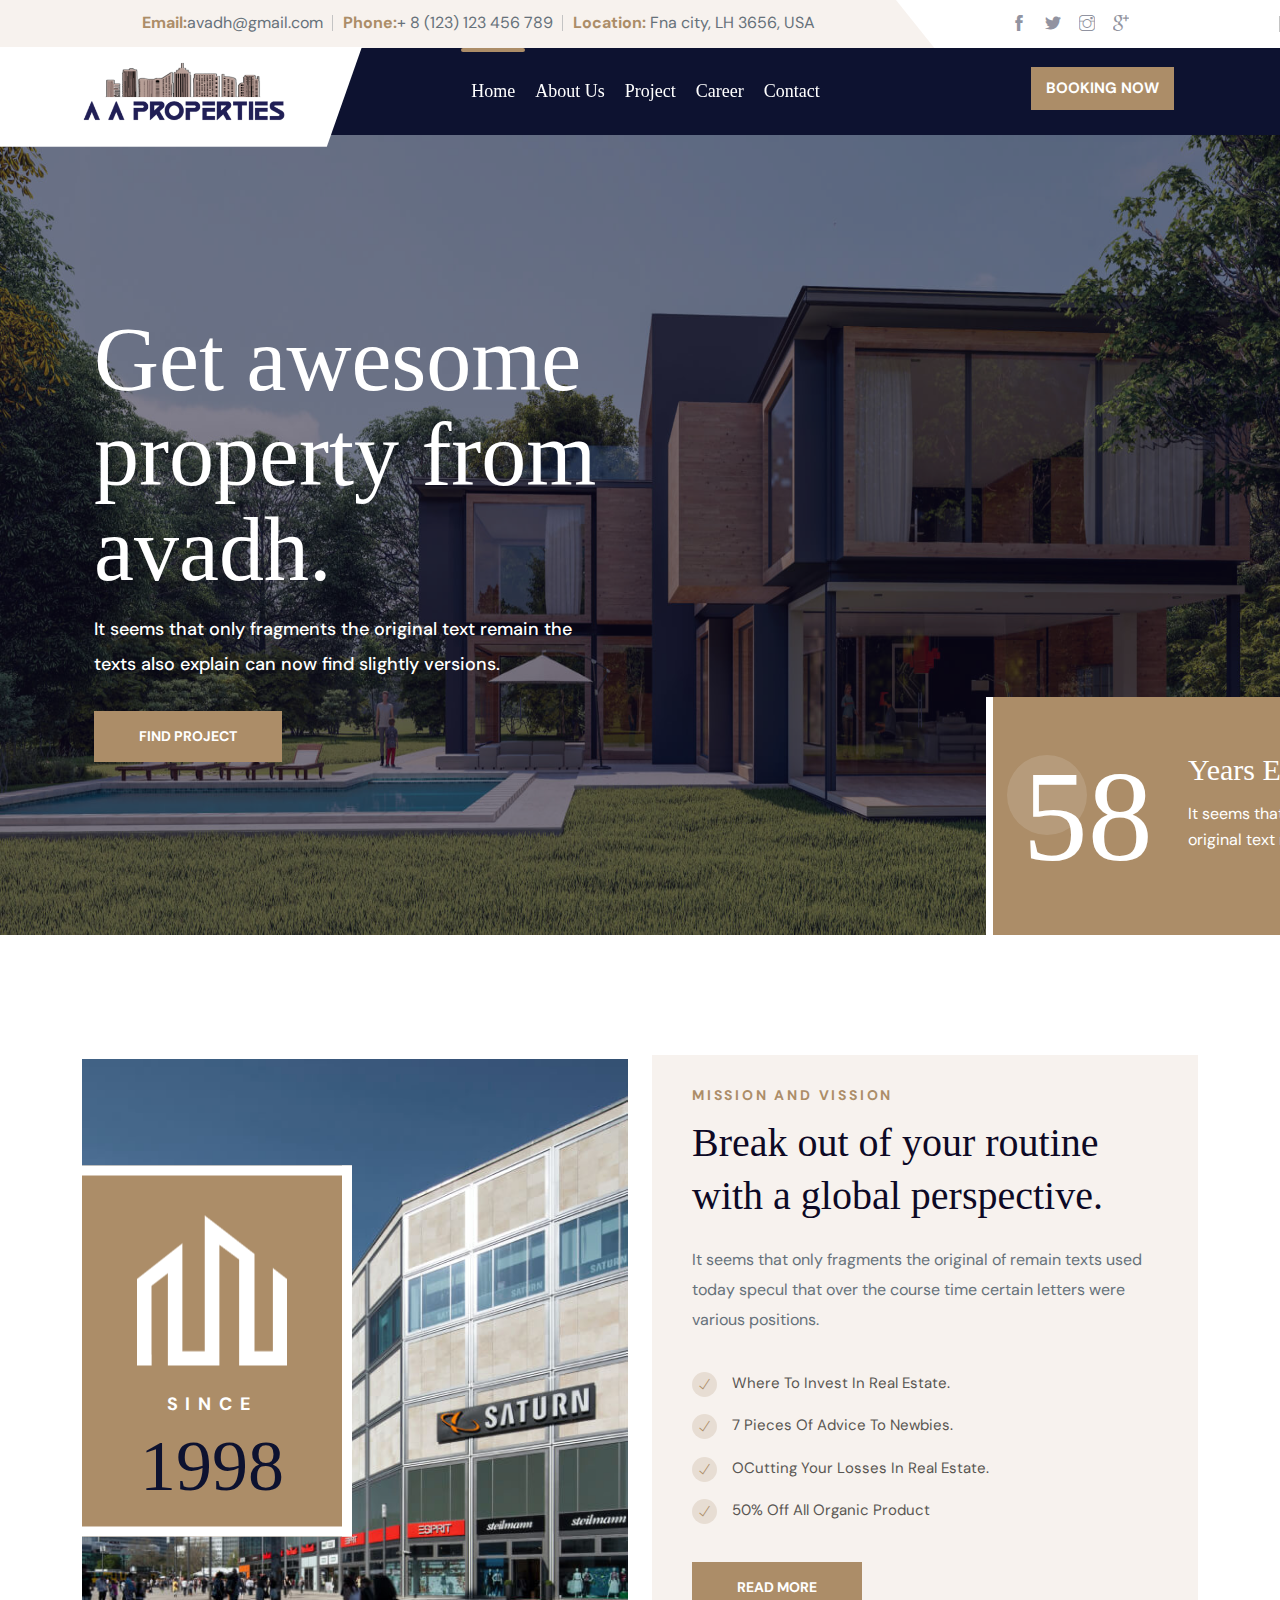
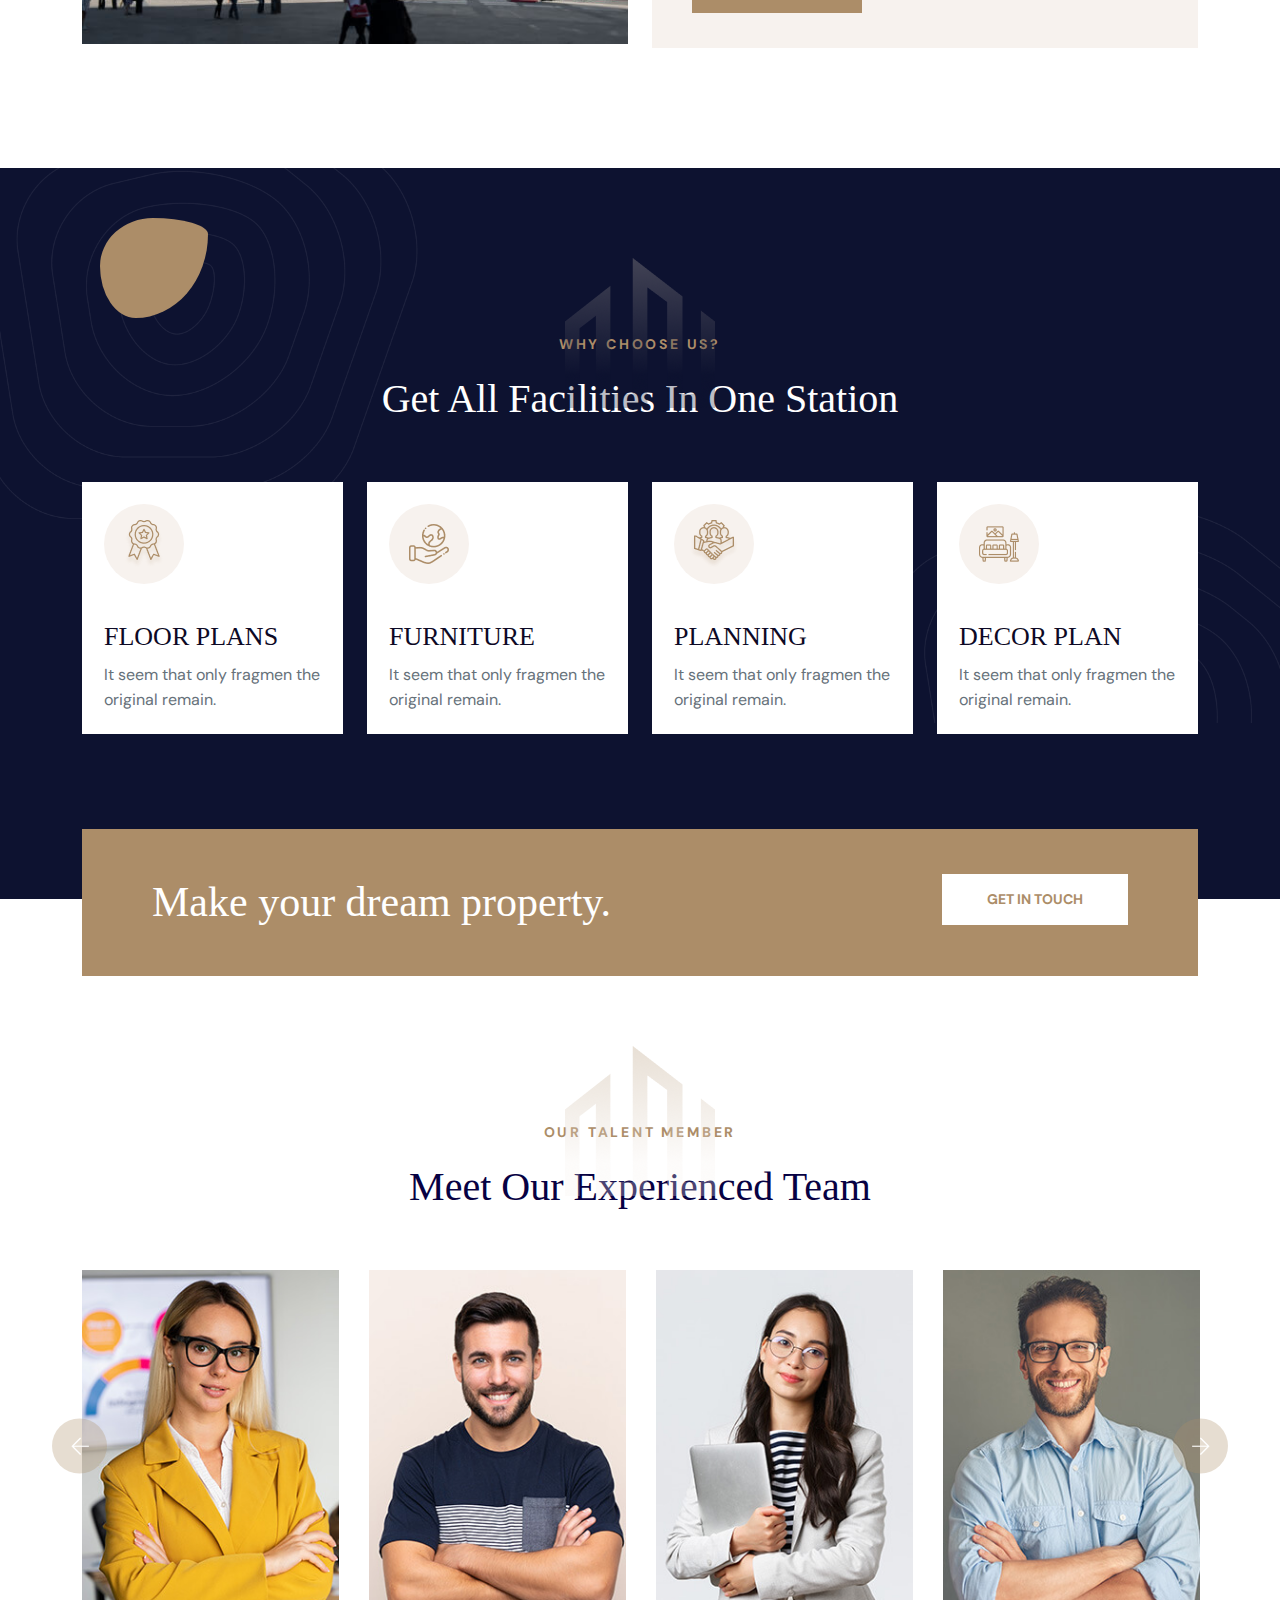
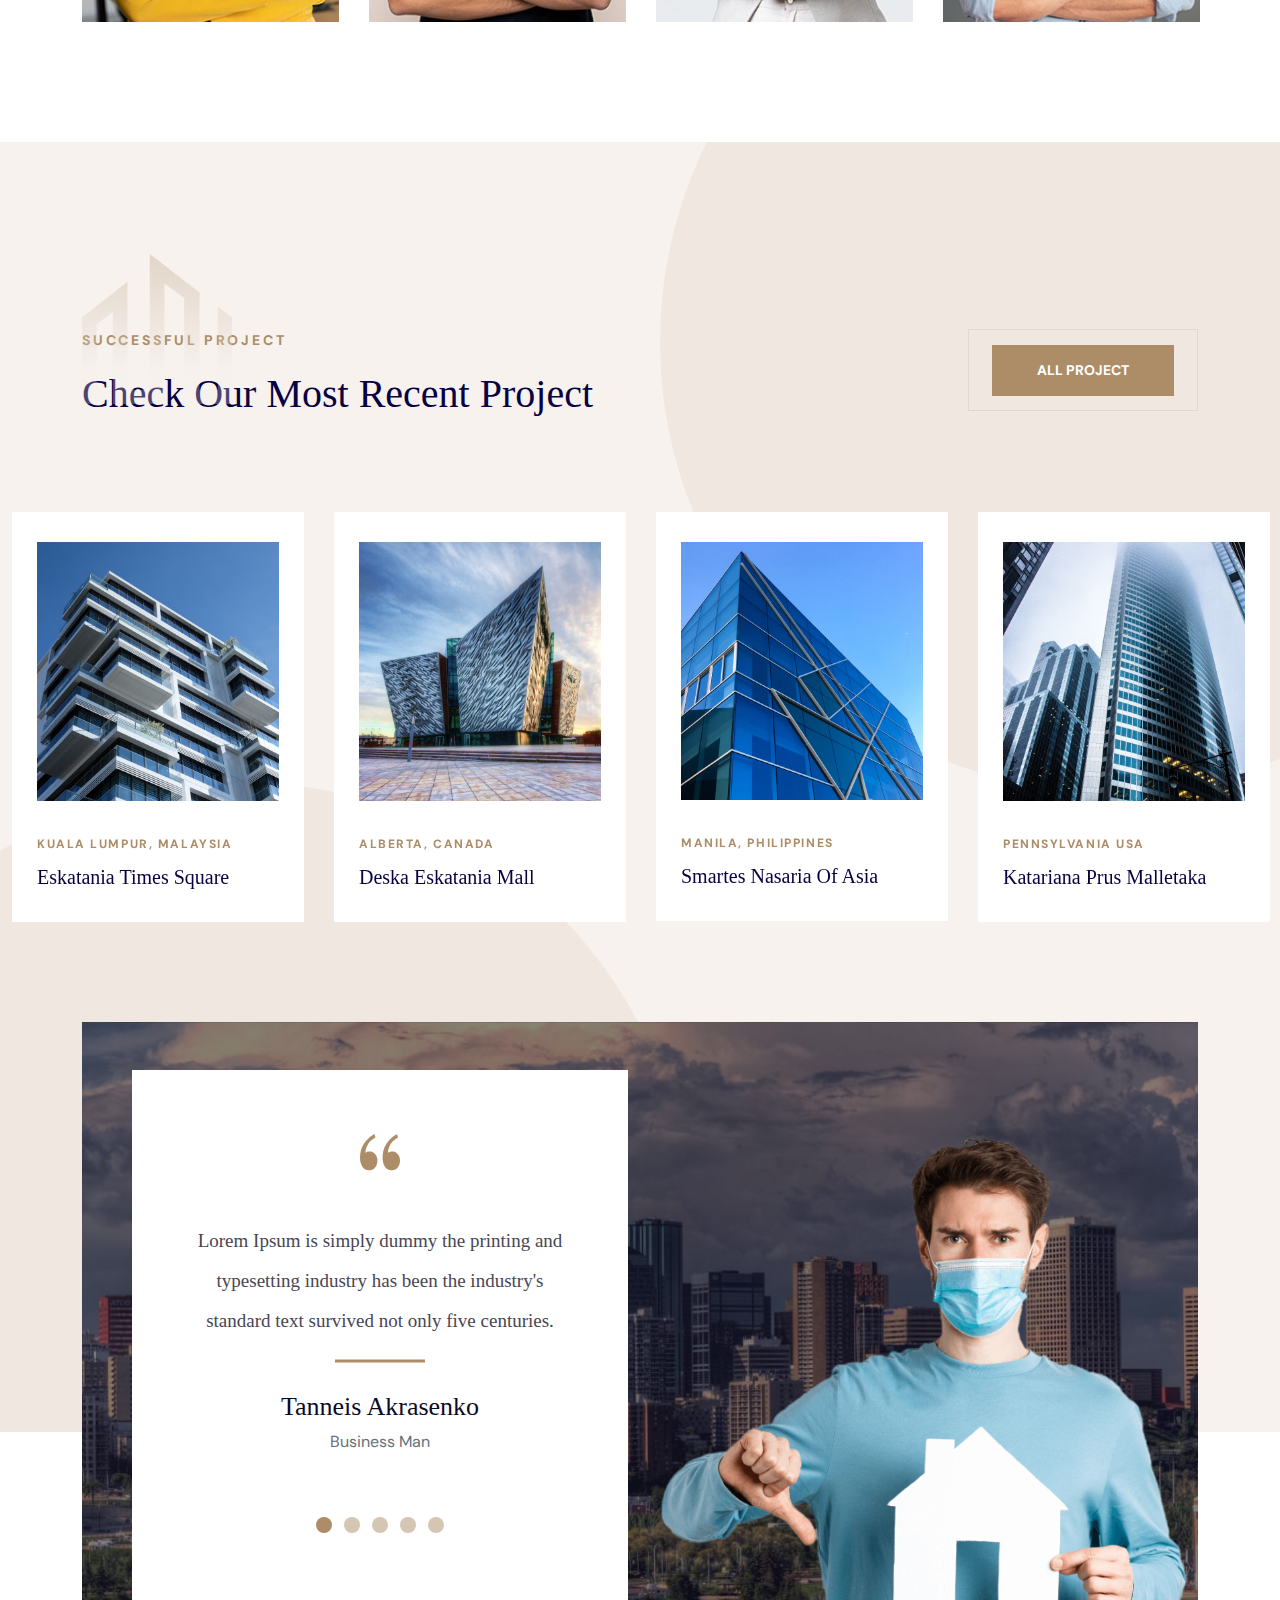
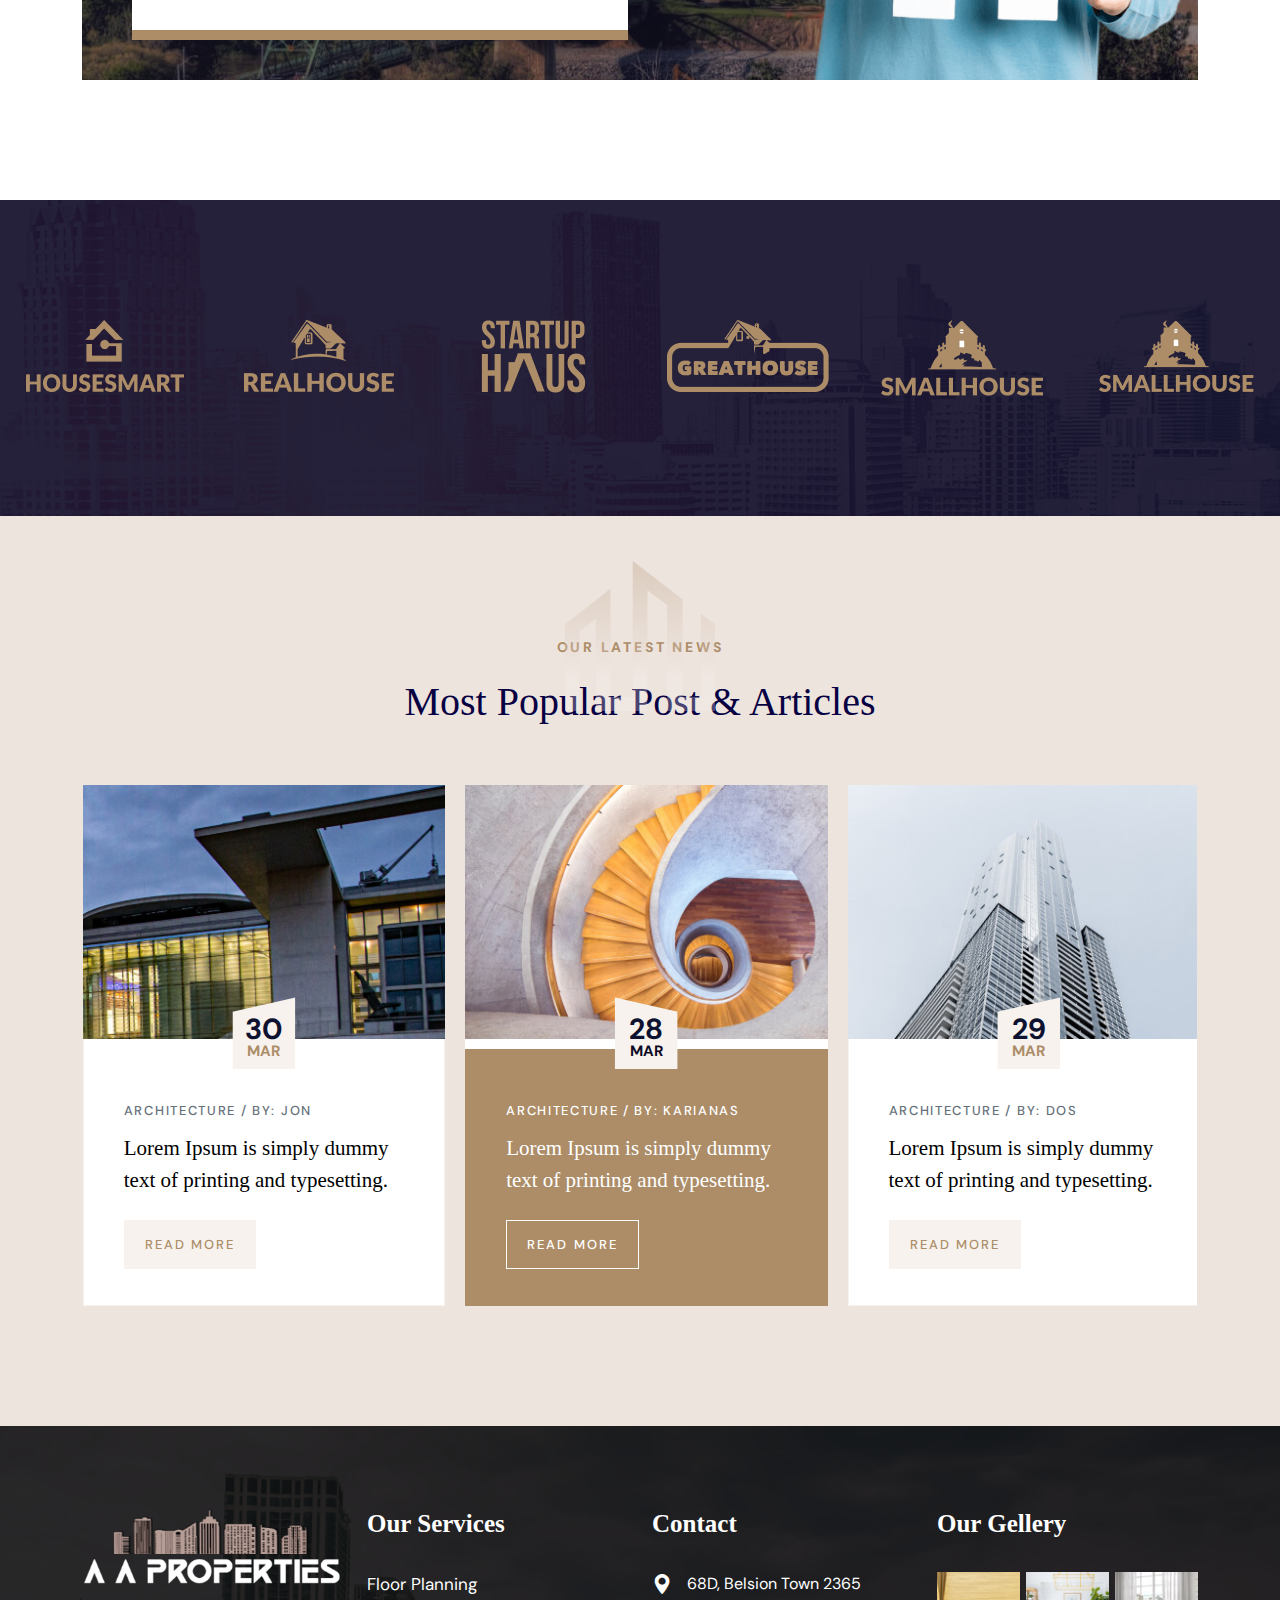
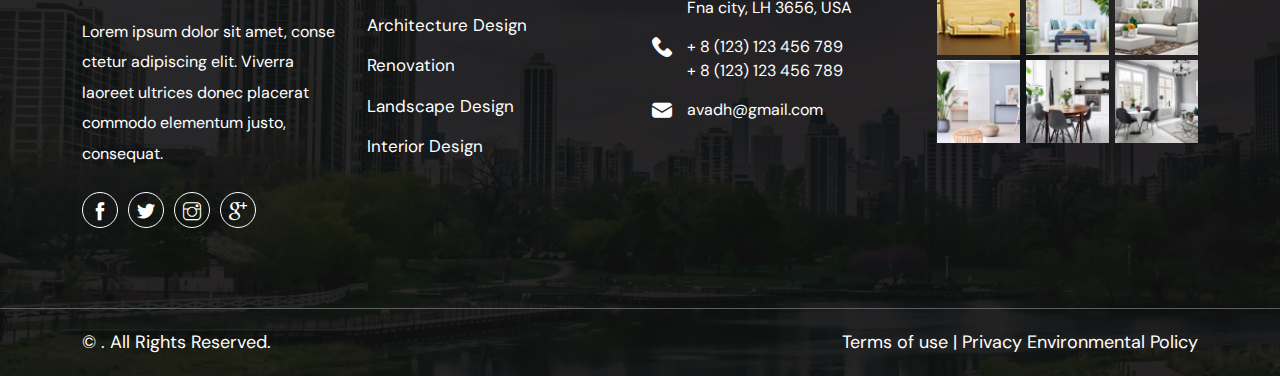
<file: index.html>
<!DOCTYPE html>
<html lang="en">
  <head>
    <meta charset="utf-8" />
    <meta http-equiv="X-UA-Compatible" content="IE=edge" />
    <meta name="viewport" content="width=device-width, initial-scale=1" />
    <meta name="author" content="wpOceans" />
    <link
      rel="shortcut icon"
      type="image/png"
      href="assets/images/favicon.png"
    />
    <title></title>
    <link href="assets/css/themify-icons.css" rel="stylesheet" />
    <link href="assets/css/flaticon.css" rel="stylesheet" />
    <link href="assets/css/bootstrap.min.css" rel="stylesheet" />
    <link href="assets/css/animate.css" rel="stylesheet" />
    <link href="assets/css/owl.carousel.css" rel="stylesheet" />
    <link href="assets/css/owl.theme.css" rel="stylesheet" />
    <link href="assets/css/slick.css" rel="stylesheet" />
    <link href="assets/css/slick-theme.css" rel="stylesheet" />
    <link href="assets/css/swiper.min.css" rel="stylesheet" />
    <link href="assets/css/owl.transitions.css" rel="stylesheet" />
    <link href="assets/css/jquery.fancybox.css" rel="stylesheet" />
    <link href="assets/css/odometer-theme-default.css" rel="stylesheet" />
    <link href="assets/sass/style.css" rel="stylesheet" />
  </head>

  <body>
    <!-- start page-wrapper -->
    <div class="page-wrapper">
      <!-- start preloader -->
      <div class="preloader">
        <div class="vertical-centered-box">
          <div class="content">
            <div class="loader-circle"></div>
            <div class="loader-line-mask">
              <div class="loader-line"></div>
            </div>
            <img src="assets/images/preloader.png" alt="" />
          </div>
        </div>
      </div>
      <!-- end preloader -->

      <!-- start header -->
      <header id="header">
        <div class="topbar">
          <div class="container">
            <div class="row">
              <div class="col col-xl-10 col-lg-12 col-md-12 col-sm-12 col-12">
                <div class="contact-intro">
                  <ul>
                    <li><span>Email:</span>avadh@gmail.com</li>
                    <li><span>Phone:</span>+ 8 (123) 123 456 789</li>
                    <li><span>Location:</span> Fna city, LH 3656, USA</li>
                  </ul>
                </div>
              </div>
              <div class="col col-xl-2 col-lg-12 col-md-12 col-sm-12 col-12">
                <div class="contact-info">
                  <ul>
                    <li>
                      <a href="#"><i class="ti-facebook"></i></a>
                    </li>
                    <li>
                      <a href="#"><i class="ti-twitter-alt"></i></a>
                    </li>
                    <li>
                      <a href="#"><i class="ti-instagram"></i></a>
                    </li>
                    <li>
                      <a href="#"><i class="ti-google"></i></a>
                    </li>
                  </ul>
                </div>
              </div>
            </div>
          </div>
        </div>
        <!-- end topbar -->
        <div class="wpo-site-header">
          <nav class="navigation navbar navbar-expand-lg navbar-light">
            <div class="container">
              <div class="row align-items-center">
                <div class="col-lg-1 col-md-2 col-3 d-lg-none dl-block">
                  <div class="mobail-menu">
                    <button type="button" class="navbar-toggler open-btn">
                      <span class="sr-only">Toggle navigation</span>
                      <span class="icon-bar first-angle"></span>
                      <span class="icon-bar middle-angle"></span>
                      <span class="icon-bar last-angle"></span>
                    </button>
                  </div>
                </div>
                <div class="col-lg-3 col-md-5 col-6">
                  <div class="navbar-header">
                    <a class="navbar-brand" href="index.html"
                      ><img src="assets/images/logo.png" alt=""
                    /></a>
                  </div>
                </div>
                <div class="col-lg-6 col-md-1 col-1">
                  <div
                    id="navbar"
                    class="collapse navbar-collapse navigation-holder"
                  >
                    <button class="menu-close"><i class="ti-close"></i></button>
                    <ul class="nav navbar-nav mb-2 mb-lg-0">
                      <li class="menu-item-has-children">
                        <a class="active" href="index.html">Home</a>
                      </li>
                      <li><a href="about.html">About Us</a></li>
                      <li class="menu-item-has-children">
                        <a href="project-2.html">project</a>
                      </li>
                      <li class="menu-item-has-children">
                        <a href="service.html">Career</a>
                      </li>

                      <li><a href="contact.html">Contact</a></li>
                    </ul>
                  </div>
                  <!-- end of nav-collapse -->
                </div>
                <div class="col-lg-3 col-md-4 col-2">
                  <div class="header-right">
                    <div class="close-form">
                      <a class="theme-btn" href="contact.html">BOOKING NOW</a>
                    </div>
                  </div>
                </div>
              </div>
            </div>
            <!-- end of container -->
          </nav>
        </div>
      </header>
      <!-- end of header -->

      <!-- start of wpo-hero-section-1 -->
      <section class="hero hero-slider-wrapper hero-style-1">
        <div class="hero-slider">
          <div class="slide">
            <div class="slide-bg">
              <img src="assets/images/slider/1.jpg" alt="" />
            </div>
            <div class="container">
              <div class="row">
                <div class="col col-lg-7 col-md-8 col-sm-12 slide-caption">
                  <div class="hero-slider-content">
                    <div class="slide-title">
                      <h2>Get awesome property from avadh.</h2>
                    </div>
                    <div class="slide-subtitle">
                      <p>
                        It seems that only fragments the original text remain
                        the texts also explain can now find slightly versions.
                      </p>
                    </div>
                    <div class="btns">
                      <a href="project-single.html" class="theme-btn"
                        >FIND PROJECT<i class="fi"></i
                      ></a>
                    </div>
                  </div>
                </div>
                <div class="hero-right-text">
                  <div class="grid">
                    <div class="info">
                      <h3>58</h3>
                    </div>
                    <div class="text">
                      <h4>Years Experience</h4>
                      <span
                        >It seems that only fragments original text
                        remain.</span
                      >
                    </div>
                  </div>
                </div>
              </div>
            </div>
          </div>

          <div class="slide">
            <div class="slide-bg">
              <img src="assets/images/slider/3.jpg" alt="" />
            </div>
            <div class="container">
              <div class="row">
                <div class="col col-lg-7 col-md-8 col-sm-12 slide-caption">
                  <div class="hero-slider-content">
                    <div class="slide-title">
                      <h2>Balkon Architecture Studio</h2>
                    </div>
                    <div class="slide-subtitle">
                      <p>
                        It seems that only fragments the original text remain
                        the texts also explain can now find slightly versions.
                      </p>
                    </div>
                    <div class="btns">
                      <a href="project-single.html" class="theme-btn"
                        >FIND PROJECT</a
                      >
                    </div>
                  </div>
                </div>
                <div class="hero-right-text">
                  <div class="grid">
                    <div class="info">
                      <h3>58</h3>
                    </div>
                    <div class="text">
                      <h4>Years Experience</h4>
                      <span
                        >It seems that only fragments original text
                        remain.</span
                      >
                    </div>
                  </div>
                </div>
              </div>
            </div>
          </div>

          <div class="slide">
            <div class="slide-bg">
              <img src="assets/images/slider/2.jpg" alt="" />
            </div>
            <div class="container">
              <div class="row">
                <div class="col col-lg-7 col-md-8 col-sm-12 slide-caption">
                  <div class="hero-slider-content">
                    <div class="slide-title">
                      <h2>Creating Your Future With Affection</h2>
                    </div>
                    <div class="slide-subtitle">
                      <p>
                        It seems that only fragments the original text remain
                        the texts also explain can now find slightly versions.
                      </p>
                    </div>
                    <div class="btns">
                      <a href="project-single.html" class="theme-btn"
                        >FIND PROJECT</a
                      >
                    </div>
                  </div>
                </div>
                <div class="hero-right-text">
                  <div class="grid">
                    <div class="info">
                      <h3>58</h3>
                    </div>
                    <div class="text">
                      <h4>Years Experience</h4>
                      <span
                        >It seems that only fragments original text
                        remain.</span
                      >
                    </div>
                  </div>
                </div>
              </div>
            </div>
          </div>
        </div>
      </section>
      <!-- end of wpo-hero-section-1 slider -->

      <!--start wpo-about-section -->
      <section class="wpo-about-section section-padding">
        <div class="container">
          <div class="row align-items-center">
            <div class="col-lg-6 col-12">
              <div class="about-left">
                <img src="assets/images/about.jpg" alt="" />
                <div class="about-left-text">
                  <img src="assets/images/about-left-shape.png" alt="" />
                  <h5>SINCE</h5>
                  <span>1998</span>
                </div>
              </div>
            </div>
            <div class="col-lg-6 col-12">
              <div class="about-right">
                <div class="text">
                  <span>MISSION AND VISSION</span>
                  <h2>Break out of your routine with a global perspective.</h2>
                  <p>
                    It seems that only fragments the original of remain texts
                    used today specul that over the course time certain letters
                    were various positions.
                  </p>
                  <ul>
                    <li>Where To Invest In Real Estate.</li>
                    <li>7 Pieces Of Advice To Newbies.</li>
                    <li>OCutting Your Losses In Real Estate.</li>
                    <li>50% Off All Organic Product</li>
                  </ul>
                  <a href="about.html" class="theme-btn">READ MORE</a>
                </div>
              </div>
            </div>
          </div>
        </div>
      </section>
      <!--end wpo-about-section -->

      <!-- start wpo-service-section -->
      <section class="wpo-service-section">
        <div class="shape-1">
          <img src="assets/images/scervice-shap-1.png" alt="" />
        </div>
        <div class="container">
          <div class="row justify-content-center">
            <div class="col-lg-6 col-12">
              <div class="wpo-section-title">
                <span>WHY CHOOSE US?</span>
                <h2>Get All Facilities In One Station</h2>
                <div class="shape-title">
                  <img src="assets/images/section-title-shape.png" alt="" />
                </div>
              </div>
            </div>
          </div>
          <div class="scervice-wrap">
            <div class="row">
              <div class="col-lg-3 col-md-6 col-12">
                <div class="scervice-item">
                  <div class="scervice-item-img">
                    <img src="assets/images/services/icon-1.png" alt="" />
                  </div>
                  <div class="scervice-item-text">
                    <a href="service-single.html">
                      <h2>Floor Plans</h2>
                    </a>
                    <p>It seem that only fragmen the original remain.</p>
                  </div>
                </div>
              </div>
              <div class="col-lg-3 col-md-6 col-12">
                <div class="scervice-item">
                  <div class="scervice-item-img">
                    <img src="assets/images/services/icon-2.png" alt="" />
                  </div>
                  <div class="scervice-item-text">
                    <a href="service-single.html">
                      <h2>FURNITURE</h2>
                    </a>
                    <p>It seem that only fragmen the original remain.</p>
                  </div>
                </div>
              </div>
              <div class="col-lg-3 col-md-6 col-12">
                <div class="scervice-item">
                  <div class="scervice-item-img">
                    <img src="assets/images/services/icon-3.png" alt="" />
                  </div>
                  <div class="scervice-item-text">
                    <a href="service-single.html">
                      <h2>PLANNING</h2>
                    </a>
                    <p>It seem that only fragmen the original remain.</p>
                  </div>
                </div>
              </div>
              <div class="col-lg-3 col-md-6 col-12">
                <div class="scervice-item">
                  <div class="scervice-item-img">
                    <img src="assets/images/services/icon-4.png" alt="" />
                  </div>
                  <div class="scervice-item-text">
                    <a href="service-single.html">
                      <h2>Decor Plan</h2>
                    </a>
                    <p>It seem that only fragmen the original remain.</p>
                  </div>
                </div>
              </div>
            </div>
          </div>
        </div>
      </section>
      <!-- end wpo-service-section -->

      <!-- start wpo-cta-section -->
      <section class="wpo-cta-section">
        <div class="container">
          <div class="cta-wrapper">
            <div class="row align-items-center">
              <div class="col-lg-6 col-md-7 col-12">
                <div class="cta-left">
                  <h2>Make your dream property.</h2>
                </div>
              </div>
              <div class="col-lg-6 col-md-5 col-12">
                <div class="cta-right">
                  <a href="about.html" class="theme-btn">GET IN TOUCH</a>
                </div>
              </div>
            </div>
          </div>
        </div>
      </section>
      <!-- end wpo-cta-section -->

      <!-- start wpo-team-section -->
      <section class="wpo-team-section section-padding">
        <div class="container">
          <div class="row justify-content-center">
            <div class="col-lg-6 col-12">
              <div class="wpo-section-title">
                <span>OUR TALENT MEMBER</span>
                <h2>Meet Our Experienced Team</h2>
                <div class="shape-title">
                  <img src="assets/images/section-title-shape-2.png" alt="" />
                </div>
              </div>
            </div>
          </div>
          <div class="team-wrapper">
            <div class="row wpo-team-slider">
              <div class="col-lg-3 col-12">
                <div class="team-single">
                  <div class="team-single-img">
                    <img src="assets/images/team/1.jpg" alt="" />
                  </div>
                  <div class="team-single-text">
                    <a href="team-single.html">
                      <h2>Henry Bannet</h2>
                    </a>
                    <span>Creative Director</span>
                  </div>
                </div>
              </div>
              <div class="col-lg-3 col-12">
                <div class="team-single">
                  <div class="team-single-img">
                    <img src="assets/images/team/2.jpg" alt="" />
                  </div>
                  <div class="team-single-text">
                    <a href="team-single.html">
                      <h2>Tanean Akrasen</h2>
                    </a>
                    <span>HEAD OF PLANNING</span>
                  </div>
                </div>
              </div>
              <div class="col-lg-3 col-12">
                <div class="team-single">
                  <div class="team-single-img">
                    <img src="assets/images/team/3.jpg" alt="" />
                  </div>
                  <div class="team-single-text">
                    <a href="team-single.html">
                      <h2>Lily Margerat</h2>
                    </a>
                    <span>Art Director</span>
                  </div>
                </div>
              </div>
              <div class="col-lg-3 col-12">
                <div class="team-single">
                  <div class="team-single-img">
                    <img src="assets/images/team/4.jpg" alt="" />
                  </div>
                  <div class="team-single-text">
                    <a href="team-single.html">
                      <h2>William Watson</h2>
                    </a>
                    <span>Creative Director</span>
                  </div>
                </div>
              </div>
              <div class="col-lg-3 col-12">
                <div class="team-single">
                  <div class="team-single-img">
                    <img src="assets/images/team/3.jpg" alt="" />
                  </div>
                  <div class="team-single-text">
                    <a href="team-single.html">
                      <h2>Lady Gaga</h2>
                    </a>
                    <span>HEAD OF PLANNING</span>
                  </div>
                </div>
              </div>
            </div>
          </div>
        </div>
      </section>
      <!-- end wpo-team-section -->

      <!-- start wpo-project-section -->
      <section class="wpo-project-section">
        <div class="container">
          <div class="row">
            <div class="col-lg-8 col-12">
              <div class="wpo-section-title">
                <span>SUCCESSFUL PROJECT</span>
                <h2>Check Our Most Recent project</h2>
                <div class="shape-title">
                  <img src="assets/images/section-title-shape-2.png" alt="" />
                </div>
              </div>
            </div>
            <div class="col-lg-4 col-12">
              <div class="project-right">
                <a href="project-1.html" class="theme-btn">ALL PROJECT</a>
              </div>
            </div>
          </div>
        </div>
        <div class="project-wrapper">
          <div class="container-fluid">
            <div class="row project-slider">
              <div class="col-lg-3">
                <div class="project-single">
                  <div class="project-single-img">
                    <img src="assets/images/project/1.jpg" alt="" />
                  </div>
                  <div class="project-single-text">
                    <span>KUALA LUMPUR, MALAYSIA</span>
                    <a href="project-single.html">
                      <h2>Eskatania Times Square</h2>
                    </a>
                  </div>
                </div>
              </div>
              <div class="col-lg-3">
                <div class="project-single">
                  <div class="project-single-img">
                    <img src="assets/images/project/2.jpg" alt="" />
                  </div>
                  <div class="project-single-text">
                    <span>ALBERTA, CANADA</span>
                    <a href="project-single.html">
                      <h2>Deska Eskatania Mall</h2>
                    </a>
                  </div>
                </div>
              </div>
              <div class="col-lg-3">
                <div class="project-single">
                  <div class="project-single-img">
                    <img src="assets/images/project/3.jpg" alt="" />
                  </div>
                  <div class="project-single-text">
                    <span>MANILA, PHILIPPINES</span>
                    <a href="project-single.html">
                      <h2>Smartes Nasaria of Asia</h2>
                    </a>
                  </div>
                </div>
              </div>
              <div class="col-lg-3">
                <div class="project-single">
                  <div class="project-single-img">
                    <img src="assets/images/project/4.jpg" alt="" />
                  </div>
                  <div class="project-single-text">
                    <span>PENNSYLVANIA USA</span>
                    <a href="project-single.html">
                      <h2>Katariana Prus Malletaka</h2>
                    </a>
                  </div>
                </div>
              </div>
              <div class="col-lg-3">
                <div class="project-single">
                  <div class="project-single-img">
                    <img src="assets/images/project/3.jpg" alt="" />
                  </div>
                  <div class="project-single-text">
                    <span>KUALA LUMPUR, MALAYSIA</span>
                    <a href="project-single.html">
                      <h2>Eskatania Times Square</h2>
                    </a>
                  </div>
                </div>
              </div>
            </div>
          </div>
        </div>
      </section>
      <!-- end wpo-project-section -->

      <!-- start wpo-testimonial-section -->
      <div class="wpo-testimonial-section section-padding">
        <div class="container">
          <div class="testimonial-wrapper">
            <div class="row">
              <div class="col-lg-6 col-12">
                <div class="testimonial-slider">
                  <div class="testimonial-text">
                    <img src="assets/images/ft-icon/5.png" alt="" />
                    <p>
                      Lorem Ipsum is simply dummy the printing and typesetting
                      industry has been the industry's standard text survived
                      not only five centuries.
                    </p>
                    <h3>Tanneis Akrasenko</h3>
                    <span>Business Man</span>
                  </div>
                  <div class="testimonial-text">
                    <img src="assets/images/ft-icon/5.png" alt="" />
                    <p>
                      Lorem Ipsum is simply dummy the printing and typesetting
                      industry has been the industry's standard text survived
                      not only five centuries.
                    </p>
                    <h3>Funky Dos</h3>
                    <span>Business Man</span>
                  </div>
                  <div class="testimonial-text">
                    <img src="assets/images/ft-icon/5.png" alt="" />
                    <p>
                      Lorem Ipsum is simply dummy the printing and typesetting
                      industry has been the industry's standard text survived
                      not only five centuries.
                    </p>
                    <h3>RockinIt</h3>
                    <span>Business Man</span>
                  </div>
                  <div class="testimonial-text">
                    <img src="assets/images/ft-icon/5.png" alt="" />
                    <p>
                      Lorem Ipsum is simply dummy the printing and typesetting
                      industry has been the industry's standard text survived
                      not only five centuries.
                    </p>
                    <h3>David Gray</h3>
                    <span>Business Man</span>
                  </div>
                  <div class="testimonial-text">
                    <img src="assets/images/ft-icon/5.png" alt="" />
                    <p>
                      Lorem Ipsum is simply dummy the printing and typesetting
                      industry has been the industry's standard text survived
                      not only five centuries.
                    </p>
                    <h3>Tanneis Akrasenko</h3>
                    <span>Business Man</span>
                  </div>
                </div>
              </div>
              <div class="col-lg-6 col-12">
                <div class="testimonial-img">
                  <img src="assets/images/testimonial.png" alt="" />
                </div>
              </div>
            </div>
          </div>
        </div>
      </div>
      <!-- end wpo-testimonial-section -->

      <!-- wpo-partners-area-start -->
      <section class="wpo-partners-section section-padding">
        <h2 class="hidden">partner</h2>
        <div class="container-fluid">
          <div class="row">
            <div class="col col-xs-12">
              <div class="partner-grids partners-slider owl-carousel clearfix">
                <div class="grid">
                  <img src="assets/images/partners/1.png" alt="" />
                </div>
                <div class="grid">
                  <img src="assets/images/partners/2.png" alt="" />
                </div>
                <div class="grid">
                  <img src="assets/images/partners/3.png" alt="" />
                </div>
                <div class="grid">
                  <img src="assets/images/partners/4.png" alt="" />
                </div>
                <div class="grid">
                  <img src="assets/images/partners/5.png" alt="" />
                </div>
                <div class="grid">
                  <img src="assets/images/partners/6.png" alt="" />
                </div>
              </div>
            </div>
          </div>
        </div>
        <!-- end contianer -->
      </section>
      <!-- partners-area-end -->

      <!-- start wpo-blog-section -->
      <section class="wpo-blog-section section-padding">
        <div class="container">
          <div class="row justify-content-center">
            <div class="col-lg-6">
              <div class="wpo-section-title">
                <span>OUR LATEST NEWS</span>
                <h2>Most Popular Post & Articles</h2>
                <div class="shape-title">
                  <img src="assets/images/section-title-shape-2.png" alt="" />
                </div>
              </div>
            </div>
          </div>
          <div class="blog-wrapper">
            <div class="row wpo-blog-slider owl-carousel">
              <div class="blog-single">
                <div class="images">
                  <img src="assets/images/blog/img-1.jpg" alt="" />
                  <div class="date">
                    <h3>28</h3>
                    <span>MAR</span>
                  </div>
                </div>
                <div class="text">
                  <span>ARCHITECTURE / BY: KARIANAS</span>
                  <h2>
                    Lorem Ipsum is simply dummy text of printing and
                    typesetting.
                  </h2>
                  <a href="blog-single.html">READ MORE</a>
                </div>
              </div>
              <div class="blog-single">
                <div class="images">
                  <img src="assets/images/blog/img-2.jpg" alt="" />
                  <div class="date">
                    <h3>29</h3>
                    <span>MAR</span>
                  </div>
                </div>
                <div class="text">
                  <span>ARCHITECTURE / BY: Dos</span>
                  <h2>
                    Lorem Ipsum is simply dummy text of printing and
                    typesetting.
                  </h2>
                  <a href="blog-single.html">READ MORE</a>
                </div>
              </div>
              <div class="blog-single">
                <div class="images">
                  <img src="assets/images/blog/img-3.jpg" alt="" />
                  <div class="date">
                    <h3>30</h3>
                    <span>MAR</span>
                  </div>
                </div>
                <div class="text">
                  <span>ARCHITECTURE / BY: Jon</span>
                  <h2>
                    Lorem Ipsum is simply dummy text of printing and
                    typesetting.
                  </h2>
                  <a href="blog-single.html">READ MORE</a>
                </div>
              </div>
              <div class="blog-single">
                <div class="images">
                  <img src="assets/images/blog/img-3.jpg" alt="" />
                  <div class="date">
                    <h3>30</h3>
                    <span>MAR</span>
                  </div>
                </div>
                <div class="text">
                  <span>ARCHITECTURE / BY: Jon</span>
                  <h2>
                    Lorem Ipsum is simply dummy text of printing and
                    typesetting.
                  </h2>
                  <a href="blog-single.html">READ MORE</a>
                </div>
              </div>
            </div>
          </div>
        </div>
      </section>
      <!-- end wpo-blog-section -->

      <!-- start of wpo-site-footer-section -->
      <footer class="wpo-site-footer">
        <div class="wpo-upper-footer">
          <div class="container">
            <div class="row">
              <div class="col col-xl-3 col-lg-4 col-md-6 col-sm-12 col-12">
                <div class="widget about-widget">
                  <div class="logo widget-title">
                    <a class="logo" href="index-2.html"
                      ><img src="assets/images/logo-2.png" alt=""
                    /></a>
                  </div>
                  <p>
                    Lorem ipsum dolor sit amet, conse ctetur adipiscing elit.
                    Viverra laoreet ultrices donec placerat commodo elementum
                    justo, consequat.
                  </p>
                  <ul>
                    <li>
                      <a href="#">
                        <i class="ti-facebook"></i>
                      </a>
                    </li>
                    <li>
                      <a href="#">
                        <i class="ti-twitter-alt"></i>
                      </a>
                    </li>
                    <li>
                      <a href="#">
                        <i class="ti-instagram"></i>
                      </a>
                    </li>
                    <li>
                      <a href="#">
                        <i class="ti-google"></i>
                      </a>
                    </li>
                  </ul>
                </div>
              </div>
              <div class="col col-xl-3 col-lg-4 col-md-6 col-sm-12 col-12">
                <div class="widget link-widget">
                  <div class="widget-title">
                    <h3>Our Services</h3>
                  </div>
                  <ul>
                    <li><a href="service-single.html">Floor Planning</a></li>
                    <li>
                      <a href="service-single.html">Architecture Design</a>
                    </li>
                    <li><a href="service-single.html">Renovation</a></li>
                    <li><a href="service-single.html">Landscape Design</a></li>
                    <li><a href="service-single.html">Interior Design</a></li>
                  </ul>
                </div>
              </div>
              <div class="col col-xl-3 col-lg-4 col-md-6 col-sm-12 col-12">
                <div class="widget wpo-service-link-widget">
                  <div class="widget-title">
                    <h3>Contact</h3>
                  </div>
                  <div class="contact-ft">
                    <ul>
                      <li>
                        <i class="fi flaticon-maps-and-flags"></i>68D, Belsion
                        Town 2365 <br />
                        Fna city, LH 3656, USA
                      </li>
                      <li>
                        <i class="fi flaticon-phone-call"></i>+ 8 (123) 123 456
                        789 <br />
                        + 8 (123) 123 456 789
                      </li>
                      <li><i class="fi flaticon-email"></i>avadh@gmail.com</li>
                    </ul>
                  </div>
                </div>
              </div>

              <div class="col col-xl-3 col-lg-4 col-md-6 col-sm-12 col-12">
                <div class="widget instagram">
                  <div class="widget-title">
                    <h3>Our Gellery</h3>
                  </div>
                  <ul class="d-flex">
                    <li>
                      <a href="project-single.html"
                        ><img src="assets/images/instragram/1.jpg" alt=""
                      /></a>
                    </li>
                    <li>
                      <a href="project-single.html"
                        ><img src="assets/images/instragram/2.jpg" alt=""
                      /></a>
                    </li>
                    <li>
                      <a href="project-single.html"
                        ><img src="assets/images/instragram/3.jpg" alt=""
                      /></a>
                    </li>
                    <li>
                      <a href="project-single.html"
                        ><img src="assets/images/instragram/4.jpg" alt=""
                      /></a>
                    </li>
                    <li>
                      <a href="project-single.html"
                        ><img src="assets/images/instragram/5.jpg" alt=""
                      /></a>
                    </li>
                    <li>
                      <a href="project-single.html"
                        ><img src="assets/images/instragram/6.jpg" alt=""
                      /></a>
                    </li>
                  </ul>
                </div>
              </div>
            </div>
          </div>
          <!-- end container -->
        </div>
        <div class="wpo-lower-footer">
          <div class="container">
            <div class="row">
              <div class="col col-xs-12">
                <ul>
                  <li>
                    &copy;
                    <a href="index-2.html"></a>. All Rights Reserved.
                  </li>
                  <li>
                    <a href="#">Terms of use |</a>
                    <a href="#">Privacy Environmental Policy</a>
                  </li>
                </ul>
              </div>
            </div>
          </div>
        </div>
      </footer>
      <!-- end of wpo-site-footer-section -->
    </div>
    <!-- end of page-wrapper -->

    <!-- All JavaScript files
    ================================================== -->
    <script src="assets/js/jquery.min.js"></script>
    <script src="assets/js/bootstrap.bundle.min.js"></script>
    <!-- Plugins for this template -->
    <script src="assets/js/modernizr.custom.js"></script>
    <script src="assets/js/jquery.dlmenu.js"></script>
    <script src="assets/js/jquery-plugin-collection.js"></script>
    <!-- Custom script for this template -->
    <script src="assets/js/script.js"></script>
  </body>
</html>
</file>
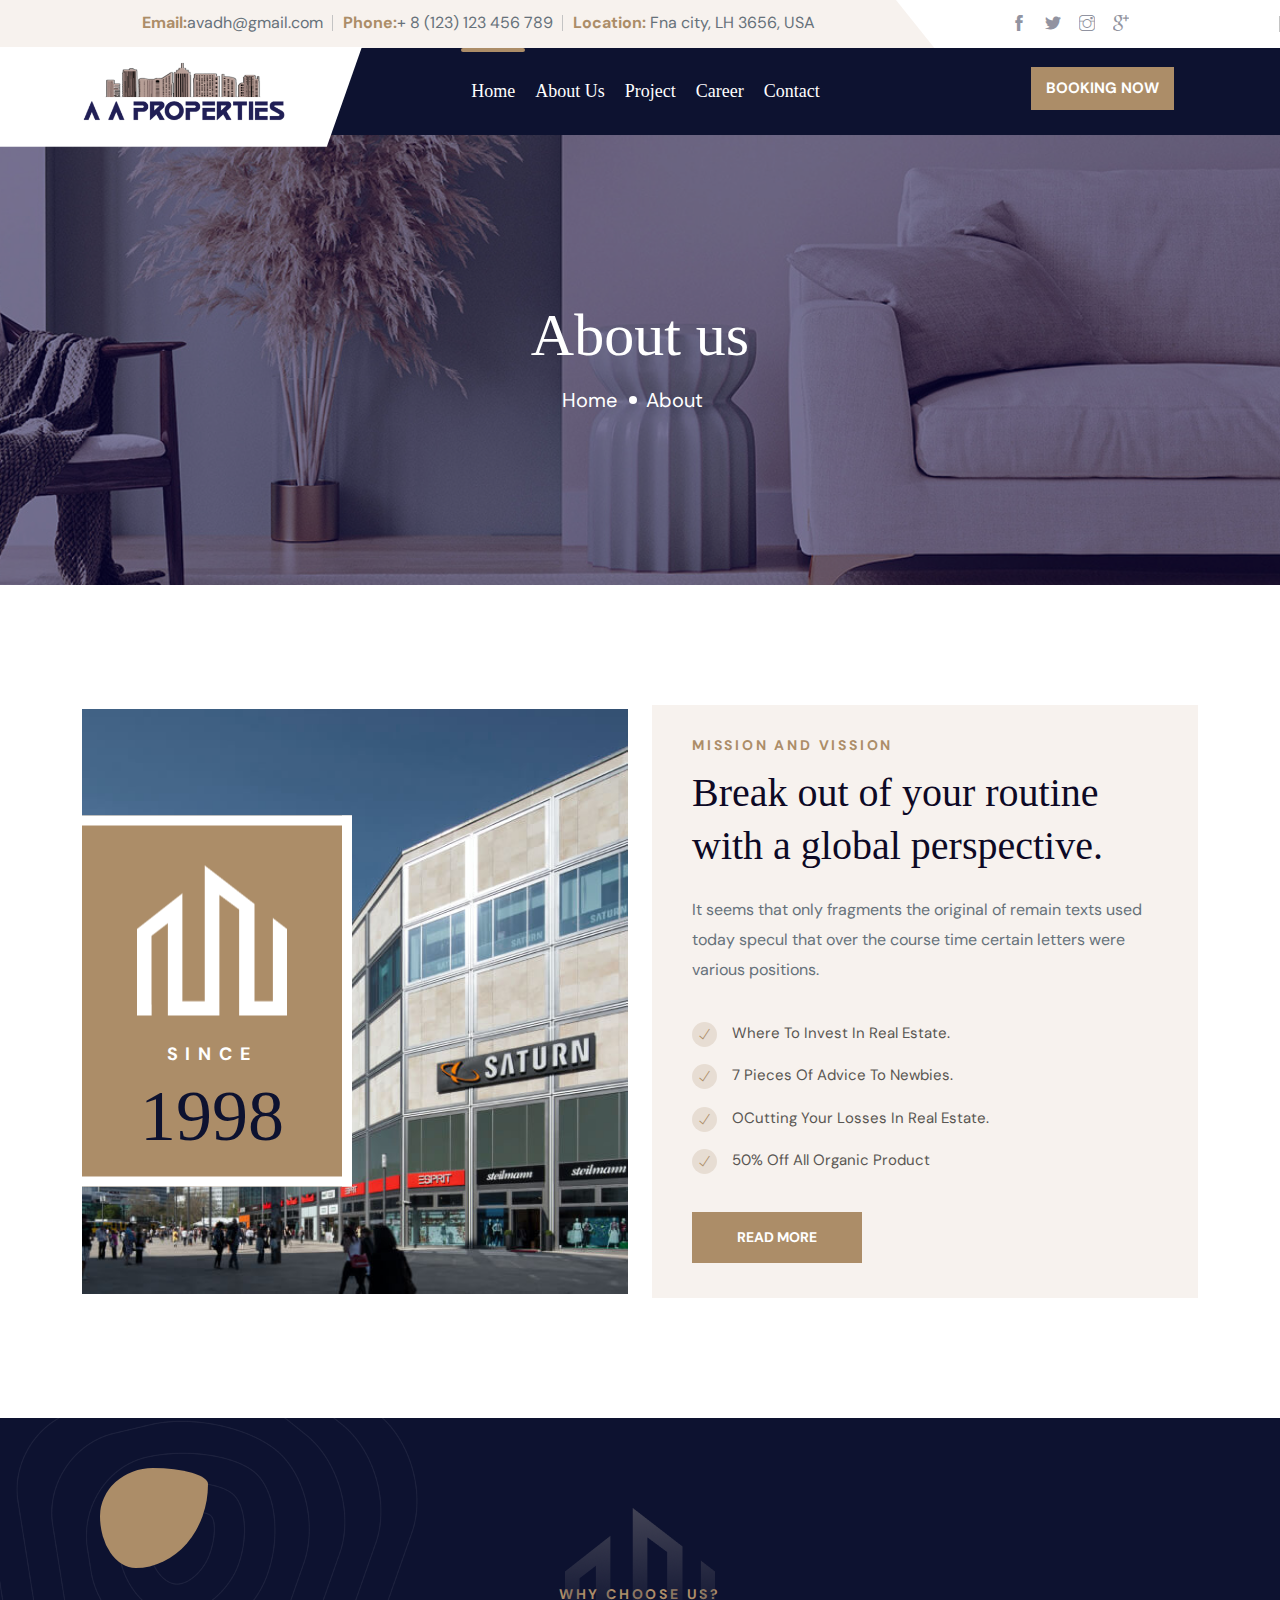
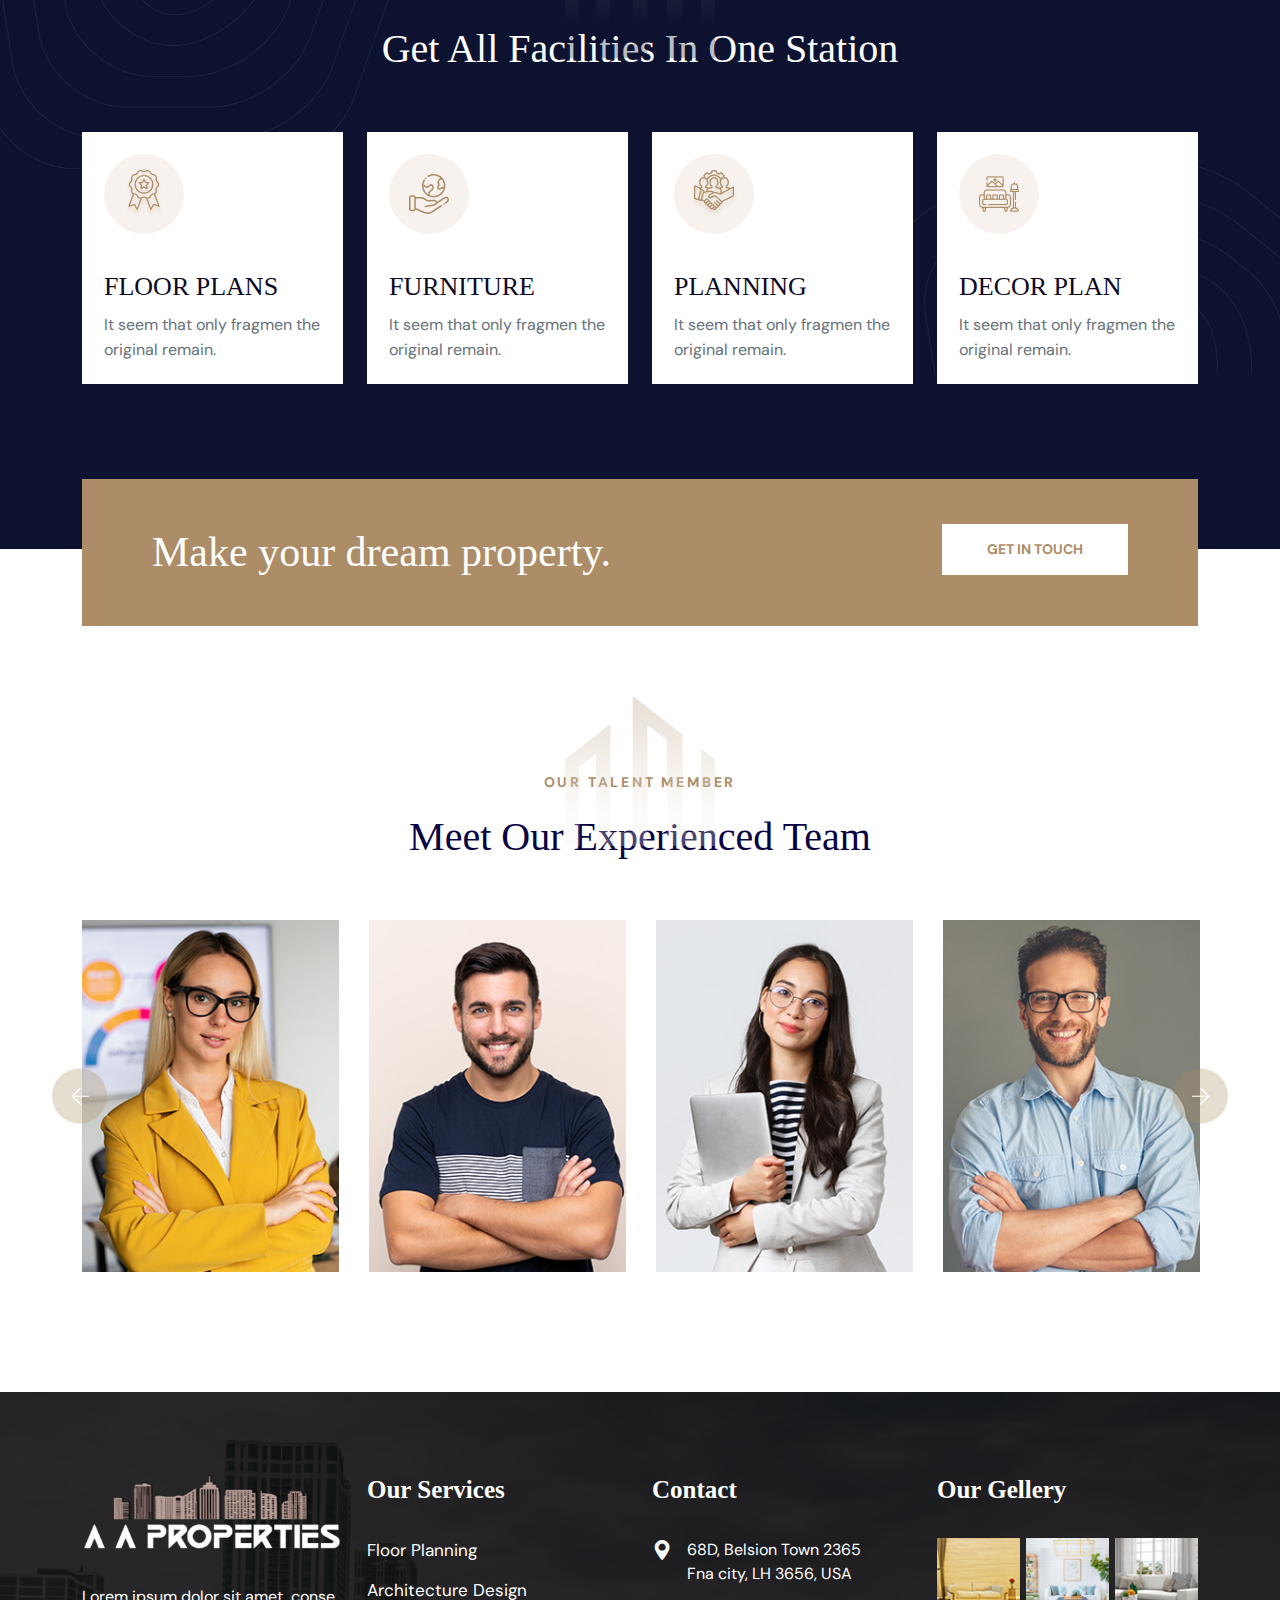
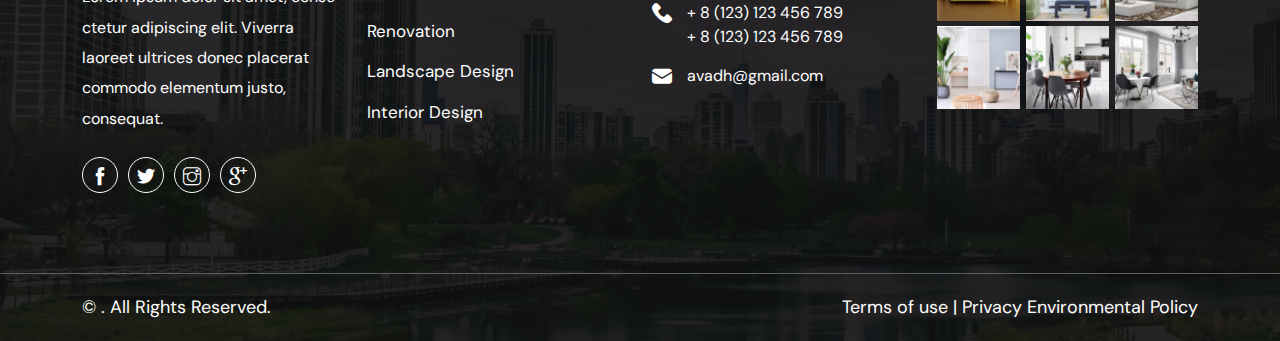
<file: about.html>
<!DOCTYPE html>
<html lang="en">


<head>
    <meta charset="utf-8">
    <meta http-equiv="X-UA-Compatible" content="IE=edge">
    <meta name="viewport" content="width=device-width, initial-scale=1">
    <meta name="author" content="wpOceans">
    <link rel="shortcut icon" type="image/png" href="assets/images/favicon.png">
    <title></title>
    <link href="assets/css/themify-icons.css" rel="stylesheet">
    <link href="assets/css/flaticon.css" rel="stylesheet">
    <link href="assets/css/bootstrap.min.css" rel="stylesheet">
    <link href="assets/css/animate.css" rel="stylesheet">
    <link href="assets/css/owl.carousel.css" rel="stylesheet">
    <link href="assets/css/owl.theme.css" rel="stylesheet">
    <link href="assets/css/slick.css" rel="stylesheet">
    <link href="assets/css/slick-theme.css" rel="stylesheet">
    <link href="assets/css/swiper.min.css" rel="stylesheet">
    <link href="assets/css/owl.transitions.css" rel="stylesheet">
    <link href="assets/css/jquery.fancybox.css" rel="stylesheet">
    <link href="assets/css/odometer-theme-default.css" rel="stylesheet">
    <link href="assets/sass/style.css" rel="stylesheet">
</head>

<body>

    <!-- start page-wrapper -->
    <div class="page-wrapper">
        <!-- start preloader -->
        <div class="preloader">
            <div class="vertical-centered-box">
                <div class="content">
                    <div class="loader-circle"></div>
                    <div class="loader-line-mask">
                        <div class="loader-line"></div>
                    </div>
                    <img src="assets/images/preloader.png" alt="">
                </div>
            </div>
        </div>
        <!-- end preloader -->

        <!-- start header -->
        <header id="header">
            <div class="topbar">
              <div class="container">
                <div class="row">
                  <div class="col col-xl-10 col-lg-12 col-md-12 col-sm-12 col-12">
                    <div class="contact-intro">
                      <ul>
                        <li><span>Email:</span>avadh@gmail.com</li>
                        <li><span>Phone:</span>+ 8 (123) 123 456 789</li>
                        <li><span>Location:</span> Fna city, LH 3656, USA</li>
                      </ul>
                    </div>
                  </div>
                  <div class="col col-xl-2 col-lg-12 col-md-12 col-sm-12 col-12">
                    <div class="contact-info">
                      <ul>
                        <li>
                          <a href="#"><i class="ti-facebook"></i></a>
                        </li>
                        <li>
                          <a href="#"><i class="ti-twitter-alt"></i></a>
                        </li>
                        <li>
                          <a href="#"><i class="ti-instagram"></i></a>
                        </li>
                        <li>
                          <a href="#"><i class="ti-google"></i></a>
                        </li>
                      </ul>
                    </div>
                  </div>
                </div>
              </div>
            </div>
            <!-- end topbar -->
            <div class="wpo-site-header">
              <nav class="navigation navbar navbar-expand-lg navbar-light">
                <div class="container">
                  <div class="row align-items-center">
                    <div class="col-lg-1 col-md-2 col-3 d-lg-none dl-block">
                      <div class="mobail-menu">
                        <button type="button" class="navbar-toggler open-btn">
                          <span class="sr-only">Toggle navigation</span>
                          <span class="icon-bar first-angle"></span>
                          <span class="icon-bar middle-angle"></span>
                          <span class="icon-bar last-angle"></span>
                        </button>
                      </div>
                    </div>
                    <div class="col-lg-3 col-md-5 col-6">
                      <div class="navbar-header">
                        <a class="navbar-brand" href="index.html"
                          ><img src="assets/images/logo.png" alt=""
                        /></a>
                      </div>
                    </div>
                    <div class="col-lg-6 col-md-1 col-1">
                      <div
                        id="navbar"
                        class="collapse navbar-collapse navigation-holder"
                      >
                        <button class="menu-close"><i class="ti-close"></i></button>
                        <ul class="nav navbar-nav mb-2 mb-lg-0">
                          <li class="menu-item-has-children">
                            <a class="active" href="index.html">Home</a>
                          </li>
                          <li><a href="about.html">About Us</a></li>
                          <li class="menu-item-has-children">
                            <a href="project-2.html">project</a>
                          </li>
                          <li class="menu-item-has-children">
                            <a href="service.html">Career</a>
                          </li>
    
                          <li><a href="contact.html">Contact</a></li>
                        </ul>
                      </div>
                      <!-- end of nav-collapse -->
                    </div>
                    <div class="col-lg-3 col-md-4 col-2">
                      <div class="header-right">
                        <div class="close-form">
                          <a class="theme-btn" href="contact.html">BOOKING NOW</a>
                        </div>
                      </div>
                    </div>
                  </div>
                </div>
                <!-- end of container -->
              </nav>
            </div>
          </header>
        <!-- end of header -->

        <!-- start wpo-page-title -->
        <section class="wpo-page-title">
            <div class="container">
                <div class="row">
                    <div class="col col-xs-12">
                        <div class="wpo-breadcumb-wrap">
                            <h2>About us</h2>
                            <ol class="wpo-breadcumb-wrap">
                                <li><a href="index-2.html">Home</a></li>
                                <li>About</li>
                            </ol>
                        </div>
                    </div>
                </div> <!-- end row -->
            </div> <!-- end container -->
        </section>
        <!-- end page-title -->

        <!--start wpo-about-section -->
        <section class="wpo-about-section section-padding">
            <div class="container">
                <div class="row align-items-center">
                    <div class="col-lg-6 col-12">
                        <div class="about-left">
                            <img src="assets/images/about.jpg" alt="">
                            <div class="about-left-text">
                                <img src="assets/images/about-left-shape.png" alt="">
                                <h5>SINCE</h5>
                                <span>1998</span>
                            </div>
                        </div>
                    </div>
                    <div class="col-lg-6 col-12">
                        <div class="about-right">
                            <div class="text">
                                <span>MISSION AND VISSION</span>
                                <h2>Break out of your routine with
                                    a global perspective.</h2>
                                <p>It seems that only fragments the original of remain texts
                                    used today specul that over the course time certain letters
                                    were various positions.
                                </p>
                                <ul>
                                    <li>Where To Invest In Real Estate.</li>
                                    <li>7 Pieces Of Advice To Newbies.</li>
                                    <li>OCutting Your Losses In Real Estate.</li>
                                    <li>50% Off All Organic Product</li>
                                </ul>
                                <a href="about.html" class="theme-btn">READ MORE</a>
                            </div>
                        </div>
                    </div>
                </div>
            </div>
        </section>
        <!--end wpo-about-section -->

        <!-- start wpo-service-section -->
        <section class="wpo-service-section ">
            <div class="shape-1">
                <img src="assets/images/scervice-shap-1.png" alt="">
            </div>
            <div class="container">
                <div class="row justify-content-center">
                    <div class="col-lg-6 col-12">
                        <div class="wpo-section-title">
                            <span>WHY CHOOSE US?</span>
                            <h2>Get All Facilities In One Station</h2>
                            <div class="shape-title">
                                <img src="assets/images/section-title-shape.png" alt="">
                            </div>
                        </div>
                    </div>
                </div>
                <div class="scervice-wrap">
                    <div class="row">
                        <div class="col-lg-3 col-md-6 col-12">
                            <div class="scervice-item">
                                <div class="scervice-item-img">
                                    <img src="assets/images/services/icon-1.png" alt="">
                                </div>
                                <div class="scervice-item-text">
                                    <a href="service-single.html">
                                        <h2>Floor Plans</h2>
                                    </a>
                                    <p>It seem that only fragmen
                                        the original remain.</p>
                                </div>
                            </div>
                        </div>
                        <div class="col-lg-3 col-md-6 col-12">
                            <div class="scervice-item">
                                <div class="scervice-item-img">
                                    <img src="assets/images/services/icon-2.png" alt="">
                                </div>
                                <div class="scervice-item-text">
                                    <a href="service-single.html">
                                        <h2>FURNITURE</h2>
                                    </a>
                                    <p>It seem that only fragmen
                                        the original remain.</p>
                                </div>
                            </div>
                        </div>
                        <div class="col-lg-3 col-md-6 col-12">
                            <div class="scervice-item">
                                <div class="scervice-item-img">
                                    <img src="assets/images/services/icon-3.png" alt="">
                                </div>
                                <div class="scervice-item-text">
                                     <a href="service-single.html">
                                        <h2>PLANNING</h2>
                                    </a>
                                    </a>
                                    <p>It seem that only fragmen
                                        the original remain.</p>
                                </div>
                            </div>
                        </div>
                        <div class="col-lg-3 col-md-6 col-12">
                            <div class="scervice-item">
                                <div class="scervice-item-img">
                                    <img src="assets/images/services/icon-4.png" alt="">
                                </div>
                                <div class="scervice-item-text">
                                    <a href="service-single.html">
                                        <h2>Decor Plan</h2>
                                    </a>
                                    <p>It seem that only fragmen
                                        the original remain.</p>
                                </div>
                            </div>
                        </div>
                    </div>
                </div>
            </div>
        </section>
        <!-- end wpo-service-section -->

        <!-- start wpo-cta-section -->
        <section class="wpo-cta-section">
            <div class="container">
                <div class="cta-wrapper">
                    <div class="row align-items-center">
                        <div class="col-lg-6 col-md-7 col-12">
                            <div class="cta-left">
                                <h2>Make your dream property.</h2>
                            </div>
                        </div>
                        <div class="col-lg-6 col-md-5 col-12">
                            <div class="cta-right">
                                <a href="about.html" class="theme-btn">GET IN TOUCH</a>
                            </div>
                        </div>
                    </div>
                </div>
            </div>
        </section>
        <!-- end wpo-cta-section -->

        <!-- start wpo-team-section -->
        <section class="wpo-team-section section-padding">
            <div class="container">
                <div class="row justify-content-center">
                    <div class="col-lg-6 col-12">
                        <div class="wpo-section-title">
                            <span>OUR TALENT MEMBER</span>
                            <h2>Meet Our Experienced Team</h2>
                            <div class="shape-title">
                                <img src="assets/images/section-title-shape-2.png" alt="">
                            </div>
                        </div>
                    </div>
                </div>
                <div class="team-wrapper">
                    <div class="row wpo-team-slider">
                        <div class="col-lg-3 col-12">
                            <div class="team-single">
                                <div class="team-single-img">
                                    <img src="assets/images/team/1.jpg" alt="">
                                </div>
                                <div class="team-single-text">
                                    <a href="team-single.html">
                                        <h2>Henry Bannet</h2>
                                    </a>
                                    <span>Creative Director</span>
                                </div>
                            </div>
                        </div>
                        <div class="col-lg-3 col-12">
                            <div class="team-single">
                                <div class="team-single-img">
                                    <img src="assets/images/team/2.jpg" alt="">
                                </div>
                                <div class="team-single-text">
                                    <a href="team-single.html">
                                        <h2>Tanean Akrasen</h2>
                                    </a>
                                    <span>HEAD OF PLANNING</span>
                                </div>
                            </div>
                        </div>
                        <div class="col-lg-3 col-12">
                            <div class="team-single">
                                <div class="team-single-img">
                                    <img src="assets/images/team/3.jpg" alt="">
                                </div>
                                <div class="team-single-text">
                                    <a href="team-single.html">
                                        <h2>Lily Margerat</h2>
                                    </a>
                                    <span>Art Director</span>
                                </div>
                            </div>
                        </div>
                        <div class="col-lg-3 col-12">
                            <div class="team-single">
                                <div class="team-single-img">
                                    <img src="assets/images/team/4.jpg" alt="">
                                </div>
                                <div class="team-single-text">
                                    <a href="team-single.html">
                                        <h2>William Watson</h2>
                                    </a>
                                    <span>Creative Director</span>
                                </div>
                            </div>
                        </div>
                        <div class="col-lg-3 col-12">
                            <div class="team-single">
                                <div class="team-single-img">
                                    <img src="assets/images/team/3.jpg" alt="">
                                </div>
                                <div class="team-single-text">
                                    <a href="team-single.html">
                                        <h2>Lady Gaga</h2>
                                    </a>
                                    <span>HEAD OF PLANNING</span>
                                </div>
                            </div>
                        </div>
                    </div>
                </div>
            </div>
        </section>
        <!-- end wpo-team-section -->


        <!-- start of wpo-site-footer-section -->
        <footer class="wpo-site-footer">
            <div class="wpo-upper-footer">
                <div class="container">
                    <div class="row">
                        <div class="col col-xl-3 col-lg-4 col-md-6 col-sm-12 col-12">
                            <div class="widget about-widget">
                                <div class="logo widget-title">
                                    <a class="logo" href="index-2.html"><img src="assets/images/logo-2.png" alt=""></a>
                                </div>
                                <p>Lorem ipsum dolor sit amet, conse ctetur adipiscing elit. Viverra laoreet ultrices
                                    donec placerat commodo elementum justo, consequat.</p>
                                <ul>
                                    <li>
                                        <a href="#">
                                            <i class="ti-facebook"></i>
                                        </a>
                                    </li>
                                    <li>
                                        <a href="#">
                                            <i class="ti-twitter-alt"></i>
                                        </a>
                                    </li>
                                    <li>
                                        <a href="#">
                                            <i class="ti-instagram"></i>
                                        </a>
                                    </li>
                                    <li>
                                        <a href="#">
                                            <i class="ti-google"></i>
                                        </a>
                                    </li>
                                </ul>
                            </div>
                        </div>
                        <div class="col col-xl-3  col-lg-4 col-md-6 col-sm-12 col-12">
                            <div class="widget link-widget">
                                <div class="widget-title">
                                    <h3>Our Services</h3>
                                </div>
                                <ul>
                                    <li><a href="service-single.html">Floor Planning</a></li>
                                    <li><a href="service-single.html">Architecture Design</a></li>
                                    <li><a href="service-single.html">Renovation</a></li>
                                    <li><a href="service-single.html">Landscape Design</a></li>
                                    <li><a href="service-single.html">Interior Design</a></li>
                                </ul>
                            </div>
                        </div>
                        <div class="col col-xl-3  col-lg-4 col-md-6 col-sm-12 col-12">
                            <div class="widget wpo-service-link-widget">
                                <div class="widget-title">
                                    <h3>Contact </h3>
                                </div>
                                <div class="contact-ft">
                                    <ul>
                                        <li><i class="fi flaticon-maps-and-flags"></i>68D, Belsion Town 2365 <br> Fna
                                            city, LH 3656, USA</li>
                                        <li><i class="fi flaticon-phone-call"></i>+ 8 (123) 123 456 789 <br>
                                            + 8 (123) 123 456 789</li>
                                        <li><i class="fi flaticon-email"></i>avadh@gmail.com</li>
                                    </ul>
                                </div>
                            </div>
                        </div>

                        <div class="col col-xl-3  col-lg-4 col-md-6 col-sm-12 col-12">
                            <div class="widget instagram">
                                <div class="widget-title">
                                    <h3>Our Gellery</h3>
                                </div>
                                <ul class="d-flex">
                                    <li><a href="project-single.html"><img src="assets/images/instragram/1.jpg"
                                                alt=""></a></li>
                                    <li><a href="project-single.html"><img src="assets/images/instragram/2.jpg"
                                                alt=""></a></li>
                                    <li><a href="project-single.html"><img src="assets/images/instragram/3.jpg"
                                                alt=""></a></li>
                                    <li><a href="project-single.html"><img src="assets/images/instragram/4.jpg"
                                                alt=""></a></li>
                                    <li><a href="project-single.html"><img src="assets/images/instragram/5.jpg"
                                                alt=""></a></li>
                                    <li><a href="project-single.html"><img src="assets/images/instragram/6.jpg"
                                                alt=""></a></li>
                                </ul>
                            </div>
                        </div>
                    </div>
                </div> <!-- end container -->
            </div>
            <div class="wpo-lower-footer">
                <div class="container">
                    <div class="row">
                        <div class="col col-xs-12">
                            <ul>
                                <li>&copy;  <a href="index-2.html"></a>. All Rights
                                    Reserved.</li>
                                <li><a href="#">Terms of use |</a> <a href="#">Privacy Environmental Policy</a></li>
                            </ul>
                        </div>
                    </div>
                </div>
            </div>
        </footer>
        <!-- end of wpo-site-footer-section -->


    </div>
    <!-- end of page-wrapper -->

    <!-- All JavaScript files
    ================================================== -->
    <script src="assets/js/jquery.min.js"></script>
    <script src="assets/js/bootstrap.bundle.min.js"></script>
    <!-- Plugins for this template -->
    <script src="assets/js/modernizr.custom.js"></script>
    <script src="assets/js/jquery.dlmenu.js"></script>
    <script src="assets/js/jquery-plugin-collection.js"></script>
    <!-- Custom script for this template -->
    <script src="assets/js/script.js"></script>
</body>


</html>
</file>
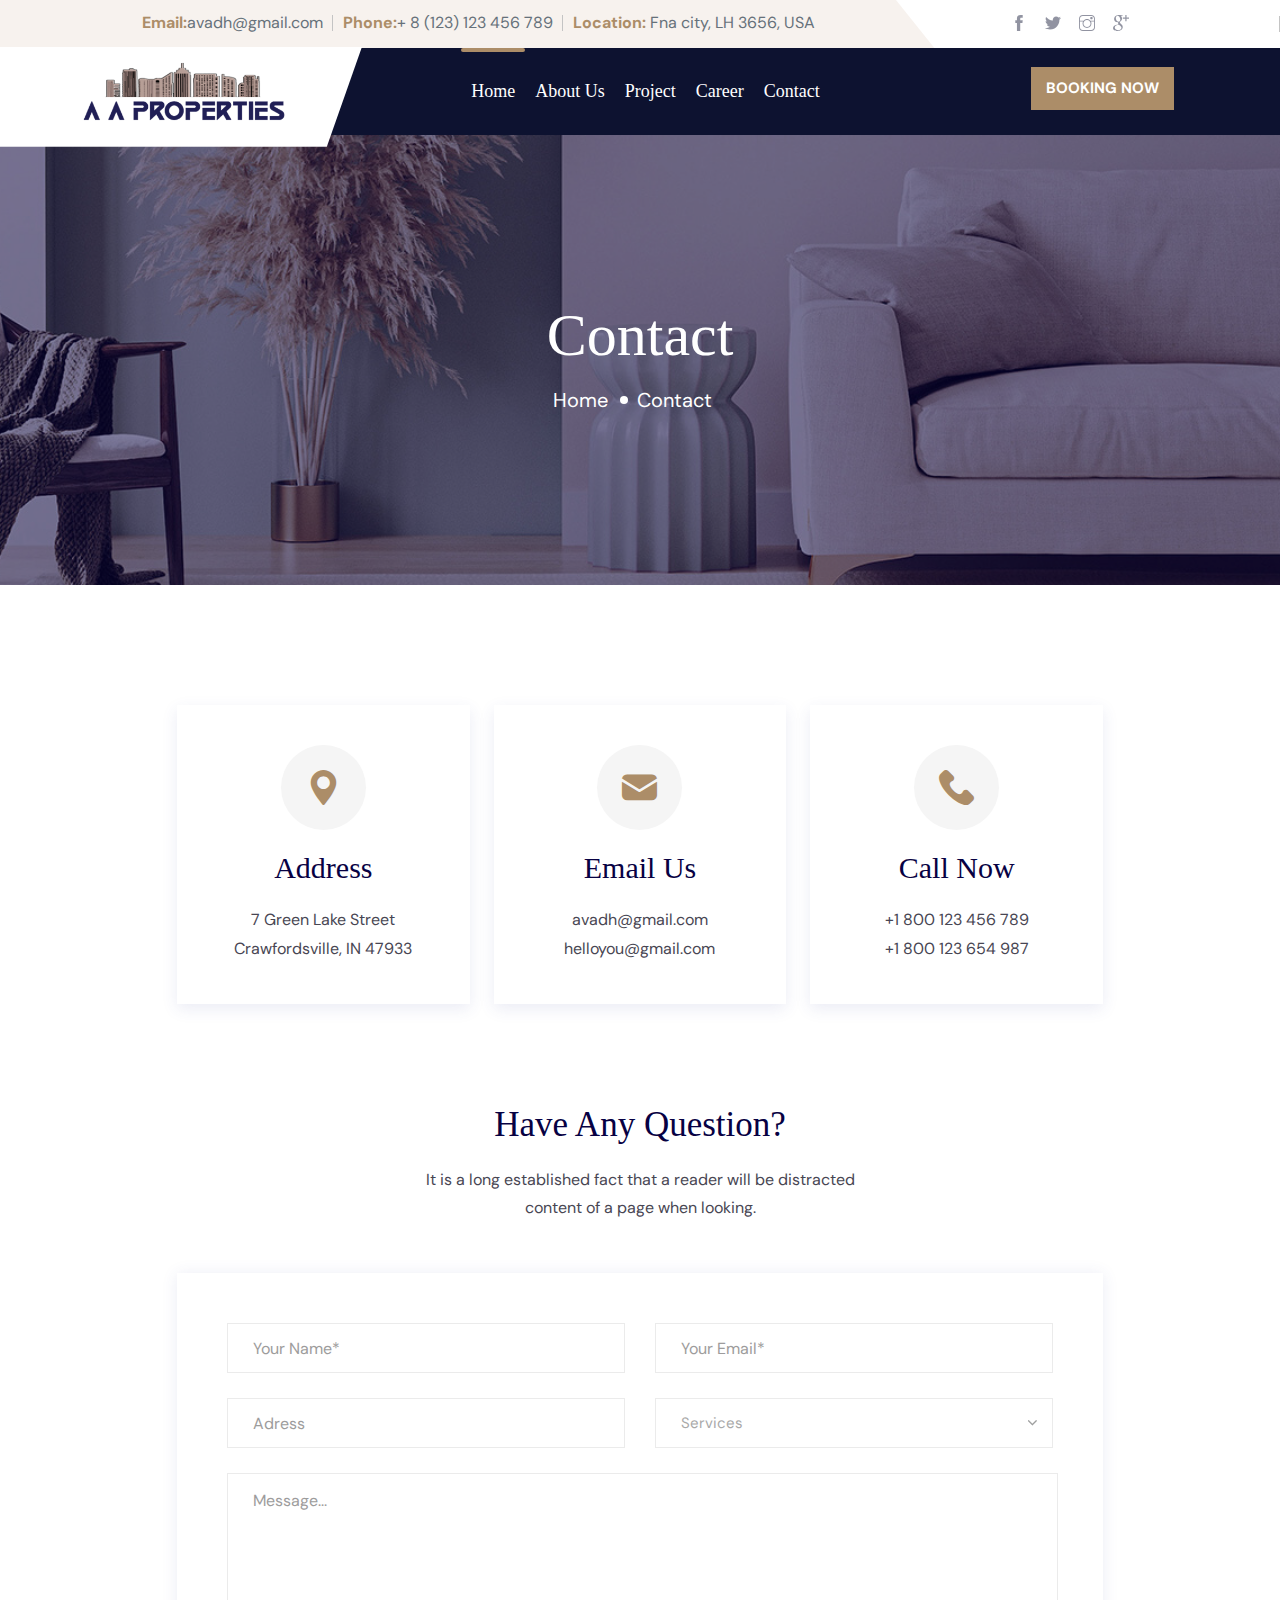
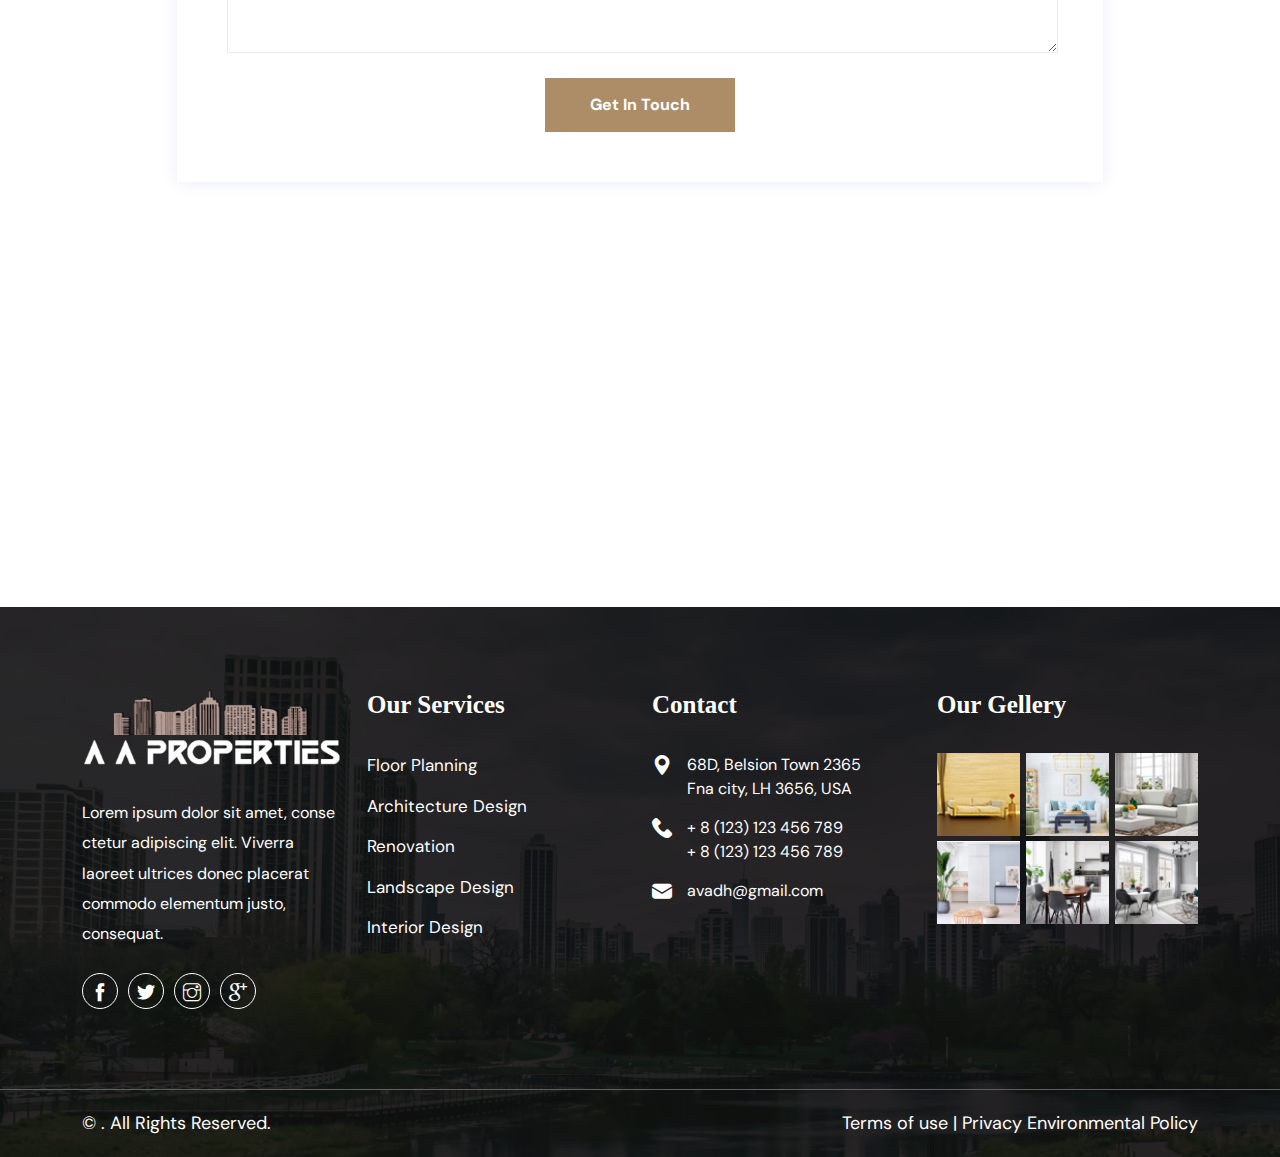
<file: contact.html>
<!DOCTYPE html>
<html lang="en">
  <head>
    <meta charset="utf-8" />
    <meta http-equiv="X-UA-Compatible" content="IE=edge" />
    <meta name="viewport" content="width=device-width, initial-scale=1" />
    <meta name="author" content="wpOceans" />
    <link
      rel="shortcut icon"
      type="image/png"
      href="assets/images/favicon.png"
    />
    <title></title>
    <link href="assets/css/themify-icons.css" rel="stylesheet" />
    <link href="assets/css/flaticon.css" rel="stylesheet" />
    <link href="assets/css/bootstrap.min.css" rel="stylesheet" />
    <link href="assets/css/animate.css" rel="stylesheet" />
    <link href="assets/css/owl.carousel.css" rel="stylesheet" />
    <link href="assets/css/owl.theme.css" rel="stylesheet" />
    <link href="assets/css/slick.css" rel="stylesheet" />
    <link href="assets/css/slick-theme.css" rel="stylesheet" />
    <link href="assets/css/swiper.min.css" rel="stylesheet" />
    <link href="assets/css/owl.transitions.css" rel="stylesheet" />
    <link href="assets/css/jquery.fancybox.css" rel="stylesheet" />
    <link href="assets/css/odometer-theme-default.css" rel="stylesheet" />
    <link href="assets/sass/style.css" rel="stylesheet" />
  </head>

  <body>
    <!-- start page-wrapper -->
    <div class="page-wrapper">
      <!-- start preloader -->
      <div class="preloader">
        <div class="vertical-centered-box">
          <div class="content">
            <div class="loader-circle"></div>
            <div class="loader-line-mask">
              <div class="loader-line"></div>
            </div>
            <img src="assets/images/preloader.png" alt="" />
          </div>
        </div>
      </div>
      <!-- end preloader -->

      <!-- start header -->
      <header id="header">
        <div class="topbar">
          <div class="container">
            <div class="row">
              <div class="col col-xl-10 col-lg-12 col-md-12 col-sm-12 col-12">
                <div class="contact-intro">
                  <ul>
                    <li><span>Email:</span>avadh@gmail.com</li>
                    <li><span>Phone:</span>+ 8 (123) 123 456 789</li>
                    <li><span>Location:</span> Fna city, LH 3656, USA</li>
                  </ul>
                </div>
              </div>
              <div class="col col-xl-2 col-lg-12 col-md-12 col-sm-12 col-12">
                <div class="contact-info">
                  <ul>
                    <li>
                      <a href="#"><i class="ti-facebook"></i></a>
                    </li>
                    <li>
                      <a href="#"><i class="ti-twitter-alt"></i></a>
                    </li>
                    <li>
                      <a href="#"><i class="ti-instagram"></i></a>
                    </li>
                    <li>
                      <a href="#"><i class="ti-google"></i></a>
                    </li>
                  </ul>
                </div>
              </div>
            </div>
          </div>
        </div>
        <!-- end topbar -->
        <div class="wpo-site-header">
          <nav class="navigation navbar navbar-expand-lg navbar-light">
            <div class="container">
              <div class="row align-items-center">
                <div class="col-lg-1 col-md-2 col-3 d-lg-none dl-block">
                  <div class="mobail-menu">
                    <button type="button" class="navbar-toggler open-btn">
                      <span class="sr-only">Toggle navigation</span>
                      <span class="icon-bar first-angle"></span>
                      <span class="icon-bar middle-angle"></span>
                      <span class="icon-bar last-angle"></span>
                    </button>
                  </div>
                </div>
                <div class="col-lg-3 col-md-5 col-6">
                  <div class="navbar-header">
                    <a class="navbar-brand" href="index.html"
                      ><img src="assets/images/logo.png" alt=""
                    /></a>
                  </div>
                </div>
                <div class="col-lg-6 col-md-1 col-1">
                  <div
                    id="navbar"
                    class="collapse navbar-collapse navigation-holder"
                  >
                    <button class="menu-close"><i class="ti-close"></i></button>
                    <ul class="nav navbar-nav mb-2 mb-lg-0">
                      <li class="menu-item-has-children">
                        <a class="active" href="index.html">Home</a>
                      </li>
                      <li><a href="about.html">About Us</a></li>
                      <li class="menu-item-has-children">
                        <a href="project-2.html">project</a>
                      </li>
                      <li class="menu-item-has-children">
                        <a href="service.html">Career</a>
                      </li>

                      <li><a href="contact.html">Contact</a></li>
                    </ul>
                  </div>
                  <!-- end of nav-collapse -->
                </div>
                <div class="col-lg-3 col-md-4 col-2">
                  <div class="header-right">
                    <div class="close-form">
                      <a class="theme-btn" href="contact.html">BOOKING NOW</a>
                    </div>
                  </div>
                </div>
              </div>
            </div>
            <!-- end of container -->
          </nav>
        </div>
      </header>
      <!-- end of header -->

      <!-- start wpo-page-title -->
      <section class="wpo-page-title">
        <div class="container">
          <div class="row">
            <div class="col col-xs-12">
              <div class="wpo-breadcumb-wrap">
                <h2>Contact</h2>
                <ol class="wpo-breadcumb-wrap">
                  <li><a href="index-2.html">Home</a></li>
                  <li>Contact</li>
                </ol>
              </div>
            </div>
          </div>
          <!-- end row -->
        </div>
        <!-- end container -->
      </section>
      <!-- end page-title -->

      <!-- start wpo-contact-pg-section -->
      <section class="wpo-contact-pg-section section-padding">
        <div class="container">
          <div class="row">
            <div class="col col-lg-10 offset-lg-1">
              <div class="office-info">
                <div class="row">
                  <div class="col col-xl-4 col-lg-6 col-md-6 col-12">
                    <div class="office-info-item">
                      <div class="office-info-icon">
                        <div class="icon">
                          <i class="fi flaticon-maps-and-flags"></i>
                        </div>
                      </div>
                      <div class="office-info-text">
                        <h2>Address</h2>
                        <p>7 Green Lake Street Crawfordsville, IN 47933</p>
                      </div>
                    </div>
                  </div>
                  <div class="col col-xl-4 col-lg-6 col-md-6 col-12">
                    <div class="office-info-item">
                      <div class="office-info-icon">
                        <div class="icon">
                          <i class="fi flaticon-email"></i>
                        </div>
                      </div>
                      <div class="office-info-text">
                        <h2>Email Us</h2>
                        <p>avadh@gmail.com</p>
                        <p>helloyou@gmail.com</p>
                      </div>
                    </div>
                  </div>
                  <div class="col col-xl-4 col-lg-6 col-md-6 col-12">
                    <div class="office-info-item">
                      <div class="office-info-icon">
                        <div class="icon">
                          <i class="fi flaticon-phone-call"></i>
                        </div>
                      </div>
                      <div class="office-info-text">
                        <h2>Call Now</h2>
                        <p>+1 800 123 456 789</p>
                        <p>+1 800 123 654 987</p>
                      </div>
                    </div>
                  </div>
                </div>
              </div>
              <div class="wpo-contact-title">
                <h2>Have Any Question?</h2>
                <p>
                  It is a long established fact that a reader will be distracted
                  content of a page when looking.
                </p>
              </div>
              <div class="wpo-contact-form-area">
                <form
                  method="post"
                  class="contact-validation-active"
                  id="contact-form-main"
                >
                  <div>
                    <input
                      type="text"
                      class="form-control"
                      name="name"
                      id="name"
                      placeholder="Your Name*"
                    />
                  </div>
                  <div>
                    <input
                      type="email"
                      class="form-control"
                      name="email"
                      id="email"
                      placeholder="Your Email*"
                    />
                  </div>
                  <div>
                    <input
                      type="text"
                      class="form-control"
                      name="adress"
                      id="adress"
                      placeholder="Adress"
                    />
                  </div>
                  <div>
                    <select name="service" class="form-control">
                      <option disabled="disabled" selected="">Services</option>
                      <option>Architecture</option>
                      <option>The Rehearsal Dinner</option>
                      <option>The Afterparty</option>
                      <option>Videographers</option>
                      <option>Perfect Cake</option>
                      <option>All Of The Above</option>
                    </select>
                  </div>
                  <div class="fullwidth">
                    <textarea
                      class="form-control"
                      name="note"
                      id="note"
                      placeholder="Message..."
                    ></textarea>
                  </div>
                  <div class="submit-area">
                    <button type="submit" class="theme-btn">
                      Get in Touch
                    </button>
                    <div id="loader">
                      <i class="ti-reload"></i>
                    </div>
                  </div>
                  <div class="clearfix error-handling-messages">
                    <div id="success">Thank you</div>
                    <div id="error">
                      Error occurred while sending email. Please try again
                      later.
                    </div>
                  </div>
                </form>
              </div>
            </div>
          </div>
        </div>
        <!-- end container -->
      </section>
      <!-- end wpo-contact-pg-section -->

      <!--  start wpo-contact-map -->
      <section class="wpo-contact-map-section">
        <h2 class="hidden">Contact map</h2>
        <div class="wpo-contact-map">
          <iframe
            src="https://www.google.com/maps/embed?pb=!1m18!1m12!1m3!1d193595.9147703055!2d-74.11976314309273!3d40.69740344223377!2m3!1f0!2f0!3f0!3m2!1i1024!2i768!4f13.1!3m3!1m2!1s0x89c24fa5d33f083b%3A0xc80b8f06e177fe62!2sNew+York%2C+NY%2C+USA!5e0!3m2!1sen!2sbd!4v1547528325671"
            allowfullscreen
          ></iframe>
        </div>
      </section>
      <!-- end wpo-contact-map -->

      <!-- start of wpo-site-footer-section -->
      <footer class="wpo-site-footer">
        <div class="wpo-upper-footer">
          <div class="container">
            <div class="row">
              <div class="col col-xl-3 col-lg-4 col-md-6 col-sm-12 col-12">
                <div class="widget about-widget">
                  <div class="logo widget-title">
                    <a class="logo" href="index-2.html"
                      ><img src="assets/images/logo-2.png" alt=""
                    /></a>
                  </div>
                  <p>
                    Lorem ipsum dolor sit amet, conse ctetur adipiscing elit.
                    Viverra laoreet ultrices donec placerat commodo elementum
                    justo, consequat.
                  </p>
                  <ul>
                    <li>
                      <a href="#">
                        <i class="ti-facebook"></i>
                      </a>
                    </li>
                    <li>
                      <a href="#">
                        <i class="ti-twitter-alt"></i>
                      </a>
                    </li>
                    <li>
                      <a href="#">
                        <i class="ti-instagram"></i>
                      </a>
                    </li>
                    <li>
                      <a href="#">
                        <i class="ti-google"></i>
                      </a>
                    </li>
                  </ul>
                </div>
              </div>
              <div class="col col-xl-3 col-lg-4 col-md-6 col-sm-12 col-12">
                <div class="widget link-widget">
                  <div class="widget-title">
                    <h3>Our Services</h3>
                  </div>
                  <ul>
                    <li><a href="service-single.html">Floor Planning</a></li>
                    <li>
                      <a href="service-single.html">Architecture Design</a>
                    </li>
                    <li><a href="service-single.html">Renovation</a></li>
                    <li><a href="service-single.html">Landscape Design</a></li>
                    <li><a href="service-single.html">Interior Design</a></li>
                  </ul>
                </div>
              </div>
              <div class="col col-xl-3 col-lg-4 col-md-6 col-sm-12 col-12">
                <div class="widget wpo-service-link-widget">
                  <div class="widget-title">
                    <h3>Contact</h3>
                  </div>
                  <div class="contact-ft">
                    <ul>
                      <li>
                        <i class="fi flaticon-maps-and-flags"></i>68D, Belsion
                        Town 2365 <br />
                        Fna city, LH 3656, USA
                      </li>
                      <li>
                        <i class="fi flaticon-phone-call"></i>+ 8 (123) 123 456
                        789 <br />
                        + 8 (123) 123 456 789
                      </li>
                      <li><i class="fi flaticon-email"></i>avadh@gmail.com</li>
                    </ul>
                  </div>
                </div>
              </div>

              <div class="col col-xl-3 col-lg-4 col-md-6 col-sm-12 col-12">
                <div class="widget instagram">
                  <div class="widget-title">
                    <h3>Our Gellery</h3>
                  </div>
                  <ul class="d-flex">
                    <li>
                      <a href="project-single.html"
                        ><img src="assets/images/instragram/1.jpg" alt=""
                      /></a>
                    </li>
                    <li>
                      <a href="project-single.html"
                        ><img src="assets/images/instragram/2.jpg" alt=""
                      /></a>
                    </li>
                    <li>
                      <a href="project-single.html"
                        ><img src="assets/images/instragram/3.jpg" alt=""
                      /></a>
                    </li>
                    <li>
                      <a href="project-single.html"
                        ><img src="assets/images/instragram/4.jpg" alt=""
                      /></a>
                    </li>
                    <li>
                      <a href="project-single.html"
                        ><img src="assets/images/instragram/5.jpg" alt=""
                      /></a>
                    </li>
                    <li>
                      <a href="project-single.html"
                        ><img src="assets/images/instragram/6.jpg" alt=""
                      /></a>
                    </li>
                  </ul>
                </div>
              </div>
            </div>
          </div>
          <!-- end container -->
        </div>
        <div class="wpo-lower-footer">
          <div class="container">
            <div class="row">
              <div class="col col-xs-12">
                <ul>
                  <li>
                    &copy;
                    <a href="index-2.html"></a>. All Rights Reserved.
                  </li>
                  <li>
                    <a href="#">Terms of use |</a>
                    <a href="#">Privacy Environmental Policy</a>
                  </li>
                </ul>
              </div>
            </div>
          </div>
        </div>
      </footer>
      <!-- end of wpo-site-footer-section -->
    </div>
    <!-- end of page-wrapper -->

    <!-- All JavaScript files
    ================================================== -->
    <script src="assets/js/jquery.min.js"></script>
    <script src="assets/js/bootstrap.bundle.min.js"></script>
    <!-- Plugins for this template -->
    <script src="assets/js/modernizr.custom.js"></script>
    <script src="assets/js/jquery.dlmenu.js"></script>
    <script src="assets/js/jquery-plugin-collection.js"></script>
    <!-- Custom script for this template -->
    <script src="assets/js/script.js"></script>
  </body>
</html>
</file>
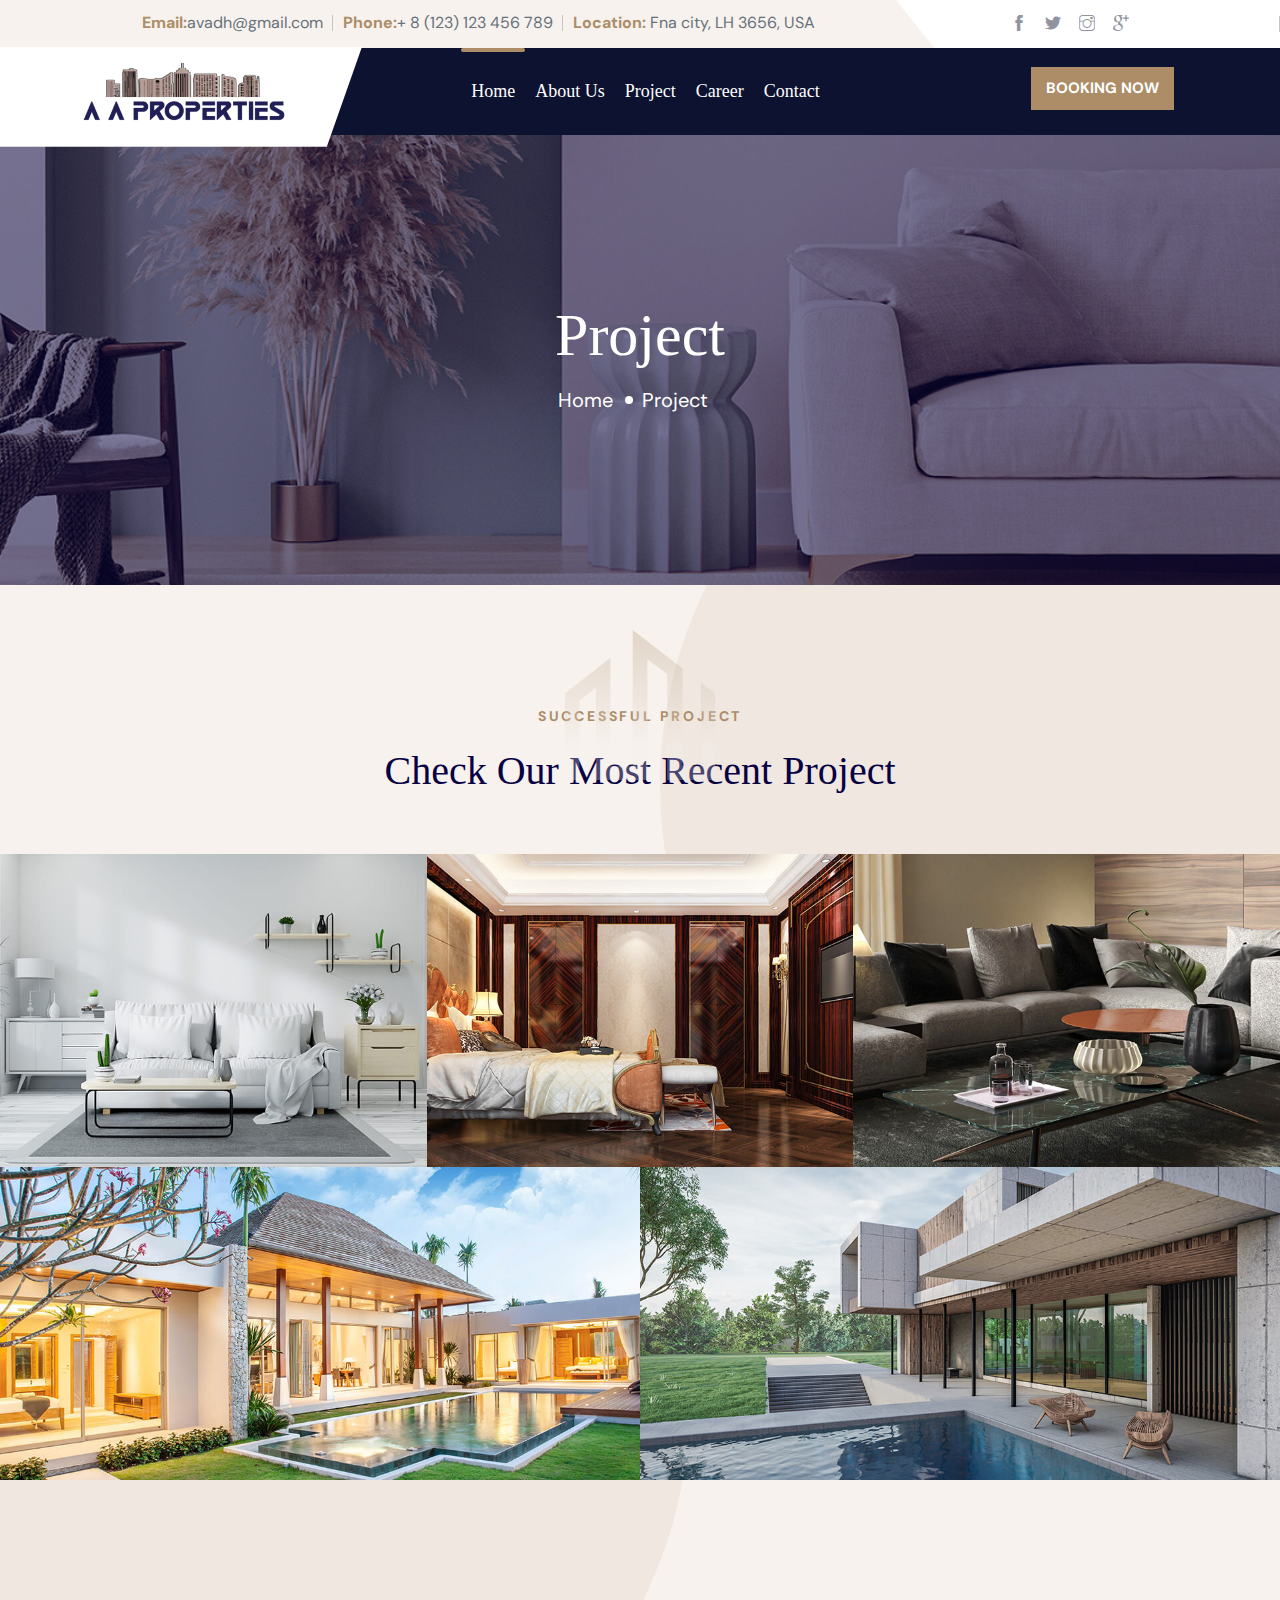
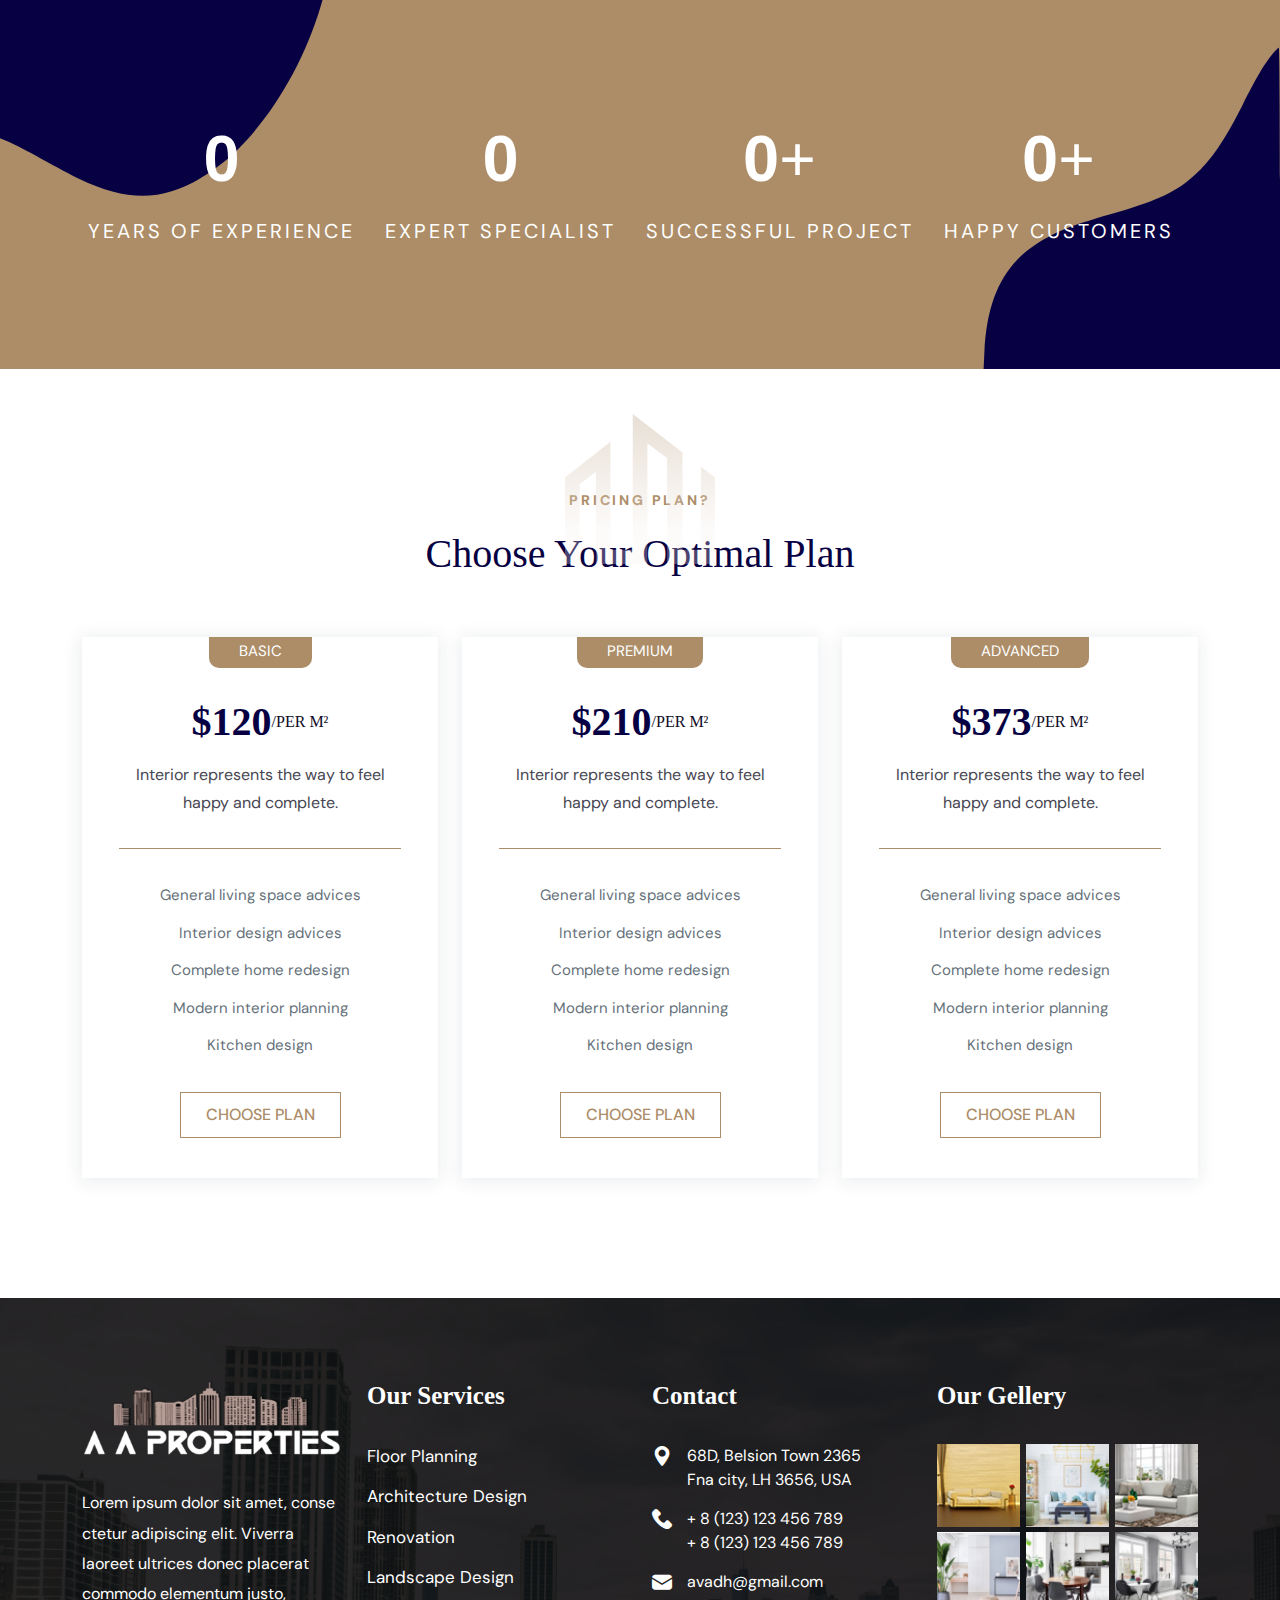
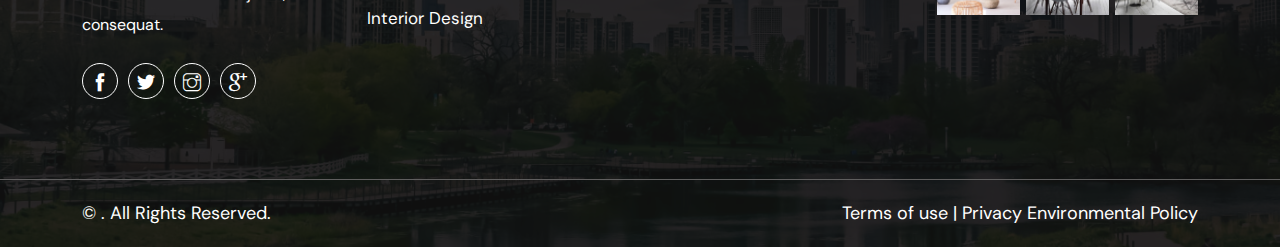
<file: project-2.html>
<!DOCTYPE html>
<html lang="en">
  <head>
    <meta charset="utf-8" />
    <meta http-equiv="X-UA-Compatible" content="IE=edge" />
    <meta name="viewport" content="width=device-width, initial-scale=1" />
    <meta name="author" content="wpOceans" />
    <link
      rel="shortcut icon"
      type="image/png"
      href="assets/images/favicon.png"
    />
    <title></title>
    <link href="assets/css/themify-icons.css" rel="stylesheet" />
    <link href="assets/css/flaticon.css" rel="stylesheet" />
    <link href="assets/css/bootstrap.min.css" rel="stylesheet" />
    <link href="assets/css/animate.css" rel="stylesheet" />
    <link href="assets/css/owl.carousel.css" rel="stylesheet" />
    <link href="assets/css/owl.theme.css" rel="stylesheet" />
    <link href="assets/css/slick.css" rel="stylesheet" />
    <link href="assets/css/slick-theme.css" rel="stylesheet" />
    <link href="assets/css/swiper.min.css" rel="stylesheet" />
    <link href="assets/css/owl.transitions.css" rel="stylesheet" />
    <link href="assets/css/jquery.fancybox.css" rel="stylesheet" />
    <link href="assets/css/odometer-theme-default.css" rel="stylesheet" />
    <link href="assets/sass/style.css" rel="stylesheet" />
  </head>

  <body>
    <!-- start page-wrapper -->
    <div class="page-wrapper">
      <!-- start preloader -->
      <div class="preloader">
        <div class="vertical-centered-box">
          <div class="content">
            <div class="loader-circle"></div>
            <div class="loader-line-mask">
              <div class="loader-line"></div>
            </div>
            <img src="assets/images/preloader.png" alt="" />
          </div>
        </div>
      </div>
      <!-- end preloader -->

      <!-- start header -->
      <header id="header">
        <div class="topbar">
          <div class="container">
            <div class="row">
              <div class="col col-xl-10 col-lg-12 col-md-12 col-sm-12 col-12">
                <div class="contact-intro">
                  <ul>
                    <li><span>Email:</span>avadh@gmail.com</li>
                    <li><span>Phone:</span>+ 8 (123) 123 456 789</li>
                    <li><span>Location:</span> Fna city, LH 3656, USA</li>
                  </ul>
                </div>
              </div>
              <div class="col col-xl-2 col-lg-12 col-md-12 col-sm-12 col-12">
                <div class="contact-info">
                  <ul>
                    <li>
                      <a href="#"><i class="ti-facebook"></i></a>
                    </li>
                    <li>
                      <a href="#"><i class="ti-twitter-alt"></i></a>
                    </li>
                    <li>
                      <a href="#"><i class="ti-instagram"></i></a>
                    </li>
                    <li>
                      <a href="#"><i class="ti-google"></i></a>
                    </li>
                  </ul>
                </div>
              </div>
            </div>
          </div>
        </div>
        <!-- end topbar -->
        <div class="wpo-site-header">
          <nav class="navigation navbar navbar-expand-lg navbar-light">
            <div class="container">
              <div class="row align-items-center">
                <div class="col-lg-1 col-md-2 col-3 d-lg-none dl-block">
                  <div class="mobail-menu">
                    <button type="button" class="navbar-toggler open-btn">
                      <span class="sr-only">Toggle navigation</span>
                      <span class="icon-bar first-angle"></span>
                      <span class="icon-bar middle-angle"></span>
                      <span class="icon-bar last-angle"></span>
                    </button>
                  </div>
                </div>
                <div class="col-lg-3 col-md-5 col-6">
                  <div class="navbar-header">
                    <a class="navbar-brand" href="index.html"
                      ><img src="assets/images/logo.png" alt=""
                    /></a>
                  </div>
                </div>
                <div class="col-lg-6 col-md-1 col-1">
                  <div
                    id="navbar"
                    class="collapse navbar-collapse navigation-holder"
                  >
                    <button class="menu-close"><i class="ti-close"></i></button>
                    <ul class="nav navbar-nav mb-2 mb-lg-0">
                      <li class="menu-item-has-children">
                        <a class="active" href="index.html">Home</a>
                      </li>
                      <li><a href="about.html">About Us</a></li>
                      <li class="menu-item-has-children">
                        <a href="project-2.html">project</a>
                      </li>
                      <li class="menu-item-has-children">
                        <a href="service.html">Career</a>
                      </li>

                      <li><a href="contact.html">Contact</a></li>
                    </ul>
                  </div>
                  <!-- end of nav-collapse -->
                </div>
                <div class="col-lg-3 col-md-4 col-2">
                  <div class="header-right">
                    <div class="close-form">
                      <a class="theme-btn" href="contact.html">BOOKING NOW</a>
                    </div>
                  </div>
                </div>
              </div>
            </div>
            <!-- end of container -->
          </nav>
        </div>
      </header>
      <!-- end of header -->

      <!-- start wpo-page-title -->
      <section class="wpo-page-title">
        <div class="container">
          <div class="row">
            <div class="col col-xs-12">
              <div class="wpo-breadcumb-wrap">
                <h2>Project</h2>
                <ol class="wpo-breadcumb-wrap">
                  <li><a href="index-2.html">Home</a></li>
                  <li>Project</li>
                </ol>
              </div>
            </div>
          </div>
          <!-- end row -->
        </div>
        <!-- end container -->
      </section>
      <!-- end page-title -->

      <!-- start of wpo-project-area -->
      <div class="wpo-project-area-s2 section-padding">
        <div class="container-fluid">
          <div class="row justify-content-center">
            <div class="col-lg-6 col-12">
              <div class="wpo-section-title">
                <span>SUCCESSFUL PROJECT</span>
                <h2>Check Our Most Recent project</h2>
                <div class="shape-title">
                  <img src="assets/images/section-title-shape-2.png" alt="" />
                </div>
              </div>
            </div>
          </div>
          <div class="row align-items-center">
            <div class="wpo-project-wrap">
              <div class="sortable-gallery">
                <div class="row">
                  <div class="col-lg-12">
                    <div class="project-grids gallery-container clearfix">
                      <div class="grid">
                        <div class="wpo-project-item">
                          <div class="wpo-project-img">
                            <img src="assets/images/project/5.jpg" alt="" />
                            <div class="left-border"></div>
                            <div class="right-border"></div>
                          </div>
                          <div class="wpo-project-text">
                            <h2>
                              <a href="project-single.html">Architecture</a>
                            </h2>
                            <span>Architecture Design</span>
                          </div>
                        </div>
                      </div>
                      <div class="grid">
                        <div class="wpo-project-item">
                          <div class="wpo-project-img">
                            <img src="assets/images/project/6.jpg" alt="" />
                            <div class="left-border"></div>
                            <div class="right-border"></div>
                          </div>
                          <div class="wpo-project-text">
                            <h2>
                              <a href="project-single.html">Architecture</a>
                            </h2>
                            <span>Architecture Design</span>
                          </div>
                        </div>
                      </div>
                      <div class="grid">
                        <div class="wpo-project-item">
                          <div class="wpo-project-img">
                            <img src="assets/images/project/7.jpg" alt="" />
                            <div class="left-border"></div>
                            <div class="right-border"></div>
                          </div>
                          <div class="wpo-project-text">
                            <h2><a href="project-single.html">Interior</a></h2>
                            <span>Interior Design</span>
                          </div>
                        </div>
                      </div>
                      <div class="grid">
                        <div class="wpo-project-item">
                          <div class="wpo-project-img">
                            <img src="assets/images/project/8.jpg" alt="" />
                            <div class="left-border"></div>
                            <div class="right-border"></div>
                          </div>
                          <div class="wpo-project-text">
                            <h2><a href="project-single.html">Interior</a></h2>
                            <span>Interior Design</span>
                          </div>
                        </div>
                      </div>
                      <div class="grid">
                        <div class="wpo-project-item">
                          <div class="wpo-project-img">
                            <img src="assets/images/project/9.jpg" alt="" />
                            <div class="left-border"></div>
                            <div class="right-border"></div>
                          </div>
                          <div class="wpo-project-text">
                            <h2>
                              <a href="project-single.html">Architecture</a>
                            </h2>
                            <span>Architecture Design</span>
                          </div>
                        </div>
                      </div>
                    </div>
                  </div>
                </div>
              </div>
            </div>
          </div>
        </div>
      </div>
      <!-- end of wpo-project-area -->

      <!-- start wpo-fun-fact-section -->
      <section class="wpo-fun-fact-section section-padding">
        <div class="container">
          <div class="row">
            <div class="col col-xs-12">
              <div class="wpo-fun-fact-grids clearfix">
                <div class="grid">
                  <div class="info">
                    <h3><span class="odometer" data-count="25">00</span></h3>
                    <p>Years Of Experience</p>
                  </div>
                </div>
                <div class="grid">
                  <div class="info">
                    <h3><span class="odometer" data-count="32">00</span></h3>
                    <p>Expert Specialist</p>
                  </div>
                </div>
                <div class="grid">
                  <div class="info">
                    <h3><span class="odometer" data-count="321">00</span>+</h3>
                    <p>Successful Project</p>
                  </div>
                </div>
                <div class="grid">
                  <div class="info">
                    <h3><span class="odometer" data-count="785">00</span>+</h3>
                    <p>Happy Customers</p>
                  </div>
                </div>
              </div>
            </div>
          </div>
        </div>
        <div class="shape-1">
          <svg
            width="267.000000pt"
            height="151.000000pt"
            viewBox="0 0 267.000000 151.000000"
            preserveAspectRatio="xMidYMid meet"
          >
            <g
              transform="translate(0.000000,151.000000) scale(0.100000,-0.100000)"
              stroke="none"
            >
              <path
                d="M0 992 l0 -519 64 -27 c35 -15 147 -73 248 -128 100 -55 229 -123
                                                284 -150 400 -192 687 -167 1033 89 328 244 629 712 775 1202 l15 51 -1210 0
                                                -1209 0 0 -518z"
              />
            </g>
          </svg>
        </div>
        <div class="shape-2">
          <svg
            width="231.000000pt"
            height="249.000000pt"
            viewBox="0 0 231.000000 249.000000"
            preserveAspectRatio="xMidYMid meet"
          >
            <g
              transform="translate(0.000000,249.000000) scale(0.100000,-0.100000)"
              stroke="none"
            >
              <path
                d="M2258 2368 c-63 -77 -124 -180 -226 -383 -123 -244 -215 -385 -318 -488 -161 -161 -284 -222 -677 -337 -267 -78 -329 -101 -457 -166 -318 -162 -465 -424 -487 -866 l-6 -128 1111 0 1112 0 0 1205 c0 687 -4 1205 -9 1205 -5 0 -24 -19 -43 -42z"
              />
            </g>
          </svg>
        </div>
      </section>
      <!-- end wpo-fun-fact-section -->

      <!-- start wpo-pricing-section -->
      <section class="wpo-pricing-section section-padding">
        <div class="container">
          <div class="row">
            <div class="wpo-section-title">
              <span>Pricing Plan?</span>
              <h2>Choose Your Optimal Plan</h2>
              <div class="shape-title">
                <img src="assets/images/section-title-shape-2.png" alt="" />
              </div>
            </div>
          </div>
          <div class="wpo-pricing-wrap">
            <div class="row">
              <div class="col col-lg-4 col-md-6 col-12">
                <div class="wpo-pricing-item">
                  <div class="wpo-pricing-top">
                    <div class="pricing-thumb">
                      <span>Basic</span>
                    </div>
                    <div class="wpo-pricing-text">
                      <h2>$120<span>/per m²</span></h2>
                      <p>
                        Interior represents the way to feel happy and complete.
                      </p>
                    </div>
                  </div>
                  <div class="wpo-pricing-bottom">
                    <div class="wpo-pricing-bottom-text">
                      <ul>
                        <li>General living space advices</li>
                        <li>Interior design advices</li>
                        <li>Complete home redesign</li>
                        <li>Modern interior planning</li>
                        <li>Kitchen design</li>
                      </ul>
                      <a href="pricing.html">CHOOSE PLAN</a>
                    </div>
                  </div>
                </div>
              </div>
              <div class="col col-lg-4 col-md-6 col-12">
                <div class="wpo-pricing-item">
                  <div class="wpo-pricing-top">
                    <div class="pricing-thumb">
                      <span>Premium</span>
                    </div>
                    <div class="wpo-pricing-text">
                      <h2>$210<span>/per m²</span></h2>
                      <p>
                        Interior represents the way to feel happy and complete.
                      </p>
                    </div>
                  </div>
                  <div class="wpo-pricing-bottom">
                    <div class="wpo-pricing-bottom-text">
                      <ul>
                        <li>General living space advices</li>
                        <li>Interior design advices</li>
                        <li>Complete home redesign</li>
                        <li>Modern interior planning</li>
                        <li>Kitchen design</li>
                      </ul>
                      <a href="pricing.html">CHOOSE PLAN</a>
                    </div>
                  </div>
                </div>
              </div>
              <div class="col col-lg-4 col-md-6 col-12">
                <div class="wpo-pricing-item">
                  <div class="wpo-pricing-top">
                    <div class="pricing-thumb">
                      <span>Advanced</span>
                    </div>
                    <div class="wpo-pricing-text">
                      <h2>$373<span>/per m²</span></h2>
                      <p>
                        Interior represents the way to feel happy and complete.
                      </p>
                    </div>
                  </div>
                  <div class="wpo-pricing-bottom">
                    <div class="wpo-pricing-bottom-text">
                      <ul>
                        <li>General living space advices</li>
                        <li>Interior design advices</li>
                        <li>Complete home redesign</li>
                        <li>Modern interior planning</li>
                        <li>Kitchen design</li>
                      </ul>
                      <a href="pricing.html">CHOOSE PLAN</a>
                    </div>
                  </div>
                </div>
              </div>
            </div>
          </div>
        </div>
        <!-- end container -->
      </section>
      <!-- end wpo-pricing-section -->

      <!-- start of wpo-site-footer-section -->
      <footer class="wpo-site-footer">
        <div class="wpo-upper-footer">
          <div class="container">
            <div class="row">
              <div class="col col-xl-3 col-lg-4 col-md-6 col-sm-12 col-12">
                <div class="widget about-widget">
                  <div class="logo widget-title">
                    <a class="logo" href="index-2.html"
                      ><img src="assets/images/logo-2.png" alt=""
                    /></a>
                  </div>
                  <p>
                    Lorem ipsum dolor sit amet, conse ctetur adipiscing elit.
                    Viverra laoreet ultrices donec placerat commodo elementum
                    justo, consequat.
                  </p>
                  <ul>
                    <li>
                      <a href="#">
                        <i class="ti-facebook"></i>
                      </a>
                    </li>
                    <li>
                      <a href="#">
                        <i class="ti-twitter-alt"></i>
                      </a>
                    </li>
                    <li>
                      <a href="#">
                        <i class="ti-instagram"></i>
                      </a>
                    </li>
                    <li>
                      <a href="#">
                        <i class="ti-google"></i>
                      </a>
                    </li>
                  </ul>
                </div>
              </div>
              <div class="col col-xl-3 col-lg-4 col-md-6 col-sm-12 col-12">
                <div class="widget link-widget">
                  <div class="widget-title">
                    <h3>Our Services</h3>
                  </div>
                  <ul>
                    <li><a href="service-single.html">Floor Planning</a></li>
                    <li>
                      <a href="service-single.html">Architecture Design</a>
                    </li>
                    <li><a href="service-single.html">Renovation</a></li>
                    <li><a href="service-single.html">Landscape Design</a></li>
                    <li><a href="service-single.html">Interior Design</a></li>
                  </ul>
                </div>
              </div>
              <div class="col col-xl-3 col-lg-4 col-md-6 col-sm-12 col-12">
                <div class="widget wpo-service-link-widget">
                  <div class="widget-title">
                    <h3>Contact</h3>
                  </div>
                  <div class="contact-ft">
                    <ul>
                      <li>
                        <i class="fi flaticon-maps-and-flags"></i>68D, Belsion
                        Town 2365 <br />
                        Fna city, LH 3656, USA
                      </li>
                      <li>
                        <i class="fi flaticon-phone-call"></i>+ 8 (123) 123 456
                        789 <br />
                        + 8 (123) 123 456 789
                      </li>
                      <li><i class="fi flaticon-email"></i>avadh@gmail.com</li>
                    </ul>
                  </div>
                </div>
              </div>

              <div class="col col-xl-3 col-lg-4 col-md-6 col-sm-12 col-12">
                <div class="widget instagram">
                  <div class="widget-title">
                    <h3>Our Gellery</h3>
                  </div>
                  <ul class="d-flex">
                    <li>
                      <a href="project-single.html"
                        ><img src="assets/images/instragram/1.jpg" alt=""
                      /></a>
                    </li>
                    <li>
                      <a href="project-single.html"
                        ><img src="assets/images/instragram/2.jpg" alt=""
                      /></a>
                    </li>
                    <li>
                      <a href="project-single.html"
                        ><img src="assets/images/instragram/3.jpg" alt=""
                      /></a>
                    </li>
                    <li>
                      <a href="project-single.html"
                        ><img src="assets/images/instragram/4.jpg" alt=""
                      /></a>
                    </li>
                    <li>
                      <a href="project-single.html"
                        ><img src="assets/images/instragram/5.jpg" alt=""
                      /></a>
                    </li>
                    <li>
                      <a href="project-single.html"
                        ><img src="assets/images/instragram/6.jpg" alt=""
                      /></a>
                    </li>
                  </ul>
                </div>
              </div>
            </div>
          </div>
          <!-- end container -->
        </div>
        <div class="wpo-lower-footer">
          <div class="container">
            <div class="row">
              <div class="col col-xs-12">
                <ul>
                  <li>
                    &copy;
                    <a href="index-2.html"></a>. All Rights Reserved.
                  </li>
                  <li>
                    <a href="#">Terms of use |</a>
                    <a href="#">Privacy Environmental Policy</a>
                  </li>
                </ul>
              </div>
            </div>
          </div>
        </div>
      </footer>
      <!-- end of wpo-site-footer-section -->
    </div>
    <!-- end of page-wrapper -->

    <!-- All JavaScript files
    ================================================== -->
    <script src="assets/js/jquery.min.js"></script>
    <script src="assets/js/bootstrap.bundle.min.js"></script>
    <!-- Plugins for this template -->
    <script src="assets/js/modernizr.custom.js"></script>
    <script src="assets/js/jquery.dlmenu.js"></script>
    <script src="assets/js/jquery-plugin-collection.js"></script>
    <!-- Custom script for this template -->
    <script src="assets/js/script.js"></script>
  </body>
</html>
</file>
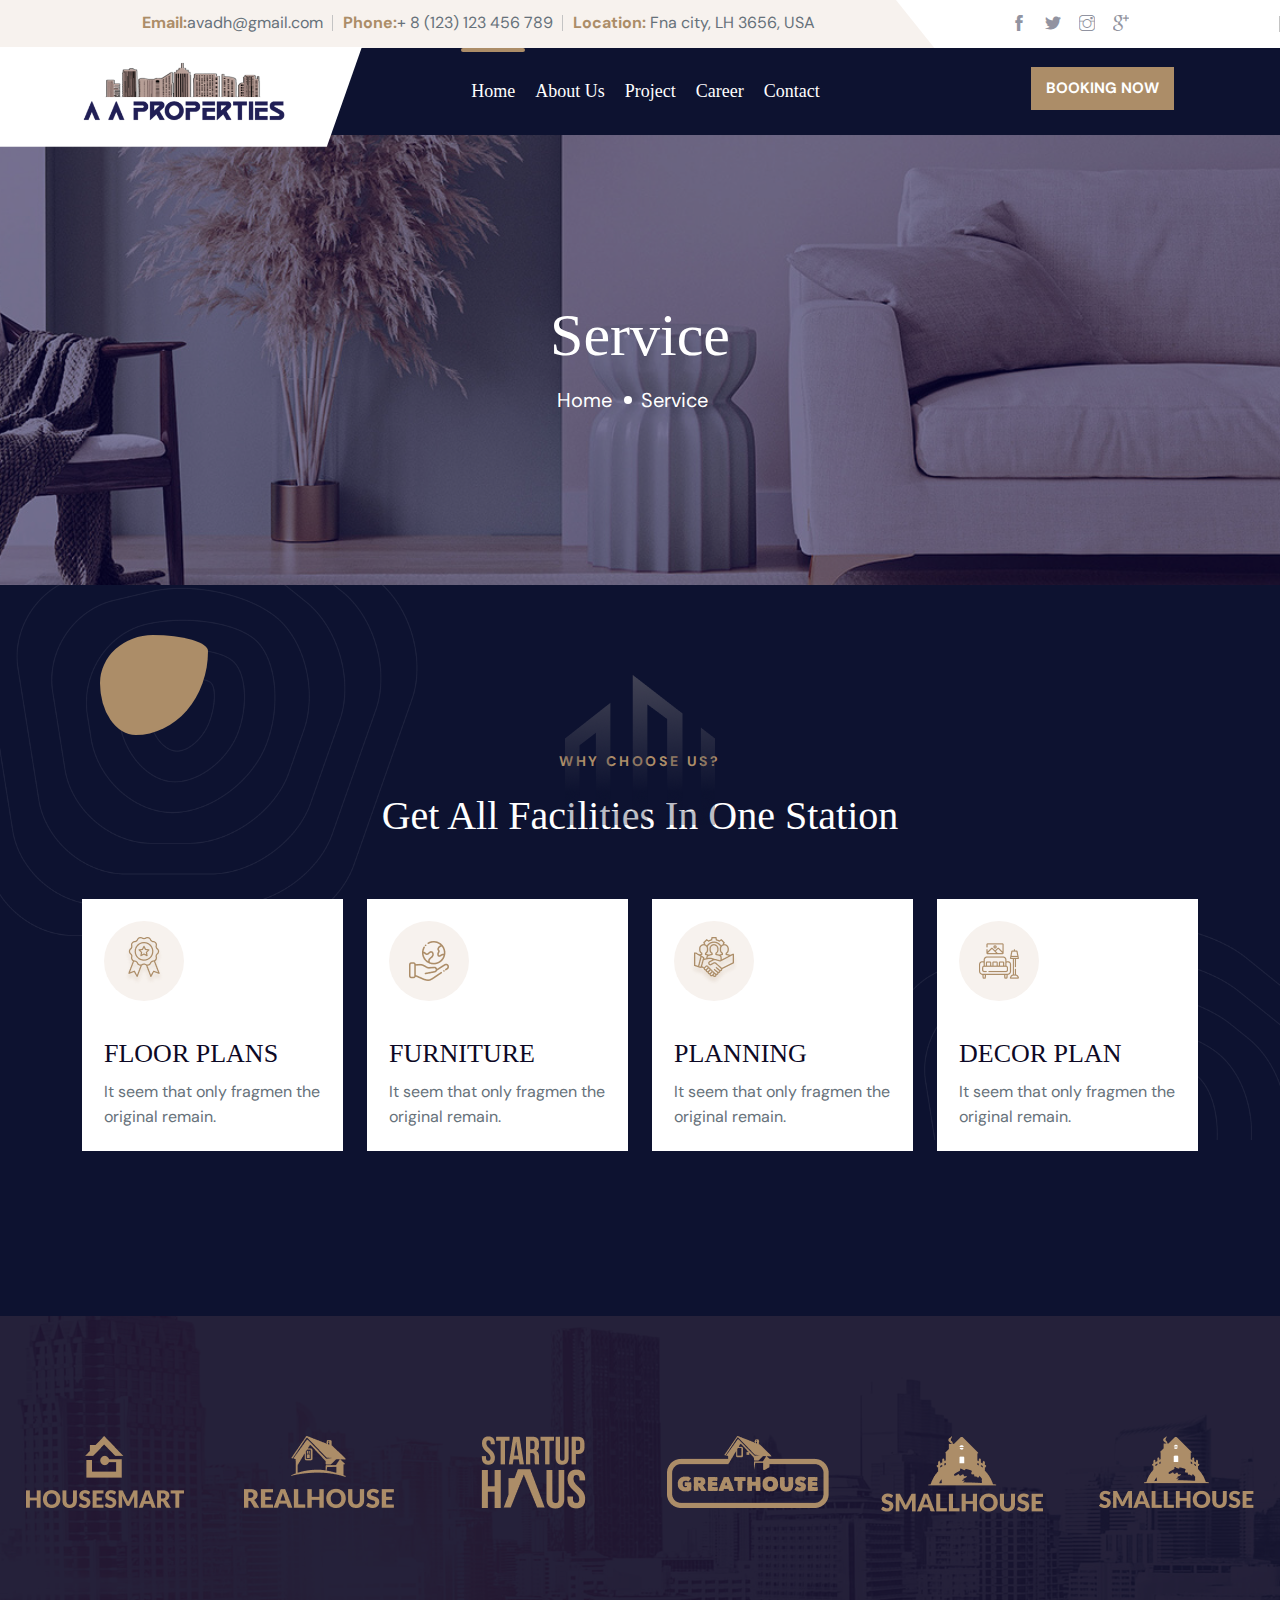
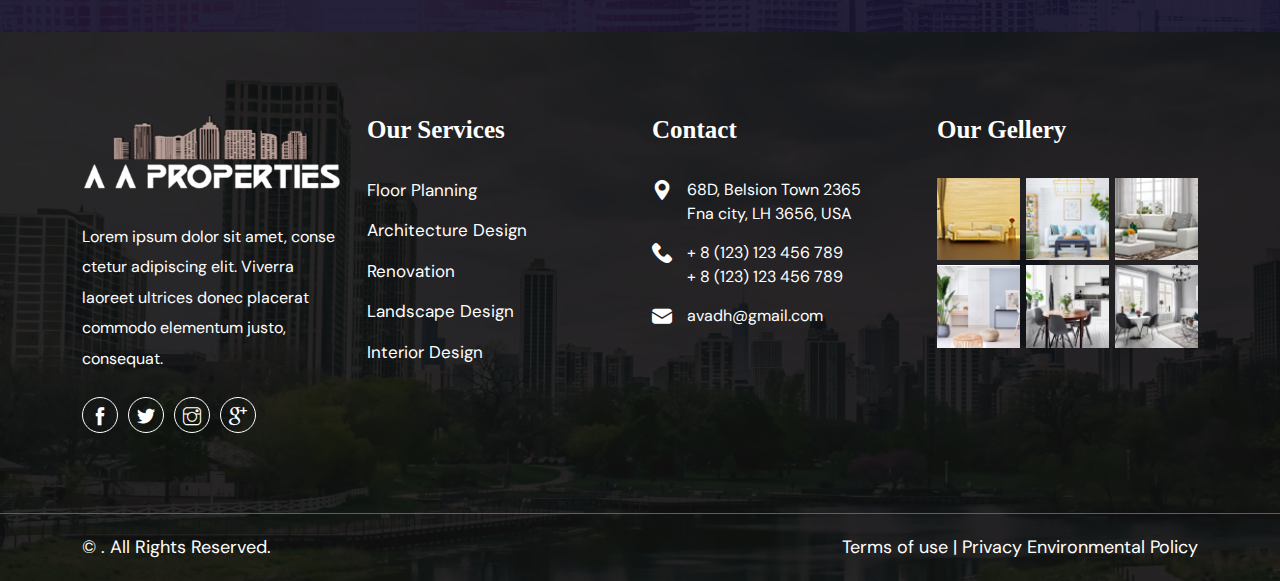
<file: service.html>
<!DOCTYPE html>
<html lang="en">
  <head>
    <meta charset="utf-8" />
    <meta http-equiv="X-UA-Compatible" content="IE=edge" />
    <meta name="viewport" content="width=device-width, initial-scale=1" />
    <meta name="author" content="wpOceans" />
    <link
      rel="shortcut icon"
      type="image/png"
      href="assets/images/favicon.png"
    />
    <title>Avadh - Architecture & Interior HTML5 Template</title>
    <link href="assets/css/themify-icons.css" rel="stylesheet" />
    <link href="assets/css/flaticon.css" rel="stylesheet" />
    <link href="assets/css/bootstrap.min.css" rel="stylesheet" />
    <link href="assets/css/animate.css" rel="stylesheet" />
    <link href="assets/css/owl.carousel.css" rel="stylesheet" />
    <link href="assets/css/owl.theme.css" rel="stylesheet" />
    <link href="assets/css/slick.css" rel="stylesheet" />
    <link href="assets/css/slick-theme.css" rel="stylesheet" />
    <link href="assets/css/swiper.min.css" rel="stylesheet" />
    <link href="assets/css/owl.transitions.css" rel="stylesheet" />
    <link href="assets/css/jquery.fancybox.css" rel="stylesheet" />
    <link href="assets/css/odometer-theme-default.css" rel="stylesheet" />
    <link href="assets/sass/style.css" rel="stylesheet" />
  </head>

  <body>
    <!-- start page-wrapper -->
    <div class="page-wrapper">
      <!-- start preloader -->
      <div class="preloader">
        <div class="vertical-centered-box">
          <div class="content">
            <div class="loader-circle"></div>
            <div class="loader-line-mask">
              <div class="loader-line"></div>
            </div>
            <img src="assets/images/preloader.png" alt="" />
          </div>
        </div>
      </div>
      <!-- end preloader -->

      <!-- start header -->
      <header id="header">
        <div class="topbar">
          <div class="container">
            <div class="row">
              <div class="col col-xl-10 col-lg-12 col-md-12 col-sm-12 col-12">
                <div class="contact-intro">
                  <ul>
                    <li><span>Email:</span>avadh@gmail.com</li>
                    <li><span>Phone:</span>+ 8 (123) 123 456 789</li>
                    <li><span>Location:</span> Fna city, LH 3656, USA</li>
                  </ul>
                </div>
              </div>
              <div class="col col-xl-2 col-lg-12 col-md-12 col-sm-12 col-12">
                <div class="contact-info">
                  <ul>
                    <li>
                      <a href="#"><i class="ti-facebook"></i></a>
                    </li>
                    <li>
                      <a href="#"><i class="ti-twitter-alt"></i></a>
                    </li>
                    <li>
                      <a href="#"><i class="ti-instagram"></i></a>
                    </li>
                    <li>
                      <a href="#"><i class="ti-google"></i></a>
                    </li>
                  </ul>
                </div>
              </div>
            </div>
          </div>
        </div>
        <!-- end topbar -->
        <div class="wpo-site-header">
          <nav class="navigation navbar navbar-expand-lg navbar-light">
            <div class="container">
              <div class="row align-items-center">
                <div class="col-lg-1 col-md-2 col-3 d-lg-none dl-block">
                  <div class="mobail-menu">
                    <button type="button" class="navbar-toggler open-btn">
                      <span class="sr-only">Toggle navigation</span>
                      <span class="icon-bar first-angle"></span>
                      <span class="icon-bar middle-angle"></span>
                      <span class="icon-bar last-angle"></span>
                    </button>
                  </div>
                </div>
                <div class="col-lg-3 col-md-5 col-6">
                  <div class="navbar-header">
                    <a class="navbar-brand" href="index.html"
                      ><img src="assets/images/logo.png" alt=""
                    /></a>
                  </div>
                </div>
                <div class="col-lg-6 col-md-1 col-1">
                  <div
                    id="navbar"
                    class="collapse navbar-collapse navigation-holder"
                  >
                    <button class="menu-close"><i class="ti-close"></i></button>
                    <ul class="nav navbar-nav mb-2 mb-lg-0">
                      <li class="menu-item-has-children">
                        <a class="active" href="index.html">Home</a>
                      </li>
                      <li><a href="about.html">About Us</a></li>
                      <li class="menu-item-has-children">
                        <a href="project-2.html">project</a>
                      </li>
                      <li class="menu-item-has-children">
                        <a href="service.html">Career</a>
                      </li>

                      <li><a href="contact.html">Contact</a></li>
                    </ul>
                  </div>
                  <!-- end of nav-collapse -->
                </div>
                <div class="col-lg-3 col-md-4 col-2">
                  <div class="header-right">
                    <div class="close-form">
                      <a class="theme-btn" href="contact.html">BOOKING NOW</a>
                    </div>
                  </div>
                </div>
              </div>
            </div>
            <!-- end of container -->
          </nav>
        </div>
      </header>
      <!-- end of header -->

      <!-- start wpo-page-title -->
      <section class="wpo-page-title">
        <div class="container">
          <div class="row">
            <div class="col col-xs-12">
              <div class="wpo-breadcumb-wrap">
                <h2>Service</h2>
                <ol class="wpo-breadcumb-wrap">
                  <li><a href="index-2.html">Home</a></li>
                  <li>Service</li>
                </ol>
              </div>
            </div>
          </div>
          <!-- end row -->
        </div>
        <!-- end container -->
      </section>
      <!-- end page-title -->

      <!-- start wpo-service-section -->
      <section class="wpo-service-section">
        <div class="shape-1">
          <img src="assets/images/scervice-shap-1.png" alt="" />
        </div>
        <div class="container">
          <div class="row justify-content-center">
            <div class="col-lg-6 col-12">
              <div class="wpo-section-title">
                <span>WHY CHOOSE US?</span>
                <h2>Get All Facilities In One Station</h2>
                <div class="shape-title">
                  <img src="assets/images/section-title-shape.png" alt="" />
                </div>
              </div>
            </div>
          </div>
          <div class="scervice-wrap">
            <div class="row">
              <div class="col-lg-3 col-md-6 col-12">
                <div class="scervice-item">
                  <div class="scervice-item-img">
                    <img src="assets/images/services/icon-1.png" alt="" />
                  </div>
                  <div class="scervice-item-text">
                    <a href="service-single.html">
                      <h2>Floor Plans</h2>
                    </a>
                    <p>It seem that only fragmen the original remain.</p>
                  </div>
                </div>
              </div>
              <div class="col-lg-3 col-md-6 col-12">
                <div class="scervice-item">
                  <div class="scervice-item-img">
                    <img src="assets/images/services/icon-2.png" alt="" />
                  </div>
                  <div class="scervice-item-text">
                    <a href="service-single.html">
                      <h2>FURNITURE</h2>
                    </a>
                    <p>It seem that only fragmen the original remain.</p>
                  </div>
                </div>
              </div>
              <div class="col-lg-3 col-md-6 col-12">
                <div class="scervice-item">
                  <div class="scervice-item-img">
                    <img src="assets/images/services/icon-3.png" alt="" />
                  </div>
                  <div class="scervice-item-text">
                    <a href="service-single.html">
                      <h2>PLANNING</h2>
                    </a>
                    <p>It seem that only fragmen the original remain.</p>
                  </div>
                </div>
              </div>
              <div class="col-lg-3 col-md-6 col-12">
                <div class="scervice-item">
                  <div class="scervice-item-img">
                    <img src="assets/images/services/icon-4.png" alt="" />
                  </div>
                  <div class="scervice-item-text">
                    <a href="service-single.html">
                      <h2>Decor Plan</h2>
                    </a>
                    <p>It seem that only fragmen the original remain.</p>
                  </div>
                </div>
              </div>
            </div>
          </div>
        </div>
      </section>
      <!-- end wpo-service-section -->

      <!-- wpo-partners-area-start -->
      <section class="wpo-partners-section section-padding">
        <h2 class="hidden">partner</h2>
        <div class="container-fluid">
          <div class="row">
            <div class="col col-xs-12">
              <div class="partner-grids partners-slider owl-carousel clearfix">
                <div class="grid">
                  <img src="assets/images/partners/1.png" alt="" />
                </div>
                <div class="grid">
                  <img src="assets/images/partners/2.png" alt="" />
                </div>
                <div class="grid">
                  <img src="assets/images/partners/3.png" alt="" />
                </div>
                <div class="grid">
                  <img src="assets/images/partners/4.png" alt="" />
                </div>
                <div class="grid">
                  <img src="assets/images/partners/5.png" alt="" />
                </div>
                <div class="grid">
                  <img src="assets/images/partners/6.png" alt="" />
                </div>
              </div>
            </div>
          </div>
        </div>
        <!-- end contianer -->
      </section>
      <!-- partners-area-end -->

      <!-- start of wpo-site-footer-section -->
      <footer class="wpo-site-footer">
        <div class="wpo-upper-footer">
          <div class="container">
            <div class="row">
              <div class="col col-xl-3 col-lg-4 col-md-6 col-sm-12 col-12">
                <div class="widget about-widget">
                  <div class="logo widget-title">
                    <a class="logo" href="index-2.html"
                      ><img src="assets/images/logo-2.png" alt=""
                    /></a>
                  </div>
                  <p>
                    Lorem ipsum dolor sit amet, conse ctetur adipiscing elit.
                    Viverra laoreet ultrices donec placerat commodo elementum
                    justo, consequat.
                  </p>
                  <ul>
                    <li>
                      <a href="#">
                        <i class="ti-facebook"></i>
                      </a>
                    </li>
                    <li>
                      <a href="#">
                        <i class="ti-twitter-alt"></i>
                      </a>
                    </li>
                    <li>
                      <a href="#">
                        <i class="ti-instagram"></i>
                      </a>
                    </li>
                    <li>
                      <a href="#">
                        <i class="ti-google"></i>
                      </a>
                    </li>
                  </ul>
                </div>
              </div>
              <div class="col col-xl-3 col-lg-4 col-md-6 col-sm-12 col-12">
                <div class="widget link-widget">
                  <div class="widget-title">
                    <h3>Our Services</h3>
                  </div>
                  <ul>
                    <li><a href="service-single.html">Floor Planning</a></li>
                    <li>
                      <a href="service-single.html">Architecture Design</a>
                    </li>
                    <li><a href="service-single.html">Renovation</a></li>
                    <li><a href="service-single.html">Landscape Design</a></li>
                    <li><a href="service-single.html">Interior Design</a></li>
                  </ul>
                </div>
              </div>
              <div class="col col-xl-3 col-lg-4 col-md-6 col-sm-12 col-12">
                <div class="widget wpo-service-link-widget">
                  <div class="widget-title">
                    <h3>Contact</h3>
                  </div>
                  <div class="contact-ft">
                    <ul>
                      <li>
                        <i class="fi flaticon-maps-and-flags"></i>68D, Belsion
                        Town 2365 <br />
                        Fna city, LH 3656, USA
                      </li>
                      <li>
                        <i class="fi flaticon-phone-call"></i>+ 8 (123) 123 456
                        789 <br />
                        + 8 (123) 123 456 789
                      </li>
                      <li><i class="fi flaticon-email"></i>avadh@gmail.com</li>
                    </ul>
                  </div>
                </div>
              </div>

              <div class="col col-xl-3 col-lg-4 col-md-6 col-sm-12 col-12">
                <div class="widget instagram">
                  <div class="widget-title">
                    <h3>Our Gellery</h3>
                  </div>
                  <ul class="d-flex">
                    <li>
                      <a href="project-single.html"
                        ><img src="assets/images/instragram/1.jpg" alt=""
                      /></a>
                    </li>
                    <li>
                      <a href="project-single.html"
                        ><img src="assets/images/instragram/2.jpg" alt=""
                      /></a>
                    </li>
                    <li>
                      <a href="project-single.html"
                        ><img src="assets/images/instragram/3.jpg" alt=""
                      /></a>
                    </li>
                    <li>
                      <a href="project-single.html"
                        ><img src="assets/images/instragram/4.jpg" alt=""
                      /></a>
                    </li>
                    <li>
                      <a href="project-single.html"
                        ><img src="assets/images/instragram/5.jpg" alt=""
                      /></a>
                    </li>
                    <li>
                      <a href="project-single.html"
                        ><img src="assets/images/instragram/6.jpg" alt=""
                      /></a>
                    </li>
                  </ul>
                </div>
              </div>
            </div>
          </div>
          <!-- end container -->
        </div>
        <div class="wpo-lower-footer">
          <div class="container">
            <div class="row">
              <div class="col col-xs-12">
                <ul>
                  <li>
                    &copy;
                    <a href="index-2.html"></a>. All Rights Reserved.
                  </li>
                  <li>
                    <a href="#">Terms of use |</a>
                    <a href="#">Privacy Environmental Policy</a>
                  </li>
                </ul>
              </div>
            </div>
          </div>
        </div>
      </footer>
      <!-- end of wpo-site-footer-section -->
    </div>
    <!-- end of page-wrapper -->

    <!-- All JavaScript files
    ================================================== -->
    <script src="assets/js/jquery.min.js"></script>
    <script src="assets/js/bootstrap.bundle.min.js"></script>
    <!-- Plugins for this template -->
    <script src="assets/js/modernizr.custom.js"></script>
    <script src="assets/js/jquery.dlmenu.js"></script>
    <script src="assets/js/jquery-plugin-collection.js"></script>
    <!-- Custom script for this template -->
    <script src="assets/js/script.js"></script>
  </body>
</html>
</file>
<file: assets/css/themify-icons.css>
@font-face {
	font-family: 'themify';
	src:url('../fonts/themify9f24.eot?-fvbane');
	src:url('../fonts/themifyd41d.eot?#iefix-fvbane') format('embedded-opentype'),
		url('../fonts/themify9f24.woff?-fvbane') format('woff'),
		url('../fonts/themify9f24.ttf?-fvbane') format('truetype'),
		url('../fonts/themify9f24.svg?-fvbane#themify') format('svg');
	font-weight: normal;
	font-style: normal;
}

[class^="ti-"], [class*=" ti-"] {
	font-family: 'themify';
	speak: none;
	font-style: normal;
	font-weight: normal;
	font-variant: normal;
	text-transform: none;
	line-height: 1;

	/* Better Font Rendering =========== */
	-webkit-font-smoothing: antialiased;
	-moz-osx-font-smoothing: grayscale;
}

.ti-wand:before {
	content: "\e600";
}
.ti-volume:before {
	content: "\e601";
}
.ti-user:before {
	content: "\e602";
}
.ti-unlock:before {
	content: "\e603";
}
.ti-unlink:before {
	content: "\e604";
}
.ti-trash:before {
	content: "\e605";
}
.ti-thought:before {
	content: "\e606";
}
.ti-target:before {
	content: "\e607";
}
.ti-tag:before {
	content: "\e608";
}
.ti-tablet:before {
	content: "\e609";
}
.ti-star:before {
	content: "\e60a";
}
.ti-spray:before {
	content: "\e60b";
}
.ti-signal:before {
	content: "\e60c";
}
.ti-shopping-cart:before {
	content: "\e60d";
}
.ti-shopping-cart-full:before {
	content: "\e60e";
}
.ti-settings:before {
	content: "\e60f";
}
.ti-search:before {
	content: "\e610";
}
.ti-zoom-in:before {
	content: "\e611";
}
.ti-zoom-out:before {
	content: "\e612";
}
.ti-cut:before {
	content: "\e613";
}
.ti-ruler:before {
	content: "\e614";
}
.ti-ruler-pencil:before {
	content: "\e615";
}
.ti-ruler-alt:before {
	content: "\e616";
}
.ti-bookmark:before {
	content: "\e617";
}
.ti-bookmark-alt:before {
	content: "\e618";
}
.ti-reload:before {
	content: "\e619";
}
.ti-plus:before {
	content: "\e61a";
}
.ti-pin:before {
	content: "\e61b";
}
.ti-pencil:before {
	content: "\e61c";
}
.ti-pencil-alt:before {
	content: "\e61d";
}
.ti-paint-roller:before {
	content: "\e61e";
}
.ti-paint-bucket:before {
	content: "\e61f";
}
.ti-na:before {
	content: "\e620";
}
.ti-mobile:before {
	content: "\e621";
}
.ti-minus:before {
	content: "\e622";
}
.ti-medall:before {
	content: "\e623";
}
.ti-medall-alt:before {
	content: "\e624";
}
.ti-marker:before {
	content: "\e625";
}
.ti-marker-alt:before {
	content: "\e626";
}
.ti-arrow-up:before {
	content: "\e627";
}
.ti-arrow-right:before {
	content: "\e628";
}
.ti-arrow-left:before {
	content: "\e629";
}
.ti-arrow-down:before {
	content: "\e62a";
}
.ti-lock:before {
	content: "\e62b";
}
.ti-location-arrow:before {
	content: "\e62c";
}
.ti-link:before {
	content: "\e62d";
}
.ti-layout:before {
	content: "\e62e";
}
.ti-layers:before {
	content: "\e62f";
}
.ti-layers-alt:before {
	content: "\e630";
}
.ti-key:before {
	content: "\e631";
}
.ti-import:before {
	content: "\e632";
}
.ti-image:before {
	content: "\e633";
}
.ti-heart:before {
	content: "\e634";
}
.ti-heart-broken:before {
	content: "\e635";
}
.ti-hand-stop:before {
	content: "\e636";
}
.ti-hand-open:before {
	content: "\e637";
}
.ti-hand-drag:before {
	content: "\e638";
}
.ti-folder:before {
	content: "\e639";
}
.ti-flag:before {
	content: "\e63a";
}
.ti-flag-alt:before {
	content: "\e63b";
}
.ti-flag-alt-2:before {
	content: "\e63c";
}
.ti-eye:before {
	content: "\e63d";
}
.ti-export:before {
	content: "\e63e";
}
.ti-exchange-vertical:before {
	content: "\e63f";
}
.ti-desktop:before {
	content: "\e640";
}
.ti-cup:before {
	content: "\e641";
}
.ti-crown:before {
	content: "\e642";
}
.ti-comments:before {
	content: "\e643";
}
.ti-comment:before {
	content: "\e644";
}
.ti-comment-alt:before {
	content: "\e645";
}
.ti-close:before {
	content: "\e646";
}
.ti-clip:before {
	content: "\e647";
}
.ti-angle-up:before {
	content: "\e648";
}
.ti-angle-right:before {
	content: "\e649";
}
.ti-angle-left:before {
	content: "\e64a";
}
.ti-angle-down:before {
	content: "\e64b";
}
.ti-check:before {
	content: "\e64c";
}
.ti-check-box:before {
	content: "\e64d";
}
.ti-camera:before {
	content: "\e64e";
}
.ti-announcement:before {
	content: "\e64f";
}
.ti-brush:before {
	content: "\e650";
}
.ti-briefcase:before {
	content: "\e651";
}
.ti-bolt:before {
	content: "\e652";
}
.ti-bolt-alt:before {
	content: "\e653";
}
.ti-blackboard:before {
	content: "\e654";
}
.ti-bag:before {
	content: "\e655";
}
.ti-move:before {
	content: "\e656";
}
.ti-arrows-vertical:before {
	content: "\e657";
}
.ti-arrows-horizontal:before {
	content: "\e658";
}
.ti-fullscreen:before {
	content: "\e659";
}
.ti-arrow-top-right:before {
	content: "\e65a";
}
.ti-arrow-top-left:before {
	content: "\e65b";
}
.ti-arrow-circle-up:before {
	content: "\e65c";
}
.ti-arrow-circle-right:before {
	content: "\e65d";
}
.ti-arrow-circle-left:before {
	content: "\e65e";
}
.ti-arrow-circle-down:before {
	content: "\e65f";
}
.ti-angle-double-up:before {
	content: "\e660";
}
.ti-angle-double-right:before {
	content: "\e661";
}
.ti-angle-double-left:before {
	content: "\e662";
}
.ti-angle-double-down:before {
	content: "\e663";
}
.ti-zip:before {
	content: "\e664";
}
.ti-world:before {
	content: "\e665";
}
.ti-wheelchair:before {
	content: "\e666";
}
.ti-view-list:before {
	content: "\e667";
}
.ti-view-list-alt:before {
	content: "\e668";
}
.ti-view-grid:before {
	content: "\e669";
}
.ti-uppercase:before {
	content: "\e66a";
}
.ti-upload:before {
	content: "\e66b";
}
.ti-underline:before {
	content: "\e66c";
}
.ti-truck:before {
	content: "\e66d";
}
.ti-timer:before {
	content: "\e66e";
}
.ti-ticket:before {
	content: "\e66f";
}
.ti-thumb-up:before {
	content: "\e670";
}
.ti-thumb-down:before {
	content: "\e671";
}
.ti-text:before {
	content: "\e672";
}
.ti-stats-up:before {
	content: "\e673";
}
.ti-stats-down:before {
	content: "\e674";
}
.ti-split-v:before {
	content: "\e675";
}
.ti-split-h:before {
	content: "\e676";
}
.ti-smallcap:before {
	content: "\e677";
}
.ti-shine:before {
	content: "\e678";
}
.ti-shift-right:before {
	content: "\e679";
}
.ti-shift-left:before {
	content: "\e67a";
}
.ti-shield:before {
	content: "\e67b";
}
.ti-notepad:before {
	content: "\e67c";
}
.ti-server:before {
	content: "\e67d";
}
.ti-quote-right:before {
	content: "\e67e";
}
.ti-quote-left:before {
	content: "\e67f";
}
.ti-pulse:before {
	content: "\e680";
}
.ti-printer:before {
	content: "\e681";
}
.ti-power-off:before {
	content: "\e682";
}
.ti-plug:before {
	content: "\e683";
}
.ti-pie-chart:before {
	content: "\e684";
}
.ti-paragraph:before {
	content: "\e685";
}
.ti-panel:before {
	content: "\e686";
}
.ti-package:before {
	content: "\e687";
}
.ti-music:before {
	content: "\e688";
}
.ti-music-alt:before {
	content: "\e689";
}
.ti-mouse:before {
	content: "\e68a";
}
.ti-mouse-alt:before {
	content: "\e68b";
}
.ti-money:before {
	content: "\e68c";
}
.ti-microphone:before {
	content: "\e68d";
}
.ti-menu:before {
	content: "\e68e";
}
.ti-menu-alt:before {
	content: "\e68f";
}
.ti-map:before {
	content: "\e690";
}
.ti-map-alt:before {
	content: "\e691";
}
.ti-loop:before {
	content: "\e692";
}
.ti-location-pin:before {
	content: "\e693";
}
.ti-list:before {
	content: "\e694";
}
.ti-light-bulb:before {
	content: "\e695";
}
.ti-Italic:before {
	content: "\e696";
}
.ti-info:before {
	content: "\e697";
}
.ti-infinite:before {
	content: "\e698";
}
.ti-id-badge:before {
	content: "\e699";
}
.ti-hummer:before {
	content: "\e69a";
}
.ti-home:before {
	content: "\e69b";
}
.ti-help:before {
	content: "\e69c";
}
.ti-headphone:before {
	content: "\e69d";
}
.ti-harddrives:before {
	content: "\e69e";
}
.ti-harddrive:before {
	content: "\e69f";
}
.ti-gift:before {
	content: "\e6a0";
}
.ti-game:before {
	content: "\e6a1";
}
.ti-filter:before {
	content: "\e6a2";
}
.ti-files:before {
	content: "\e6a3";
}
.ti-file:before {
	content: "\e6a4";
}
.ti-eraser:before {
	content: "\e6a5";
}
.ti-envelope:before {
	content: "\e6a6";
}
.ti-download:before {
	content: "\e6a7";
}
.ti-direction:before {
	content: "\e6a8";
}
.ti-direction-alt:before {
	content: "\e6a9";
}
.ti-dashboard:before {
	content: "\e6aa";
}
.ti-control-stop:before {
	content: "\e6ab";
}
.ti-control-shuffle:before {
	content: "\e6ac";
}
.ti-control-play:before {
	content: "\e6ad";
}
.ti-control-pause:before {
	content: "\e6ae";
}
.ti-control-forward:before {
	content: "\e6af";
}
.ti-control-backward:before {
	content: "\e6b0";
}
.ti-cloud:before {
	content: "\e6b1";
}
.ti-cloud-up:before {
	content: "\e6b2";
}
.ti-cloud-down:before {
	content: "\e6b3";
}
.ti-clipboard:before {
	content: "\e6b4";
}
.ti-car:before {
	content: "\e6b5";
}
.ti-calendar:before {
	content: "\e6b6";
}
.ti-book:before {
	content: "\e6b7";
}
.ti-bell:before {
	content: "\e6b8";
}
.ti-basketball:before {
	content: "\e6b9";
}
.ti-bar-chart:before {
	content: "\e6ba";
}
.ti-bar-chart-alt:before {
	content: "\e6bb";
}
.ti-back-right:before {
	content: "\e6bc";
}
.ti-back-left:before {
	content: "\e6bd";
}
.ti-arrows-corner:before {
	content: "\e6be";
}
.ti-archive:before {
	content: "\e6bf";
}
.ti-anchor:before {
	content: "\e6c0";
}
.ti-align-right:before {
	content: "\e6c1";
}
.ti-align-left:before {
	content: "\e6c2";
}
.ti-align-justify:before {
	content: "\e6c3";
}
.ti-align-center:before {
	content: "\e6c4";
}
.ti-alert:before {
	content: "\e6c5";
}
.ti-alarm-clock:before {
	content: "\e6c6";
}
.ti-agenda:before {
	content: "\e6c7";
}
.ti-write:before {
	content: "\e6c8";
}
.ti-window:before {
	content: "\e6c9";
}
.ti-widgetized:before {
	content: "\e6ca";
}
.ti-widget:before {
	content: "\e6cb";
}
.ti-widget-alt:before {
	content: "\e6cc";
}
.ti-wallet:before {
	content: "\e6cd";
}
.ti-video-clapper:before {
	content: "\e6ce";
}
.ti-video-camera:before {
	content: "\e6cf";
}
.ti-vector:before {
	content: "\e6d0";
}
.ti-themify-logo:before {
	content: "\e6d1";
}
.ti-themify-favicon:before {
	content: "\e6d2";
}
.ti-themify-favicon-alt:before {
	content: "\e6d3";
}
.ti-support:before {
	content: "\e6d4";
}
.ti-stamp:before {
	content: "\e6d5";
}
.ti-split-v-alt:before {
	content: "\e6d6";
}
.ti-slice:before {
	content: "\e6d7";
}
.ti-shortcode:before {
	content: "\e6d8";
}
.ti-shift-right-alt:before {
	content: "\e6d9";
}
.ti-shift-left-alt:before {
	content: "\e6da";
}
.ti-ruler-alt-2:before {
	content: "\e6db";
}
.ti-receipt:before {
	content: "\e6dc";
}
.ti-pin2:before {
	content: "\e6dd";
}
.ti-pin-alt:before {
	content: "\e6de";
}
.ti-pencil-alt2:before {
	content: "\e6df";
}
.ti-palette:before {
	content: "\e6e0";
}
.ti-more:before {
	content: "\e6e1";
}
.ti-more-alt:before {
	content: "\e6e2";
}
.ti-microphone-alt:before {
	content: "\e6e3";
}
.ti-magnet:before {
	content: "\e6e4";
}
.ti-line-double:before {
	content: "\e6e5";
}
.ti-line-dotted:before {
	content: "\e6e6";
}
.ti-line-dashed:before {
	content: "\e6e7";
}
.ti-layout-width-full:before {
	content: "\e6e8";
}
.ti-layout-width-default:before {
	content: "\e6e9";
}
.ti-layout-width-default-alt:before {
	content: "\e6ea";
}
.ti-layout-tab:before {
	content: "\e6eb";
}
.ti-layout-tab-window:before {
	content: "\e6ec";
}
.ti-layout-tab-v:before {
	content: "\e6ed";
}
.ti-layout-tab-min:before {
	content: "\e6ee";
}
.ti-layout-slider:before {
	content: "\e6ef";
}
.ti-layout-slider-alt:before {
	content: "\e6f0";
}
.ti-layout-sidebar-right:before {
	content: "\e6f1";
}
.ti-layout-sidebar-none:before {
	content: "\e6f2";
}
.ti-layout-sidebar-left:before {
	content: "\e6f3";
}
.ti-layout-placeholder:before {
	content: "\e6f4";
}
.ti-layout-menu:before {
	content: "\e6f5";
}
.ti-layout-menu-v:before {
	content: "\e6f6";
}
.ti-layout-menu-separated:before {
	content: "\e6f7";
}
.ti-layout-menu-full:before {
	content: "\e6f8";
}
.ti-layout-media-right-alt:before {
	content: "\e6f9";
}
.ti-layout-media-right:before {
	content: "\e6fa";
}
.ti-layout-media-overlay:before {
	content: "\e6fb";
}
.ti-layout-media-overlay-alt:before {
	content: "\e6fc";
}
.ti-layout-media-overlay-alt-2:before {
	content: "\e6fd";
}
.ti-layout-media-left-alt:before {
	content: "\e6fe";
}
.ti-layout-media-left:before {
	content: "\e6ff";
}
.ti-layout-media-center-alt:before {
	content: "\e700";
}
.ti-layout-media-center:before {
	content: "\e701";
}
.ti-layout-list-thumb:before {
	content: "\e702";
}
.ti-layout-list-thumb-alt:before {
	content: "\e703";
}
.ti-layout-list-post:before {
	content: "\e704";
}
.ti-layout-list-large-image:before {
	content: "\e705";
}
.ti-layout-line-solid:before {
	content: "\e706";
}
.ti-layout-grid4:before {
	content: "\e707";
}
.ti-layout-grid3:before {
	content: "\e708";
}
.ti-layout-grid2:before {
	content: "\e709";
}
.ti-layout-grid2-thumb:before {
	content: "\e70a";
}
.ti-layout-cta-right:before {
	content: "\e70b";
}
.ti-layout-cta-left:before {
	content: "\e70c";
}
.ti-layout-cta-center:before {
	content: "\e70d";
}
.ti-layout-cta-btn-right:before {
	content: "\e70e";
}
.ti-layout-cta-btn-left:before {
	content: "\e70f";
}
.ti-layout-column4:before {
	content: "\e710";
}
.ti-layout-column3:before {
	content: "\e711";
}
.ti-layout-column2:before {
	content: "\e712";
}
.ti-layout-accordion-separated:before {
	content: "\e713";
}
.ti-layout-accordion-merged:before {
	content: "\e714";
}
.ti-layout-accordion-list:before {
	content: "\e715";
}
.ti-ink-pen:before {
	content: "\e716";
}
.ti-info-alt:before {
	content: "\e717";
}
.ti-help-alt:before {
	content: "\e718";
}
.ti-headphone-alt:before {
	content: "\e719";
}
.ti-hand-point-up:before {
	content: "\e71a";
}
.ti-hand-point-right:before {
	content: "\e71b";
}
.ti-hand-point-left:before {
	content: "\e71c";
}
.ti-hand-point-down:before {
	content: "\e71d";
}
.ti-gallery:before {
	content: "\e71e";
}
.ti-face-smile:before {
	content: "\e71f";
}
.ti-face-sad:before {
	content: "\e720";
}
.ti-credit-card:before {
	content: "\e721";
}
.ti-control-skip-forward:before {
	content: "\e722";
}
.ti-control-skip-backward:before {
	content: "\e723";
}
.ti-control-record:before {
	content: "\e724";
}
.ti-control-eject:before {
	content: "\e725";
}
.ti-comments-smiley:before {
	content: "\e726";
}
.ti-brush-alt:before {
	content: "\e727";
}
.ti-youtube:before {
	content: "\e728";
}
.ti-vimeo:before {
	content: "\e729";
}
.ti-twitter:before {
	content: "\e72a";
}
.ti-time:before {
	content: "\e72b";
}
.ti-tumblr:before {
	content: "\e72c";
}
.ti-skype:before {
	content: "\e72d";
}
.ti-share:before {
	content: "\e72e";
}
.ti-share-alt:before {
	content: "\e72f";
}
.ti-rocket:before {
	content: "\e730";
}
.ti-pinterest:before {
	content: "\e731";
}
.ti-new-window:before {
	content: "\e732";
}
.ti-microsoft:before {
	content: "\e733";
}
.ti-list-ol:before {
	content: "\e734";
}
.ti-linkedin:before {
	content: "\e735";
}
.ti-layout-sidebar-2:before {
	content: "\e736";
}
.ti-layout-grid4-alt:before {
	content: "\e737";
}
.ti-layout-grid3-alt:before {
	content: "\e738";
}
.ti-layout-grid2-alt:before {
	content: "\e739";
}
.ti-layout-column4-alt:before {
	content: "\e73a";
}
.ti-layout-column3-alt:before {
	content: "\e73b";
}
.ti-layout-column2-alt:before {
	content: "\e73c";
}
.ti-instagram:before {
	content: "\e73d";
}
.ti-google:before {
	content: "\e73e";
}
.ti-github:before {
	content: "\e73f";
}
.ti-flickr:before {
	content: "\e740";
}
.ti-facebook:before {
	content: "\e741";
}
.ti-dropbox:before {
	content: "\e742";
}
.ti-dribbble:before {
	content: "\e743";
}
.ti-apple:before {
	content: "\e744";
}
.ti-android:before {
	content: "\e745";
}
.ti-save:before {
	content: "\e746";
}
.ti-save-alt:before {
	content: "\e747";
}
.ti-yahoo:before {
	content: "\e748";
}
.ti-wordpress:before {
	content: "\e749";
}
.ti-vimeo-alt:before {
	content: "\e74a";
}
.ti-twitter-alt:before {
	content: "\e74b";
}
.ti-tumblr-alt:before {
	content: "\e74c";
}
.ti-trello:before {
	content: "\e74d";
}
.ti-stack-overflow:before {
	content: "\e74e";
}
.ti-soundcloud:before {
	content: "\e74f";
}
.ti-sharethis:before {
	content: "\e750";
}
.ti-sharethis-alt:before {
	content: "\e751";
}
.ti-reddit:before {
	content: "\e752";
}
.ti-pinterest-alt:before {
	content: "\e753";
}
.ti-microsoft-alt:before {
	content: "\e754";
}
.ti-linux:before {
	content: "\e755";
}
.ti-jsfiddle:before {
	content: "\e756";
}
.ti-joomla:before {
	content: "\e757";
}
.ti-html5:before {
	content: "\e758";
}
.ti-flickr-alt:before {
	content: "\e759";
}
.ti-email:before {
	content: "\e75a";
}
.ti-drupal:before {
	content: "\e75b";
}
.ti-dropbox-alt:before {
	content: "\e75c";
}
.ti-css3:before {
	content: "\e75d";
}
.ti-rss:before {
	content: "\e75e";
}
.ti-rss-alt:before {
	content: "\e75f";
}
</file>
<file: assets/css/flaticon.css>
@font-face {
    font-family: "flaticon";
    src: url("../fonts/flaticoneab2.ttf?055dd7f306d539966d4deb00419b290b") format("truetype"),
url("../fonts/flaticoneab2.woff?055dd7f306d539966d4deb00419b290b") format("woff"),
url("../fonts/flaticoneab2.woff2?055dd7f306d539966d4deb00419b290b") format("woff2"),
url("../fonts/flaticoneab2.eot?055dd7f306d539966d4deb00419b290b#iefix") format("embedded-opentype"),
url("../fonts/flaticoneab2.svg?055dd7f306d539966d4deb00419b290b#flaticon") format("svg");
}

i[class^="flaticon-"]:before, i[class*=" flaticon-"]:before {
    font-family: flaticon !important;
    font-style: normal;
    font-weight: normal !important;
    font-variant: normal;
    text-transform: none;
    line-height: 1;
    -webkit-font-smoothing: antialiased;
    -moz-osx-font-smoothing: grayscale;
}

.flaticon-email:before {
    content: "\f101";
}
.flaticon-phone-call:before {
    content: "\f102";
}
.flaticon-maps-and-flags:before {
    content: "\f103";
}
.flaticon-instagram:before {
    content: "\f104";
}
.flaticon-gallery:before {
    content: "\f105";
}
.flaticon-edit:before {
    content: "\f106";
}
.flaticon-play:before {
    content: "\f107";
}
.flaticon-quotation:before {
    content: "\f108";
}
.flaticon-pinterest:before {
    content: "\f109";
}
.flaticon-facebook-app-symbol:before {
    content: "\f10a";
}
.flaticon-twitter:before {
    content: "\f10b";
}
.flaticon-instagram-1:before {
    content: "\f10c";
}
.flaticon-linkedin:before {
    content: "\f10d";
}
.flaticon-youtube:before {
    content: "\f10e";
}
.flaticon-search:before {
    content: "\f10f";
}
.flaticon-shopping-cart:before {
    content: "\f110";
}
.flaticon-left-arrow:before {
    content: "\f111";
}
.flaticon-user:before {
    content: "\f112";
}
.flaticon-comment-white-oval-bubble:before {
    content: "\f113";
}
.flaticon-calendar:before {
    content: "\f114";
}
.flaticon-right-arrow:before {
    content: "\f115";
}
.flaticon-left-quote:before {
    content: "\f116";
}
.flaticon-left-arrow-1:before {
    content: "\f117";
}
.flaticon-next:before {
    content: "\f118";
}
.flaticon-phone-call-1:before {
    content: "\f119";
}
.flaticon-email-1:before {
    content: "\f11a";
}
.flaticon-house:before {
    content: "\f11b";
}
.flaticon-quotation-1:before {
    content: "\f11c";
}
.flaticon-coding:before {
    content: "\f11d";
}
.flaticon-technical-support:before {
    content: "\f11e";
}
.flaticon-right-quote:before {
    content: "\f11f";
}
.flaticon-send:before {
    content: "\f120";
}
.flaticon-engineering:before {
    content: "\f121";
}
.flaticon-arrow:before {
    content: "\f122";
}
.flaticon-right-arrow-1:before {
    content: "\f123";
}
.flaticon-living-room:before {
    content: "\f124";
}
.flaticon-living-room-1:before {
    content: "\f125";
}
.flaticon-staircase:before {
    content: "\f126";
}
</file>
<file: assets/css/odometer-theme-default.css>
.odometer.odometer-auto-theme, .odometer.odometer-theme-default {
  display: inline-block;
  vertical-align: middle;
  *vertical-align: auto;
  *zoom: 1;
  *display: inline;
  position: relative;
}
.odometer.odometer-auto-theme .odometer-digit, .odometer.odometer-theme-default .odometer-digit {
  display: inline-block;
  vertical-align: middle;
  *vertical-align: auto;
  *zoom: 1;
  *display: inline;
  position: relative;
}
.odometer.odometer-auto-theme .odometer-digit .odometer-digit-spacer, .odometer.odometer-theme-default .odometer-digit .odometer-digit-spacer {
  display: inline-block;
  vertical-align: middle;
  *vertical-align: auto;
  *zoom: 1;
  *display: inline;
  visibility: hidden;
}
.odometer.odometer-auto-theme .odometer-digit .odometer-digit-inner, .odometer.odometer-theme-default .odometer-digit .odometer-digit-inner {
  text-align: left;
  display: block;
  position: absolute;
  top: 0;
  left: 0;
  right: 0;
  bottom: 0;
  overflow: hidden;
}
.odometer.odometer-auto-theme .odometer-digit .odometer-ribbon, .odometer.odometer-theme-default .odometer-digit .odometer-ribbon {
  display: block;
}
.odometer.odometer-auto-theme .odometer-digit .odometer-ribbon-inner, .odometer.odometer-theme-default .odometer-digit .odometer-ribbon-inner {
  display: block;
  -webkit-backface-visibility: hidden;
}
.odometer.odometer-auto-theme .odometer-digit .odometer-value, .odometer.odometer-theme-default .odometer-digit .odometer-value {
  display: block;
  -webkit-transform: translateZ(0);
}
.odometer.odometer-auto-theme .odometer-digit .odometer-value.odometer-last-value, .odometer.odometer-theme-default .odometer-digit .odometer-value.odometer-last-value {
  position: absolute;
}
.odometer.odometer-auto-theme.odometer-animating-up .odometer-ribbon-inner, .odometer.odometer-theme-default.odometer-animating-up .odometer-ribbon-inner {
  -webkit-transition: -webkit-transform 2s;
  -moz-transition: -moz-transform 2s;
  -ms-transition: -ms-transform 2s;
  -o-transition: -o-transform 2s;
  transition: transform 2s;
}
.odometer.odometer-auto-theme.odometer-animating-up.odometer-animating .odometer-ribbon-inner, .odometer.odometer-theme-default.odometer-animating-up.odometer-animating .odometer-ribbon-inner {
  -webkit-transform: translateY(-100%);
  -moz-transform: translateY(-100%);
  -ms-transform: translateY(-100%);
  -o-transform: translateY(-100%);
  transform: translateY(-100%);
}
.odometer.odometer-auto-theme.odometer-animating-down .odometer-ribbon-inner, .odometer.odometer-theme-default.odometer-animating-down .odometer-ribbon-inner {
  -webkit-transform: translateY(-100%);
  -moz-transform: translateY(-100%);
  -ms-transform: translateY(-100%);
  -o-transform: translateY(-100%);
  transform: translateY(-100%);
}
.odometer.odometer-auto-theme.odometer-animating-down.odometer-animating .odometer-ribbon-inner, .odometer.odometer-theme-default.odometer-animating-down.odometer-animating .odometer-ribbon-inner {
  -webkit-transition: -webkit-transform 2s;
  -moz-transition: -moz-transform 2s;
  -ms-transition: -ms-transform 2s;
  -o-transition: -o-transform 2s;
  transition: transform 2s;
  -webkit-transform: translateY(0);
  -moz-transform: translateY(0);
  -ms-transform: translateY(0);
  -o-transform: translateY(0);
  transform: translateY(0);
}

.odometer.odometer-auto-theme, .odometer.odometer-theme-default {
  font-family: "Helvetica Neue", sans-serif;
  line-height: 1.1em;
}
.odometer.odometer-auto-theme .odometer-value, .odometer.odometer-theme-default .odometer-value {
  text-align: center;
}
</file>
<file: assets/sass/style.css>
/*------------------------------------------------------------------
[Master Stylesheet]
Theme Name:     Avadh - Architecture & Interior HTML5 Template
Version:        1.0.0
-------------------------------------------------------------------*/
/*--------------------------------------------------------------
>>> TABLE OF CONTENTS:
----------------------------------------------------------------

1. General
	1.1 Theme Reset Style
	1.2 Global Elements

2. header
	2.1 topbar
	2.2 navigation

3. content
	3.1 wpo-hero-slider
	3.2 wpo-about-section 
	3.3 wpo-service-section
	3.4 wpo-cta-section
	3.5 wpo-team-section 
	3.6 wpo-project-section
	3.7 wpo-testimonial-section
	3.8 wpo-partners-section 
	3.9 wpo-blog-section

4. wpo-footer

5. Home-style-2 
   5.1 wpo-about-area-s2
   5.2 wpo-service-section-s2
   5.3 wpo-team-section-s2 
   3.4 wpo-fun-fact-section

6. Home-style-3 
   6.1 wpo-service-section-s3 
   6.2 wpo-pricing-section
   6.3 wpo-project-area-s2

7. wpo-project-single

8. wpo-service-single

9. wpo-team-single

10. wpo-shop-page

11. wpo-shop-single-page

12. wpo-cart-page-style

13. wpo-checkout-page-style

14. wpo-blog-pg-section

15. wpo-blog-single-section

16. wpo-contact-pg-section

17. wpo-booking-page-area

18. error-404-section


----------------------------------------------------------------*/
/*------------------------------------------------------------------
1. General
----------------------------------------------------------------*/
/*---------------------------
	Fonts
----------------------------*/
@import url("https://fonts.googleapis.com/css2?family=DM+Sans:wght@400;500;700&amp;family=Vidaloka&amp;display=swap");
/* 1.1	Theme Reset Style */
html {
  font-size: 15pxpx;
}

:root {
  scroll-behavior: unset;
}

body {
  font-family: "DM Sans", sans-serif;
  color: #e5e5e5;
  background-color: #fff;
  font-size: 15px;
  font-size: calc-rem-value(15);
  overflow-x: hidden;
}
@media (max-width: 767px) {
  body {
    font-size: 14px;
  }
}

p {
  font-size: 16px;
  color: #e5e5e5;
  line-height: 1.8em;
}

h1,
h2,
h3,
h4,
h5,
h6 {
  color: #070143;
  font-family: "Vidaloka", serif;
  font-weight: 600;
}

ul {
  padding-left: 0;
  margin: 0;
}

a {
  text-decoration: none;
  transition: all 0.2s;
}

a:hover {
  text-decoration: none;
}

img {
  max-width: 100%;
}

.sr-only {
  display: none !important;
  opacity: 0;
  visibility: hidden;
}

/* 1.2 Global Elements */
.page-wrapper {
  position: relative;
  overflow: hidden;
}

.wow {
  visibility: hidden;
}

.fi:before {
  margin: 0;
}

.section-padding {
  padding: 120px 0;
}
@media (max-width: 991px) {
  .section-padding {
    padding: 90px 0;
  }
}
@media (max-width: 767px) {
  .section-padding {
    padding: 80px 0;
  }
}

/*** contact form error handling ***/
.contact-validation-active .error-handling-messages {
  width: 100% !important;
  margin-top: 15px !important;
}
.contact-validation-active label.error {
  color: red;
  font-size: calc-rem-value(14);
  font-weight: normal;
  margin: 5px 0 0 0;
  text-align: left;
  display: block;
}
.contact-validation-active #c-loader,
.contact-validation-active #loader {
  display: none;
  margin-top: 10px;
}
.contact-validation-active #c-loader i,
.contact-validation-active #loader i {
  font-size: 30px;
  font-size: calc-rem-value(30);
  color: #ac8d68;
  display: inline-block;
  -webkit-animation: rotating linear 2s infinite;
  animation: rotating linear 2s infinite;
}
.contact-validation-active #success,
.contact-validation-active #c-success,
.contact-validation-active #c-error,
.contact-validation-active #error {
  width: 100%;
  color: #fff;
  padding: 5px 10px;
  font-size: 16px;
  text-align: center;
  display: none;
}
@media (max-width: 767px) {
  .contact-validation-active #success,
  .contact-validation-active #c-success,
  .contact-validation-active #c-error,
  .contact-validation-active #error {
    font-size: 15px;
  }
}
.contact-validation-active #c-success,
.contact-validation-active #success {
  background-color: #009a00;
  border-left: 5px solid green;
  margin-bottom: 5px;
}
.contact-validation-active #c-error,
.contact-validation-active #error {
  background-color: #ff1a1a;
  border-left: 5px solid red;
}

@-webkit-keyframes rotating {
  from {
    transform: rotate(0deg);
  }
  to {
    transform: rotate(360deg);
  }
}
@keyframes rotating {
  from {
    transform: rotate(0deg);
  }
  to {
    transform: rotate(360deg);
  }
}
.rotating {
  -webkit-animation: rotating 5s alternate infinite;
  animation: rotating 5s alternate infinite;
}

/*** back to top **/
.back-to-top {
  background-color: rgba(172, 141, 104, 0.7);
  width: 45px;
  height: 45px;
  line-height: 45px;
  border: 2px solid #ac8d68;
  border-radius: 45px;
  text-align: center;
  display: none;
  position: fixed;
  z-index: 999;
  right: 15px;
  bottom: 15px;
  transition: all 0.2s;
}
@media (max-width: 991px) {
  .back-to-top {
    width: 35px;
    height: 35px;
    line-height: 35px;
  }
}
.back-to-top:hover {
  background-color: #ac8d68;
}

.back-to-top i {
  font-size: 18px;
  font-size: calc-rem-value(18);
  color: #fff;
  position: absolute;
  left: 50%;
  top: 50%;
  transform: translate(-50%, -50%);
}

/** for popup image ***/
.mfp-wrap {
  background-color: rgba(0, 0, 0, 0.9);
  z-index: 99999;
}

.mfp-with-zoom .mfp-container,
.mfp-with-zoom.mfp-bg {
  opacity: 0;
  -webkit-backface-visibility: hidden;
  transition: all 0.3s ease-out;
}

.mfp-with-zoom.mfp-ready .mfp-container {
  opacity: 1;
}

.mfp-with-zoom.mfp-ready.mfp-bg {
  opacity: 0.8;
}

.mfp-with-zoom.mfp-removing .mfp-container,
.mfp-with-zoom.mfp-removing.mfp-bg {
  opacity: 0;
}

/*** for fancybox video ***/
.fancybox-overlay {
  background: rgba(0, 0, 0, 0.9);
  z-index: 9999 !important;
}

.fancybox-wrap {
  z-index: 99999 !important;
}

.wpo-section-title {
  margin-bottom: 60px;
  text-align: center;
  position: relative;
}
@media (max-width: 767px) {
  .wpo-section-title {
    margin-bottom: 40px;
  }
}
.wpo-section-title span {
  text-transform: uppercase;
  color: #ac8d68;
  font-family: "DM Sans", sans-serif;
  font-size: 14px;
  font-weight: 700;
  line-height: 18px;
  letter-spacing: 0.2em;
}
.wpo-section-title h2 {
  line-height: 55px;
  margin: 0;
  margin-top: 15px;
  position: relative;
  text-transform: capitalize;
  font-family: "Vidaloka", serif;
  margin-top: 0;
  font-size: 46px;
  font-weight: 400;
  line-height: 46px;
  margin-top: 20px;
}
@media (max-width: 1399px) {
  .wpo-section-title h2 {
    font-size: 40px;
  }
}
@media (max-width: 1199px) {
  .wpo-section-title h2 {
    font-size: 33px;
  }
}
@media (max-width: 767px) {
  .wpo-section-title h2 {
    font-size: 32px;
    line-height: 40px;
  }
}
@media (max-width: 330px) {
  .wpo-section-title h2 {
    font-size: 30px;
  }
}
.wpo-section-title p {
  font-size: 18px;
}
.wpo-section-title .shape-title {
  position: absolute;
  top: 0;
  left: 50%;
  transform: translate(-50%, -50%);
}
.wpo-section-title .shape-title img {
  width: 100%;
}

.theme-btn,
.view-cart-btn {
  background: #ac8d68;
  color: #fff;
  display: inline-block;
  font-weight: 700;
  padding: 15px 45px;
  border: 0;
  text-transform: capitalize;
  -webkit-backface-visibility: hidden;
  z-index: 1;
  position: relative;
  font-size: 14px;
  font-size: calc-rem-value(16);
  transition: all 0.3s ease-in-out;
  overflow: hidden;
}
.theme-btn:after,
.view-cart-btn:after {
  position: absolute;
  content: "";
  top: -50%;
  left: 0;
  width: 100%;
  height: 100%;
  background: #fff;
  transition: opacity 0.5s ease-out;
  opacity: 0;
  z-index: -1;
  transition: all 0.3s ease-in-out;
}
.theme-btn:hover,
.view-cart-btn:hover,
.theme-btn:active,
.view-cart-btn:active {
  color: #ac8d68;
}
.theme-btn:hover:after,
.view-cart-btn:hover:after {
  opacity: 1;
  top: 0;
}
@media (max-width: 991px) {
  .theme-btn,
  .view-cart-btn {
    font-size: 18px;
    font-size: calc-rem-value(18);
  }
}
@media (max-width: 767px) {
  .theme-btn,
  .view-cart-btn {
    padding: 12px 18px;
    font-size: 13px;
  }
}

.theme-btn-s2 {
  background: #fff;
  color: #0d0925;
  display: inline-block;
  padding: 12px 22px;
  border: 1px solid #ac8d68;
  border-radius: 55px;
  text-transform: capitalize;
  z-index: 1;
  position: relative;
}
.theme-btn-s2:after {
  position: absolute;
  content: "";
  top: 0;
  left: 0;
  width: 100%;
  height: 100%;
  border-radius: 55px;
  background: linear-gradient(left, #00ded8, #00a7d5);
  transition: opacity 0.5s ease-out;
  opacity: 0;
  z-index: -1;
}
@media (max-width: 991px) {
  .theme-btn-s2 {
    font-size: 14px;
    font-size: calc-rem-value(14);
  }
}
.theme-btn-s2:hover,
.theme-btn-s2:focus,
.theme-btn-s2:active {
  background: #a28059;
  color: #fff;
}
.theme-btn-s2:hover:after {
  opacity: 1;
}
@media (max-width: 767px) {
  .theme-btn-s2 {
    padding: 12px 18px;
    font-size: 13px;
  }
}

.view-cart-btn {
  display: block;
  margin-top: 15px;
  border-radius: 5px;
  padding: 10px 45px;
}
.view-cart-btn:after {
  display: none;
}
.view-cart-btn:hover {
  background-color: #987953;
}
.view-cart-btn.s1 {
  background: #ddd;
}
.view-cart-btn.s1:hover {
  background-color: #c9c9c9;
}

.form input,
.form textarea,
.form select {
  border-color: #bfbfbf;
  border-radius: 0;
  outline: 0;
  box-shadow: none;
  color: #595959;
  font-style: normal;
}
.form input:focus,
.form textarea:focus,
.form select:focus {
  border-color: #ac8d68;
  -o-box-shadow: 0 0 5px 0 #bea689;
  -ms-box-shadow: 0 0 5px 0 #bea689;
  box-shadow: 0 0 5px 0 #bea689;
}
.form ::-webkit-input-placeholder {
  font-style: 14px;
  font-style: italic;
  color: #595959;
}
.form :-moz-placeholder {
  font-style: 14px;
  font-style: italic;
  color: #595959;
}
.form ::-moz-placeholder {
  font-style: 14px;
  font-style: italic;
  color: #595959;
}
.form :-ms-input-placeholder {
  font-style: 14px;
  font-style: italic;
  color: #595959;
}
.form select {
  font-style: normal;
  background: url(../images/select-icon.png) no-repeat right center;
  display: inline-block;
  -webkit-appearance: none;
  -moz-appearance: none;
  appearance: none;
  cursor: pointer;
}
.form select::-ms-expand {
  /* for IE 11 */
  display: none;
}
.form :-ms-input-placeholder {
  /* Internet Explorer 10-11 */
  font-style: normal;
}
.form ::-moz-placeholder {
  font-style: normal;
}
.form ::placeholder {
  font-style: normal;
}

.social-links {
  overflow: hidden;
}
.social-links li {
  float: left;
  width: 35px;
  height: 35px;
  margin-right: 1px;
}
.social-links li a {
  background-color: #bea689;
  width: 35px;
  height: 35px;
  line-height: 35px;
  display: block;
  color: #fff;
  text-align: center;
}
.social-links li a:hover {
  background-color: #ac8d68;
}

.wpo-page-title {
  background: url(../images/page-title.jpg) no-repeat center top/cover;
  min-height: 450px;
  position: relative;
  display: flex;
  justify-content: center;
  flex-direction: column;
  z-index: 1;
}
@media (max-width: 767px) {
  .wpo-page-title {
    min-height: 250px;
  }
}
.wpo-page-title:before {
  position: absolute;
  left: 0;
  top: 0;
  width: 100%;
  height: 100%;
  background: #070143;
  content: "";
  z-index: -1;
  opacity: 0.5;
}
.wpo-page-title .wpo-breadcumb-wrap {
  text-align: center;
  margin-top: 10px;
}
@media (max-width: 991px) {
  .wpo-page-title .wpo-breadcumb-wrap {
    margin-top: 0;
  }
}
.wpo-page-title .wpo-breadcumb-wrap h2 {
  font-size: 60px;
  color: #fff;
  line-height: 60px;
  margin-top: -10px;
  margin-bottom: 20px;
  font-weight: 400;
}
@media (max-width: 767px) {
  .wpo-page-title .wpo-breadcumb-wrap h2 {
    font-size: 30px;
    line-height: 35px;
    margin-bottom: 10px;
  }
}
.wpo-page-title .wpo-breadcumb-wrap ol {
  padding-left: 0;
  margin-bottom: 0;
}
.wpo-page-title .wpo-breadcumb-wrap ol li {
  display: inline-block;
  padding: 0px 5px;
  padding-right: 20px;
  color: #fff;
  position: relative;
  font-size: 20px;
  font-family: "DM Sans", sans-serif;
}
@media (max-width: 767px) {
  .wpo-page-title .wpo-breadcumb-wrap ol li {
    font-size: 18px;
  }
}
.wpo-page-title .wpo-breadcumb-wrap ol li:after {
  content: "";
  position: absolute;
  right: 0;
  top: 50%;
  transform: translateY(-50%);
  width: 8px;
  height: 8px;
  background: #fff;
  border-radius: 50%;
}
.wpo-page-title .wpo-breadcumb-wrap ol li:last-child span {
  color: #cbd4fd;
}
.wpo-page-title .wpo-breadcumb-wrap ol li:last-child:after {
  display: none;
}
.wpo-page-title .wpo-breadcumb-wrap ol li a {
  color: #fff;
  font-size: 20px;
  transition: all 0.3s;
}
.wpo-page-title .wpo-breadcumb-wrap ol li a:hover {
  color: #ac8d68;
}

.preloader {
  background-color: #29395b;
  width: 100%;
  height: 100%;
  position: fixed;
  z-index: 1000;
  overflow: hidden;
}
.preloader .vertical-centered-box {
  position: absolute;
  width: 100%;
  height: 100%;
  text-align: center;
}
.preloader .vertical-centered-box:after {
  content: "";
  display: inline-block;
  height: 100%;
  vertical-align: middle;
  margin-right: -0.25em;
}
.preloader .vertical-centered-box .content {
  box-sizing: border-box;
  display: inline-block;
  vertical-align: middle;
  text-align: left;
  font-size: 0;
}
.preloader * {
  transition: all 0.3s;
}
.preloader .loader-circle {
  position: absolute;
  left: 50%;
  top: 50%;
  width: 120px;
  height: 120px;
  border-radius: 50%;
  box-shadow: inset 0 0 0 1px rgba(255, 255, 255, 0.1);
  margin-left: -60px;
  margin-top: -60px;
}
.preloader .loader-line-mask {
  position: absolute;
  left: 50%;
  top: 50%;
  width: 60px;
  height: 120px;
  margin-left: -60px;
  margin-top: -60px;
  overflow: hidden;
  transform-origin: 60px 60px;
  -webkit-mask-image: -webkit-linear-gradient(top, #000000, rgba(0, 0, 0, 0));
  -webkit-animation: rotate 1.2s infinite linear;
  animation: rotate 1.2s infinite linear;
}
.preloader .loader-line-mask .loader-line {
  width: 120px;
  height: 120px;
  border-radius: 50%;
  box-shadow: inset 0 0 0 1px rgba(255, 255, 255, 0.5);
}
.preloader #particles-background,
.preloader #particles-foreground {
  left: -51%;
  top: -51%;
  width: 202%;
  height: 202%;
  transform: scale3d(0.5, 0.5, 1);
}
.preloader #particles-background {
  background: #2c2d44;
  background-image: linear-gradient(45deg, #3f3251 2%, #002025 100%);
}
.preloader lesshat-selector {
  -lh-property: 0;
}
@-webkit-keyframes rotate {
  0% {
    -webkit-transform: rotate(0deg);
  }
  100% {
    -webkit-transform: rotate(360deg);
  }
}
@keyframes rotate {
  0% {
    transform: rotate(0deg);
  }
  100% {
    transform: rotate(360deg);
  }
}
.preloader [not-existing] {
  zoom: 1;
}
.preloader lesshat-selector {
  -lh-property: 0;
}
@-webkit-keyframes fade {
  0% {
    opacity: 1;
  }
  50% {
    opacity: 0.25;
  }
}
@keyframes fade {
  0% {
    opacity: 1;
  }
  50% {
    opacity: 0.25;
  }
}
.preloader [not-existing] {
  zoom: 1;
}
.preloader lesshat-selector {
  -lh-property: 0;
}
@-webkit-keyframes fade-in {
  0% {
    opacity: 0;
  }
  100% {
    opacity: 1;
  }
}
@keyframes fade-in {
  0% {
    opacity: 0;
  }
  100% {
    opacity: 1;
  }
}
.preloader [not-existing] {
  zoom: 1;
}

/*------------------------------------
	blog sidebar
------------------------------------*/
.blog-sidebar {
  /*** search-widget ***/
  /*** about-widget ***/
  /*** category-widget ***/
  /*** recent-post-widget ***/
  /*** instagram-widget ***/
  /*** wpo-newsletter-widget ***/
  /*** tag-widget ***/
  /*** wpo-contact-widget ***/
}
@media screen and (min-width: 992px) {
  .blog-sidebar {
    padding-left: 45px;
  }
}
@media (max-width: 991px) {
  .blog-sidebar {
    margin-top: 80px;
    max-width: 400px;
  }
}
@media (max-width: 767px) {
  .blog-sidebar {
    margin-top: 60px;
    max-width: 400px;
  }
}
.blog-sidebar .widget h3 {
  font-size: 23px;
  font-size: calc-rem-value(23);
  color: #070143;
  margin: 0 0 1.3em;
  position: relative;
  text-transform: capitalize;
  font-family: "Vidaloka", serif;
  padding-bottom: 20px;
  font-weight: 400;
}
.blog-sidebar .widget h3:before {
  content: "";
  background-color: #ac8d68;
  width: 55px;
  height: 4px;
  position: absolute;
  left: 0;
  bottom: 0;
  border-radius: 10px;
}
.blog-sidebar .widget h3:after {
  content: "";
  background-color: #f2f2f2;
  width: 80%;
  height: 4px;
  position: absolute;
  left: 65px;
  bottom: 0;
  border-radius: 10px;
}
.blog-sidebar > .widget + .widget {
  margin-top: 65px;
}
.blog-sidebar .search-widget form div {
  position: relative;
}
.blog-sidebar .search-widget input {
  background-color: #fff;
  height: 70px;
  font-size: 16px;
  font-size: calc-rem-value(16);
  padding: 6px 50px 6px 20px;
  border: 0;
  border-radius: 5px;
  transition: all 0.3s;
  box-shadow: 0px 1px 10px rgba(16, 45, 72, 0.15);
}
.blog-sidebar .search-widget input:focus {
  background-color: rgba(172, 141, 104, 0.1);
}
.blog-sidebar .search-widget form button {
  background: transparent;
  font-size: 20px;
  font-size: calc-rem-value(20);
  color: #fff;
  background-color: #ac8d68;
  border: 0;
  outline: 0;
  position: absolute;
  right: 10px;
  top: 52%;
  height: 50px;
  line-height: 50px;
  width: 50px;
  border-radius: 6px;
  transform: translateY(-50%);
}
.blog-sidebar .about-widget {
  text-align: center;
  background-color: #f1eae5;
  padding: 45px;
  position: relative;
  z-index: 1;
}
@media (max-width: 1200px) {
  .blog-sidebar .about-widget {
    padding: 35px;
  }
}
.blog-sidebar .about-widget .aw-shape {
  position: absolute;
  right: 0;
  top: 0;
  z-index: -1;
}
.blog-sidebar .about-widget .img-holder {
  margin-bottom: 25px;
}
.blog-sidebar .about-widget .img-holder img {
  border-radius: 50%;
  width: 100%;
  max-width: 200px;
}
.blog-sidebar .about-widget ul {
  list-style: none;
  display: flex;
  justify-content: center;
}
.blog-sidebar .about-widget ul li {
  margin-right: 10px;
}
.blog-sidebar .about-widget ul li:last-child {
  margin-right: 0;
}
.blog-sidebar .about-widget ul li a {
  text-decoration: none;
  display: block;
  width: 40px;
  height: 40px;
  line-height: 44px;
  background-color: #fff;
  border-radius: 50%;
}
.blog-sidebar .about-widget h4 {
  font-size: 25px;
  font-weight: 400;
  margin-bottom: 15px;
}
.blog-sidebar .about-widget p {
  font-size: 15px;
  font-size: calc-rem-value(15);
  margin-bottom: 1.2em;
  color: #484653;
}
.blog-sidebar .about-widget a {
  font-family: "Vidaloka", serif;
  font-size: 14px;
  font-size: calc-rem-value(14);
  color: #070143;
  text-decoration: underline;
}
.blog-sidebar .about-widget a:hover {
  color: #ac8d68;
}
.blog-sidebar .category-widget ul {
  list-style: none;
}
.blog-sidebar .category-widget ul li {
  font-size: 19px;
  font-size: calc-rem-value(19);
  position: relative;
}
@media (max-width: 767px) {
  .blog-sidebar .category-widget ul li {
    font-size: 16px;
    font-size: calc-rem-value(16);
  }
}
.blog-sidebar .category-widget ul li span {
  position: absolute;
  right: 0;
}
.blog-sidebar .category-widget ul > li + li {
  margin-top: 12px;
  padding-top: 12px;
}
.blog-sidebar .category-widget ul a {
  display: block;
  color: #474f62;
  font-size: 16px;
  font-weight: 600;
}
.blog-sidebar .category-widget ul a span {
  display: inline-block;
  width: 30px;
  height: 30px;
  line-height: 30px;
  background-color: #eaeaea;
  text-align: center;
  border-radius: 50%;
  font-size: 18px;
}
@media (max-width: 767px) {
  .blog-sidebar .category-widget ul a span {
    font-size: 14px;
    font-size: calc-rem-value(14);
  }
}
.blog-sidebar .category-widget ul a:hover,
.blog-sidebar .category-widget ul li:hover:before {
  color: #ac8d68;
}
.blog-sidebar .recent-post-widget .post {
  overflow: hidden;
}
.blog-sidebar .recent-post-widget .posts > .post + .post {
  margin-top: 15px;
  padding-top: 15px;
}
.blog-sidebar .recent-post-widget .post .img-holder {
  width: 90px;
  float: left;
}
.blog-sidebar .recent-post-widget .post .img-holder img {
  border-radius: 6px;
}
.blog-sidebar .recent-post-widget .post .details {
  width: calc(100% - 90px);
  float: left;
  padding-left: 20px;
}
.blog-sidebar .recent-post-widget .post h4 {
  font-size: 18px;
  font-size: calc-rem-value(18);
  font-weight: 500;
  line-height: 1.3em;
  margin: 0 0 0.3em;
  font-family: "DM Sans", sans-serif;
}
@media (max-width: 1199px) {
  .blog-sidebar .recent-post-widget .post h4 {
    margin: 0;
  }
}
@media (max-width: 767px) {
  .blog-sidebar .recent-post-widget .post h4 {
    font-size: 16px;
    font-size: calc-rem-value(16);
  }
}
.blog-sidebar .recent-post-widget .post h4 a {
  display: inline-block;
  color: #070143;
}
.blog-sidebar .recent-post-widget .post h4 a:hover {
  color: #ac8d68;
}
.blog-sidebar .recent-post-widget .post .details .date {
  font-size: 13px;
  font-size: calc-rem-value(13);
  color: #0d0925;
}
.blog-sidebar .recent-post-widget .post .details .date i {
  display: inline-block;
  padding-right: 7px;
}
.blog-sidebar .wpo-instagram-widget ul {
  display: flex;
  flex-wrap: wrap;
  list-style: none;
}
.blog-sidebar .wpo-instagram-widget ul li {
  flex: 0 0 33.33%;
  max-width: 33.33%;
  margin-bottom: 5px;
  padding: 0px 3px;
}
.blog-sidebar .wpo-instagram-widget ul li img {
  width: 100%;
}
.blog-sidebar .wpo-newsletter-widget p {
  font-size: 18px;
  color: #070143;
  text-align: left;
}
.blog-sidebar .wpo-newsletter-widget span {
  font-size: 15px;
  color: #0d0925;
}
.blog-sidebar .wpo-newsletter-widget span a {
  color: #070143;
  font-weight: 400;
}
.blog-sidebar .wpo-newsletter-widget span a:hover {
  color: #ac8d68;
}
.blog-sidebar .wpo-newsletter-widget .form input {
  border: 0;
  display: block;
  width: 100%;
  height: 55px;
  border-radius: 10px;
  box-shadow: 0px 1px 10px rgba(16, 45, 72, 0.15);
  padding: 15px;
  text-align: center;
}
.blog-sidebar .wpo-newsletter-widget .form input:focus {
  box-shadow: 0px 1px 10px rgba(16, 45, 72, 0.15);
}
.blog-sidebar .wpo-newsletter-widget .form button {
  background: #ac8d68;
  width: 100%;
  height: 55px;
  border-radius: 10px;
  text-align: center;
  color: #fff;
  border: none;
  margin: 20px 0;
}
.blog-sidebar .tag-widget ul {
  overflow: hidden;
  list-style: none;
}
.blog-sidebar .tag-widget ul li {
  float: left;
  margin: 0 8px 8px 0;
}
.blog-sidebar .tag-widget ul li a {
  font-size: 15px;
  font-size: calc-rem-value(15);
  display: inline-block;
  padding: 5px 18px;
  color: #070143;
  background: rgba(172, 141, 104, 0.1);
  border-radius: 5px;
}
.blog-sidebar .tag-widget ul li a:hover {
  background: #ac8d68;
  color: #fff;
}
.blog-sidebar .wpo-contact-widget {
  border: 0;
  background: url(../images/bg-2.html) no-repeat center center;
  position: relative;
  background-size: cover;
  z-index: 1;
  padding: 30px 40px;
}
.blog-sidebar .wpo-contact-widget:before {
  position: absolute;
  left: 0;
  top: 0;
  width: 100%;
  height: 100%;
  background: rgba(22, 57, 103, 0.9);
  content: "";
  z-index: -1;
}
@media (max-width: 1200px) {
  .blog-sidebar .wpo-contact-widget {
    padding: 20px;
  }
}
.blog-sidebar .wpo-contact-widget h2 {
  font-size: 36px;
  font-weight: 400;
  text-align: left;
  color: #fff;
  margin-bottom: 20px;
}
.blog-sidebar .wpo-contact-widget h2::before {
  left: 28px;
  background: url(../images/Single-title-shape2.html) no-repeat right center;
}
.blog-sidebar .wpo-contact-widget p {
  color: #fff;
  font-size: 18px;
}
.blog-sidebar .wpo-contact-widget a {
  display: inline-block;
  padding: 10px 20px;
  border: 1px solid #fff;
  font-size: 18px;
  color: #fff;
  padding-right: 90px;
  position: relative;
  margin-top: 10px;
}
.blog-sidebar .wpo-contact-widget a::before {
  font-family: "themify";
  content: "\e628";
  font-size: 18px;
  position: absolute;
  right: 15px;
  top: 50%;
  transform: translateY(-50%);
}

@media screen and (min-width: 992px) {
  .wpo-blog-pg-section.blog-pg-left-sidebar .blog-sidebar {
    padding-left: 0px;
    padding-right: 45px;
  }
}

@media screen and (min-width: 992px) {
  .wpo-blog-single-section.wpo-blog-single-left-sidebar-section .blog-sidebar {
    padding-left: 0px;
    padding-right: 45px;
  }
}

/**** pagination ****/
.pagination-wrapper {
  text-align: center;
  margin-top: 60px;
}
@media (max-width: 991px) {
  .pagination-wrapper {
    text-align: left;
    margin-top: 40px;
  }
}
.pagination-wrapper .pg-pagination {
  display: inline-block;
  overflow: hidden;
  list-style-type: none;
  text-align: center;
}
.pagination-wrapper .pg-pagination li {
  float: left;
  margin-right: 10px;
}
@media (max-width: 767px) {
  .pagination-wrapper .pg-pagination li {
    margin-right: 5px;
  }
}
.pagination-wrapper .pg-pagination li:last-child {
  margin-right: 0;
}
.pagination-wrapper .pg-pagination li a {
  background-color: transparent;
  width: 50px;
  height: 50px;
  line-height: 50px;
  font-size: 16px;
  font-size: calc-rem-value(16);
  font-weight: 600;
  color: #070143;
  background: #ebf4fc;
  display: block;
}
@media (max-width: 991px) {
  .pagination-wrapper .pg-pagination li a {
    width: 40px;
    height: 40px;
    line-height: 40px;
    font-size: 15px;
    font-size: calc-rem-value(15);
  }
}
.pagination-wrapper .pg-pagination .active a,
.pagination-wrapper .pg-pagination li a:hover {
  background: #ac8d68;
  border-color: #ac8d68;
  color: #fff;
}
.pagination-wrapper .pg-pagination .fi:before {
  font-size: 15px;
  font-size: calc-rem-value(15);
}

.pagination-wrapper-left {
  text-align: left;
}

.pagination-wrapper-right {
  text-align: right;
}
@media screen and (min-width: 1200px) {
  .pagination-wrapper-right {
    padding-right: 50px;
  }
}
@media (max-width: 991px) {
  .pagination-wrapper-right {
    margin-top: 45px;
    text-align: left;
  }
}

/*--------------------------------------------------------------
2. header
--------------------------------------------------------------*/
/*-- 2.1 topbar --*/
.topbar {
  background: #f7f2ee;
  padding: 0 130px;
}

@media (max-width: 991px) {
  .topbar {
    text-align: center;
    padding: 0;
  }
}
@media (max-width: 767px) {
  .header-style-1 {
    text-align: center;
    padding: 20px 0;
  }
}
.topbar {
  font-size: 16px;
  color: #e5e3e3;
  margin: 0;
  position: relative;
  z-index: 1;
}
.topbar::before {
  position: absolute;
  content: "";
  left: 100%;
  top: 50%;
  background: #fff;
  width: 60%;
  height: 100%;
  transform: translate(-50%, -50%);
  z-index: -1;
  -webkit-clip-path: polygon(0 0, 100% 0, 100% 100%, 5% 100%);
  clip-path: polygon(0 0, 100% 0, 100% 100%, 5% 100%);
}
@media (max-width: 1199px) {
  .topbar::before {
    width: 0;
  }
}

.topbar ul {
  overflow: hidden;
  list-style: none;
  float: right;
  margin-bottom: 0;
}
@media (max-width: 767px) {
  .topbar ul {
    display: flex;
    flex-wrap: wrap;
  }
}

@media (max-width: 1199px) {
  .topbar ul {
    float: none;
    display: inline-block;
    display: flex;
    justify-content: center;
    align-items: center;
  }
}
@media (max-width: 991px) {
  .topbar ul {
    float: none;
    display: inline-block;
    display: flex;
    justify-content: center;
    align-items: center;
  }
}
.topbar ul li {
  font-size: 16px;
  float: left;
  padding: 15px 9px;
  color: #66717a;
  line-height: 1em;
  font-family: "DM Sans", sans-serif;
}
@media (max-width: 991px) {
  .topbar ul li {
    padding: 15px 10px;
  }
}
.topbar ul li span {
  font-family: "DM Sans", sans-serif;
  font-size: 16px;
  font-weight: 700;
  color: #ac8d68;
  line-height: 1em;
}
@media (max-width: 1199px) {
  .topbar ul li span {
    font-size: 15px;
  }
}

.topbar .contact-intro li {
  font-size: 16px;
  float: left;
  padding: 15px 10px;
  color: #66717a;
  line-height: 1em;
  font-family: "DM Sans", sans-serif;
  position: relative;
}
.topbar .contact-intro li:last-child {
  position: unset;
}
.topbar .contact-intro li::after {
  position: absolute;
  content: "";
  right: 0;
  top: 50%;
  background: #c4c4c4;
  width: 1px;
  height: 16px;
  transform: translateY(-50%);
}
@media (max-width: 410px) {
  .topbar .contact-intro li::after {
    position: unset;
  }
}
@media (max-width: 1199px) {
  .topbar .contact-intro li {
    font-size: 15px;
  }
}
@media (max-width: 1199px) {
  .topbar .contact-intro {
    float: none;
    display: inline-block;
    display: flex;
    justify-content: center;
    align-items: center;
    padding-top: 5px;
  }
}
@media (max-width: 767px) {
  .topbar .contact-intro {
    padding-top: 2px;
  }
}

.topbar .contact-info ul li a {
  color: #0d1230;
  opacity: 0.45;
}

.topbar .contact-info ul li a:hover {
  color: #ac8d68;
}

.topbar ul li:first-child {
  padding-left: 0;
}

.topbar .contact-intro ul {
  float: left;
  margin-bottom: 0;
}
@media (max-width: 991px) {
  .topbar .contact-intro ul {
    float: none;
  }
}

@media (max-width: 1200px) {
  .topbar ul li {
    font-size: 12px;
    padding: 15px 10px;
  }
}
@media (max-width: 991px) {
  .topbar ul li {
    font-size: 13px;
  }
  .topbar {
    padding: 10px 0;
  }
}
@media (max-width: 767px) {
  .topbar ul li {
    float: left;
    border: none;
    padding: 8px 6px;
    font-size: 13px;
  }
}
@media (max-width: 1199px) {
  .topbar .contact-info {
    padding-bottom: 5px;
  }
}

@media (max-width: 590px) {
  .topbar ul li {
    float: none;
  }
  .topbar .contact-info ul li {
    float: left;
  }
  .topbar ul {
    flex-wrap: wrap;
  }
}
.topbar .theme-btn-s2 {
  padding: 15px 20px;
  font-size: 14px;
  font-weight: 600;
  margin-bottom: -3px;
  color: #fff !important;
}

.topbar ul .fi {
  position: relative;
  top: 1px;
  display: inline-block;
  padding-right: 3px;
}

.topbar ul .fi:before {
  font-size: 15px;
  font-size: 1rem;
  color: #fff;
}

/* 2.2 navigation */
.wpo-site-header,
.sticky-header {
  /* navigation open and close btn hide for width screen */
  /* style for navigation less than 992px */
  /*navbar collaps less then 992px*/
  /*** cart-search-contact ***/
  background-color: #0d1230;
  position: relative;
  z-index: 11;
}
.wpo-site-header::before,
.sticky-header::before {
  position: absolute;
  content: "";
  top: 56%;
  background: #fff;
  width: 55%;
  height: 115%;
  transform: translate(-50%, -50%);
  z-index: -1;
  -webkit-clip-path: polygon(0 0, 100% 0, 95% 100%, 0% 100%);
  clip-path: polygon(0 0, 100% 0, 95% 100%, 0% 100%);
}
@media (max-width: 1199px) {
  .wpo-site-header::before,
  .sticky-header::before {
    width: 52%;
  }
}
@media (max-width: 991px) {
  .wpo-site-header::before,
  .sticky-header::before {
    position: unset;
  }
}

.wpo-site-header .navigation {
  margin-bottom: 0;
  padding: 0;
  border: 0;
  border-radius: 0;
}

.sticky-header {
  background-color: #0d1230;
  width: 100%;
  position: fixed;
  left: 0;
  top: -400px;
  z-index: 9999;
  opacity: 0;
  visibility: hidden;
  transition: all 1s;
  box-shadow: 0 -5px 15px rgba(8, 106, 216, 0.2901960784);
}
.sticky-header::before {
  top: 50.5%;
  height: 101%;
}

.sticky-on {
  opacity: 1;
  top: 0;
  visibility: visible;
}

.wpo-site-header .navigation > .container {
  position: relative;
}

@media (min-width: 991px) {
  .wpo-site-header {
    padding: 0 130px;
  }
}
.wpo-site-header .row {
  width: 100%;
}

@media (max-width: 991px) {
  .wpo-site-header {
    padding: 20px 0;
    background: #fff;
  }
  .wpo-site-header .sticky-header {
    background: #fff;
  }
}
.wpo-site-header #navbar {
  transition: all 0.5s;
}

.wpo-site-header #navbar > ul li a:hover,
.wpo-site-header #navbar > ul li a:focus {
  text-decoration: none;
  color: #ac8d68;
}

@media screen and (min-width: 992px) {
  .wpo-site-header #navbar {
    /*** hover effect ***/
    justify-content: center;
  }
  .wpo-site-header #navbar li {
    position: relative;
  }
  .wpo-site-header #navbar > ul > li > a:before {
    position: absolute;
    left: 0;
    top: 0;
    width: 100%;
    height: 4px;
    background: #ac8d68;
    content: "";
    opacity: 0;
    visibility: hidden;
    transition: all 0.3s;
    border-radius: 3px;
  }
  .wpo-site-header #navbar > ul > li > a:hover:before,
  .wpo-site-header #navbar > ul > li > a.active:before {
    opacity: 1;
    visibility: visible;
  }
  .wpo-site-header #navbar > ul > li > .sub-menu > .menu-item-has-children > a {
    position: relative;
  }
  .wpo-site-header
    #navbar
    > ul
    > li
    > .sub-menu
    > .menu-item-has-children
    > a:before {
    font-family: "themify";
    content: "\e649";
    font-size: 11px;
    font-size: 0.73333rem;
    position: absolute;
    right: 15px;
    top: 58%;
    transform: translateY(-50%);
  }
  .wpo-site-header #navbar > ul > li:hover > .sub-menu {
    top: 100%;
    visibility: visible;
    opacity: 1;
  }
  .wpo-site-header #navbar .sub-menu > li:hover > .sub-menu {
    left: 100%;
    visibility: visible;
    opacity: 1;
  }
}
.wpo-site-header .container-fluid {
  padding-right: 0;
}

@media (max-width: 991px) {
  .wpo-site-header {
    /* class for show hide navigation */
  }
  .wpo-site-header .container {
    width: 100%;
    max-width: 100%;
  }
  .wpo-site-header .header-right {
    right: -10px;
  }
}
@media (max-width: 991px) and (max-width: 767px) {
  .wpo-site-header .header-right {
    right: -25px;
  }
}
@media (max-width: 991px) {
  .wpo-site-header .navbar-header button span {
    background-color: #fff;
    width: 20px;
    display: block;
    height: 2px;
    margin-bottom: 5px;
  }
}
@media (max-width: 991px) {
  .wpo-site-header .navbar-header button span:last-child {
    margin: 0;
  }
}
.wpo-site-header #navbar {
  margin-left: 35px;
}
@media (max-width: 1199px) {
  .wpo-site-header #navbar {
    margin-left: 0px;
  }
}
.wpo-site-header #navbar ul {
  list-style: none;
}

@media (max-width: 991px) and (max-width: 991px) {
  .wpo-site-header #navbar {
    top: 0;
    visibility: visible;
    opacity: 1;
  }
}
@media (max-width: 991px) {
  .wpo-site-header #navbar > ul {
    z-index: 101;
  }
  .wpo-site-header #navbar ul a {
    color: #000;
  }
  .wpo-site-header #navbar ul a:hover,
  .wpo-site-header #navbar ul li.current a {
    color: #ac8d68;
  }
  .wpo-site-header #navbar .close-navbar .ti-close {
    position: relative;
    top: 1px;
  }
  .wpo-site-header .navbar-toggler .first-angle,
  .wpo-site-header .navbar-toggler .last-angle {
    transition: all 0.3s;
  }
  .wpo-site-header .x-close .middle-angle {
    opacity: 0;
  }
  .wpo-site-header .x-close .first-angle {
    position: absolute;
    -webkit-transform: rotate(-44deg);
    top: 16px;
    left: 10px;
  }
  .wpo-site-header .x-close .last-angle {
    -webkit-transform: rotate(44deg);
    position: absolute;
    top: 16px;
    right: 10px;
  }
}
@media (max-width: 767px) {
  .wpo-site-header .navbar-header .navbar-brand {
    font-size: 24px;
  }
  .wpo-site-header #navbar .navbar-nav {
    margin: 0;
  }
}
@media (max-width: 991px) {
  .wpo-site-header .navbar-collapse.collapse {
    display: none;
  }
  .wpo-site-header .navbar-collapse.collapse.in {
    display: block;
  }
  .wpo-site-header .navbar-header .collapse,
  .wpo-site-header .navbar-toggle {
    display: block;
  }
  .wpo-site-header .navbar-header {
    float: none;
    position: relative;
    z-index: 99;
    text-align: center;
    margin-left: 110px;
  }
}
@media (max-width: 991px) and (max-width: 767px) {
  .wpo-site-header .navbar-header {
    margin-left: 0;
  }
}
@media (max-width: 991px) {
  .wpo-site-header .navbar-right {
    float: none;
  }
}
@media (max-width: 991px) {
  .wpo-site-header .navbar-nav {
    float: none;
  }
}
@media (max-width: 991px) {
  .wpo-site-header .navbar-nav > li {
    float: none;
  }
}
.wpo-site-header .header-right {
  display: flex;
  justify-content: flex-end;
  z-index: 991;
  position: relative;
  align-items: center;
}
@media (max-width: 335px) {
  .wpo-site-header .header-right {
    margin-top: -40px;
    right: -250px;
  }
}

.wpo-site-header .header-right button {
  padding: 0;
  border: 0;
  outline: 0;
}

.wpo-site-header .header-right > div {
  float: left;
  position: relative;
  margin-right: 8px;
}
@media (max-width: 335px) {
  .wpo-site-header .header-right > div {
    margin-right: 0px;
    float: none;
  }
}

.wpo-site-header .header-right .close-form .theme-btn,
.wpo-site-header .header-right .close-form .view-cart-btn {
  padding: 15px 30px;
}
@media (max-width: 1400px) {
  .wpo-site-header .header-right .close-form .theme-btn,
  .wpo-site-header .header-right .close-form .view-cart-btn {
    padding: 10px 15px;
    font-size: 15px;
  }
}
@media (max-width: 767px) {
  .wpo-site-header .header-right .close-form .theme-btn,
  .wpo-site-header .header-right .close-form .view-cart-btn {
    padding: 8px 15px;
    font-size: 12px;
    font-weight: 400;
    text-align: center;
  }
}

.wpo-site-header .header-right > div:last-child {
  margin: 0 0 0 10px;
  position: relative;
}
@media (max-width: 767px) {
  .wpo-site-header .header-right > div:last-child {
    margin: 3px 0 0 10px;
  }
}

.wpo-site-header .header-right .header-search-form-wrapper {
  position: relative;
  margin-top: -5px;
}
@media (max-width: 991px) {
  .wpo-site-header .header-right .header-search-form-wrapper {
    margin-top: -6px;
  }
}
@media (max-width: 767px) {
  .wpo-site-header .header-right .header-search-form-wrapper {
    margin-top: 0px;
  }
}

.wpo-site-header .header-right .header-search-form-wrapper .fi:before {
  font-size: 18px;
  color: #fff;
}

.wpo-site-header .header-search-form.header-search-content-toggle .fi:before {
  color: #070143;
}

@media (max-width: 450px) {
  .wpo-site-header .header-right .cart-toggle-btn {
    display: none;
  }
}

.wpo-site-header .header-right .search-toggle-btn,
.wpo-site-header .header-right .cart-toggle-btn {
  background-color: #ac8d68;
  line-height: 0.66em;
  color: #fff;
  width: 50px;
  height: 51px;
  border: 0;
}
@media (max-width: 1199px) {
  .wpo-site-header .header-right .search-toggle-btn,
  .wpo-site-header .header-right .cart-toggle-btn {
    width: 45px;
    height: 42px;
  }
}
@media (max-width: 335px) {
  .wpo-site-header .header-right .search-toggle-btn,
  .wpo-site-header .header-right .cart-toggle-btn {
    width: 40px;
    height: 38px;
  }
}
@media (max-width: 991px) {
  .wpo-site-header .header-right .search-toggle-btn .fi:before,
  .wpo-site-header .header-right .cart-toggle-btn .fi:before {
    font-size: 16px;
  }
}
@media (max-width: 335px) {
  .wpo-site-header .header-right .search-toggle-btn .fi:before,
  .wpo-site-header .header-right .cart-toggle-btn .fi:before {
    font-size: 15px;
  }
}
.wpo-site-header .header-right .search-toggle-btn .ti-close,
.wpo-site-header .header-right .cart-toggle-btn .ti-close {
  display: block;
  line-height: 20px;
  position: relative;
  top: -2px;
}

/*** cart-search-contact ***/
.cart-search-contact button {
  background: transparent;
  padding: 0;
  border: 0;
  outline: 0;
}
.cart-search-contact .fi {
  font-size: 30px;
  font-size: calc-rem-value(30);
  color: #070143;
}
.cart-search-contact > div {
  float: left;
  position: relative;
}
.cart-search-contact > div + div {
  margin-left: 12px;
}
.cart-search-contact .header-search-form {
  position: absolute;
  width: 350px;
  right: 0;
  top: 75px;
  transform: scale(0);
  opacity: 0;
  visibility: hidden;
  background: #fff;
  padding: 30px;
  border-radius: 6px;
  transition: all 0.5s;
  box-shadow: -2px 18px 40px -9px rgb(153, 153, 153);
}
@media (max-width: 991px) {
  .cart-search-contact .header-search-form {
    top: 65px;
  }
}
@media (max-width: 767px) {
  .cart-search-contact .header-search-form {
    right: 15px;
  }
}
@media (max-width: 575px) {
  .cart-search-contact .header-search-form {
    width: 260px;
    padding: 15px;
  }
}
.cart-search-contact .header-search-form-wrapper .fi:before {
  font-size: 18px;
  font-size: calc-rem-value(18);
}
.cart-search-contact form div {
  position: relative;
}
.cart-search-contact form div button {
  position: absolute;
  right: 15px;
  top: 50%;
  transform: translateY(-50%);
}
.cart-search-contact form div button .fi:before {
  font-size: 18px !important;
}
.cart-search-contact input {
  width: 100%;
  height: 50px;
  padding: 6px 20px;
  border: 0;
  border-radius: 0;
  box-shadow: none;
  border: 1px solid #f1eae5;
}
.cart-search-contact input:focus {
  box-shadow: none;
  border-color: #ac8d68;
}

.wpo-site-header .header-right .header-search-content-toggle {
  opacity: 1;
  visibility: visible;
  right: 0;
  transform: scale(1);
}

.mini-cart .cart-count {
  background: #ac8d68;
  width: 19px;
  height: 19px;
  font-size: 10px;
  font-size: calc-rem-value(8);
  line-height: 17px;
  color: white;
  position: absolute;
  top: -2px;
  right: -5px;
  border-radius: 50%;
  font-weight: 600;
}

.mini-cart-content {
  background: #fff;
  width: 320px;
  height: 100%;
  z-index: 100;
  position: fixed;
  right: -320px;
  top: 0;
  opacity: 0;
  visibility: hidden;
  transition: all 0.5s;
  box-shadow: -2px 18px 40px -9px rgb(153, 153, 153);
}
@media (max-width: 575px) {
  .mini-cart-content {
    width: 290px;
  }
}
.mini-cart-content .mini-cart-close {
  display: block;
  width: 40px;
  height: 40px;
  background-color: rgb(51, 51, 51);
  color: rgb(255, 255, 255);
  font-size: 0px;
  text-align: center;
  overflow: hidden;
  position: relative;
  float: right;
  line-height: 54px;
  border-radius: 3px;
  right: 10px;
  top: 20px;
}
.mini-cart-content .mini-cart-close i {
  font-size: 15px;
}
.mini-cart-content p {
  font-size: 15px;
  font-size: calc-rem-value(15);
  font-weight: 500;
  color: #070143;
  margin: 0;
  text-transform: uppercase;
}
.mini-cart-content .mini-cart-items {
  padding: 100px 20px 25px;
}
.mini-cart-content .mini-cart-item {
  padding-top: 15px;
  margin-top: 15px;
  border-top: 1px solid #efefef;
}
.mini-cart-content .mini-cart-item:first-child {
  padding-top: 0;
  margin-top: 0;
  border-top: 0;
}
.mini-cart-content .mini-cart-item-image {
  width: 50px;
  height: 50px;
  border: 2px solid #f3f3f3;
  float: left;
  margin-right: 15px;
}
.mini-cart-content .mini-cart-item-image a,
.mini-cart-content .mini-cart-item-image img {
  display: block;
  width: 46px;
  height: 46px;
}
.mini-cart-content .mini-cart-item-des {
  position: relative;
  overflow: hidden;
}
.mini-cart-content .mini-cart-item-des a {
  font-size: 14px;
  font-size: calc-rem-value(14);
  font-weight: 600;
  text-align: left;
  color: #070143;
}
.mini-cart-content .mini-cart-item-des a:hover {
  color: #ac8d68;
}
.mini-cart-content .mini-cart-item-des .mini-cart-item-price {
  font-size: 13px;
  font-size: calc-rem-value(13);
  color: #888;
  display: block;
  margin-top: 3px;
}
.mini-cart-content .mini-cart-item-des .mini-cart-item-quantity {
  font-size: 12px;
  font-size: calc-rem-value(12);
  color: #444;
  display: block;
  position: absolute;
  right: 0;
  top: 6px;
}
.mini-cart-content .visible-icon {
  position: absolute;
  left: 50%;
  top: 50%;
  transform: translate(-50%, -50%);
  width: 300px;
  height: 300px;
  opacity: 0.02;
  z-index: -1;
}
.mini-cart-content .mini-cart-action {
  padding: 20px 0 30px;
  text-align: center;
  position: absolute;
  left: 50%;
  bottom: 0;
  transform: translateX(-50%);
}
.mini-cart-content .mini-cart-action .theme-btn-s2 {
  float: right;
}
.mini-cart-content .mini-cart-action .mini-btn {
  width: 240px;
}
.mini-cart-content .mini-cart-action .mini-checkout-price {
  font-size: 16px;
  font-size: calc-rem-value(16);
  font-weight: 600;
  color: #070143;
  display: block;
  margin-bottom: 30px;
  display: flex;
  justify-content: space-between;
  align-items: center;
}
.mini-cart-content .mini-cart-action .mini-checkout-price span {
  color: #c79652;
  font-size: 20px;
}

.mini-cart-content-toggle,
.mini-wislist-content-toggle {
  opacity: 1;
  visibility: visible;
  right: 0;
}

@media (max-width: 991px) {
  .page-wrapper {
    transition: all 0.3s;
  }
  .body-overlay:before {
    content: "";
    width: 100%;
    height: 100%;
    background: rgba(0, 0, 0, 0.9);
    position: absolute;
    left: 0;
    top: 0;
    z-index: 10;
    transition: all 0.3s;
  }
}
.header-search-area {
  background: #fff;
  width: 100%;
  padding: 100px 0;
  text-align: center;
  position: fixed;
  left: 0;
  top: 0;
  z-index: 999;
}

.header-search-area h3 {
  font-size: 45px;
  margin: 0 0 1em;
}

.header-search-area form {
  position: relative;
}

.header-search-area input {
  height: 50px;
  font-size: 18px;
  font-size: 1.2rem;
  border-radius: 0;
  border: 0;
  border-bottom: 1px solid #d0d0d0;
  box-shadow: none;
}

.header-search-area input:focus {
  box-shadow: none;
  border-color: #ac8d68;
}

.header-search-area form button {
  background: transparent;
  border: 0;
  font-size: 20px;
  font-size: 1.33333rem;
  position: absolute;
  right: 0;
  bottom: 10px;
}

.header-search-area form button:focus {
  border: none;
  outline: none;
}

.header-search-area .close-form {
  position: absolute;
  right: 35px;
  top: 35px;
  bottom: auto;
  padding-bottom: 5px;
  border-bottom: 1px solid;
}

.header-search-area .close-form button {
  background: transparent;
  border: 0;
  outline: 0;
  font-size: 13px;
  font-size: 0.86667rem;
  text-transform: uppercase;
  color: #000;
  letter-spacing: 2px;
  z-index: 99;
}

.header-search-area .close-form button:focus {
  border: 0;
  outline: 0;
}

.wpo-site-header {
  /* navigation open and close btn hide for width screen */
  /* style for navigation less than 992px */
  /*navbar collaps less then 992px*/
}
.wpo-site-header .navigation {
  margin-bottom: 0;
  padding: 0;
  border: 0;
  border-radius: 0;
}
.wpo-site-header .navigation > .container {
  position: relative;
}
@media (max-width: 991px) {
  .wpo-site-header .navigation {
    padding: 20px 0;
  }
}
.wpo-site-header #navbar {
  transition: all 0.5s;
}
.wpo-site-header #navbar > ul li a:hover,
.wpo-site-header #navbar > ul li a:focus {
  text-decoration: none;
  color: #a28059;
}
@media screen and (min-width: 992px) {
  .wpo-site-header #navbar {
    /*** hover effect ***/
  }
  .wpo-site-header #navbar li {
    position: relative;
  }
  .wpo-site-header #navbar > ul > li > a {
    font-size: 19px;
    padding: 35px 20px;
    display: block;
    color: #fff;
    font-weight: 400;
    position: relative;
    font-family: "Vidaloka", serif;
    text-transform: capitalize;
  }
}
@media screen and (min-width: 992px) and (max-width: 1870px) {
  .wpo-site-header #navbar > ul > li > a {
    padding: 35px 18px;
  }
}
@media screen and (min-width: 992px) {
  .wpo-site-header #navbar > ul .sub-menu {
    background-color: #fff;
    box-shadow: 0px 2px 20px 0px rgba(62, 65, 159, 0.09);
    width: 230px;
    position: absolute;
    padding: 20px 0;
    left: 0;
    top: 90%;
    z-index: 10;
    font-family: "Vidaloka", serif;
    visibility: hidden;
    opacity: 0;
    transition: all 0.3s;
  }
}
@media screen and (min-width: 992px) {
  .wpo-site-header #navbar > ul > li .sub-menu a {
    font-size: 17px;
    font-size: calc-rem-value(16);
    display: block;
    padding: 10px 15px;
    color: #070143;
    position: relative;
    text-transform: capitalize;
    overflow: hidden;
    font-weight: 400;
    font-family: "Vidaloka", serif;
  }
  .wpo-site-header #navbar > ul > li .sub-menu a:after {
    position: absolute;
    left: 15px;
    bottom: 4px;
    width: 0px;
    height: 2px;
    content: "";
    background: #ac8d68;
    transition: all 0.3s;
    opacity: 0;
    visibility: hidden;
  }
  .wpo-site-header #navbar > ul > li .sub-menu a:hover:after,
  .wpo-site-header #navbar > ul > li .sub-menu a.active:after {
    width: 40px;
    opacity: 1;
    visibility: visible;
  }
}
@media screen and (min-width: 992px) {
  .wpo-site-header #navbar > ul > li > .sub-menu .sub-menu {
    left: 110%;
    top: 0;
  }
}
@media screen and (min-width: 992px) {
  .wpo-site-header #navbar > ul > li > .sub-menu > .menu-item-has-children > a {
    position: relative;
  }
  .wpo-site-header
    #navbar
    > ul
    > li
    > .sub-menu
    > .menu-item-has-children
    > a:before {
    font-family: "themify";
    content: "\e649";
    font-size: 11px;
    font-size: calc-rem-value(11);
    position: absolute;
    right: 15px;
    top: 50%;
    transform: translateY(-50%);
  }
}
@media screen and (min-width: 992px) {
  .wpo-site-header #navbar > ul > li:hover > .sub-menu {
    top: 100%;
    visibility: visible;
    opacity: 1;
  }
}
@media screen and (min-width: 992px) {
  .wpo-site-header #navbar .sub-menu > li:hover > .sub-menu {
    left: 100%;
    visibility: visible;
    opacity: 1;
  }
}
@media (max-width: 991px) {
  .wpo-site-header #navbar > ul > li a {
    display: block;
    font-size: 15px;
    font-size: calc-rem-value(15);
    color: #fff;
    font-weight: 600;
  }
  .wpo-site-header #navbar > ul > li a:hover,
  .wpo-site-header #navbar > ul > li a.active {
    color: #fff;
  }
  .wpo-site-header #navbar > ul .sub-menu > li:last-child {
    border-bottom: 0;
  }
  .wpo-site-header #navbar > ul > li > .sub-menu a {
    padding: 8px 15px 8px 45px;
  }
  .wpo-site-header #navbar > ul > li > .sub-menu .sub-menu a {
    padding: 8px 15px 8px 65px;
  }
  .wpo-site-header #navbar > ul .menu-item-has-children > a {
    position: relative;
    color: #ddd;
  }
  .wpo-site-header #navbar > ul .menu-item-has-children > a:hover,
  .wpo-site-header #navbar > ul .menu-item-has-children > a.active {
    color: #fff;
  }
  .wpo-site-header #navbar > ul .menu-item-has-children > a:before {
    font-family: "themify";
    content: "\e649";
    font-size: 11px;
    font-size: calc-rem-value(11);
    position: absolute;
    right: 30px;
    top: 50%;
    transform: translateY(-50%);
    transition: all 0.3s;
  }
  .wpo-site-header #navbar > ul .menu-item-has-children > a.rotate:before {
    transform: rotate(90deg);
    top: 29%;
  }
  .wpo-site-header #navbar > ul .menu-item-has-children > a.rotate {
    color: #fff;
  }
}
@media screen and (min-width: 992px) {
  .wpo-site-header .navbar-header .open-btn {
    display: none;
  }
  .wpo-site-header #navbar .close-navbar {
    display: none;
  }
}
.wpo-site-header .menu-close {
  display: none;
}
@media (max-width: 991px) {
  .wpo-site-header {
    /* class for show hide navigation */
  }
  .wpo-site-header .container {
    width: 100%;
  }
  .wpo-site-header .mobail-menu button {
    background-color: #ac8d68;
    width: 40px;
    height: 35px;
    border: 0;
    padding: 5px 10px;
    outline: 0;
    position: relative;
    z-index: 20;
  }
  .wpo-site-header .mobail-menu button:focus {
    outline: none;
    box-shadow: none;
  }
  .wpo-site-header .mobail-menu button span {
    background-color: #fff;
    width: 20px;
    display: block;
    height: 2px;
    margin-bottom: 5px;
  }
  .wpo-site-header .mobail-menu button span:last-child {
    margin: 0;
  }
  .wpo-site-header #navbar {
    background: #243352;
    display: block !important;
    width: 300px;
    height: 100%;
    margin: 0;
    padding: 0;
    border: 0;
    position: fixed;
    left: -320px;
    top: 0px;
    z-index: 999999;
    opacity: 0;
    visibility: hidden;
  }
  .wpo-site-header #navbar .navbar-nav {
    display: block;
  }
  .wpo-site-header #navbar > ul {
    position: relative;
    z-index: 101;
  }
  .wpo-site-header #navbar ul a {
    color: #000;
  }
  .wpo-site-header #navbar ul a:hover,
  .wpo-site-header #navbar ul li.current a {
    color: #ac8d68;
  }
  .wpo-site-header #navbar .navbar-nav {
    height: 100%;
    overflow: auto;
    padding-bottom: 60px;
  }
  .wpo-site-header #navbar .close-navbar {
    background-color: #fff;
    width: 40px;
    height: 40px;
    color: #000;
    border: 0;
    outline: none;
    position: absolute;
    left: -41px;
    top: 90px;
    z-index: 20;
  }
  .wpo-site-header #navbar .close-navbar .ti-close {
    position: relative;
    top: 1px;
  }
  .wpo-site-header .menu-close {
    display: block;
    z-index: 99;
    background: none;
    text-align: center;
    color: #fff;
    border: 0;
    text-align: center;
    margin-left: auto;
    margin-top: 30px;
    margin-right: 30px;
    margin-bottom: 30px;
    width: 40px;
    height: 40px;
    line-height: 40px;
    border: 1px solid #fff;
  }
  .wpo-site-header .slideInn {
    left: 0 !important;
    opacity: 1 !important;
    visibility: visible !important;
  }
  .wpo-site-header .navbar-toggler .first-angle,
  .wpo-site-header .navbar-toggler .last-angle {
    transition: all 0.3s;
  }
  .wpo-site-header .x-close .middle-angle {
    opacity: 0;
  }
  .wpo-site-header .x-close .first-angle {
    position: absolute;
    -webkit-transform: rotate(-44deg);
    top: 16px;
    left: 10px;
  }
  .wpo-site-header .x-close .last-angle {
    -webkit-transform: rotate(44deg);
    position: absolute;
    top: 16px;
    right: 10px;
  }
}
@media (max-width: 767px) {
  .wpo-site-header .navbar-header .navbar-brand {
    font-size: 24px;
  }
  .wpo-site-header #navbar .navbar-nav {
    margin: 0;
  }
}
.wpo-site-header .navbar-header .navbar-brand img {
  max-width: 205px;
}
@media (max-width: 991px) {
  .wpo-site-header .navbar-collapse.collapse {
    display: none;
  }
  .wpo-site-header .navbar-collapse.collapse.in {
    display: block;
  }
  .wpo-site-header .navbar-header .collapse,
  .wpo-site-header .navbar-toggle {
    display: block;
  }
  .wpo-site-header .navbar-header {
    float: none;
  }
  .wpo-site-header .navbar-right {
    float: none;
  }
  .wpo-site-header .navbar-nav {
    float: none;
  }
  .wpo-site-header .navbar-nav > li {
    float: none;
  }
}

@media (max-width: 575px) {
  .wpo-site-header .navbar-header .navbar-brand img {
    max-width: 150px;
  }
}
@media (max-width: 399px) {
  .wpo-site-header .navbar-header .navbar-brand img {
    max-width: 120px;
  }
}
@media (max-width: 1700px) {
  .wpo-site-header {
    padding: 0 30px;
  }
}
@media (max-width: 1500px) {
  .wpo-site-header #navbar > ul > li > a {
    padding: 30px 15px;
  }
  .wpo-site-header {
    padding: 0 10px;
  }
}
@media (max-width: 1400px) {
  .wpo-site-header #navbar > ul > li > a {
    padding: 30px 10px;
    font-size: 18px;
  }
}
@media (max-width: 1200px) {
  .wpo-site-header #navbar > ul > li > a {
    padding: 30px 6px;
    font-size: 16px;
  }
}
@media (max-width: 991px) {
  .wpo-site-header #navbar > ul > li > a {
    padding: 15px 30px;
    font-size: 15px;
  }
}
@media (max-width: 767px) {
  .header-right .theme-btn,
  .header-right .view-cart-btn {
    padding: 20px 5px;
  }
}
@media (max-width: 767px) {
  .wpo-site-header .header-right .close-form {
    display: none;
  }
}
.wpo-header-style-1 .wpo-site-header,
.wpo-header-style-3 .wpo-site-header {
  position: absolute;
  left: 0;
  width: 100%;
  z-index: 99;
  background: transparent;
  border-bottom: 2px solid rgba(255, 255, 255, 0.03);
}
@media (max-width: 991px) {
  .wpo-header-style-1 .wpo-site-header,
  .wpo-header-style-3 .wpo-site-header {
    border-bottom: 0px;
    background: rgba(255, 255, 255, 0.2);
  }
}
.wpo-header-style-1 .wpo-site-header::before,
.wpo-header-style-3 .wpo-site-header::before {
  top: 50%;
  width: 55%;
  height: 100%;
}

.wpo-header-style-2 .wpo-site-header::before {
  position: unset;
}
@media (max-width: 991px) {
  .wpo-header-style-2 .wpo-site-header {
    background: #070143;
  }
}
.wpo-header-style-2 .wpo-site-header .sticky-header:before {
  background: transparent;
}

.wpo-header-style-3 .topbar {
  background: #000;
}
.wpo-header-style-3 .topbar:before {
  position: unset;
}
.wpo-header-style-3 .topbar .contact-intro li {
  color: #fff;
}
.wpo-header-style-3 .topbar ul li span {
  color: #fff;
}
.wpo-header-style-3 .topbar .contact-info ul li a {
  color: #fff;
  opacity: 1;
}
/*--------------------------------------------------------------
3. content
--------------------------------------------------------------*/
/*3.1 wpo-hero-slider*/
.hero {
  position: relative;
  height: 100vh;
  /** slider controls **/
  /*** hero slider animation ***/
}
@media (max-width: 767px) {
  .hero {
    min-height: 420px;
  }
}
.hero .slide {
  height: 100vh;
  position: relative;
  background-repeat: no-repeat;
  position: relative;
}
@media (max-width: 767px) {
  .hero .slide {
    min-height: 420px;
  }
}
.hero .slide .slider-bg {
  display: none;
}
.hero .slide:focus {
  outline: none;
}
.hero .slide .container {
  height: 100%;
  display: table;
}
.hero .slide .row {
  display: table-cell;
  vertical-align: middle;
}
.hero .slick-prev,
.hero .slick-next {
  background-color: rgba(172, 141, 104, 0.3);
  width: 55px;
  height: 55px;
  z-index: 10;
  border-radius: 50%;
  transition: all 0.5s;
}
.hero .slick-prev:hover,
.hero .slick-next:hover {
  background-color: rgba(172, 141, 104, 0.6);
}
@media (max-width: 991px) {
  .hero .slick-prev,
  .hero .slick-next {
    display: none !important;
  }
}
.hero .slick-prev {
  left: -100px;
}
.hero .slick-prev:before {
  font-family: "themify";
  content: "\e629";
  opacity: 1;
}
.hero .slick-next {
  right: -100px;
}
.hero .slick-next:before {
  font-family: "themify";
  content: "\e628";
  opacity: 1;
}
.hero:hover .slick-prev {
  left: 25px;
}
.hero:hover .slick-next {
  right: 25px;
}
.hero .slick-dots {
  bottom: 30px;
}
@media screen and (min-width: 992px) {
  .hero .slick-dots {
    display: none !important;
  }
}
.hero .slick-dots li {
  margin: 0;
}
.hero .slick-dots button {
  background-color: #ac8d68;
  width: 14px;
  height: 14px;
  border: 2px solid #fff;
  border-radius: 50%;
}
.hero .slick-dots button:before,
.hero .slick-dots button:before {
  display: none;
}
.hero .slide-caption > div * {
  -webkit-animation: fadeOutLeft 1.5s both;
  animation: fadeOutLeft 1.5s both;
}
.hero .hero-right-text {
  -webkit-animation: fadeOutRight 1.5s both;
  animation: fadeOutRight 1.5s both;
}
.hero .slide-caption > div.slide-title * {
  -webkit-animation-delay: 0s;
  animation-delay: 0s;
}
.hero .slide-caption > div.btns * {
  -webkit-animation-delay: 0s;
  animation-delay: 0s;
}
.hero .hero-slider .slick-current .slide-caption > div * {
  -webkit-animation-name: fadeInLeft;
  animation-name: fadeInLeft;
}
.hero .hero-slider .slick-current .hero-right-text {
  -webkit-animation-name: fadeInRight;
  animation-name: fadeInRight;
}
.hero .hero-slider .slick-current .slide-caption > div.slide-title * {
  -webkit-animation-delay: 0.5s;
  animation-delay: 0.5s;
}
.hero .hero-slider .slick-current .slide-caption > div.btns * {
  -webkit-animation-delay: 1.5s;
  animation-delay: 1.5s;
}
.hero .hero-slider .slick-current .hero-right-text {
  -webkit-animation-delay: 2s;
  animation-delay: 2s;
}

/************************************************
  hero-style-1
**************************************************/
.hero-style-1 {
  max-height: 800px;
  position: relative;
  overflow: hidden;
}
@media (max-width: 1199px) {
  .hero-style-1 {
    max-height: 750px;
  }
}
@media (max-width: 991px) {
  .hero-style-1 {
    max-height: 650px;
  }
}
@media (max-width: 767px) {
  .hero-style-1 {
    max-height: 600px;
  }
}
@media (max-width: 575px) {
  .hero-style-1 {
    max-height: 500px;
  }
}
.hero-style-1 .slide {
  max-height: 800px;
  position: relative;
  overflow: hidden;
  z-index: 1;
}
.hero-style-1 .slide::before {
  position: absolute;
  left: 0;
  top: 0;
  width: 100%;
  height: 100%;
  content: "";
  background: #0d0925;
  opacity: 0.5;
  z-index: -1;
}
@media (max-width: 1199px) {
  .hero-style-1 .slide {
    max-height: 750px;
  }
}
@media (max-width: 991px) {
  .hero-style-1 .slide {
    max-height: 650px;
  }
}
@media (max-width: 767px) {
  .hero-style-1 .slide {
    max-height: 600px;
  }
}
@media (max-width: 575px) {
  .hero-style-1 .slide {
    max-height: 500px;
  }
}
.hero-style-1 .slide .row {
  position: relative;
}
.hero-style-1 .slide .slide-bg {
  position: absolute;
  left: 0;
  top: 0;
  width: 100%;
  height: 100%;
  z-index: -11;
}
.hero-style-1 .slide .slide-bg img {
  width: 100%;
  height: 100%;
}
.hero-style-1 .slide-caption {
  padding-top: 10px;
}
.hero-style-1 .slide-caption h2 {
  color: #fff;
  margin-bottom: 15px;
  font-family: "Vidaloka", serif;
  font-size: 90px;
  font-weight: 400;
  line-height: 95px;
}
@media (max-width: 1200px) {
  .hero-style-1 .slide-caption h2 {
    font-size: 50px;
    font-size: calc-rem-value(50);
    line-height: 60px;
  }
}
@media (max-width: 991px) {
  .hero-style-1 .slide-caption h2 {
    font-size: 45px;
    font-size: calc-rem-value(45);
    line-height: 50px;
  }
}
@media (max-width: 767px) {
  .hero-style-1 .slide-caption h2 {
    font-size: 35px;
    font-size: calc-rem-value(35);
    line-height: 40px;
  }
}
@media (max-width: 575px) {
  .hero-style-1 .slide-caption h2 {
    font-size: 32px;
    font-size: calc-rem-value(32);
  }
}
.hero-style-1 .slide-caption p {
  color: #fff;
  font-family: "DM Sans", sans-serif;
  font-size: 18px;
  font-weight: 500;
  margin-bottom: 29px;
  line-height: 35px;
  padding-right: 105px;
}
@media (max-width: 1200px) {
  .hero-style-1 .slide-caption p {
    font-size: 18px;
    font-size: calc-rem-value(18);
    padding-right: 0;
    line-height: 25px;
  }
}
@media (max-width: 991px) {
  .hero-style-1 .slide-caption p {
    margin: 0 0 1.8em;
    font-size: 15px;
    line-height: 20px;
  }
}
.hero-style-1 .hero-right-text {
  width: 480px;
  background: #ac8d68;
  padding: 40px 30px;
  align-items: center;
  border-left: 7px solid #fff;
  position: absolute;
  bottom: 0%;
  right: -24%;
}
@media (max-width: 992px) {
  .hero-style-1 .hero-right-text {
    padding: 20px;
    width: 350px;
  }
}
@media (max-width: 767px) {
  .hero-style-1 .hero-right-text {
    padding: 10px;
    width: 380px;
  }
}
@media (max-width: 425px) {
  .hero-style-1 .hero-right-text {
    padding: 10px;
    width: 310px;
  }
}
@media (max-width: 389px) {
  .hero-style-1 .hero-right-text {
    display: none;
  }
}
.hero-style-1 .hero-right-text .grid .info {
  float: left;
  width: 40%;
  position: relative;
  z-index: 1;
}
.hero-style-1 .hero-right-text .grid .info::before {
  position: absolute;
  left: -16px;
  top: 18px;
  width: 80px;
  height: 80px;
  border-radius: 50%;
  content: "";
  background: rgba(255, 255, 255, 0.13);
  z-index: -1;
}
@media (max-width: 767px) {
  .hero-style-1 .hero-right-text .grid .info::before {
    left: 0;
    top: 25px;
  }
}
@media (max-width: 425px) {
  .hero-style-1 .hero-right-text .grid .info::before {
    left: 10px;
    top: 30px;
    width: 60px;
    height: 60px;
  }
}
.hero-style-1 .hero-right-text .grid .info h3 {
  font-size: 130px;
  font-weight: 400;
  line-height: 158px;
  color: #fff;
  margin: 0;
}
@media (max-width: 767px) {
  .hero-style-1 .hero-right-text .grid .info h3 {
    font-size: 90px;
  }
}
@media (max-width: 425px) {
  .hero-style-1 .hero-right-text .grid .info h3 {
    font-size: 75px;
    line-height: 90px;
  }
}
.hero-style-1 .hero-right-text .grid .info h3 .odometer-inside {
  font-family: "Vidaloka", serif;
}
.hero-style-1 .hero-right-text .grid .text {
  float: left;
  width: 60%;
  padding-right: 30px;
  padding-top: 15px;
}
@media (max-width: 767px) {
  .hero-style-1 .hero-right-text .grid .text {
    padding: 0;
  }
}
.hero-style-1 .hero-right-text .grid .text h4 {
  font-family: "Vidaloka", serif;
  font-size: 30px;
  font-weight: 400;
  line-height: 36px;
  color: #fff;
  margin-bottom: 13px;
}
@media (max-width: 425px) {
  .hero-style-1 .hero-right-text .grid .text h4 {
    font-size: 20px;
    margin-bottom: 0;
  }
}
.hero-style-1 .hero-right-text .grid .text span {
  font-family: "DM Sans", sans-serif;
  font-size: 16px;
  font-weight: 400;
  line-height: 26px;
  color: #fff;
  margin: 0;
}

/************************************************
  wpo-hero-slider
**************************************************/
.wpo-hero-slider,
.static-hero,
.static-hero-s2,
.static-hero-s3,
.wpo-hero-slider-s2 {
  width: 100%;
  height: 900px;
  display: flex;
  position: relative;
  z-index: 0;
}
@media (max-width: 991px) {
  .wpo-hero-slider,
  .static-hero,
  .static-hero-s2,
  .static-hero-s3,
  .wpo-hero-slider-s2 {
    height: 600px;
  }
}
@media (max-width: 767px) {
  .wpo-hero-slider,
  .static-hero,
  .static-hero-s2,
  .static-hero-s3,
  .wpo-hero-slider-s2 {
    height: 500px;
  }
}
.wpo-hero-slider .swiper-slide,
.static-hero .swiper-slide,
.static-hero-s2 .swiper-slide,
.static-hero-s3 .swiper-slide,
.wpo-hero-slider-s2 .swiper-slide {
  overflow: hidden;
}
.wpo-hero-slider .swiper-container,
.wpo-hero-slider .hero-container,
.static-hero .swiper-container,
.static-hero .hero-container,
.static-hero-s2 .swiper-container,
.static-hero-s2 .hero-container,
.static-hero-s3 .swiper-container,
.static-hero-s3 .hero-container,
.wpo-hero-slider-s2 .swiper-container,
.wpo-hero-slider-s2 .hero-container {
  width: 100%;
  height: 100%;
  position: absolute;
  left: 0;
  top: 0;
}
.wpo-hero-slider .slide-inner,
.wpo-hero-slider .hero-inner,
.static-hero .slide-inner,
.static-hero .hero-inner,
.static-hero-s2 .slide-inner,
.static-hero-s2 .hero-inner,
.static-hero-s3 .slide-inner,
.static-hero-s3 .hero-inner,
.wpo-hero-slider-s2 .slide-inner,
.wpo-hero-slider-s2 .hero-inner {
  width: 100%;
  height: 100%;
  position: absolute;
  left: 0;
  top: 0;
  z-index: 1;
  background-size: cover;
  background-position: center;
  display: flex;
  justify-content: center;
  align-items: center;
  text-align: left;
}
.wpo-hero-slider .slide-inner:before,
.wpo-hero-slider .hero-inner:before,
.static-hero .slide-inner:before,
.static-hero .hero-inner:before,
.static-hero-s2 .slide-inner:before,
.static-hero-s2 .hero-inner:before,
.static-hero-s3 .slide-inner:before,
.static-hero-s3 .hero-inner:before,
.wpo-hero-slider-s2 .slide-inner:before,
.wpo-hero-slider-s2 .hero-inner:before {
  position: absolute;
  left: 0;
  top: 0;
  width: 100%;
  height: 100%;
  background: #040128;
  content: "";
  opacity: 0.6;
}
.wpo-hero-slider .slide-inner .slide-content,
.wpo-hero-slider .hero-inner .slide-content,
.static-hero .slide-inner .slide-content,
.static-hero .hero-inner .slide-content,
.static-hero-s2 .slide-inner .slide-content,
.static-hero-s2 .hero-inner .slide-content,
.static-hero-s3 .slide-inner .slide-content,
.static-hero-s3 .hero-inner .slide-content,
.wpo-hero-slider-s2 .slide-inner .slide-content,
.wpo-hero-slider-s2 .hero-inner .slide-content {
  padding-top: 80px;
}
@media (max-width: 991px) {
  .wpo-hero-slider .slide-inner .slide-content,
  .wpo-hero-slider .hero-inner .slide-content,
  .static-hero .slide-inner .slide-content,
  .static-hero .hero-inner .slide-content,
  .static-hero-s2 .slide-inner .slide-content,
  .static-hero-s2 .hero-inner .slide-content,
  .static-hero-s3 .slide-inner .slide-content,
  .static-hero-s3 .hero-inner .slide-content,
  .wpo-hero-slider-s2 .slide-inner .slide-content,
  .wpo-hero-slider-s2 .hero-inner .slide-content {
    padding-top: 35px;
  }
}
.wpo-hero-slider .swiper-button-prev,
.wpo-hero-slider .swiper-button-next,
.static-hero .swiper-button-prev,
.static-hero .swiper-button-next,
.static-hero-s2 .swiper-button-prev,
.static-hero-s2 .swiper-button-next,
.static-hero-s3 .swiper-button-prev,
.static-hero-s3 .swiper-button-next,
.wpo-hero-slider-s2 .swiper-button-prev,
.wpo-hero-slider-s2 .swiper-button-next {
  background: rgba(255, 255, 255, 0.2);
  width: 60px;
  height: 60px;
  line-height: 60px;
  border: 2px solid #fff;
  border-radius: 50%;
  opacity: 0.7;
  text-align: center;
  transition: all 0.3s;
}
.wpo-hero-slider .swiper-button-prev:hover,
.wpo-hero-slider .swiper-button-next:hover,
.static-hero .swiper-button-prev:hover,
.static-hero .swiper-button-next:hover,
.static-hero-s2 .swiper-button-prev:hover,
.static-hero-s2 .swiper-button-next:hover,
.static-hero-s3 .swiper-button-prev:hover,
.static-hero-s3 .swiper-button-next:hover,
.wpo-hero-slider-s2 .swiper-button-prev:hover,
.wpo-hero-slider-s2 .swiper-button-next:hover {
  opacity: 0.9;
}
@media (max-width: 767px) {
  .wpo-hero-slider .swiper-button-prev,
  .wpo-hero-slider .swiper-button-next,
  .static-hero .swiper-button-prev,
  .static-hero .swiper-button-next,
  .static-hero-s2 .swiper-button-prev,
  .static-hero-s2 .swiper-button-next,
  .static-hero-s3 .swiper-button-prev,
  .static-hero-s3 .swiper-button-next,
  .wpo-hero-slider-s2 .swiper-button-prev,
  .wpo-hero-slider-s2 .swiper-button-next {
    display: none;
  }
}
.wpo-hero-slider .swiper-button-prev,
.static-hero .swiper-button-prev,
.static-hero-s2 .swiper-button-prev,
.static-hero-s3 .swiper-button-prev,
.wpo-hero-slider-s2 .swiper-button-prev {
  left: 25px;
}
.wpo-hero-slider .swiper-button-prev:before,
.static-hero .swiper-button-prev:before,
.static-hero-s2 .swiper-button-prev:before,
.static-hero-s3 .swiper-button-prev:before,
.wpo-hero-slider-s2 .swiper-button-prev:before {
  font-family: "themify";
  content: "\e629";
  font-size: 20px;
  color: #fff;
}
.wpo-hero-slider .swiper-button-next,
.static-hero .swiper-button-next,
.static-hero-s2 .swiper-button-next,
.static-hero-s3 .swiper-button-next,
.wpo-hero-slider-s2 .swiper-button-next {
  right: 25px;
}
.wpo-hero-slider .swiper-button-next:before,
.static-hero .swiper-button-next:before,
.static-hero-s2 .swiper-button-next:before,
.static-hero-s3 .swiper-button-next:before,
.wpo-hero-slider-s2 .swiper-button-next:before {
  font-family: "themify";
  content: "\e628";
  font-size: 20px;
  color: #fff;
}
@media (max-width: 991px) {
  .wpo-hero-slider .swiper-button-prev,
  .wpo-hero-slider .swiper-button-next,
  .static-hero .swiper-button-prev,
  .static-hero .swiper-button-next,
  .static-hero-s2 .swiper-button-prev,
  .static-hero-s2 .swiper-button-next,
  .static-hero-s3 .swiper-button-prev,
  .static-hero-s3 .swiper-button-next,
  .wpo-hero-slider-s2 .swiper-button-prev,
  .wpo-hero-slider-s2 .swiper-button-next {
    display: none;
  }
}
.wpo-hero-slider .swiper-pagination-bullet,
.static-hero .swiper-pagination-bullet,
.static-hero-s2 .swiper-pagination-bullet,
.static-hero-s3 .swiper-pagination-bullet,
.wpo-hero-slider-s2 .swiper-pagination-bullet {
  width: 12px;
  height: 12px;
  text-align: center;
  line-height: 12px;
  font-size: 12px;
  color: #000;
  opacity: 1;
  background: rgba(255, 255, 255, 0.2);
}
@media screen and (min-width: 992px) {
  .wpo-hero-slider .swiper-pagination-bullet,
  .static-hero .swiper-pagination-bullet,
  .static-hero-s2 .swiper-pagination-bullet,
  .static-hero-s3 .swiper-pagination-bullet,
  .wpo-hero-slider-s2 .swiper-pagination-bullet {
    display: none;
  }
}
.wpo-hero-slider .swiper-pagination-bullet-active,
.static-hero .swiper-pagination-bullet-active,
.static-hero-s2 .swiper-pagination-bullet-active,
.static-hero-s3 .swiper-pagination-bullet-active,
.wpo-hero-slider-s2 .swiper-pagination-bullet-active {
  color: #fff;
  background: #fff;
  width: 12px;
  height: 12px;
  text-align: center;
  line-height: 12px;
}
.wpo-hero-slider .swiper-container-horizontal > .swiper-pagination-bullets,
.wpo-hero-slider .swiper-pagination-custom,
.wpo-hero-slider .swiper-pagination-fraction,
.static-hero .swiper-container-horizontal > .swiper-pagination-bullets,
.static-hero .swiper-pagination-custom,
.static-hero .swiper-pagination-fraction,
.static-hero-s2 .swiper-container-horizontal > .swiper-pagination-bullets,
.static-hero-s2 .swiper-pagination-custom,
.static-hero-s2 .swiper-pagination-fraction,
.static-hero-s3 .swiper-container-horizontal > .swiper-pagination-bullets,
.static-hero-s3 .swiper-pagination-custom,
.static-hero-s3 .swiper-pagination-fraction,
.wpo-hero-slider-s2 .swiper-container-horizontal > .swiper-pagination-bullets,
.wpo-hero-slider-s2 .swiper-pagination-custom,
.wpo-hero-slider-s2 .swiper-pagination-fraction {
  bottom: 30px;
}
.wpo-hero-slider
  .swiper-container-horizontal
  > .swiper-pagination-bullets
  .swiper-pagination-bullet,
.static-hero
  .swiper-container-horizontal
  > .swiper-pagination-bullets
  .swiper-pagination-bullet,
.static-hero-s2
  .swiper-container-horizontal
  > .swiper-pagination-bullets
  .swiper-pagination-bullet,
.static-hero-s3
  .swiper-container-horizontal
  > .swiper-pagination-bullets
  .swiper-pagination-bullet,
.wpo-hero-slider-s2
  .swiper-container-horizontal
  > .swiper-pagination-bullets
  .swiper-pagination-bullet {
  margin: 0 8px;
}

@media (max-width: 1199px) {
  .wpo-hero-slider,
  .static-hero,
  .static-hero-s2,
  .static-hero-s3,
  .wpo-hero-slider-s2 {
    height: 680px;
  }
}
@media (max-width: 991px) {
  .wpo-hero-slider,
  .static-hero,
  .static-hero-s2,
  .static-hero-s3,
  .wpo-hero-slider-s2 {
    height: 600px;
  }
}
@media (max-width: 767px) {
  .wpo-hero-slider,
  .static-hero,
  .static-hero-s2,
  .static-hero-s3,
  .wpo-hero-slider-s2 {
    height: 500px;
  }
}
.wpo-hero-slider .gradient-overlay,
.static-hero .gradient-overlay,
.static-hero-s2 .gradient-overlay,
.static-hero-s3 .gradient-overlay,
.wpo-hero-slider-s2 .gradient-overlay {
  background: linear-gradient(left, #070143 45%, transparent 65%);
  width: 100%;
  height: 100%;
  position: absolute;
  left: 0;
  top: 0;
  z-index: 10;
  opacity: 0.6;
}
.wpo-hero-slider .gradient-overlay + .container,
.static-hero .gradient-overlay + .container,
.static-hero-s2 .gradient-overlay + .container,
.static-hero-s3 .gradient-overlay + .container,
.wpo-hero-slider-s2 .gradient-overlay + .container {
  position: relative;
  z-index: 11;
}
.wpo-hero-slider .swiper-slide,
.static-hero .swiper-slide,
.static-hero-s2 .swiper-slide,
.static-hero-s3 .swiper-slide,
.wpo-hero-slider-s2 .swiper-slide {
  position: relative;
  z-index: 11;
}
.wpo-hero-slider .wpo-hero-title-top span,
.static-hero .wpo-hero-title-top span,
.static-hero-s2 .wpo-hero-title-top span,
.static-hero-s3 .wpo-hero-title-top span,
.wpo-hero-slider-s2 .wpo-hero-title-top span {
  font-size: 22px;
  color: #e4e4e4;
  font-family: "Vidaloka", serif;
}
@media (max-width: 767px) {
  .wpo-hero-slider .wpo-hero-title-top span,
  .static-hero .wpo-hero-title-top span,
  .static-hero-s2 .wpo-hero-title-top span,
  .static-hero-s3 .wpo-hero-title-top span,
  .wpo-hero-slider-s2 .wpo-hero-title-top span {
    font-size: 15px;
  }
}
.wpo-hero-slider .slide-title-sub h5,
.static-hero .slide-title-sub h5,
.static-hero-s2 .slide-title-sub h5,
.static-hero-s3 .slide-title-sub h5,
.wpo-hero-slider-s2 .slide-title-sub h5 {
  font-size: 19px;
  color: #fff;
  font-family: "DM Sans", sans-serif;
  text-transform: uppercase;
  font-weight: 400;
  letter-spacing: 2px;
  margin-bottom: 30px;
}
@media (max-width: 1200px) {
  .wpo-hero-slider .slide-title-sub h5,
  .static-hero .slide-title-sub h5,
  .static-hero-s2 .slide-title-sub h5,
  .static-hero-s3 .slide-title-sub h5,
  .wpo-hero-slider-s2 .slide-title-sub h5 {
    font-size: 16px;
    font-size: calc-rem-value(16);
  }
}
@media (max-width: 991px) {
  .wpo-hero-slider .slide-title-sub h5,
  .static-hero .slide-title-sub h5,
  .static-hero-s2 .slide-title-sub h5,
  .static-hero-s3 .slide-title-sub h5,
  .wpo-hero-slider-s2 .slide-title-sub h5 {
    margin-bottom: 20px;
  }
}
.wpo-hero-slider .slide-title,
.static-hero .slide-title,
.static-hero-s2 .slide-title,
.static-hero-s3 .slide-title,
.wpo-hero-slider-s2 .slide-title {
  max-width: 712px;
}
@media (max-width: 1199px) {
  .wpo-hero-slider .slide-title,
  .static-hero .slide-title,
  .static-hero-s2 .slide-title,
  .static-hero-s3 .slide-title,
  .wpo-hero-slider-s2 .slide-title {
    max-width: 555px;
  }
}
.wpo-hero-slider .slide-title h2,
.static-hero .slide-title h2,
.static-hero-s2 .slide-title h2,
.static-hero-s3 .slide-title h2,
.wpo-hero-slider-s2 .slide-title h2 {
  font-size: 70px;
  font-weight: 400;
  line-height: 90px;
  margin: 10px 0 15px;
  color: #fff;
  text-transform: capitalize;
}
@media (max-width: 1199px) {
  .wpo-hero-slider .slide-title h2,
  .static-hero .slide-title h2,
  .static-hero-s2 .slide-title h2,
  .static-hero-s3 .slide-title h2,
  .wpo-hero-slider-s2 .slide-title h2 {
    font-size: 50px;
    font-size: calc-rem-value(50);
    line-height: 65px;
    margin-top: 0;
  }
}
@media (max-width: 991px) {
  .wpo-hero-slider .slide-title h2,
  .static-hero .slide-title h2,
  .static-hero-s2 .slide-title h2,
  .static-hero-s3 .slide-title h2,
  .wpo-hero-slider-s2 .slide-title h2 {
    font-size: 40px;
    font-size: calc-rem-value(40);
    line-height: 55px;
  }
}
@media (max-width: 767px) {
  .wpo-hero-slider .slide-title h2,
  .static-hero .slide-title h2,
  .static-hero-s2 .slide-title h2,
  .static-hero-s3 .slide-title h2,
  .wpo-hero-slider-s2 .slide-title h2 {
    font-size: 30px;
    font-size: calc-rem-value(30);
    line-height: 36px;
  }
}
.wpo-hero-slider .slide-text,
.static-hero .slide-text,
.static-hero-s2 .slide-text,
.static-hero-s3 .slide-text,
.wpo-hero-slider-s2 .slide-text {
  max-width: 680px;
}
@media (max-width: 767px) {
  .wpo-hero-slider .slide-text,
  .static-hero .slide-text,
  .static-hero-s2 .slide-text,
  .static-hero-s3 .slide-text,
  .wpo-hero-slider-s2 .slide-text {
    max-width: 500px;
  }
}
.wpo-hero-slider .slide-text p,
.static-hero .slide-text p,
.static-hero-s2 .slide-text p,
.static-hero-s3 .slide-text p,
.wpo-hero-slider-s2 .slide-text p {
  font-size: 22px;
  color: #fff;
  line-height: 35px;
  max-width: 680px;
  margin-bottom: 40px;
  color: #e2e2e2;
}
@media (max-width: 991px) {
  .wpo-hero-slider .slide-text p,
  .static-hero .slide-text p,
  .static-hero-s2 .slide-text p,
  .static-hero-s3 .slide-text p,
  .wpo-hero-slider-s2 .slide-text p {
    font-size: 18px;
    font-size: calc-rem-value(18);
  }
}
@media (max-width: 767px) {
  .wpo-hero-slider .slide-text p,
  .static-hero .slide-text p,
  .static-hero-s2 .slide-text p,
  .static-hero-s3 .slide-text p,
  .wpo-hero-slider-s2 .slide-text p {
    font-size: 16px;
    font-size: calc-rem-value(16);
    line-height: 22px;
    margin-bottom: 30px;
  }
}
@media (max-width: 991px) {
  .wpo-hero-slider .slide-btns,
  .static-hero .slide-btns,
  .static-hero-s2 .slide-btns,
  .static-hero-s3 .slide-btns,
  .wpo-hero-slider-s2 .slide-btns {
    max-width: 400px;
  }
}
.wpo-hero-slider .slide-btns .theme-btn,
.wpo-hero-slider .slide-btns .view-cart-btn,
.static-hero .slide-btns .theme-btn,
.static-hero .slide-btns .view-cart-btn,
.static-hero-s2 .slide-btns .theme-btn,
.static-hero-s2 .slide-btns .view-cart-btn,
.static-hero-s3 .slide-btns .theme-btn,
.static-hero-s3 .slide-btns .view-cart-btn,
.wpo-hero-slider-s2 .slide-btns .theme-btn,
.wpo-hero-slider-s2 .slide-btns .view-cart-btn {
  border-radius: 0;
  font-weight: 600;
  font-size: 18px;
}
.wpo-hero-slider .slide-btns .theme-btn:after,
.wpo-hero-slider .slide-btns .view-cart-btn:after,
.static-hero .slide-btns .theme-btn:after,
.static-hero .slide-btns .view-cart-btn:after,
.static-hero-s2 .slide-btns .theme-btn:after,
.static-hero-s2 .slide-btns .view-cart-btn:after,
.static-hero-s3 .slide-btns .theme-btn:after,
.static-hero-s3 .slide-btns .view-cart-btn:after,
.wpo-hero-slider-s2 .slide-btns .theme-btn:after,
.wpo-hero-slider-s2 .slide-btns .view-cart-btn:after {
  border-radius: 0;
}
.wpo-hero-slider .slide-btns .hero-video-btn,
.static-hero .slide-btns .hero-video-btn,
.static-hero-s2 .slide-btns .hero-video-btn,
.static-hero-s3 .slide-btns .hero-video-btn,
.wpo-hero-slider-s2 .slide-btns .hero-video-btn {
  margin-left: 40px;
}
@media (max-width: 767px) {
  .wpo-hero-slider .slide-btns .hero-video-btn,
  .static-hero .slide-btns .hero-video-btn,
  .static-hero-s2 .slide-btns .hero-video-btn,
  .static-hero-s3 .slide-btns .hero-video-btn,
  .wpo-hero-slider-s2 .slide-btns .hero-video-btn {
    margin-left: 20px;
  }
}

.static-hero {
  z-index: 1;
  background: url(../images/slider/slide-4.jpg) no-repeat center center;
  overflow: hidden;
}
.static-hero .hero-inner:before {
  z-index: -1;
}
.static-hero .hero-content {
  text-align: center;
  margin-top: -20px;
}
.static-hero .slide-title {
  max-width: 780px;
  margin: auto;
}
@media (max-width: 1199px) {
  .static-hero .slide-title {
    max-width: 550px;
  }
}
@media (max-width: 575px) {
  .static-hero .slide-title {
    max-width: 100%;
  }
}
.static-hero .slide-title h2 {
  text-transform: capitalize;
  font-weight: 600;
  line-height: 100px;
}
@media (max-width: 1199px) {
  .static-hero .slide-title h2 {
    line-height: 60px;
  }
}
@media (max-width: 767px) {
  .static-hero .slide-title h2 {
    line-height: 40px;
  }
}
.static-hero .slide-text {
  margin: auto;
  max-width: 750px;
}
.static-hero .btns .theme-btn,
.static-hero .btns .view-cart-btn {
  border-radius: 0;
  font-weight: 600;
  font-size: 18px;
}
.static-hero .btns .theme-btn:after,
.static-hero .btns .view-cart-btn:after {
  border-radius: 0;
}

/*--------------------------------------------------------------
4. wpo-footer
--------------------------------------------------------------*/
.wpo-site-footer {
  background: url(../images/footer-bg.jpg) no-repeat center center;
  background-size: cover;
  position: relative;
  font-size: 15px;
  overflow: hidden;
  z-index: 1;
}
.wpo-site-footer:before {
  position: absolute;
  left: 0;
  top: 0;
  width: 100%;
  height: 100%;
  content: "";
  background: #111;
  opacity: 0.9;
  z-index: -1;
}
.wpo-site-footer ul {
  list-style: none;
}
.wpo-site-footer p {
  color: #fff;
}
.wpo-site-footer li {
  color: #fff;
}
.wpo-site-footer .container {
  position: relative;
}
.wpo-site-footer .wpo-upper-footer {
  padding: 100px 120px;
  position: relative;
  z-index: 1;
}
@media (max-width: 1800px) {
  .wpo-site-footer .wpo-upper-footer {
    padding: 80px 50px;
  }
}
@media (max-width: 991px) {
  .wpo-site-footer .wpo-upper-footer {
    padding: 60px 30px 0;
  }
}
@media (max-width: 767px) {
  .wpo-site-footer .wpo-upper-footer {
    padding: 30px 20px 0;
  }
}
@media (max-width: 991px) {
  .wpo-site-footer .wpo-upper-footer .col {
    min-height: 235px;
    margin-bottom: 70px;
  }
}
@media (max-width: 767px) {
  .wpo-site-footer .wpo-upper-footer .col {
    min-height: auto;
    margin-bottom: 60px;
  }
}
.wpo-site-footer .widget-title {
  margin-bottom: 30px;
}
@media (max-width: 767px) {
  .wpo-site-footer .widget-title {
    margin-bottom: 20px;
  }
}
.wpo-site-footer .widget-title h3 {
  font-weight: 600;
  font-size: 25px;
  line-height: 36px;
  color: #fff;
  margin: 0;
  position: relative;
  font-family: "Vidaloka", serif;
}
@media (max-width: 991px) {
  .wpo-site-footer .widget-title h3 {
    font-size: 20px;
    font-size: 1.25rem;
  }
}
.wpo-site-footer .about-widget .logo {
  font-size: 45px;
  font-family: "Vidaloka", serif;
  color: #ac8d68;
  line-height: 40px;
}
@media (max-width: 991px) {
  .wpo-site-footer .about-widget .logo {
    font-size: 40px;
  }
}
.wpo-site-footer .about-widget .logo span {
  position: relative;
}
.wpo-site-footer .about-widget .logo span i {
  position: absolute;
  left: 1px;
  top: 3px;
  font-size: 13px;
}
.wpo-site-footer .about-widget p {
  margin-bottom: 0.8em;
  line-height: 1.9em;
}
.wpo-site-footer .about-widget p:last-child {
  margin-bottom: 0;
}
.wpo-site-footer .about-widget ul {
  overflow: hidden;
  padding-top: 10px;
}
.wpo-site-footer .about-widget ul li {
  font-size: 22px;
  float: left;
}
.wpo-site-footer .about-widget ul li a {
  color: #fff;
  width: 36px;
  height: 36px;
  line-height: 40px;
  border: 1px solid #fff;
  display: block;
  text-align: center;
  border-radius: 50%;
  font-size: 18px;
}
.wpo-site-footer .about-widget ul li a:hover {
  background: #fff;
  color: #ac8d68;
}
.wpo-site-footer .about-widget ul li + li {
  margin-left: 25px;
}
@media screen and (max-width: 1600px) {
  .wpo-site-footer .about-widget ul li + li {
    margin-left: 10px;
  }
}
.wpo-site-footer .link-widget {
  overflow: hidden;
}
@media screen and (min-width: 1500px) {
  .wpo-site-footer .link-widget {
    padding-left: 65px;
  }
}
@media (max-width: 1199px) {
  .wpo-site-footer .link-widget {
    padding-left: 20px;
  }
}
@media (max-width: 991px) {
  .wpo-site-footer .link-widget {
    padding-left: 0;
  }
}
@media (max-width: 767px) {
  .wpo-site-footer .link-widget {
    max-width: 350px;
  }
}
.wpo-site-footer .link-widget ul li {
  position: relative;
}
.wpo-site-footer .link-widget ul li a {
  color: #fff;
  font-size: 17px;
}
.wpo-site-footer .link-widget ul li a:hover {
  text-decoration: underline;
}
.wpo-site-footer .link-widget ul li + li {
  padding-top: 15px;
}
.wpo-site-footer .contact-ft {
  margin-top: 20px;
  padding-right: 60px;
}
@media (max-width: 1500px) {
  .wpo-site-footer .contact-ft {
    padding-right: 0px;
  }
}
.wpo-site-footer .contact-ft ul li {
  padding-bottom: 15px;
  position: relative;
  padding-left: 35px;
  color: #fff;
  font-size: 16px;
}
.wpo-site-footer .contact-ft ul li i {
  position: absolute;
  left: 0;
  top: 2px;
}
.wpo-site-footer .contact-ft ul li .fi:before {
  font-size: 20px;
  margin-right: 15px;
}
.wpo-site-footer .wpo-lower-footer {
  text-align: center;
  position: relative;
  border-top: 1px solid #5f5e5e;
}
.wpo-site-footer .wpo-lower-footer .row {
  padding: 20px 0;
  position: relative;
}
.wpo-site-footer .wpo-lower-footer ul {
  display: flex;
  justify-content: space-between;
}
@media (max-width: 991px) {
  .wpo-site-footer .wpo-lower-footer ul {
    flex-wrap: wrap;
    justify-content: center;
  }
}
.wpo-site-footer .wpo-lower-footer ul li {
  font-size: 18px;
  margin: 0;
  color: #fff;
}
@media (max-width: 991px) {
  .wpo-site-footer .wpo-lower-footer ul li:first-child {
    margin-bottom: 10px;
  }
}
@media (max-width: 767px) {
  .wpo-site-footer .wpo-lower-footer ul li {
    font-size: 14px;
  }
}
.wpo-site-footer .wpo-lower-footer ul li a {
  color: #fff;
  text-decoration: none;
}
.wpo-site-footer .wpo-lower-footer ul li a:hover {
  color: #ac8d68;
}
@media (max-width: 991px) {
  .wpo-site-footer .wpo-lower-footer ul li {
    float: none;
    display: block;
  }
}
@media (max-width: 1200px) {
  .wpo-site-footer .instagram {
    margin-top: 40px;
  }
}
@media (max-width: 991px) {
  .wpo-site-footer .instagram {
    margin-top: 0px;
  }
}
.wpo-site-footer .instagram ul {
  display: flex;
  flex-wrap: wrap;
  margin: 0px -3px;
}
.wpo-site-footer .instagram ul li {
  flex: 0 0 33.33%;
  max-width: 33.33%;
  padding: 0px 3px;
  margin-bottom: 5px;
  position: relative;
  transition: all 0.3s ease-in-out;
}
.wpo-site-footer .instagram ul li::before {
  position: absolute;
  left: 3px;
  top: 0;
  width: 97%;
  height: 100%;
  content: "";
  background: red;
  z-index: 1;
  opacity: 0;
  visibility: hidden;
  transition: all 0.3s ease-in-out;
}
.wpo-site-footer .instagram ul li:hover {
  opacity: 0.6;
  visibility: visible;
}
.wpo-site-footer .instagram ul li img {
  width: 100%;
}

.wpo-site-footer-s2 {
  background: #202026;
}
.wpo-site-footer-s2:before {
  display: none;
}
.wpo-site-footer-s2 .wpo-lower-footer {
  border-top: 1px solid #2f2f38;
}

.sticky-header {
  width: 100%;
  position: fixed;
  left: 0;
  top: -200px;
  z-index: 9999;
  opacity: 0;
  transition: all 0.7s;
}

.sticky-on {
  opacity: 1;
  top: 0;
}

/* 3.2 wpo-about-section */
.wpo-about-section {
  background: #fff;
}
.wpo-about-section .about-left {
  position: relative;
}
@media (max-width: 991px) {
  .wpo-about-section .about-left {
    margin-bottom: 40px;
  }
}
.wpo-about-section .about-left img {
  width: 100%;
}
.wpo-about-section .about-left .about-left-text {
  background: #ac8d68;
  width: 270px;
  text-align: center;
  border: 10px solid #fff;
  border-left: 0;
  padding: 40px 0 23px;
  position: absolute;
  top: 50%;
  left: 0;
  transform: translateY(-50%);
}
@media (max-width: 525px) {
  .wpo-about-section .about-left .about-left-text {
    width: 200px;
    padding: 20px;
  }
}
.wpo-about-section .about-left .about-left-text img {
  width: 150px;
  height: 150px;
}
@media (max-width: 525px) {
  .wpo-about-section .about-left .about-left-text img {
    width: 80px;
    height: 80px;
  }
}
.wpo-about-section .about-left .about-left-text h5 {
  font-family: "DM Sans", sans-serif;
  font-size: 18px;
  font-weight: 700;
  line-height: 76px;
  letter-spacing: 0.43em;
  color: #fff;
  margin-bottom: -14px;
  text-align: center;
}
@media (max-width: 525px) {
  .wpo-about-section .about-left .about-left-text h5 {
    font-size: 16px;
    line-height: 40px;
  }
}
.wpo-about-section .about-left .about-left-text span {
  font-family: "Vidaloka", serif;
  font-size: 72px;
  font-weight: 400;
  line-height: 76px;
  color: #0d1230;
  margin-bottom: 0;
  text-align: center;
}
@media (max-width: 525px) {
  .wpo-about-section .about-left .about-left-text span {
    font-size: 35px;
    line-height: 45px;
  }
}
.wpo-about-section .about-right .text {
  background: #f7f2ee;
  padding: 74px 72px;
}
@media (max-width: 1399px) {
  .wpo-about-section .about-right .text {
    padding: 29px 40px;
  }
}
@media (max-width: 1199px) {
  .wpo-about-section .about-right .text {
    padding: 20px 40px;
  }
}
@media (max-width: 991px) {
  .wpo-about-section .about-right .text {
    padding: 75px 72px;
  }
}
@media (max-width: 525px) {
  .wpo-about-section .about-right .text {
    padding: 30px 20px;
  }
}
.wpo-about-section .about-right .text span {
  font-family: "DM Sans", sans-serif;
  font-size: 14px;
  font-weight: 700;
  line-height: 18px;
  letter-spacing: 0.2em;
  color: #ac8d68;
}
.wpo-about-section .about-right .text h2 {
  font-family: "Vidaloka", serif;
  font-size: 42px;
  font-weight: 400;
  line-height: 53px;
  color: #0d0925;
  margin-top: 9px;
  margin-bottom: 23px;
}
@media (max-width: 1399px) {
  .wpo-about-section .about-right .text h2 {
    font-size: 40px;
  }
}
@media (max-width: 1199px) {
  .wpo-about-section .about-right .text h2 {
    font-size: 36px;
    margin-bottom: 5px;
    line-height: 40px;
  }
}
@media (max-width: 991px) {
  .wpo-about-section .about-right .text h2 {
    margin-bottom: 23px;
    font-size: 42px;
  }
}
@media (max-width: 767px) {
  .wpo-about-section .about-right .text h2 {
    font-size: 36px;
    margin-bottom: 5px;
    line-height: 40px;
  }
}
@media (max-width: 525px) {
  .wpo-about-section .about-right .text h2 {
    font-size: 25px;
  }
}
.wpo-about-section .about-right .text p {
  font-family: "DM Sans", sans-serif;
  font-size: 16px;
  font-weight: 400;
  line-height: 30px;
  color: #66717a;
  padding-bottom: 11px;
}
@media (max-width: 1199px) {
  .wpo-about-section .about-right .text p {
    margin-bottom: 5px;
    line-height: 25px;
    padding-bottom: 5px;
  }
}
@media (max-width: 991px) {
  .wpo-about-section .about-right .text p {
    font-size: 16px;
    line-height: 30px;
    padding-bottom: 11px;
  }
}
@media (max-width: 525px) {
  .wpo-about-section .about-right .text p {
    font-size: 15px;
    line-height: 25px;
    padding-bottom: 11px;
  }
}
.wpo-about-section .about-right .text ul {
  margin-bottom: 20px;
}
.wpo-about-section .about-right .text ul li {
  padding: 10px 0;
  padding-left: 40px;
  position: relative;
  color: #5a5753;
  list-style: none;
}
.wpo-about-section .about-right .text ul li:before {
  position: absolute;
  left: 0;
  top: 10px;
  width: 25px;
  height: 25px;
  line-height: 25px;
  background: rgba(172, 141, 104, 0.2);
  content: "\e64c";
  border-radius: 50%;
  font-family: "themify";
  text-align: center;
  color: #ac8d68;
  font-size: 13px;
}
.wpo-about-section .about-right .text a {
  margin-top: 10px;
}

/* 3.3 wpo-service-section */
.wpo-service-section,
.wpo-service-section-s2,
.wpo-service-section-s3 {
  background: #0d1230;
  position: relative;
  z-index: 1;
  padding: 165px 0;
}
@media (max-width: 991px) {
  .wpo-service-section,
  .wpo-service-section-s2,
  .wpo-service-section-s3 {
    padding-top: 90px;
    padding-bottom: 60px;
  }
}
@media (max-width: 767px) {
  .wpo-service-section,
  .wpo-service-section-s2,
  .wpo-service-section-s3 {
    padding-top: 80px;
    padding-bottom: 50px;
  }
}
.wpo-service-section .shape-1,
.wpo-service-section-s2 .shape-1,
.wpo-service-section-s3 .shape-1 {
  position: absolute;
  top: 0;
  left: 0;
  z-index: -1;
}
.wpo-service-section .shape-1::before,
.wpo-service-section-s2 .shape-1::before,
.wpo-service-section-s3 .shape-1::before {
  width: 108px;
  height: 100px;
  background: #ac8d68;
  position: absolute;
  content: "";
  top: 18%;
  left: 12%;
  transform: translate(-50%, -50%);
  -webkit-animation: bounceTop 3s linear infinite;
  animation: bounceTop 3s linear infinite;
  border-radius: 49% 51% 67% 33%/48% 16% 84% 52%;
}
@media (max-width: 1199px) {
  .wpo-service-section .shape-1::before,
  .wpo-service-section-s2 .shape-1::before,
  .wpo-service-section-s3 .shape-1::before {
    top: 16%;
    left: 10%;
  }
}
@media (max-width: 425px) {
  .wpo-service-section .shape-1::before,
  .wpo-service-section-s2 .shape-1::before,
  .wpo-service-section-s3 .shape-1::before {
    position: unset;
  }
}
@-webkit-keyframes bounceTop {
  0% {
    transform: translateY(0);
  }
  50% {
    transform: translateY(-20px);
  }
  100% {
    transform: translateY(0);
  }
}
@keyframes bounceTop {
  0% {
    transform: translateY(0);
  }
  50% {
    transform: translateY(-20px);
  }
  100% {
    transform: translateY(0);
  }
}
.wpo-service-section .wpo-section-title h2,
.wpo-service-section-s2 .wpo-section-title h2,
.wpo-service-section-s3 .wpo-section-title h2 {
  color: #fff;
  margin-top: 20px;
}
.wpo-service-section .scervice-wrap .scervice-item,
.wpo-service-section-s2 .scervice-wrap .scervice-item,
.wpo-service-section-s3 .scervice-wrap .scervice-item {
  background: #fff;
  padding: 45px 40px;
  transition: all 0.4s ease-in-out;
}
@media (max-width: 1399px) {
  .wpo-service-section .scervice-wrap .scervice-item,
  .wpo-service-section-s2 .scervice-wrap .scervice-item,
  .wpo-service-section-s3 .scervice-wrap .scervice-item {
    padding: 22px;
  }
}
@media (max-width: 1199px) {
  .wpo-service-section .scervice-wrap .scervice-item,
  .wpo-service-section-s2 .scervice-wrap .scervice-item,
  .wpo-service-section-s3 .scervice-wrap .scervice-item {
    padding: 22px 15px;
  }
}
@media (max-width: 991px) {
  .wpo-service-section .scervice-wrap .scervice-item,
  .wpo-service-section-s2 .scervice-wrap .scervice-item,
  .wpo-service-section-s3 .scervice-wrap .scervice-item {
    margin-bottom: 30px;
  }
}
@media (max-width: 767px) {
  .wpo-service-section .scervice-wrap .scervice-item,
  .wpo-service-section-s2 .scervice-wrap .scervice-item,
  .wpo-service-section-s3 .scervice-wrap .scervice-item {
    padding: 45px 40px;
  }
}
@media (max-width: 425px) {
  .wpo-service-section .scervice-wrap .scervice-item,
  .wpo-service-section-s2 .scervice-wrap .scervice-item,
  .wpo-service-section-s3 .scervice-wrap .scervice-item {
    padding: 25px 20px;
  }
}
.wpo-service-section .scervice-wrap .scervice-item .scervice-item-img,
.wpo-service-section-s2 .scervice-wrap .scervice-item .scervice-item-img,
.wpo-service-section-s3 .scervice-wrap .scervice-item .scervice-item-img {
  width: 80px;
  height: 80px;
  border-radius: 50%;
  background: #f7f2ee;
  display: flex;
  align-items: center;
  justify-content: center;
  transition: all 0.4s ease-in-out;
}
@media (max-width: 767px) {
  .wpo-service-section .scervice-wrap .scervice-item .scervice-item-img,
  .wpo-service-section-s2 .scervice-wrap .scervice-item .scervice-item-img,
  .wpo-service-section-s3 .scervice-wrap .scervice-item .scervice-item-img {
    margin: 0 auto;
  }
}
@media (max-width: 767px) {
  .wpo-service-section .scervice-wrap .scervice-item .scervice-item-text,
  .wpo-service-section-s2 .scervice-wrap .scervice-item .scervice-item-text,
  .wpo-service-section-s3 .scervice-wrap .scervice-item .scervice-item-text {
    text-align: center;
  }
}
.wpo-service-section .scervice-wrap .scervice-item .scervice-item-text a h2,
.wpo-service-section-s2 .scervice-wrap .scervice-item .scervice-item-text a h2,
.wpo-service-section-s3 .scervice-wrap .scervice-item .scervice-item-text a h2 {
  font-family: "Vidaloka", serif;
  font-size: 26px;
  font-weight: 400;
  line-height: 35px;
  color: #0d0925;
  margin-top: 35px;
  text-transform: uppercase;
  transition: all 0.4s ease-in-out;
}
@media (max-width: 1199px) {
  .wpo-service-section .scervice-wrap .scervice-item .scervice-item-text a h2,
  .wpo-service-section-s2
    .scervice-wrap
    .scervice-item
    .scervice-item-text
    a
    h2,
  .wpo-service-section-s3
    .scervice-wrap
    .scervice-item
    .scervice-item-text
    a
    h2 {
    font-size: 24px;
    line-height: 30px;
  }
}
@media (max-width: 991px) {
  .wpo-service-section .scervice-wrap .scervice-item .scervice-item-text a h2,
  .wpo-service-section-s2
    .scervice-wrap
    .scervice-item
    .scervice-item-text
    a
    h2,
  .wpo-service-section-s3
    .scervice-wrap
    .scervice-item
    .scervice-item-text
    a
    h2 {
    font-size: 22px;
  }
}
@media (max-width: 767px) {
  .wpo-service-section .scervice-wrap .scervice-item .scervice-item-text a h2,
  .wpo-service-section-s2
    .scervice-wrap
    .scervice-item
    .scervice-item-text
    a
    h2,
  .wpo-service-section-s3
    .scervice-wrap
    .scervice-item
    .scervice-item-text
    a
    h2 {
    font-size: 20px;
  }
}
@media (max-width: 399px) {
  .wpo-service-section .scervice-wrap .scervice-item .scervice-item-text a h2,
  .wpo-service-section-s2
    .scervice-wrap
    .scervice-item
    .scervice-item-text
    a
    h2,
  .wpo-service-section-s3
    .scervice-wrap
    .scervice-item
    .scervice-item-text
    a
    h2 {
    font-size: 19px;
  }
}
.wpo-service-section
  .scervice-wrap
  .scervice-item
  .scervice-item-text
  a
  h2
  span,
.wpo-service-section-s2
  .scervice-wrap
  .scervice-item
  .scervice-item-text
  a
  h2
  span,
.wpo-service-section-s3
  .scervice-wrap
  .scervice-item
  .scervice-item-text
  a
  h2
  span {
  color: #ac8d68;
  transition: all 0.4s ease-in-out;
}
.wpo-service-section .scervice-wrap .scervice-item .scervice-item-text p,
.wpo-service-section-s2 .scervice-wrap .scervice-item .scervice-item-text p,
.wpo-service-section-s3 .scervice-wrap .scervice-item .scervice-item-text p {
  font-family: "DM Sans", sans-serif;
  font-weight: 400;
  font-size: 16px;
  line-height: 25px;
  color: #66717a;
  transition: all 0.4s ease-in-out;
  margin-bottom: 0;
}
.wpo-service-section .scervice-wrap .scervice-item:hover,
.wpo-service-section-s2 .scervice-wrap .scervice-item:hover,
.wpo-service-section-s3 .scervice-wrap .scervice-item:hover {
  background: #ac8d68;
}
.wpo-service-section .scervice-wrap .scervice-item:hover .scervice-item-img,
.wpo-service-section-s2 .scervice-wrap .scervice-item:hover .scervice-item-img,
.wpo-service-section-s3 .scervice-wrap .scervice-item:hover .scervice-item-img {
  background: #fff;
}
.wpo-service-section
  .scervice-wrap
  .scervice-item:hover
  .scervice-item-text
  a
  h2,
.wpo-service-section-s2
  .scervice-wrap
  .scervice-item:hover
  .scervice-item-text
  a
  h2,
.wpo-service-section-s3
  .scervice-wrap
  .scervice-item:hover
  .scervice-item-text
  a
  h2 {
  color: #fff;
}
.wpo-service-section
  .scervice-wrap
  .scervice-item:hover
  .scervice-item-text
  a
  h2
  span,
.wpo-service-section-s2
  .scervice-wrap
  .scervice-item:hover
  .scervice-item-text
  a
  h2
  span,
.wpo-service-section-s3
  .scervice-wrap
  .scervice-item:hover
  .scervice-item-text
  a
  h2
  span {
  color: #fff;
}
.wpo-service-section .scervice-wrap .scervice-item:hover .scervice-item-text p,
.wpo-service-section-s2
  .scervice-wrap
  .scervice-item:hover
  .scervice-item-text
  p,
.wpo-service-section-s3
  .scervice-wrap
  .scervice-item:hover
  .scervice-item-text
  p {
  color: #fff;
}

/* 3.4 wpo-cta-section*/
.wpo-cta-section {
  margin-top: -70px;
  position: relative;
  z-index: 1;
  padding-bottom: 25px;
}
@media (max-width: 991px) {
  .wpo-cta-section {
    margin: 0;
    padding: 90px 0 71px;
  }
}
@media (max-width: 767px) {
  .wpo-cta-section {
    padding: 80px 0 41px;
  }
}
.wpo-cta-section .cta-wrapper {
  background: #ac8d68;
  padding: 45px 70px;
}
@media (max-width: 1199px) {
  .wpo-cta-section .cta-wrapper {
    padding: 45px;
  }
}
@media (max-width: 991px) {
  .wpo-cta-section .cta-wrapper {
    padding: 25px;
  }
}
.wpo-cta-section .cta-wrapper .cta-left h2 {
  font-family: "Vidaloka", serif;
  font-size: 42px;
  font-weight: 400;
  line-height: 51px;
  text-align: left;
  color: #fff;
  margin-bottom: 0;
}
@media (max-width: 1199px) {
  .wpo-cta-section .cta-wrapper .cta-left h2 {
    font-size: 35px;
  }
}
@media (max-width: 991px) {
  .wpo-cta-section .cta-wrapper .cta-left h2 {
    font-size: 28px;
    line-height: 40px;
  }
}
@media (max-width: 767px) {
  .wpo-cta-section .cta-wrapper .cta-left h2 {
    text-align: center;
  }
}
@media (max-width: 440px) {
  .wpo-cta-section .cta-wrapper .cta-left h2 {
    font-size: 21px;
    line-height: 30px;
  }
}
.wpo-cta-section .cta-wrapper .cta-right {
  text-align: right;
}
@media (max-width: 767px) {
  .wpo-cta-section .cta-wrapper .cta-right {
    text-align: center;
    margin-top: 20px;
  }
}
.wpo-cta-section .cta-wrapper .cta-right a {
  background: #fff;
  color: #ac8d68;
  transition: all 0.4s ease-in-out;
}
.wpo-cta-section .cta-wrapper .cta-right a:after {
  background: #070143;
}
.wpo-cta-section .cta-wrapper .cta-right a:hover {
  color: #fff;
}

/* 3.5 wpo-team-section */
.wpo-team-section .team-wrapper,
.wpo-team-section-s2 .team-wrapper {
  /** slider controls **/
}
.wpo-team-section .team-wrapper .team-single,
.wpo-team-section-s2 .team-wrapper .team-single {
  position: relative;
  overflow: hidden;
}
.wpo-team-section .team-wrapper .team-single .team-single-img,
.wpo-team-section-s2 .team-wrapper .team-single .team-single-img {
  position: relative;
}
.wpo-team-section .team-wrapper .team-single .team-single-img::after,
.wpo-team-section-s2 .team-wrapper .team-single .team-single-img::after {
  position: absolute;
  content: "";
  top: 0;
  left: 0;
  width: 100%;
  height: 100%;
  background: #0d0925;
  opacity: 0;
  visibility: hidden;
  transition: all 0.4s ease-in-out;
}
.wpo-team-section .team-wrapper .team-single .team-single-img img,
.wpo-team-section-s2 .team-wrapper .team-single .team-single-img img {
  width: 100%;
  transition: all 0.4s ease-in-out;
}
.wpo-team-section .team-wrapper .team-single .team-single-text,
.wpo-team-section-s2 .team-wrapper .team-single .team-single-text {
  text-align: center;
  background: #ac8d68;
  width: 250px;
  padding: 15px 0;
  position: absolute;
  left: 50%;
  bottom: 0;
  transform: translate(-50%, -50%);
  transition: all 0.4s ease-in-out;
  opacity: 0;
  visibility: hidden;
}
@media (max-width: 1199px) {
  .wpo-team-section .team-wrapper .team-single .team-single-text,
  .wpo-team-section-s2 .team-wrapper .team-single .team-single-text {
    width: 200px;
  }
}
@media (max-width: 480px) {
  .wpo-team-section .team-wrapper .team-single .team-single-text,
  .wpo-team-section-s2 .team-wrapper .team-single .team-single-text {
    width: 250px;
  }
}
.wpo-team-section .team-wrapper .team-single .team-single-text a h2,
.wpo-team-section-s2 .team-wrapper .team-single .team-single-text a h2 {
  font-family: "Vidaloka", serif;
  font-size: 25px;
  font-weight: 400;
  line-height: 30px;
  color: #fff;
  margin-bottom: 3px;
  transition: all 0.4s ease-in-out;
  text-transform: capitalize;
  display: inline-block;
}
@media (max-width: 991px) {
  .wpo-team-section .team-wrapper .team-single .team-single-text a h2,
  .wpo-team-section-s2 .team-wrapper .team-single .team-single-text a h2 {
    font-size: 23px;
  }
}
@media (max-width: 767px) {
  .wpo-team-section .team-wrapper .team-single .team-single-text a h2,
  .wpo-team-section-s2 .team-wrapper .team-single .team-single-text a h2 {
    font-size: 20px;
    line-height: 25px;
  }
}
.wpo-team-section .team-wrapper .team-single .team-single-text a h2:hover,
.wpo-team-section-s2 .team-wrapper .team-single .team-single-text a h2:hover {
  color: #0d0925;
}
.wpo-team-section .team-wrapper .team-single .team-single-text span,
.wpo-team-section-s2 .team-wrapper .team-single .team-single-text span {
  font-family: "DM Sans", sans-serif;
  font-size: 12px;
  font-weight: 700;
  line-height: 16px;
  letter-spacing: 0.06em;
  color: #fff;
  text-transform: uppercase;
  display: block;
}
.wpo-team-section .team-wrapper .team-single:hover .team-single-img::after,
.wpo-team-section-s2 .team-wrapper .team-single:hover .team-single-img::after {
  opacity: 0.3;
  visibility: visible;
}
.wpo-team-section .team-wrapper .team-single:hover .team-single-img img,
.wpo-team-section-s2 .team-wrapper .team-single:hover .team-single-img img {
  transform: scale(1.1);
}
.wpo-team-section .team-wrapper .team-single:hover .team-single-text,
.wpo-team-section-s2 .team-wrapper .team-single:hover .team-single-text {
  bottom: -33px;
  opacity: 1;
  visibility: visible;
}
.wpo-team-section .team-wrapper .slick-slider,
.wpo-team-section-s2 .team-wrapper .slick-slider {
  margin: 0 -15px;
}
.wpo-team-section .team-wrapper .slick-slide,
.wpo-team-section-s2 .team-wrapper .slick-slide {
  margin-right: 15px;
  margin-left: 15px;
}
.wpo-team-section .team-wrapper .slick-prev,
.wpo-team-section .team-wrapper .slick-next,
.wpo-team-section-s2 .team-wrapper .slick-prev,
.wpo-team-section-s2 .team-wrapper .slick-next {
  background-color: rgba(172, 141, 104, 0.3);
  width: 55px;
  height: 55px;
  z-index: 10;
  border-radius: 50%;
  transition: all 0.5s;
}
.wpo-team-section .team-wrapper .slick-prev:hover,
.wpo-team-section .team-wrapper .slick-next:hover,
.wpo-team-section-s2 .team-wrapper .slick-prev:hover,
.wpo-team-section-s2 .team-wrapper .slick-next:hover {
  background-color: rgba(172, 141, 104, 0.6);
}
@media (max-width: 991px) {
  .wpo-team-section .team-wrapper .slick-prev,
  .wpo-team-section .team-wrapper .slick-next,
  .wpo-team-section-s2 .team-wrapper .slick-prev,
  .wpo-team-section-s2 .team-wrapper .slick-next {
    display: none !important;
  }
}
.wpo-team-section .team-wrapper .slick-prev,
.wpo-team-section-s2 .team-wrapper .slick-prev {
  left: -100px;
}
@media (max-width: 1699px) {
  .wpo-team-section .team-wrapper .slick-prev,
  .wpo-team-section-s2 .team-wrapper .slick-prev {
    left: -80px;
  }
}
@media (max-width: 1599px) {
  .wpo-team-section .team-wrapper .slick-prev,
  .wpo-team-section-s2 .team-wrapper .slick-prev {
    left: -60px;
  }
}
@media (max-width: 1499px) {
  .wpo-team-section .team-wrapper .slick-prev,
  .wpo-team-section-s2 .team-wrapper .slick-prev {
    left: -35px;
  }
}
@media (max-width: 1399px) {
  .wpo-team-section .team-wrapper .slick-prev,
  .wpo-team-section-s2 .team-wrapper .slick-prev {
    left: -15px;
  }
}
.wpo-team-section .team-wrapper .slick-prev:before,
.wpo-team-section-s2 .team-wrapper .slick-prev:before {
  font-family: "themify";
  content: "\e629";
  opacity: 1;
}
.wpo-team-section .team-wrapper .slick-next,
.wpo-team-section-s2 .team-wrapper .slick-next {
  right: -100px;
}
@media (max-width: 1699px) {
  .wpo-team-section .team-wrapper .slick-next,
  .wpo-team-section-s2 .team-wrapper .slick-next {
    right: -80px;
  }
}
@media (max-width: 1599px) {
  .wpo-team-section .team-wrapper .slick-next,
  .wpo-team-section-s2 .team-wrapper .slick-next {
    right: -60px;
  }
}
@media (max-width: 1499px) {
  .wpo-team-section .team-wrapper .slick-next,
  .wpo-team-section-s2 .team-wrapper .slick-next {
    right: -35px;
  }
}
@media (max-width: 1399px) {
  .wpo-team-section .team-wrapper .slick-next,
  .wpo-team-section-s2 .team-wrapper .slick-next {
    right: -15px;
  }
}
.wpo-team-section .team-wrapper .slick-next:before,
.wpo-team-section-s2 .team-wrapper .slick-next:before {
  font-family: "themify";
  content: "\e628";
  opacity: 1;
}
.wpo-team-section .team-wrapper .slick-dots,
.wpo-team-section-s2 .team-wrapper .slick-dots {
  bottom: -30px;
}
@media screen and (min-width: 992px) {
  .wpo-team-section .team-wrapper .slick-dots,
  .wpo-team-section-s2 .team-wrapper .slick-dots {
    display: none !important;
  }
}
.wpo-team-section .team-wrapper .slick-dots li,
.wpo-team-section-s2 .team-wrapper .slick-dots li {
  margin: 0;
}
.wpo-team-section .team-wrapper .slick-dots li.slick-active button,
.wpo-team-section-s2 .team-wrapper .slick-dots li.slick-active button {
  background-color: #fff;
  border: 2px solid #ac8d68;
}
.wpo-team-section .team-wrapper .slick-dots button,
.wpo-team-section-s2 .team-wrapper .slick-dots button {
  background-color: #ac8d68;
  width: 14px;
  height: 14px;
  border: 2px solid transparent;
  border-radius: 50%;
}
.wpo-team-section .team-wrapper .slick-dots button:before,
.wpo-team-section .team-wrapper .slick-dots button:before,
.wpo-team-section-s2 .team-wrapper .slick-dots button:before,
.wpo-team-section-s2 .team-wrapper .slick-dots button:before {
  display: none;
}

/* 3.6 wpo-project-section */
.wpo-project-section,
.wpo-project-area-s2 {
  background: #f7f2ee;
  position: relative;
  padding-top: 187px;
  overflow: hidden;
  z-index: 1;
}
@media (max-width: 991px) {
  .wpo-project-section,
  .wpo-project-area-s2 {
    padding-top: 82px;
  }
}
@media (max-width: 767px) {
  .wpo-project-section,
  .wpo-project-area-s2 {
    padding-top: 72px;
  }
}
.wpo-project-section::before,
.wpo-project-area-s2::before {
  position: absolute;
  content: "";
  bottom: -250px;
  left: -210px;
  width: 1100px;
  height: 1100px;
  background: #ac8d68;
  border-radius: 50%;
  overflow: hidden;
  opacity: 0.1;
  z-index: -1;
}
@media (max-width: 1280px) {
  .wpo-project-section::before,
  .wpo-project-area-s2::before {
    width: 900px;
    height: 900px;
  }
}
@media (max-width: 991px) {
  .wpo-project-section::before,
  .wpo-project-area-s2::before {
    width: 500px;
    height: 500px;
  }
}
@media (max-width: 600px) {
  .wpo-project-section::before,
  .wpo-project-area-s2::before {
    width: 400px;
    height: 400px;
  }
}
.wpo-project-section::after,
.wpo-project-area-s2::after {
  position: absolute;
  content: "";
  top: -250px;
  right: -280px;
  width: 1100px;
  height: 1100px;
  background: #ac8d68;
  border-radius: 50%;
  overflow: hidden;
  opacity: 0.1;
  z-index: -1;
}
@media (max-width: 1280px) {
  .wpo-project-section::after,
  .wpo-project-area-s2::after {
    width: 900px;
    height: 900px;
  }
}
@media (max-width: 991px) {
  .wpo-project-section::after,
  .wpo-project-area-s2::after {
    width: 500px;
    height: 500px;
  }
}
@media (max-width: 600px) {
  .wpo-project-section::after,
  .wpo-project-area-s2::after {
    width: 400px;
    height: 400px;
  }
}
.wpo-project-section .wpo-section-title,
.wpo-project-area-s2 .wpo-section-title {
  text-align: left;
}
@media (max-width: 991px) {
  .wpo-project-section .wpo-section-title,
  .wpo-project-area-s2 .wpo-section-title {
    text-align: center;
  }
}
.wpo-project-section .wpo-section-title .shape-title,
.wpo-project-area-s2 .wpo-section-title .shape-title {
  left: 75px;
}
@media (max-width: 991px) {
  .wpo-project-section .wpo-section-title .shape-title,
  .wpo-project-area-s2 .wpo-section-title .shape-title {
    left: 50%;
  }
}
.wpo-project-section .project-right,
.wpo-project-area-s2 .project-right {
  text-align: center;
  border: 1px solid #e0d8ce;
  padding-top: 15px;
  width: 230px;
  height: 82px;
  margin: 0 0 0 auto;
}
@media (max-width: 991px) {
  .wpo-project-section .project-right,
  .wpo-project-area-s2 .project-right {
    margin: 0 auto;
    width: 240px;
    height: 88px;
  }
}
@media (max-width: 767px) {
  .wpo-project-section .project-right,
  .wpo-project-area-s2 .project-right {
    width: 180px;
    height: 75px;
  }
}
.wpo-project-section .project-right a .theme-btn,
.wpo-project-section .project-right a .view-cart-btn,
.wpo-project-area-s2 .project-right a .theme-btn,
.wpo-project-area-s2 .project-right a .view-cart-btn {
  padding: 20px 45px;
}
@media (max-width: 991px) {
  .wpo-project-section .project-right a .theme-btn,
  .wpo-project-section .project-right a .view-cart-btn,
  .wpo-project-area-s2 .project-right a .theme-btn,
  .wpo-project-area-s2 .project-right a .view-cart-btn {
    padding: 20px 20px;
  }
}
.wpo-project-section .project-wrapper,
.wpo-project-area-s2 .project-wrapper {
  margin-top: 35px;
  padding-bottom: 510px;
}
@media (max-width: 991px) {
  .wpo-project-section .project-wrapper,
  .wpo-project-area-s2 .project-wrapper {
    padding-bottom: 90px;
  }
}
@media (max-width: 767px) {
  .wpo-project-section .project-wrapper,
  .wpo-project-area-s2 .project-wrapper {
    padding-bottom: 80px;
  }
}
.wpo-project-section .project-wrapper .project-single,
.wpo-project-area-s2 .project-wrapper .project-single {
  background: #fff;
  transition: all 0.4s ease-in-out;
  padding: 35px;
}
@media (max-width: 1280px) {
  .wpo-project-section .project-wrapper .project-single,
  .wpo-project-area-s2 .project-wrapper .project-single {
    padding: 30px 25px;
  }
}
@media (max-width: 580px) {
  .wpo-project-section .project-wrapper .project-single,
  .wpo-project-area-s2 .project-wrapper .project-single {
    padding: 25px 15px;
  }
}
.wpo-project-section .project-wrapper .project-single .project-single-img,
.wpo-project-area-s2 .project-wrapper .project-single .project-single-img {
  overflow: hidden;
}
.wpo-project-section .project-wrapper .project-single .project-single-img img,
.wpo-project-area-s2 .project-wrapper .project-single .project-single-img img {
  width: 100%;
  transition: all 0.4s ease-in-out;
}
.wpo-project-section .project-wrapper .project-single .project-single-text,
.wpo-project-area-s2 .project-wrapper .project-single .project-single-text {
  padding-top: 35px;
  text-align: left;
}
.wpo-project-section .project-wrapper .project-single .project-single-text span,
.wpo-project-area-s2
  .project-wrapper
  .project-single
  .project-single-text
  span {
  font-family: "DM Sans", sans-serif;
  font-size: 13px;
  font-weight: 700;
  line-height: 17px;
  text-transform: uppercase;
  letter-spacing: 0.13em;
  color: #ac8d68;
  transition: all 0.4s ease-in-out;
  display: block;
}
@media (max-width: 1280px) {
  .wpo-project-section
    .project-wrapper
    .project-single
    .project-single-text
    span,
  .wpo-project-area-s2
    .project-wrapper
    .project-single
    .project-single-text
    span {
    font-size: 12px;
  }
}
.wpo-project-section .project-wrapper .project-single .project-single-text a h2,
.wpo-project-area-s2
  .project-wrapper
  .project-single
  .project-single-text
  a
  h2 {
  font-family: "Vidaloka", serif;
  text-transform: capitalize;
  font-size: 25px;
  font-weight: 400;
  line-height: 30px;
  margin-bottom: 0;
  margin-top: 9px;
  transition: all 0.4s ease-in-out;
  display: inline-block;
}
@media (max-width: 1499px) {
  .wpo-project-section
    .project-wrapper
    .project-single
    .project-single-text
    a
    h2,
  .wpo-project-area-s2
    .project-wrapper
    .project-single
    .project-single-text
    a
    h2 {
    font-size: 20px;
  }
}
.wpo-project-section
  .project-wrapper
  .project-single:hover
  .project-single-img
  img,
.wpo-project-area-s2
  .project-wrapper
  .project-single:hover
  .project-single-img
  img {
  transform: scale(1.1);
}
.wpo-project-section
  .project-wrapper
  .project-single:hover
  .project-single-text
  a
  h2,
.wpo-project-area-s2
  .project-wrapper
  .project-single:hover
  .project-single-text
  a
  h2 {
  color: #ac8d68;
}
.wpo-project-section .project-wrapper .slick-slider,
.wpo-project-area-s2 .project-wrapper .slick-slider {
  margin: 0 -15px;
}
.wpo-project-section .project-wrapper .slick-slide,
.wpo-project-area-s2 .project-wrapper .slick-slide {
  margin-right: 15px;
  margin-left: 15px;
}

/* 3.7 wpo-testimonial-section*/
.wpo-testimonial-section,
.wpo-testimonial-section-s2 {
  position: relative;
  z-index: 1;
  margin-top: -530px;
}
@media (max-width: 991px) {
  .wpo-testimonial-section,
  .wpo-testimonial-section-s2 {
    margin: 0;
    padding-bottom: 73px;
  }
}
@media (max-width: 767px) {
  .wpo-testimonial-section,
  .wpo-testimonial-section-s2 {
    margin: 0;
    padding-bottom: 63px;
  }
}
.wpo-testimonial-section .testimonial-wrapper,
.wpo-testimonial-section-s2 .testimonial-wrapper {
  background: url(../images/testimonial-bg.jpg) center/cover, no-repeat;
  width: 100%;
  position: relative;
  z-index: 1;
}
.wpo-testimonial-section .testimonial-wrapper::before,
.wpo-testimonial-section-s2 .testimonial-wrapper::before {
  position: absolute;
  content: "";
  top: 0;
  left: 0;
  width: 100%;
  height: 100%;
  background: #0d0925;
  opacity: 0.5;
  z-index: -1;
}
.wpo-testimonial-section .testimonial-wrapper .testimonial-text,
.wpo-testimonial-section-s2 .testimonial-wrapper .testimonial-text {
  background: #fff;
  margin-top: 80px;
  margin-left: 80px;
  text-align: center;
  padding: 80px 50px;
  padding-bottom: 180px;
  border-bottom: 10px solid #ac8d68;
}
@media (max-width: 1399px) {
  .wpo-testimonial-section .testimonial-wrapper .testimonial-text,
  .wpo-testimonial-section-s2 .testimonial-wrapper .testimonial-text {
    padding: 64px 40px;
    margin-left: 50px;
    padding-bottom: 177px;
    margin-top: 48px;
  }
}
@media (max-width: 1199px) {
  .wpo-testimonial-section .testimonial-wrapper .testimonial-text,
  .wpo-testimonial-section-s2 .testimonial-wrapper .testimonial-text {
    padding: 32px 20px;
    margin-left: 50px;
    padding-bottom: 106px;
    margin-top: 19px;
  }
}
@media (max-width: 991px) {
  .wpo-testimonial-section .testimonial-wrapper .testimonial-text,
  .wpo-testimonial-section-s2 .testimonial-wrapper .testimonial-text {
    margin: 80px;
    margin-bottom: 0;
    padding: 80px 50px;
    padding-bottom: 180px;
  }
}
@media (max-width: 767px) {
  .wpo-testimonial-section .testimonial-wrapper .testimonial-text,
  .wpo-testimonial-section-s2 .testimonial-wrapper .testimonial-text {
    margin: 80px;
    margin-bottom: 0;
    padding: 30px 20px;
    padding-bottom: 120px;
  }
}
@media (max-width: 425px) {
  .wpo-testimonial-section .testimonial-wrapper .testimonial-text,
  .wpo-testimonial-section-s2 .testimonial-wrapper .testimonial-text {
    margin: 20px;
    margin-bottom: 0;
    padding: 20px 10px;
    padding-bottom: 80px;
  }
}
.wpo-testimonial-section .testimonial-wrapper .testimonial-text img,
.wpo-testimonial-section-s2 .testimonial-wrapper .testimonial-text img {
  margin: 0 auto;
}
.wpo-testimonial-section .testimonial-wrapper .testimonial-text p,
.wpo-testimonial-section-s2 .testimonial-wrapper .testimonial-text p {
  font-family: "Vidaloka", serif;
  font-size: 23px;
  font-weight: 400;
  line-height: 40px;
  color: #484653;
  padding: 0 20px;
  margin-bottom: 0;
  margin-top: 50px;
}
@media (max-width: 1399px) {
  .wpo-testimonial-section .testimonial-wrapper .testimonial-text p,
  .wpo-testimonial-section-s2 .testimonial-wrapper .testimonial-text p {
    font-size: 19px;
    padding: 0 10px;
  }
}
@media (max-width: 1199px) {
  .wpo-testimonial-section .testimonial-wrapper .testimonial-text p,
  .wpo-testimonial-section-s2 .testimonial-wrapper .testimonial-text p {
    font-size: 19px;
    padding: 0;
  }
}
@media (max-width: 425px) {
  .wpo-testimonial-section .testimonial-wrapper .testimonial-text p,
  .wpo-testimonial-section-s2 .testimonial-wrapper .testimonial-text p {
    font-size: 15px;
    line-height: 25px;
  }
}
.wpo-testimonial-section .testimonial-wrapper .testimonial-text h3,
.wpo-testimonial-section-s2 .testimonial-wrapper .testimonial-text h3 {
  font-family: "Vidaloka", serif;
  font-size: 26px;
  font-weight: 400;
  line-height: 32px;
  color: #0d0925;
  margin-top: 50px;
  position: relative;
}
.wpo-testimonial-section .testimonial-wrapper .testimonial-text h3::after,
.wpo-testimonial-section-s2 .testimonial-wrapper .testimonial-text h3::after {
  position: absolute;
  top: -30px;
  left: 50%;
  content: "";
  background: #ac8d68;
  width: 90px;
  height: 3px;
  transform: translate(-50%, -50%);
}
.wpo-testimonial-section .testimonial-wrapper .testimonial-text span,
.wpo-testimonial-section-s2 .testimonial-wrapper .testimonial-text span {
  font-family: "DM Sans", sans-serif;
  font-size: 16px;
  font-weight: 400;
  line-height: 21px;
  color: #66717a;
}
.wpo-testimonial-section .testimonial-wrapper .testimonial-img,
.wpo-testimonial-section-s2 .testimonial-wrapper .testimonial-img {
  padding-top: 100px;
}
@media (max-width: 991px) {
  .wpo-testimonial-section .testimonial-wrapper .testimonial-img,
  .wpo-testimonial-section-s2 .testimonial-wrapper .testimonial-img {
    display: none;
  }
}
.wpo-testimonial-section .testimonial-wrapper .testimonial-img img,
.wpo-testimonial-section-s2 .testimonial-wrapper .testimonial-img img {
  width: 100%;
  -o-object-fit: cover;
  object-fit: cover;
}
.wpo-testimonial-section
  .testimonial-wrapper
  .testimonial-slider
  .slick-dotted.slick-slider,
.wpo-testimonial-section-s2
  .testimonial-wrapper
  .testimonial-slider
  .slick-dotted.slick-slider {
  margin-bottom: 0;
}
.wpo-testimonial-section .testimonial-wrapper .testimonial-slider .slick-dots,
.wpo-testimonial-section-s2
  .testimonial-wrapper
  .testimonial-slider
  .slick-dots {
  bottom: 10%;
  left: 55%;
  transform: translate(-50%, -50%);
}
@media (max-width: 1199px) {
  .wpo-testimonial-section .testimonial-wrapper .testimonial-slider .slick-dots,
  .wpo-testimonial-section-s2
    .testimonial-wrapper
    .testimonial-slider
    .slick-dots {
    bottom: 5%;
  }
}
@media (max-width: 991px) {
  .wpo-testimonial-section .testimonial-wrapper .testimonial-slider .slick-dots,
  .wpo-testimonial-section-s2
    .testimonial-wrapper
    .testimonial-slider
    .slick-dots {
    bottom: 10%;
    left: 50%;
  }
}
@media (max-width: 767px) {
  .wpo-testimonial-section .testimonial-wrapper .testimonial-slider .slick-dots,
  .wpo-testimonial-section-s2
    .testimonial-wrapper
    .testimonial-slider
    .slick-dots {
    bottom: 2%;
  }
}
.wpo-testimonial-section .testimonial-wrapper .testimonial-slider .slick-dots,
.wpo-testimonial-section-s2
  .testimonial-wrapper
  .testimonial-slider
  .slick-dots {
  display: flex;
  justify-content: center;
  margin: 0;
  padding: 1rem 0;
  list-style-type: none;
}
.wpo-testimonial-section
  .testimonial-wrapper
  .testimonial-slider
  .slick-dots
  li,
.wpo-testimonial-section-s2
  .testimonial-wrapper
  .testimonial-slider
  .slick-dots
  li {
  margin: 0 0.25rem;
}
.wpo-testimonial-section
  .testimonial-wrapper
  .testimonial-slider
  .slick-dots
  button,
.wpo-testimonial-section-s2
  .testimonial-wrapper
  .testimonial-slider
  .slick-dots
  button {
  display: block;
  width: 1rem;
  height: 1rem;
  padding: 0;
  border: none;
  border-radius: 100%;
  background-color: #ac8d68;
  text-indent: -9999px;
  opacity: 0.5;
}
.wpo-testimonial-section
  .testimonial-wrapper
  .testimonial-slider
  .slick-dots
  li.slick-active
  button,
.wpo-testimonial-section-s2
  .testimonial-wrapper
  .testimonial-slider
  .slick-dots
  li.slick-active
  button {
  background-color: #ac8d68;
  opacity: 1;
}
.wpo-testimonial-section.wpo-testimonial-section-s2,
.wpo-testimonial-section-s2.wpo-testimonial-section-s2 {
  margin-top: 0;
}

/* 3.8 wpo-partners-section  */
.wpo-partners-section {
  background: url(../images/partners/partners-bg.jpg);
  background-size: cover;
  background-repeat: no-repeat;
  background-position: center;
  position: relative;
  z-index: 1;
}
.wpo-partners-section::before {
  position: absolute;
  left: 0;
  top: 0;
  content: "";
  width: 100%;
  height: 100%;
  background: #0d0925;
  z-index: -1;
  opacity: 0.9;
}
.wpo-partners-section .hidden {
  display: none;
}
.wpo-partners-section .partners-slider .grid img {
  margin: 0 auto;
  transition: all 0.3s ease-in-out;
}
.wpo-partners-section .partners-slider .grid:hover img {
  filter: grayscale(100%);
}
.wpo-partners-section .partners-slider .owl-item img {
  width: unset;
}
.wpo-partners-section .partners-slider .owl-nav {
  display: none;
}

/* 3.9 wpo-blog-section*/
.wpo-blog-section {
  background: #ede4de;
}
.wpo-blog-section .blog-wrapper .blog-single .images {
  position: relative;
}
.wpo-blog-section .blog-wrapper .blog-single .images img {
  width: 100%;
}
.wpo-blog-section .blog-wrapper .blog-single .images .date {
  position: absolute;
  bottom: -66px;
  left: 50%;
  transform: translate(-50%, -50%);
  background: #f7f2ee;
  text-align: center;
  width: 63px;
  height: 72px;
  -webkit-clip-path: polygon(0 20%, 100% 0, 100% 100%, 0% 100%);
  clip-path: polygon(0 20%, 100% 0, 100% 100%, 0% 100%);
  transition: all 0.4s ease-in-out;
}
.wpo-blog-section .blog-wrapper .blog-single .images .date h3 {
  font-family: "DM Sans", sans-serif;
  font-size: 29px;
  font-weight: 700;
  padding-top: 15px;
  margin-bottom: -7px;
  color: #0d1230;
}
.wpo-blog-section .blog-wrapper .blog-single .images .date span {
  font-family: "DM Sans", sans-serif;
  font-size: 15px;
  font-weight: 700;
  line-height: 23px;
  color: #ac8d68;
  transition: all 0.4s ease-in-out;
}
.wpo-blog-section .blog-wrapper .blog-single .text {
  padding: 60px 40px 50px;
  border: 1px solid #f7f2ee;
  border-top: 0;
  transition: all 0.4s ease-in-out;
  text-align: left;
}
@media (max-width: 1199px) {
  .wpo-blog-section .blog-wrapper .blog-single .text {
    padding: 60px 20px 50px;
  }
}
.wpo-blog-section .blog-wrapper .blog-single .text span {
  font-family: "DM Sans", sans-serif;
  font-size: 13px;
  font-weight: 500;
  line-height: 17px;
  letter-spacing: 0.13em;
  color: #66717a;
  transition: all 0.4s ease-in-out;
  text-transform: uppercase;
}
.wpo-blog-section .blog-wrapper .blog-single .text h2 {
  font-family: "Vidaloka", serif;
  font-size: 21px;
  font-weight: 400;
  line-height: 32px;
  color: #000;
  margin-top: 10px;
  margin-bottom: 37px;
  transition: all 0.4s ease-in-out;
}
.wpo-blog-section .blog-wrapper .blog-single .text a {
  color: #ac8d68;
  background: #f7f2ee;
  font-family: "DM Sans", sans-serif;
  font-size: 13px;
  font-weight: 500;
  line-height: 17px;
  letter-spacing: 0.16em;
  text-align: center;
  padding: 15px 20px;
  transition: all 0.4s ease-in-out;
  border: 1px solid transparent;
}
.wpo-blog-section .blog-wrapper .blog-single:hover .images .date {
  background: #f7f2ee;
  -webkit-clip-path: polygon(0 0, 100% 20%, 100% 100%, 0% 100%);
  clip-path: polygon(0 0, 100% 20%, 100% 100%, 0% 100%);
}
.wpo-blog-section .blog-wrapper .blog-single:hover .images .date span {
  color: #0d0925;
}
.wpo-blog-section .blog-wrapper .blog-single:hover .text {
  background: #ac8d68;
  margin-top: 10px;
  padding: 50px 40px 50px;
  border: 1px solid transparent;
  border-top: 0;
}
@media (max-width: 1199px) {
  .wpo-blog-section .blog-wrapper .blog-single:hover .text {
    padding: 60px 20px 50px;
  }
}
.wpo-blog-section .blog-wrapper .blog-single:hover .text span {
  color: #fff;
}
.wpo-blog-section .blog-wrapper .blog-single:hover .text h2 {
  color: #fff;
}
.wpo-blog-section .blog-wrapper .blog-single:hover .text a {
  background: transparent;
  color: #fff;
  border: 1px solid #fff;
}
.wpo-blog-section .blog-wrapper .wpo-blog-slider .owl-nav.disabled {
  display: none;
}
.wpo-blog-section .blog-wrapper .wpo-blog-slider .owl-dots {
  display: none;
}
.wpo-blog-section .blog-wrapper .wpo-blog-slider.owl-carousel {
  width: 101%;
}
.wpo-blog-section .blog-wrapper .wpo-blog-slider.owl-carousel .blog-single {
  background-color: #fff;
}
.wpo-blog-section
  .blog-wrapper
  .wpo-blog-slider
  .owl-item.active.center
  .images
  .date {
  background: #f7f2ee;
  -webkit-clip-path: polygon(0 0, 100% 20%, 100% 100%, 0% 100%);
  clip-path: polygon(0 0, 100% 20%, 100% 100%, 0% 100%);
}
.wpo-blog-section
  .blog-wrapper
  .wpo-blog-slider
  .owl-item.active.center
  .images
  .date
  span {
  color: #0d0925;
}
.wpo-blog-section .blog-wrapper .wpo-blog-slider .owl-item.active.center .text {
  background: #ac8d68;
  margin-top: 10px;
  padding: 50px 40px 50px;
  border: 1px solid transparent;
  border-top: 0;
}
@media (max-width: 1199px) {
  .wpo-blog-section
    .blog-wrapper
    .wpo-blog-slider
    .owl-item.active.center
    .text {
    padding: 60px 20px 50px;
  }
}
.wpo-blog-section
  .blog-wrapper
  .wpo-blog-slider
  .owl-item.active.center
  .text
  span {
  color: #fff;
}
.wpo-blog-section
  .blog-wrapper
  .wpo-blog-slider
  .owl-item.active.center
  .text
  h2 {
  color: #fff;
}
.wpo-blog-section
  .blog-wrapper
  .wpo-blog-slider
  .owl-item.active.center
  .text
  a {
  background: transparent;
  color: #fff;
  border: 1px solid #fff;
}

/*======================================
 2. Home-style-2 
 =======================================*/
/* 5.1 wpo-about-area-s2 */
.wpo-about-area-s2 .wpo-about-img {
  position: relative;
}
.wpo-about-area-s2 .wpo-about-img:before {
  position: absolute;
  left: 3%;
  top: 3%;
  width: 94%;
  height: 94%;
  content: "";
  border: 1px solid rgba(255, 255, 255, 0.6);
}
.wpo-about-area-s2 .wpo-about-text {
  padding-left: 80px;
}
@media (max-width: 1400px) {
  .wpo-about-area-s2 .wpo-about-text {
    padding-left: 40px;
  }
}
@media (max-width: 1200px) {
  .wpo-about-area-s2 .wpo-about-text {
    padding-left: 20px;
  }
}
@media (max-width: 991px) {
  .wpo-about-area-s2 .wpo-about-text {
    padding-left: 0px;
    padding-top: 30px;
  }
}
.wpo-about-area-s2 .wpo-about-text .wpo-about-title span {
  display: inline-block;
  font-size: 18px;
  line-height: 26px;
  color: #ac8d68;
  padding-left: 80px;
  position: relative;
}
.wpo-about-area-s2 .wpo-about-text .wpo-about-title span:before {
  position: absolute;
  left: 0;
  top: 50%;
  transform: translateY(-50%);
  width: 70px;
  height: 1px;
  content: "";
  background: #ac8d68;
}
.wpo-about-area-s2 .wpo-about-text .wpo-about-title h2 {
  font-weight: 700;
  font-size: 45px;
  line-height: 65px;
  margin-top: 20px;
  margin-bottom: 30px;
}
@media (max-width: 1200px) {
  .wpo-about-area-s2 .wpo-about-text .wpo-about-title h2 {
    font-size: 35px;
    line-height: 55px;
    margin-bottom: 20px;
  }
}
@media (max-width: 450px) {
  .wpo-about-area-s2 .wpo-about-text .wpo-about-title h2 {
    font-size: 25px;
    line-height: 40px;
  }
}
.wpo-about-area-s2 .wpo-about-text h5 {
  font-style: italic;
  font-weight: normal;
  font-size: 22px;
  line-height: 32px;
  color: #4d4c60;
  font-weight: 400;
  margin-bottom: 30px;
}
.wpo-about-area-s2 .wpo-about-text p {
  font-size: 16px;
  color: #595959;
}
.wpo-about-area-s2 .wpo-about-text .btns {
  display: flex;
  align-items: center;
  margin-top: 40px;
}
.wpo-about-area-s2 .wpo-about-text .btns .theme-btn:after,
.wpo-about-area-s2 .wpo-about-text .btns .view-cart-btn:after {
  background: #070143;
}
.wpo-about-area-s2 .wpo-about-text .btns ul {
  display: flex;
  align-items: center;
  list-style: none;
  padding-left: 20px;
}
.wpo-about-area-s2 .wpo-about-text .btns ul li .video-btn {
  display: block;
  width: 55px;
  height: 55px;
  background: #fff;
  box-shadow: 0px 2px 4px 2px rgba(146, 139, 104, 0.16);
  text-align: center;
  line-height: 58px;
  border-radius: 50%;
  color: #ac8d68;
  margin-right: 10px;
}
@media (max-width: 450px) {
  .wpo-about-area-s2 .wpo-about-text .btns ul li.video-text {
    display: none;
  }
}
.wpo-about-area-s2 .wpo-about-text .btns ul li.video-text a {
  color: #0d0925;
  font-weight: 600;
  width: 100%;
  height: 100%;
  box-shadow: none;
  background: none;
}

/* 5.2 wpo-service-section-s2 */
.wpo-service-section-s2 .scervice-item,
.wpo-service-section-s3 .scervice-item {
  text-align: center;
}
.wpo-service-section-s2 .scervice-item .scervice-item-img,
.wpo-service-section-s3 .scervice-item .scervice-item-img {
  margin: 0 auto;
}
.wpo-service-section-s2 .scervice-item .scervice-item-img img,
.wpo-service-section-s3 .scervice-item .scervice-item-img img {
  width: 40px;
}
@media (max-width: 767px) {
  .wpo-service-section-s2 .scervice-item,
  .wpo-service-section-s3 .scervice-item {
    padding: 45px 20px;
  }
}
.wpo-service-section-s2 .wpo-service-slider .owl-nav button,
.wpo-service-section-s3 .wpo-service-slider .owl-nav button {
  position: absolute;
  transform: translateY(-50%);
  height: 50px;
  width: 50px;
  line-height: 46px;
  text-align: center;
  background: transparent;
  transition: all 0.3s;
  background: transparent;
  border: 1px solid #ac8d68;
  color: #ac8d68;
  text-decoration: none;
  border-radius: 50%;
}
@media (max-width: 991px) {
  .wpo-service-section-s2 .wpo-service-slider .owl-nav button,
  .wpo-service-section-s3 .wpo-service-slider .owl-nav button {
    display: none;
  }
}
.wpo-service-section-s2 .wpo-service-slider .owl-nav button:hover,
.wpo-service-section-s3 .wpo-service-slider .owl-nav button:hover {
  background: #ac8d68;
  color: #fff;
  text-decoration: none;
  border-radius: 50%;
}
.wpo-service-section-s2 .wpo-service-slider .owl-nav .owl-prev,
.wpo-service-section-s3 .wpo-service-slider .owl-nav .owl-prev {
  left: -9%;
  bottom: 30%;
}
@media (max-width: 1599px) {
  .wpo-service-section-s2 .wpo-service-slider .owl-nav .owl-prev,
  .wpo-service-section-s3 .wpo-service-slider .owl-nav .owl-prev {
    left: -60px;
  }
}
@media (max-width: 1499px) {
  .wpo-service-section-s2 .wpo-service-slider .owl-nav .owl-prev,
  .wpo-service-section-s3 .wpo-service-slider .owl-nav .owl-prev {
    left: -35px;
  }
}
@media (max-width: 1399px) {
  .wpo-service-section-s2 .wpo-service-slider .owl-nav .owl-prev,
  .wpo-service-section-s3 .wpo-service-slider .owl-nav .owl-prev {
    left: -15px;
  }
}
.wpo-service-section-s2 .wpo-service-slider .owl-nav button.owl-next,
.wpo-service-section-s3 .wpo-service-slider .owl-nav button.owl-next {
  right: -9%;
  bottom: 30%;
}
@media (max-width: 1599px) {
  .wpo-service-section-s2 .wpo-service-slider .owl-nav button.owl-next,
  .wpo-service-section-s3 .wpo-service-slider .owl-nav button.owl-next {
    right: -60px;
  }
}
@media (max-width: 1499px) {
  .wpo-service-section-s2 .wpo-service-slider .owl-nav button.owl-next,
  .wpo-service-section-s3 .wpo-service-slider .owl-nav button.owl-next {
    right: -35px;
  }
}
@media (max-width: 1399px) {
  .wpo-service-section-s2 .wpo-service-slider .owl-nav button.owl-next,
  .wpo-service-section-s3 .wpo-service-slider .owl-nav button.owl-next {
    right: -15px;
  }
}
.wpo-service-section-s2 .wpo-service-slider .owl-dots,
.wpo-service-section-s3 .wpo-service-slider .owl-dots {
  bottom: -10px;
  position: absolute;
  left: 50%;
  transform: translateX(-50%);
  display: none;
}
@media (max-width: 991px) {
  .wpo-service-section-s2 .wpo-service-slider .owl-dots,
  .wpo-service-section-s3 .wpo-service-slider .owl-dots {
    display: block;
  }
}
.wpo-service-section-s2 .wpo-service-slider .owl-dots button,
.wpo-service-section-s3 .wpo-service-slider .owl-dots button {
  border: 0;
  width: 10px;
  height: 12px;
  margin: 5px;
  border-radius: 50%;
}
.wpo-service-section-s2 .wpo-service-slider .owl-dots button.active,
.wpo-service-section-s3 .wpo-service-slider .owl-dots button.active {
  background: #ac8d68;
}

/* 5.3 wpo-team-section-s2 */
.wpo-team-section-s2 {
  padding-bottom: 90px;
}
@media (max-width: 991px) {
  .wpo-team-section-s2 {
    padding-bottom: 60px;
  }
}
@media (max-width: 767px) {
  .wpo-team-section-s2 {
    padding-bottom: 50px;
  }
}
.wpo-team-section-s2 .team-wrapper .team-single {
  position: relative;
  margin-bottom: 30px;
}
.wpo-team-section-s2 .team-wrapper .team-single .team-single-img {
  overflow: hidden;
}
.wpo-team-section-s2 .team-wrapper .team-single .team-single-text {
  width: 100%;
  position: unset;
  opacity: 1;
  visibility: visible;
  left: 0;
  transform: none;
}
/* 3.4 wpo-fun-fact-section */
.wpo-fun-fact-section,
.wpo-fun-fact-section-s2 {
  text-align: center;
  background: #ac8d68;
  position: relative;
  z-index: 1;
  overflow: hidden;
}
@media (max-width: 767px) {
  .wpo-fun-fact-section,
  .wpo-fun-fact-section-s2 {
    padding-bottom: 30px;
  }
}
.wpo-fun-fact-section h2,
.wpo-fun-fact-section-s2 h2 {
  font-size: 30px;
  font-size: calc-rem-value(30);
  font-weight: 600;
  margin: 0 0 1.8em;
}
@media (max-width: 991px) {
  .wpo-fun-fact-section h2,
  .wpo-fun-fact-section-s2 h2 {
    font-size: 26px;
    font-size: calc-rem-value(26);
  }
}
@media (max-width: 767px) {
  .wpo-fun-fact-section h2,
  .wpo-fun-fact-section-s2 h2 {
    font-size: 25px;
    font-size: calc-rem-value(25);
  }
}
.wpo-fun-fact-section .wpo-fun-fact-grids .grid,
.wpo-fun-fact-section-s2 .wpo-fun-fact-grids .grid {
  width: 25%;
  float: left;
}
@media (max-width: 767px) {
  .wpo-fun-fact-section .wpo-fun-fact-grids .grid,
  .wpo-fun-fact-section-s2 .wpo-fun-fact-grids .grid {
    width: 50%;
    margin-bottom: 50px;
  }
}
.wpo-fun-fact-section .grid h3,
.wpo-fun-fact-section-s2 .grid h3 {
  font-size: 65px;
  font-size: calc-rem-value(65);
  font-weight: 700;
  color: #fff;
  margin: 0 0 0.2em;
  font-family: "Vidaloka", serif;
  display: flex;
  align-items: center;
  justify-content: center;
}
@media (max-width: 1200px) {
  .wpo-fun-fact-section .grid h3,
  .wpo-fun-fact-section-s2 .grid h3 {
    font-size: 50px;
    ont-size: calc-rem-value(50);
  }
}
@media (max-width: 991px) {
  .wpo-fun-fact-section .grid h3,
  .wpo-fun-fact-section-s2 .grid h3 {
    font-size: 40px;
    font-size: calc-rem-value(40);
  }
}
@media (max-width: 767px) {
  .wpo-fun-fact-section .grid h3,
  .wpo-fun-fact-section-s2 .grid h3 {
    font-size: 35px;
    font-size: calc-rem-value(35);
  }
}
.wpo-fun-fact-section .grid h3 + p,
.wpo-fun-fact-section-s2 .grid h3 + p {
  font-size: 20px;
  font-size: calc-rem-value(15);
  text-transform: uppercase;
  margin: 0;
  color: #fff;
  font-family: "DM Sans", sans-serif;
  letter-spacing: 3px;
}
@media (max-width: 991px) {
  .wpo-fun-fact-section .grid h3 + p,
  .wpo-fun-fact-section-s2 .grid h3 + p {
    font-size: 14px;
    font-size: calc-rem-value(14);
  }
}
@media (max-width: 575px) {
  .wpo-fun-fact-section .grid h3 + p,
  .wpo-fun-fact-section-s2 .grid h3 + p {
    letter-spacing: 0;
  }
}
.wpo-fun-fact-section .shape-1,
.wpo-fun-fact-section-s2 .shape-1 {
  position: absolute;
  left: 0;
  top: 0;
  z-index: -10;
}
.wpo-fun-fact-section .shape-1 svg,
.wpo-fun-fact-section-s2 .shape-1 svg {
  fill: #070143;
}
.wpo-fun-fact-section .shape-2,
.wpo-fun-fact-section-s2 .shape-2 {
  position: absolute;
  right: 0;
  bottom: 0;
  z-index: -10;
}
.wpo-fun-fact-section .shape-2 svg,
.wpo-fun-fact-section-s2 .shape-2 svg {
  fill: #070143;
}

/*======================================
   6. Home-style-3 
 =======================================*/
/* 6.1 wpo-service-section-s3 */
.wpo-service-section-s3 {
  padding: 120px 0;
}
.wpo-service-section-s3 .scervice-wrap .scervice-item {
  padding: 0;
  background: transparent;
  overflow: hidden;
}
.wpo-service-section-s3 .scervice-wrap .scervice-item .scervice-item-img {
  position: relative;
  width: 100%;
  height: 100%;
  border-radius: 0;
  overflow: hidden;
}
.wpo-service-section-s3 .scervice-wrap .scervice-item .scervice-item-img img {
  width: 100%;
  transition: all 0.3s ease-in-out;
}
.wpo-service-section-s3
  .scervice-wrap
  .scervice-item
  .scervice-item-img
  .content {
  position: absolute;
  left: 0;
  bottom: -25px;
  transition: all 0.3s ease-in-out;
  opacity: 0;
  visibility: hidden;
}
.wpo-service-section-s3
  .scervice-wrap
  .scervice-item
  .scervice-item-img
  .content
  h2 {
  margin-bottom: 0;
}
.wpo-service-section-s3
  .scervice-wrap
  .scervice-item
  .scervice-item-img
  .content
  h2
  a {
  background: #ac8d68;
  text-transform: uppercase;
  font-size: 30px;
  color: #fff;
  padding: 10px 15px;
}
.wpo-service-section-s3 .scervice-wrap .scervice-item:hover {
  background: transparent;
}
.wpo-service-section-s3
  .scervice-wrap
  .scervice-item:hover
  .scervice-item-img
  img {
  transform: scale(1.1);
}
.wpo-service-section-s3
  .scervice-wrap
  .scervice-item:hover
  .scervice-item-img
  .content {
  bottom: 9px;
  opacity: 1;
  visibility: visible;
}

/* 6.2 wpo-pricing-section */
.wpo-pricing-section .wpo-pricing-wrap .wpo-pricing-item,
.wpo-pricing-section-s2 .wpo-pricing-wrap .wpo-pricing-item {
  box-shadow: 0px 2px 16.8px 3.2px rgba(0, 38, 66, 0.08);
}
@media (max-width: 991px) {
  .wpo-pricing-section .wpo-pricing-wrap .wpo-pricing-item,
  .wpo-pricing-section-s2 .wpo-pricing-wrap .wpo-pricing-item {
    margin-bottom: 30px;
  }
}
.wpo-pricing-section .wpo-pricing-wrap .wpo-pricing-item .wpo-pricing-top,
.wpo-pricing-section-s2 .wpo-pricing-wrap .wpo-pricing-item .wpo-pricing-top {
  padding: 30px;
  text-align: center;
  padding-top: 0;
  padding-bottom: 0;
}
.wpo-pricing-section
  .wpo-pricing-wrap
  .wpo-pricing-item
  .wpo-pricing-top
  .pricing-thumb,
.wpo-pricing-section-s2
  .wpo-pricing-wrap
  .wpo-pricing-item
  .wpo-pricing-top
  .pricing-thumb {
  display: inline-block;
  padding: 3px 30px 5px;
  background: #ac8d68;
  border-bottom-left-radius: 10px;
  border-bottom-right-radius: 10px;
}
.wpo-pricing-section
  .wpo-pricing-wrap
  .wpo-pricing-item
  .wpo-pricing-top
  .pricing-thumb
  span,
.wpo-pricing-section-s2
  .wpo-pricing-wrap
  .wpo-pricing-item
  .wpo-pricing-top
  .pricing-thumb
  span {
  text-transform: uppercase;
  color: #fff;
}
.wpo-pricing-section
  .wpo-pricing-wrap
  .wpo-pricing-item
  .wpo-pricing-top
  .wpo-pricing-text,
.wpo-pricing-section-s2
  .wpo-pricing-wrap
  .wpo-pricing-item
  .wpo-pricing-top
  .wpo-pricing-text {
  margin-top: 30px;
}
.wpo-pricing-section
  .wpo-pricing-wrap
  .wpo-pricing-item
  .wpo-pricing-top
  .wpo-pricing-text
  h2,
.wpo-pricing-section-s2
  .wpo-pricing-wrap
  .wpo-pricing-item
  .wpo-pricing-top
  .wpo-pricing-text
  h2 {
  color: #070143;
  font-size: 40px;
  display: flex;
  align-items: center;
  justify-content: center;
  margin-bottom: 15px;
  font-weight: 700;
}
.wpo-pricing-section
  .wpo-pricing-wrap
  .wpo-pricing-item
  .wpo-pricing-top
  .wpo-pricing-text
  h2
  span,
.wpo-pricing-section-s2
  .wpo-pricing-wrap
  .wpo-pricing-item
  .wpo-pricing-top
  .wpo-pricing-text
  h2
  span {
  font-weight: 500;
  color: #0d0925;
  font-size: 16px;
  text-transform: uppercase;
}
.wpo-pricing-section
  .wpo-pricing-wrap
  .wpo-pricing-item
  .wpo-pricing-top
  .wpo-pricing-text
  p,
.wpo-pricing-section-s2
  .wpo-pricing-wrap
  .wpo-pricing-item
  .wpo-pricing-top
  .wpo-pricing-text
  p {
  padding-bottom: 30px;
  max-width: 282px;
  margin: 0 auto;
  color: #484653;
  border-bottom: 1px solid #ac8d68;
}
.wpo-pricing-section .wpo-pricing-wrap .wpo-pricing-item .wpo-pricing-bottom,
.wpo-pricing-section-s2
  .wpo-pricing-wrap
  .wpo-pricing-item
  .wpo-pricing-bottom {
  padding: 40px;
  padding-top: 35px;
  text-align: center;
}
.wpo-pricing-section
  .wpo-pricing-wrap
  .wpo-pricing-item
  .wpo-pricing-bottom
  .wpo-pricing-bottom-text
  ul,
.wpo-pricing-section-s2
  .wpo-pricing-wrap
  .wpo-pricing-item
  .wpo-pricing-bottom
  .wpo-pricing-bottom-text
  ul {
  list-style: none;
}
.wpo-pricing-section
  .wpo-pricing-wrap
  .wpo-pricing-item
  .wpo-pricing-bottom
  .wpo-pricing-bottom-text
  ul
  li,
.wpo-pricing-section-s2
  .wpo-pricing-wrap
  .wpo-pricing-item
  .wpo-pricing-bottom
  .wpo-pricing-bottom-text
  ul
  li {
  color: #66717a;
  padding-bottom: 15px;
}
.wpo-pricing-section
  .wpo-pricing-wrap
  .wpo-pricing-item
  .wpo-pricing-bottom
  .wpo-pricing-bottom-text
  a,
.wpo-pricing-section-s2
  .wpo-pricing-wrap
  .wpo-pricing-item
  .wpo-pricing-bottom
  .wpo-pricing-bottom-text
  a {
  font-size: 16px;
  color: #ac8d68;
  font-weight: 500;
  display: inline-block;
  margin-top: 20px;
  position: relative;
  padding: 10px 25px;
  border: 1px solid #ac8d68;
}
.wpo-pricing-section
  .wpo-pricing-wrap
  .wpo-pricing-item
  .wpo-pricing-bottom
  .wpo-pricing-bottom-text
  a:hover,
.wpo-pricing-section-s2
  .wpo-pricing-wrap
  .wpo-pricing-item
  .wpo-pricing-bottom
  .wpo-pricing-bottom-text
  a:hover {
  background: #ac8d68;
  color: #fff;
}
.wpo-pricing-section
  .wpo-pricing-wrap
  .wpo-pricing-item
  .wpo-pricing-bottom
  .wpo-pricing-bottom-text
  a:hover:before,
.wpo-pricing-section-s2
  .wpo-pricing-wrap
  .wpo-pricing-item
  .wpo-pricing-bottom
  .wpo-pricing-bottom-text
  a:hover:before {
  background-color: #ac8d68;
}
.wpo-pricing-section .wpo-pricing-wrap .col:last-child .wpo-pricing-item,
.wpo-pricing-section-s2 .wpo-pricing-wrap .col:last-child .wpo-pricing-item {
  margin-bottom: 0;
}

/* 6.3 wpo-project-area-s2 */
.wpo-project-area-s2 {
  padding: 120px 0;
}
@media (max-width: 991px) {
  .wpo-project-area-s2 {
    padding: 90px 0;
  }
}
@media (max-width: 767px) {
  .wpo-project-area-s2 {
    padding: 90px 0;
  }
}
.wpo-project-area-s2 .container-fluid {
  padding: 0;
}
.wpo-project-area-s2 .wpo-section-title {
  text-align: center;
}
.wpo-project-area-s2 .wpo-section-title .shape-title {
  left: 50%;
}
.wpo-project-area-s2 .wpo-project-wrap .wpo-project-item {
  position: relative;
}
.wpo-project-area-s2 .wpo-project-wrap .wpo-project-item .wpo-project-img {
  position: relative;
  z-index: 1;
  overflow: hidden;
}
.wpo-project-area-s2
  .wpo-project-wrap
  .wpo-project-item
  .wpo-project-img:before {
  position: absolute;
  left: 0;
  top: 0;
  width: 100%;
  height: 100%;
  background: #0c1145;
  content: "";
  opacity: 0;
  z-index: 1;
  transition: all 0.3s;
  visibility: hidden;
}
.wpo-project-area-s2
  .wpo-project-wrap
  .wpo-project-item
  .wpo-project-img
  .left-border {
  position: absolute;
  left: 20px;
  top: 20px;
  width: 100%;
  height: 100%;
  z-index: 11;
}
.wpo-project-area-s2
  .wpo-project-wrap
  .wpo-project-item
  .wpo-project-img
  .left-border:before {
  position: absolute;
  left: 50%;
  top: 15px;
  height: 1px;
  width: 0;
  background: #fff;
  content: "";
  transition: all 0.3s;
  transform: translateX(-50%);
}
.wpo-project-area-s2
  .wpo-project-wrap
  .wpo-project-item
  .wpo-project-img
  .left-border::after {
  position: absolute;
  left: 15px;
  top: 50%;
  height: 0;
  width: 1px;
  background: #fff;
  content: "";
  transition: all 0.3s;
  transform: translateY(-50%);
}
.wpo-project-area-s2
  .wpo-project-wrap
  .wpo-project-item
  .wpo-project-img
  .right-border {
  position: absolute;
  right: 20px;
  bottom: 20px;
  width: 100%;
  height: 100%;
  z-index: 11;
}
.wpo-project-area-s2
  .wpo-project-wrap
  .wpo-project-item
  .wpo-project-img
  .right-border:before {
  position: absolute;
  right: -80%;
  bottom: 15px;
  height: 1px;
  width: 0;
  background: #fff;
  content: "";
  transition: all 0.3s;
  transform: translateX(-50%);
}
.wpo-project-area-s2
  .wpo-project-wrap
  .wpo-project-item
  .wpo-project-img
  .right-border::after {
  position: absolute;
  right: 15px;
  height: 0;
  width: 1px;
  background: #fff;
  content: "";
  transition: all 0.3s;
  top: 50%;
  transform: translateY(-50%);
}
.wpo-project-area-s2 .wpo-project-wrap .wpo-project-item .wpo-project-text {
  position: absolute;
  left: 50%;
  top: 50%;
  transform: translate(-50%, -50%);
  text-align: center;
  z-index: 111;
  transition: all 0.3s;
  opacity: 0;
  visibility: hidden;
}
.wpo-project-area-s2 .wpo-project-wrap .wpo-project-item .wpo-project-text h2 {
  font-size: 40px;
  line-height: 58px;
}
@media (max-width: 575px) {
  .wpo-project-area-s2
    .wpo-project-wrap
    .wpo-project-item
    .wpo-project-text
    h2 {
    font-size: 30px;
    line-height: 45px;
  }
}
.wpo-project-area-s2
  .wpo-project-wrap
  .wpo-project-item
  .wpo-project-text
  h2
  a {
  color: #fff;
}
.wpo-project-area-s2
  .wpo-project-wrap
  .wpo-project-item
  .wpo-project-text
  h2
  a:hover {
  color: #ac8d68;
}
.wpo-project-area-s2
  .wpo-project-wrap
  .wpo-project-item
  .wpo-project-text
  span {
  font-weight: normal;
  font-size: 18px;
  line-height: 21px;
  color: #fff;
}
@media (max-width: 575px) {
  .wpo-project-area-s2
    .wpo-project-wrap
    .wpo-project-item
    .wpo-project-text
    span {
    font-size: 16px;
  }
}
.wpo-project-area-s2
  .wpo-project-wrap
  .wpo-project-item:hover
  .wpo-project-img:before {
  opacity: 0.5;
  visibility: visible;
}
.wpo-project-area-s2
  .wpo-project-wrap
  .wpo-project-item:hover
  .wpo-project-img
  .left-border:before {
  width: 120%;
}
.wpo-project-area-s2
  .wpo-project-wrap
  .wpo-project-item:hover
  .wpo-project-img
  .left-border::after {
  height: 120%;
}
.wpo-project-area-s2
  .wpo-project-wrap
  .wpo-project-item:hover
  .wpo-project-img
  .right-border:before {
  width: 120%;
}
.wpo-project-area-s2
  .wpo-project-wrap
  .wpo-project-item:hover
  .wpo-project-img
  .right-border::after {
  height: 120%;
}
.wpo-project-area-s2
  .wpo-project-wrap
  .wpo-project-item:hover
  .wpo-project-text {
  opacity: 1;
  visibility: visible;
}
.wpo-project-area-s2 .wpo-project-wrap .project-grids {
  margin: 0;
}
.wpo-project-area-s2 .wpo-project-wrap .project-grids .grid {
  width: 33.33%;
  float: left;
  padding: 0;
}
@media (max-width: 1500px) {
  .wpo-project-area-s2 .wpo-project-wrap .project-grids .grid {
    padding: 0;
  }
}
@media (max-width: 991px) {
  .wpo-project-area-s2 .wpo-project-wrap .project-grids .grid {
    padding: 0;
    width: 50%;
  }
}
@media (max-width: 767px) {
  .wpo-project-area-s2 .wpo-project-wrap .project-grids .grid {
    width: 100%;
  }
}
.wpo-project-area-s2 .wpo-project-wrap .project-grids .grid img {
  width: 100%;
}
.wpo-project-area-s2 .wpo-project-wrap .project-grids .grid:nth-child(4) {
  width: 50%;
}
@media (max-width: 991px) {
  .wpo-project-area-s2 .wpo-project-wrap .project-grids .grid:nth-child(4) img {
    min-height: 282px;
    -o-object-fit: cover;
    object-fit: cover;
  }
}
@media (max-width: 767px) {
  .wpo-project-area-s2 .wpo-project-wrap .project-grids .grid:nth-child(4) {
    width: 100%;
  }
}
.wpo-project-area-s2 .wpo-project-wrap .project-grids .grid:nth-child(5) {
  width: 50%;
}
@media (max-width: 991px) {
  .wpo-project-area-s2 .wpo-project-wrap .project-grids .grid:nth-child(5) {
    width: 100%;
  }
}

/*=====================================================
7. wpo-project-single
======================================================*/
.wpo-project-single-area {
  padding-bottom: 70px;
}
@media (max-width: 991px) {
  .wpo-project-single-area {
    padding-bottom: 40px;
  }
}
@media (max-width: 767px) {
  .wpo-project-single-area {
    padding-bottom: 30px;
  }
}
.wpo-project-single-area .wpo-project-single-wrap .wpo-project-single-title h3 {
  font-weight: 400;
  font-size: 35px;
  line-height: 130.5%;
  margin-bottom: 20px;
}
@media (max-width: 767px) {
  .wpo-project-single-area
    .wpo-project-single-wrap
    .wpo-project-single-title
    h3 {
    font-size: 25px;
  }
}
.wpo-project-single-area .wpo-project-single-wrap .wpo-project-single-item {
  margin-bottom: 50px;
}
.wpo-project-single-area .wpo-project-single-wrap .wpo-project-single-item p {
  color: #484653;
}
.wpo-project-single-area
  .wpo-project-single-wrap
  .wpo-project-single-item
  .wpo-project-single-main-img {
  margin-bottom: 50px;
  margin-top: 20px;
}
.wpo-project-single-area
  .wpo-project-single-wrap
  .wpo-project-single-item
  .wpo-project-single-main-img
  .owl-controls {
  width: 100%;
  margin: 0;
  position: absolute;
  left: 0;
  top: 50%;
  transform: translateY(-50%);
}
.wpo-project-single-area
  .wpo-project-single-wrap
  .wpo-project-single-item
  .wpo-project-single-main-img
  .owl-nav
  [class*="owl-"]:hover {
  background: #ac8d68;
  color: #fff;
}
.wpo-project-single-area
  .wpo-project-single-wrap
  .wpo-project-single-item
  .wpo-project-single-main-img
  .owl-nav
  [class*="owl-"] {
  background: #fff;
  width: 50px;
  height: 50px;
  line-height: 58px;
  padding: 0;
  margin: 0;
  border-radius: 50%;
  color: #ac8d68;
  transition: all 0.3s;
  border: 0;
}
.wpo-project-single-area
  .wpo-project-single-wrap
  .wpo-project-single-item
  .wpo-project-single-main-img
  .owl-nav
  [class*="owl-"]
  .fi::before {
  font-size: 20px;
}
.wpo-project-single-area
  .wpo-project-single-wrap
  .wpo-project-single-item
  .wpo-project-single-main-img
  .owl-nav
  .owl-prev,
.wpo-project-single-area
  .wpo-project-single-wrap
  .wpo-project-single-item
  .wpo-project-single-main-img
  .owl-nav
  .owl-next {
  position: absolute;
  top: 50%;
  transform: translateY(-50%);
}
.wpo-project-single-area
  .wpo-project-single-wrap
  .wpo-project-single-item
  .wpo-project-single-main-img
  .owl-nav
  .owl-prev {
  left: 15px;
}
.wpo-project-single-area
  .wpo-project-single-wrap
  .wpo-project-single-item
  .wpo-project-single-main-img
  .owl-nav
  .owl-next {
  right: 15px;
}
.wpo-project-single-area
  .wpo-project-single-wrap
  .wpo-project-single-item
  .wpo-project-single-content-des-right {
  max-width: 380px;
  flex-basis: 35%;
  margin-left: auto;
  margin-bottom: 50px;
}
@media (max-width: 1200px) {
  .wpo-project-single-area
    .wpo-project-single-wrap
    .wpo-project-single-item
    .wpo-project-single-content-des-right {
    flex-basis: 100%;
    margin-bottom: 40px;
  }
}
@media (max-width: 991px) {
  .wpo-project-single-area
    .wpo-project-single-wrap
    .wpo-project-single-item
    .wpo-project-single-content-des-right {
    margin-left: 0;
    max-width: 100%;
    margin-top: 20px;
  }
}
.wpo-project-single-area
  .wpo-project-single-wrap
  .wpo-project-single-item
  .wpo-project-single-content-des-right
  ul {
  list-style: none;
  padding: 50px 30px;
  box-shadow: 0px 2px 10px rgba(14, 29, 44, 0.15);
}
@media (max-width: 575px) {
  .wpo-project-single-area
    .wpo-project-single-wrap
    .wpo-project-single-item
    .wpo-project-single-content-des-right
    ul {
    padding: 50px 20px;
  }
}
.wpo-project-single-area
  .wpo-project-single-wrap
  .wpo-project-single-item
  .wpo-project-single-content-des-right
  ul
  li {
  display: flex;
  padding: 10px 0;
  font-size: 16px;
  color: #070143;
  font-weight: 600;
  position: relative;
  justify-content: space-between;
  font-weight: 600;
}
.wpo-project-single-area
  .wpo-project-single-wrap
  .wpo-project-single-item
  .wpo-project-single-content-des-right
  ul
  li
  span {
  flex-basis: 60%;
  color: #484653;
  font-weight: 400;
}
.wpo-project-single-area
  .wpo-project-single-wrap
  .wpo-project-single-item
  .wpo-project-single-content-des-right
  ul
  li:last-child {
  padding-bottom: 0;
  border-bottom: 0;
}
.wpo-project-single-area
  .wpo-project-single-wrap
  .wpo-project-single-item
  .wpo-project-single-content-des-right
  ul
  li:first-child {
  padding-top: 0;
}
@media (max-width: 991px) {
  .wpo-project-single-area
    .wpo-project-single-wrap
    .wpo-project-single-item.related-project {
    margin-bottom: 20px;
  }
}
.wpo-project-single-area .wpo-project-single-wrap .list-widget ul {
  list-style: none;
}
.wpo-project-single-area .wpo-project-single-wrap .list-widget ul li {
  padding: 7px 0;
  padding-left: 35px;
  position: relative;
  color: #484653;
}
.wpo-project-single-area .wpo-project-single-wrap .list-widget ul li:before {
  position: absolute;
  left: 0;
  top: 50%;
  transform: translateY(-50%);
  width: 25px;
  height: 25px;
  line-height: 25px;
  border-radius: 50%;
  background: rgba(172, 141, 104, 0.1);
  content: "\e64c";
  font-family: "themify";
  text-align: center;
  color: #ac8d68;
  font-size: 14px;
}
.wpo-project-single-area .wpo-project-single-wrap .wpo-p-details-img {
  margin-bottom: 10px;
}
.wpo-project-single-area
  .wpo-project-single-wrap
  .wpo-project-single-item-quote {
  padding: 45px;
  background: rgba(172, 141, 104, 0.1);
  text-align: center;
  border-radius: 15px;
}
@media (max-width: 991px) {
  .wpo-project-single-area
    .wpo-project-single-wrap
    .wpo-project-single-item-quote {
    padding: 20px;
    margin-top: 30px;
  }
}
.wpo-project-single-area
  .wpo-project-single-wrap
  .wpo-project-single-item-quote
  p {
  font-size: 22px;
  margin-bottom: 30px;
  color: #070143;
  line-height: 44px;
}
@media (max-width: 991px) {
  .wpo-project-single-area
    .wpo-project-single-wrap
    .wpo-project-single-item-quote
    p {
    font-size: 16px;
    margin-bottom: 20px;
  }
}
.wpo-project-single-area
  .wpo-project-single-wrap
  .wpo-project-single-item-quote
  span {
  font-size: 22px;
  font-weight: 600;
  color: #070143;
}
@media (max-width: 991px) {
  .wpo-project-single-area
    .wpo-project-single-wrap
    .wpo-project-single-item-quote
    span {
    font-size: 16px;
  }
}
.wpo-project-single-area
  .wpo-project-single-wrap
  .wpo-project-single-item-quote
  span
  span {
  color: #ac8d68;
  font-weight: 400;
}
@media (max-width: 991px) {
  .wpo-project-single-area .wpo-project-single-wrap .list-widget-s {
    margin-top: 30px;
  }
}
.wpo-project-single-area .wpo-project-single-wrap .wpo-project-single-gallery {
  margin-bottom: 30px;
}
.wpo-project-single-area .wpo-project-single-wrap .wpo-project-contact-area {
  padding: 30px;
  border-radius: 20px;
  box-shadow: 0px 2px 8px 2px rgba(22, 14, 71, 0.1);
}
.wpo-project-single-area
  .wpo-project-single-wrap
  .wpo-project-contact-area
  .wpo-contact-title {
  margin-bottom: 30px;
}
.wpo-project-single-area
  .wpo-project-single-wrap
  .wpo-project-contact-area
  .wpo-contact-title
  h2 {
  font-weight: 400;
}
.wpo-project-single-area
  .wpo-project-single-wrap
  .wpo-project-contact-area
  .wpo-contact-form-area
  .col {
  margin-bottom: 30px;
}
.wpo-project-single-area
  .wpo-project-single-wrap
  .wpo-project-contact-area
  .wpo-contact-form-area
  .form-control {
  height: 50px;
  border: 0;
  border-bottom: 1px solid #f1eae5;
  border-radius: 0;
  background: none;
}
.wpo-project-single-area
  .wpo-project-single-wrap
  .wpo-project-contact-area
  .wpo-contact-form-area
  .form-control:focus {
  outline: none;
  box-shadow: none;
}
.wpo-project-single-area
  .wpo-project-single-wrap
  .wpo-project-contact-area
  .wpo-contact-form-area
  textarea.form-control {
  height: 120px;
}
.wpo-project-single-area
  .wpo-project-single-wrap
  .wpo-project-contact-area
  .wpo-contact-form-area
  select.form-control {
  background: transparent url(../images/select-icon2.png) no-repeat
    calc(100% - 15px) center;
}
.wpo-project-single-area
  .wpo-project-single-wrap
  .wpo-project-contact-area
  .wpo-contact-form-area
  .submit-area
  button {
  border-radius: 6px;
}
.wpo-project-single-area
  .wpo-project-single-wrap
  .wpo-project-contact-area
  .wpo-contact-form-area
  .submit-area
  button::after {
  background: #070143;
}
.wpo-project-single-area .wpo-project-single-wrap .project-single {
  background: #f7f2ee;
  transition: all 0.4s ease-in-out;
  padding: 35px;
}
@media (max-width: 991px) {
  .wpo-project-single-area .wpo-project-single-wrap .project-single {
    margin-bottom: 30px;
  }
}
@media (max-width: 1280px) {
  .wpo-project-single-area .wpo-project-single-wrap .project-single {
    padding: 30px 25px;
  }
}
@media (max-width: 580px) {
  .wpo-project-single-area .wpo-project-single-wrap .project-single {
    padding: 25px 15px;
  }
}
.wpo-project-single-area
  .wpo-project-single-wrap
  .project-single
  .project-single-img {
  overflow: hidden;
}
.wpo-project-single-area
  .wpo-project-single-wrap
  .project-single
  .project-single-img
  img {
  width: 100%;
  transition: all 0.4s ease-in-out;
}
.wpo-project-single-area
  .wpo-project-single-wrap
  .project-single
  .project-single-text {
  padding-top: 35px;
  text-align: left;
}
.wpo-project-single-area
  .wpo-project-single-wrap
  .project-single
  .project-single-text
  span {
  font-family: "DM Sans", sans-serif;
  font-size: 13px;
  font-weight: 700;
  line-height: 17px;
  text-transform: uppercase;
  letter-spacing: 0.13em;
  color: #ac8d68;
  transition: all 0.4s ease-in-out;
  display: block;
}
@media (max-width: 1280px) {
  .wpo-project-single-area
    .wpo-project-single-wrap
    .project-single
    .project-single-text
    span {
    font-size: 12px;
  }
}
.wpo-project-single-area
  .wpo-project-single-wrap
  .project-single
  .project-single-text
  a
  h2 {
  font-family: "Vidaloka", serif;
  text-transform: capitalize;
  font-size: 25px;
  font-weight: 400;
  line-height: 30px;
  margin-bottom: 0;
  margin-top: 9px;
  transition: all 0.4s ease-in-out;
  display: inline-block;
}
@media (max-width: 1499px) {
  .wpo-project-single-area
    .wpo-project-single-wrap
    .project-single
    .project-single-text
    a
    h2 {
    font-size: 20px;
  }
}
.wpo-project-single-area
  .wpo-project-single-wrap
  .project-single:hover
  .project-single-img
  img {
  transform: scale(1.1);
}
.wpo-project-single-area
  .wpo-project-single-wrap
  .project-single:hover
  .project-single-text
  a
  h2 {
  color: #ac8d68;
}

/*=====================================================
8. wpo-service-single
======================================================*/
.wpo-service-single-area {
  padding-bottom: 80px;
}
@media (max-width: 991px) {
  .wpo-service-single-area {
    padding-bottom: 50px;
  }
}
@media (max-width: 767px) {
  .wpo-service-single-area {
    padding-bottom: 40px;
  }
}
.wpo-service-single-area .wpo-service-single-wrap .wpo-service-single-title h3 {
  font-weight: 400;
  font-size: 35px;
  line-height: 130.5%;
  margin-bottom: 20px;
}
@media (max-width: 767px) {
  .wpo-service-single-area
    .wpo-service-single-wrap
    .wpo-service-single-title
    h3 {
    font-size: 25px;
  }
}
.wpo-service-single-area .wpo-service-single-wrap .wpo-service-single-item {
  margin-bottom: 40px;
}
.wpo-service-single-area
  .wpo-service-single-wrap
  .wpo-service-single-item
  .wpo-service-single-main-img {
  margin-bottom: 30px;
}
.wpo-service-single-area .wpo-service-single-wrap .wpo-service-single-item p {
  color: #484653;
}
.wpo-service-single-area .wpo-service-single-wrap .list-widget {
  max-width: 590px;
}
.wpo-service-single-area .wpo-service-single-wrap .list-widget ul {
  list-style: none;
}
.wpo-service-single-area .wpo-service-single-wrap .list-widget ul li {
  padding: 10px 0;
  padding-left: 35px;
  position: relative;
  color: #484653;
}
.wpo-service-single-area .wpo-service-single-wrap .list-widget ul li:before {
  position: absolute;
  left: 0;
  top: 50%;
  transform: translateY(-50%);
  width: 25px;
  height: 25px;
  line-height: 25px;
  border-radius: 50%;
  background: rgba(172, 141, 104, 0.1);
  content: "\e64c";
  font-family: "themify";
  text-align: center;
  color: #ac8d68;
  font-size: 14px;
}
.wpo-service-single-area .wpo-service-single-wrap .wpo-p-details-img {
  margin-bottom: 10px;
}
.wpo-service-single-area .wpo-service-single-wrap .wpo-service-area {
  padding-bottom: 0;
}
.wpo-service-single-area
  .wpo-service-single-wrap
  .wpo-service-area
  .wpo-service-item {
  padding: 20px;
  box-shadow: 0px 2px 10px 2px rgba(21, 44, 88, 0.05);
  margin-bottom: 30px;
}
.wpo-service-single-area
  .wpo-service-single-wrap
  .wpo-service-area
  .wpo-service-item
  i::before {
  font-size: 60px;
  color: #ac8d68;
  line-height: 1.5;
}
@media (max-width: 1200px) {
  .wpo-service-single-area
    .wpo-service-single-wrap
    .wpo-service-area
    .wpo-service-item {
    padding: 20px 10px;
  }
}
.wpo-service-single-area
  .wpo-service-single-wrap
  .wpo-service-area
  .wpo-service-item
  h2 {
  font-weight: 400;
  font-size: 22px;
  margin-bottom: 12px;
  margin-top: 0;
}
@media (max-width: 1400px) {
  .wpo-service-single-area
    .wpo-service-single-wrap
    .wpo-service-area
    .wpo-service-item
    h2 {
    font-size: 19px;
    margin-bottom: 10px;
  }
}
@media (max-width: 1200px) {
  .wpo-service-single-area
    .wpo-service-single-wrap
    .wpo-service-area
    .wpo-service-item
    h2 {
    font-size: 17px;
    margin-bottom: 10px;
  }
}
@media (max-width: 991px) {
  .wpo-service-single-area
    .wpo-service-single-wrap
    .wpo-service-area
    .wpo-service-item
    h2 {
    font-size: 22px;
  }
}
.wpo-service-single-area
  .wpo-service-single-wrap
  .wpo-service-area
  .wpo-service-item
  p {
  margin-bottom: 5px;
}
.wpo-service-single-area .wpo-service-single-wrap .wpo-service-contact-area {
  padding: 30px;
  box-shadow: 0px 2px 8px 2px rgba(22, 14, 71, 0.1);
  border-radius: 20px;
  background: #fff;
}
.wpo-service-single-area
  .wpo-service-single-wrap
  .wpo-service-contact-area
  .wpo-contact-title {
  margin-bottom: 30px;
}
.wpo-service-single-area
  .wpo-service-single-wrap
  .wpo-service-contact-area
  .wpo-contact-form-area
  .col {
  margin-bottom: 30px;
}
.wpo-service-single-area
  .wpo-service-single-wrap
  .wpo-service-contact-area
  .wpo-contact-form-area
  .form-control {
  height: 50px;
  border: 0;
  border-bottom: 1px solid #f1eae5;
  border-radius: 0;
}
.wpo-service-single-area
  .wpo-service-single-wrap
  .wpo-service-contact-area
  .wpo-contact-form-area
  .form-control:focus {
  outline: none;
  box-shadow: none;
}
.wpo-service-single-area
  .wpo-service-single-wrap
  .wpo-service-contact-area
  .wpo-contact-form-area
  textarea.form-control {
  height: 120px;
}
.wpo-service-single-area
  .wpo-service-single-wrap
  .wpo-service-contact-area
  .wpo-contact-form-area
  select.form-control {
  background: transparent url(../images/select-icon2.png) no-repeat
    calc(100% - 15px) center;
}
.wpo-service-single-area
  .wpo-service-single-wrap
  .wpo-service-contact-area
  .wpo-contact-form-area
  .submit-area
  button {
  border-radius: 6px;
}
.wpo-service-single-area
  .wpo-service-single-wrap
  .wpo-service-contact-area
  .wpo-contact-form-area
  .submit-area
  button::after {
  background: #070143;
}

/*==========================================
9. wpo-team-single
===========================================*/
.team-pg-area {
  max-width: 1080px;
  margin: 0 auto;
}

.team-info-img {
  padding: 25px;
  box-shadow: 0px 6px 20.1px 4.9px rgba(176, 191, 238, 0.12);
}
@media (max-width: 991px) {
  .team-info-img {
    margin-bottom: 40px;
  }
}
.team-info-img img {
  width: 100%;
  height: 465px;
  -o-object-fit: cover;
  object-fit: cover;
}
@media (max-width: 991px) {
  .team-info-img img {
    height: 100%;
  }
}

.team-info-text h2 {
  font-size: 30px;
  font-weight: 400;
  color: #fff;
  margin-top: 0;
  margin-bottom: 50px;
  text-align: center;
}

.team-info-text {
  box-shadow: 0px 6px 20.1px 4.9px rgba(176, 191, 238, 0.12);
  padding: 58px 50px;
}
.team-info-text ul li {
  font-size: 17px;
  color: #1d2327;
  font-weight: 400;
  margin-bottom: 22px;
  list-style: none;
}
.team-info-text ul li:last-child {
  padding-bottom: 0;
}
.team-info-text ul li span {
  font-size: 16px;
  color: #8c8c8c;
  display: inline-block;
  position: relative;
  padding-left: 5px;
  font-weight: 400;
}
.team-info-text ul li:last-child {
  margin-bottom: 0;
}

.at-progress {
  box-shadow: 0px 5px 15px 0px rgba(62, 65, 159, 0.1);
  padding: 40px 0;
}
@media (max-width: 991px) {
  .at-progress {
    padding-bottom: 0;
  }
}

.team-info-text h2 {
  font-size: 27px;
  font-weight: 400;
  color: #070143;
  margin-top: 0;
  margin-bottom: 25px;
  text-align: center;
  background: #eee;
  padding: 20px;
}

.team-info-wrap ul {
  padding-left: 0;
}

.exprience-wrap p {
  color: #5d5851;
}

.exprience-wrap h2 {
  margin-bottom: 20px;
  font-weight: 400;
  color: #070143;
}

/*progress-design*/
.progress {
  width: 150px;
  height: 150px;
  background: none;
  margin: 0 auto;
  box-shadow: none;
  position: relative;
  overflow: unset;
}

.progress:after {
  content: "";
  width: 100%;
  height: 100%;
  border-radius: 50%;
  border: 6px solid #ebebeb;
  position: absolute;
  top: 0;
  left: 0;
}

.progress > span {
  width: 50%;
  height: 100%;
  overflow: hidden;
  position: absolute;
  top: 0;
  z-index: 1;
}

.progress .progress-left {
  left: 0;
}

.progress .progress-bar {
  width: 100%;
  height: 100%;
  background: none;
  border-width: 6px;
  border-style: solid;
  position: absolute;
  top: 0;
}

.progress .progress-left .progress-bar {
  left: 100%;
  border-top-right-radius: 80px;
  border-bottom-right-radius: 80px;
  border-left: 0;
  transform-origin: center left;
}

.progress .progress-right {
  right: 0;
}

.progress .progress-right .progress-bar {
  left: -100%;
  border-top-left-radius: 80px;
  border-bottom-left-radius: 80px;
  border-right: 0;
  transform-origin: center right;
  -webkit-animation: loading-1 1.8s linear forwards;
  animation: loading-1 1.8s linear forwards;
}

.progress .progress-value {
  width: 90%;
  height: 90%;
  border-radius: 50%;
  background: #fff;
  font-size: 30px;
  color: #ac8d68;
  line-height: 135px;
  text-align: center;
  position: absolute;
  top: -5%;
  left: 5%;
  font-weight: 400;
  font-family: "Vidaloka", serif;
}

.progress .progress-bar {
  border-color: #ac8d68;
}

.progress-name {
  position: absolute;
  left: 50%;
  transform: translateX(-50%);
  bottom: 25%;
  width: 100%;
  text-align: center;
}

.progress-name span {
  font-size: 15px;
  color: #131058;
  line-height: 15px;
}

.progress.blue .progress-left .progress-bar {
  -webkit-animation: loading-2 1.5s linear forwards 1.8s;
  animation: loading-2 1.5s linear forwards 1.8s;
}

.progress.yellow .progress-left .progress-bar {
  -webkit-animation: loading-3 1s linear forwards 1.8s;
  animation: loading-3 1s linear forwards 1.8s;
}

.progress.pink .progress-left .progress-bar {
  -webkit-animation: loading-4 0.4s linear forwards 1.8s;
  animation: loading-4 0.4s linear forwards 1.8s;
}

.progress.green .progress-left .progress-bar {
  -webkit-animation: loading-5 1.2s linear forwards 1.8s;
  animation: loading-5 1.2s linear forwards 1.8s;
}

@-webkit-keyframes loading-1 {
  0% {
    transform: rotate(0deg);
  }
  100% {
    transform: rotate(180deg);
  }
}

@keyframes loading-1 {
  0% {
    transform: rotate(0deg);
  }
  100% {
    transform: rotate(180deg);
  }
}
@-webkit-keyframes loading-2 {
  0% {
    transform: rotate(0deg);
  }
  100% {
    transform: rotate(90deg);
  }
}
@keyframes loading-2 {
  0% {
    transform: rotate(0deg);
  }
  100% {
    transform: rotate(90deg);
  }
}
@-webkit-keyframes loading-3 {
  0% {
    transform: rotate(0deg);
  }
  100% {
    transform: rotate(120deg);
  }
}
@keyframes loading-3 {
  0% {
    transform: rotate(0deg);
  }
  100% {
    transform: rotate(120deg);
  }
}
@-webkit-keyframes loading-4 {
  0% {
    transform: rotate(0deg);
  }
  100% {
    transform: rotate(46deg);
  }
}
@keyframes loading-4 {
  0% {
    transform: rotate(0deg);
  }
  100% {
    transform: rotate(46deg);
  }
}
@-webkit-keyframes loading-5 {
  0% {
    transform: rotate(0deg);
  }
  100% {
    transform: rotate(36deg);
  }
}
@keyframes loading-5 {
  0% {
    transform: rotate(0deg);
  }
  100% {
    transform: rotate(36deg);
  }
}
@media only screen and (max-width: 990px) {
  .progress {
    margin-bottom: 60px;
  }
}
.progress:before {
  position: absolute;
  left: -14px;
  top: -15px;
  width: 120%;
  height: 120%;
  background: #fff;
  content: "";
  border-radius: 50%;
}

.education-area {
  max-width: 600px;
}

.education-area ul {
  list-style: none;
}

.education-area ul li {
  padding-bottom: 15px;
  position: relative;
  padding-left: 20px;
  color: #484653;
}

.education-area ul li:before {
  position: absolute;
  left: 0;
  top: 5px;
  width: 6px;
  height: 6px;
  border-radius: 50%;
  background: #ac8d68;
  content: "";
}

.ex-wiget {
  padding-top: 60px;
}
.ex-wiget ul {
  list-style: none;
}
.ex-wiget ul li {
  color: #484653;
}

.ex-wiget h2 {
  font-size: 30px;
  font-weight: 400;
  color: #070143;
  margin-bottom: 30px;
}

.wpo-contact-area .quote-form {
  padding-left: 0;
  margin-left: -10px;
}

.wpo-contact-area button {
  border-radius: 0;
}
.wpo-contact-area button:after {
  background: #070143;
}

.wpo-contact-area .quote-form .form-control {
  height: 55px;
  border: 1px solid #ebebeb;
  margin-bottom: 20px;
  padding: 15px;
}
.wpo-contact-area .quote-form .form-control:focus {
  outline: none;
  box-shadow: none;
  border-color: #ac8d68;
}

.wpo-contact-area .quote-form textarea.form-control {
  height: 125px;
}

.half-col {
  float: left;
  width: 50%;
  padding: 0 10px 5px;
}

.full-col {
  padding: 0 10px 5px;
}

.exprience-area {
  padding-top: 60px;
}

@media (max-width: 767px) {
  .team-info-text {
    padding: 40px 20px;
  }
  .team-info-img {
    padding: 40px;
  }
  .team-info-img img {
    width: 100%;
  }
  .custom-grid {
    float: left;
    width: 50%;
  }
  .exprience-area {
    padding-top: 30px;
  }
}
@media (max-width: 575px) {
  .half-col {
    float: none;
    width: 100%;
  }
  .lawyer-about.pt-150 {
    padding-top: 100px !important;
  }
}
@media (max-width: 375px) {
  .custom-grid {
    float: none;
    width: 100%;
  }
}
.service-sidebar .wpo-contact-widget {
  border: 0;
  background: url(../images/bg-2.html) no-repeat center center;
  position: relative;
  background-size: cover;
  z-index: 1;
}
.service-sidebar .wpo-contact-widget:before {
  position: absolute;
  left: 0;
  top: 0;
  width: 100%;
  height: 100%;
  background: rgba(22, 57, 103, 0.9);
  content: "";
  z-index: -1;
}
.service-sidebar .wpo-contact-widget h2 {
  font-size: 36px;
  font-weight: 400;
  text-align: left;
  color: #fff;
  margin-bottom: 20px;
  color: #070143;
}
.service-sidebar .wpo-contact-widget h2::before {
  background: #fff;
}
.service-sidebar .wpo-contact-widget p {
  color: #fff;
  font-size: 18px;
}
.service-sidebar .wpo-contact-widget a {
  display: inline-block;
  padding: 10px 20px;
  border: 1px solid #fff;
  font-size: 18px;
  color: #fff;
  padding-right: 90px;
  position: relative;
  margin-top: 10px;
}
.service-sidebar .wpo-contact-widget a::before {
  font-family: "themify";
  content: "\e628";
  font-size: 18px;
  position: absolute;
  right: 15px;
  top: 50%;
  transform: translateY(-50%);
}

/*--------------------------------------------------------------
10. wpo-shop-page
--------------------------------------------------------------*/
.wpo-shop-section .shop-grids {
  margin: 0 -15px;
}
@media (max-width: 767px) {
  .wpo-shop-section .shop-grids {
    margin: 0 -7px;
  }
}
.wpo-shop-section .grid {
  width: calc(33.33% - 30px);
  float: left;
  margin: 0 15px 30px;
}
@media (max-width: 991px) {
  .wpo-shop-section .grid {
    width: calc(50% - 30px);
  }
}
@media (max-width: 767px) {
  .wpo-shop-section .grid {
    width: calc(50% - 15px);
    margin: 0 7px 15px;
  }
}
@media (max-width: 550px) {
  .wpo-shop-section .grid {
    width: calc(100% - 15px);
    float: none;
  }
}
.wpo-shop-section .grid img {
  width: 100%;
}
.wpo-shop-section .details {
  box-shadow: 0px 2px 10px 2px rgba(21, 44, 88, 0.05);
  text-align: center;
  padding: 35px 15px;
}
.wpo-shop-section .details h3 {
  font-size: 20px;
  font-size: calc-rem-value(20);
  margin: 0 0 0.5em;
  font-weight: 500;
}
@media (max-width: 991px) {
  .wpo-shop-section .details h3 {
    font-size: 16px;
    font-size: calc-rem-value(16);
  }
}
.wpo-shop-section .details h3 a {
  color: #070143;
}
.wpo-shop-section .details h3 a:hover {
  color: #ac8d68;
}
.wpo-shop-section .details del {
  color: #0d0925;
}
.wpo-shop-section .details del + span {
  display: inline-block;
  padding-left: 20px;
}
.wpo-shop-section .add-to-cart {
  margin-top: 20px;
}
.wpo-shop-section .add-to-cart a {
  font-family: "DM Sans", sans-serif;
  font-size: 15px;
  font-size: calc-rem-value(15);
  font-weight: 600;
  color: #ac8d68;
  padding: 12px 20px;
  border: 2px solid #ac8d68;
  display: inline-block;
  border-radius: 50px;
}
@media (max-width: 767px) {
  .wpo-shop-section .add-to-cart a {
    font-size: 12px;
    font-size: calc-rem-value(12);
    padding: 8px 18px;
  }
}
.wpo-shop-section .add-to-cart a:hover {
  background-color: #ac8d68;
  color: #fff;
}
.wpo-shop-section .add-to-cart a i {
  font-size: 15px;
  font-size: calc-rem-value(15);
  display: inline-block;
  padding-left: 5px;
}
.wpo-shop-section .grid:hover .add-to-cart a {
  background-color: #ac8d68;
  color: #fff;
}

/*--------------------------------------------------------------
11. wpo-shop-single-page
--------------------------------------------------------------*/
.wpo-shop-single-section {
  /*** product slider ***/
  /*** product info ***/
}
.wpo-shop-single-section .shop-single-slider .slider-for {
  text-align: center;
}
.wpo-shop-single-section .shop-single-slider .slider-for img {
  display: inline-block;
}
.wpo-shop-single-section .shop-single-slider .slider-nav {
  padding: 0 25px;
  margin-top: 35px;
}
.wpo-shop-single-section .shop-single-slider .slider-nav > i {
  position: absolute;
  top: 50%;
  left: 0;
  transform: translateY(-50%);
  z-index: 100;
}
.wpo-shop-single-section .shop-single-slider .slider-nav > i:hover {
  cursor: pointer;
}
.wpo-shop-single-section .shop-single-slider .slider-nav .nav-btn-rt {
  left: auto;
  right: 0;
}
.wpo-shop-single-section .shop-single-slider .slider-nav .slick-slide {
  text-align: center;
}
.wpo-shop-single-section .shop-single-slider .slider-nav .slick-slide img {
  display: inline-block;
}
.wpo-shop-single-section .product-details {
  padding: 15px 30px 80px;
  /*** product option ***/
}
@media (max-width: 1199px) {
  .wpo-shop-single-section .product-details {
    padding: 10px 30px 15px;
  }
}
@media (max-width: 991px) {
  .wpo-shop-single-section .product-details {
    margin-top: 45px;
    padding: 40px 30px;
  }
}
@media (max-width: 767px) {
  .wpo-shop-single-section .product-details {
    padding: 0;
  }
}
.wpo-shop-single-section .product-details h2 {
  font-size: 35px;
  font-size: calc-rem-value(35);
  line-height: 1.4em;
  margin: 0 0 0.33em;
  font-weight: 500;
}
@media (max-width: 767px) {
  .wpo-shop-single-section .product-details h2 {
    font-size: 22px;
    font-size: calc-rem-value(22);
  }
}
.wpo-shop-single-section .product-details .price {
  font-size: 25px;
  font-size: calc-rem-value(25);
  color: #ac8d68;
  margin: 7px 0 20px;
  font-weight: 500;
}
@media (max-width: 991px) {
  .wpo-shop-single-section .product-details .price {
    font-size: 30px;
    font-size: calc-rem-value(30);
  }
}
@media (max-width: 767px) {
  .wpo-shop-single-section .product-details .price {
    font-size: 25px;
    font-size: calc-rem-value(25);
  }
}
.wpo-shop-single-section .product-details .price .old {
  font-size: 24px;
  font-size: calc-rem-value(24);
  font-weight: normal;
  color: #2a1d77;
  text-decoration: line-through;
  display: inline-block;
  margin-left: 5px;
  font-weight: 500;
}
@media (max-width: 991px) {
  .wpo-shop-single-section .product-details .price .old {
    font-size: 20px;
    font-size: calc-rem-value(20);
  }
}
@media (max-width: 767px) {
  .wpo-shop-single-section .product-details .price .old {
    font-size: 18px;
    font-size: calc-rem-value(18);
  }
}
.wpo-shop-single-section .product-details .product-rt {
  display: flex;
  align-items: center;
  margin-bottom: 20px;
}
.wpo-shop-single-section .product-details .product-rt .rating {
  margin-right: 10px;
}
.wpo-shop-single-section .product-details .product-rt .rating i {
  color: #f9d322;
}
.wpo-shop-single-section .product-details .product-rt span {
  color: #484653;
}
.wpo-shop-single-section .product-details p {
  margin-bottom: 1.3em;
  color: #484653;
}
.wpo-shop-single-section .product-details ul {
  list-style: none;
}
.wpo-shop-single-section .product-details ul li {
  padding-left: 20px;
  position: relative;
  margin-bottom: 10px;
  color: #484653;
}
.wpo-shop-single-section .product-details ul li:before {
  position: absolute;
  left: 0;
  top: 6px;
  width: 8px;
  height: 8px;
  background: #ac8d68;
  content: "";
  border-radius: 50%;
}
.wpo-shop-single-section .product-details .product-option {
  margin-top: 30px;
}
.wpo-shop-single-section .product-details .tg-btm {
  margin-top: 25px;
}
.wpo-shop-single-section .product-details .tg-btm p {
  margin-bottom: 0px;
}
.wpo-shop-single-section .product-details .tg-btm p span {
  font-weight: 500;
  color: #070143;
  margin-right: 5px;
}
.wpo-shop-single-section
  .product-details
  .product-option
  .product-row
  button:after {
  display: none;
}
.wpo-shop-single-section .product-details .product-option .product-row > div {
  height: 35px;
  display: inline-block;
}
.wpo-shop-single-section
  .product-details
  .product-option
  .product-row
  > div
  + div {
  margin-left: 15px;
}
.wpo-shop-single-section
  .product-details
  .product-option
  .product-row
  > div
  + div
  .theme-btn,
.wpo-shop-single-section
  .product-details
  .product-option
  .product-row
  > div
  + div
  .view-cart-btn {
  border-radius: 0;
  border-width: 1px;
  height: 40px;
  padding: 0 18px;
}
.wpo-shop-single-section
  .product-details
  .product-option
  .product-row
  > div:first-child {
  width: 85px;
}
.wpo-shop-single-section
  .product-details
  .product-option
  .product-row
  > div:last-child
  .theme-btn:hover,
.wpo-shop-single-section
  .product-details
  .product-option
  .product-row
  > div:last-child
  .view-cart-btn:hover {
  background: #ac8d68;
  border-color: #ac8d68;
  color: #fff;
}
.wpo-shop-single-section .product-details .product-option .theme-btn,
.wpo-shop-single-section .product-details .product-option .view-cart-btn {
  background-color: transparent;
  color: #333;
  font-size: 14px;
  font-size: calc-rem-value(14);
  padding: 0 20px;
  height: 35px;
  line-height: 32px;
  outline: 0;
  border: 2px solid #e6e6e6;
  border-radius: 0;
}
.wpo-shop-single-section .product-details .product-option .theme-btn:hover,
.wpo-shop-single-section .product-details .product-option .view-cart-btn:hover {
  background-color: #ac8d68;
  color: #fff;
  border-color: #ac8d68;
}
@media (max-width: 767px) {
  .wpo-shop-single-section .product-details .product-option .theme-btn,
  .wpo-shop-single-section .product-details .product-option .view-cart-btn {
    font-size: 14px;
    font-size: calc-rem-value(14);
  }
}
.wpo-shop-single-section .product-details .product-option .theme-btn:before,
.wpo-shop-single-section
  .product-details
  .product-option
  .view-cart-btn:before {
  display: none;
}
.wpo-shop-single-section .product-details .product-option .heart-btn i {
  font-size: 15px;
  font-size: calc-rem-value(15);
}
.wpo-shop-single-section
  .product-details
  .product-option
  .product-row
  > div:last-child
  .theme-btn,
.wpo-shop-single-section
  .product-details
  .product-option
  .product-row
  > div:last-child
  .view-cart-btn {
  background-color: #fff;
  font-size: 18px;
  font-size: calc-rem-value(18);
  color: #0d0925;
  border: 1px solid #e6e6e6;
}
.wpo-shop-single-section .product-details #product-count {
  border-radius: 0;
  border: 1px solid #e6e6e6;
}
.wpo-shop-single-section .product-details #product-count:focus {
  box-shadow: none;
  outline: none;
}
.wpo-shop-single-section
  .product-details
  .bootstrap-touchspin
  .input-group-btn-vertical
  .bootstrap-touchspin-up,
.wpo-shop-single-section
  .product-details
  .bootstrap-touchspin
  .input-group-btn-vertical
  .bootstrap-touchspin-down {
  border-radius: 0;
  border-color: #e6e6e6;
  display: block;
  padding: 1px 4px;
  font-size: 10px;
}
.wpo-shop-single-section
  .product-details
  .bootstrap-touchspin
  .input-group-btn-vertical
  .bootstrap-touchspin-up:hover,
.wpo-shop-single-section
  .product-details
  .bootstrap-touchspin
  .input-group-btn-vertical
  .bootstrap-touchspin-down:hover {
  background-color: #ac8d68;
  color: #fff;
}
.wpo-shop-single-section .product-info {
  margin-top: 75px;
  /*** tabs ***/
  /*** client rv ***/
  /*** review form ***/
}
@media (max-width: 991px) {
  .wpo-shop-single-section .product-info {
    margin-top: 40px;
  }
}
.wpo-shop-single-section .product-info h4 {
  font-size: 18px;
  font-size: calc-rem-value(18);
  margin: 0;
  line-height: 1.7em;
  font-weight: 500;
  margin-bottom: 10px;
}
.wpo-shop-single-section .product-info p {
  margin-bottom: 1.3em;
  color: #484653;
}
.wpo-shop-single-section .product-info .tab-pane p:last-child {
  margin-bottom: 0;
}
.wpo-shop-single-section .product-info .nav-tabs {
  font-family: "Vidaloka", serif;
  border: 0;
}
@media (max-width: 767px) {
  .wpo-shop-single-section .product-info .nav-tabs {
    margin-bottom: 20px;
  }
}
.wpo-shop-single-section .product-info .nav-tabs li {
  margin-right: 1px;
}
.wpo-shop-single-section .product-info .nav-tabs li a.active {
  border: 0;
  outline: 0;
}
.wpo-shop-single-section .product-info .nav-tabs a {
  font-size: 15px;
  font-size: calc-rem-value(15);
  color: #0d0925;
  border: 0;
  border-radius: 0;
  margin: 0;
  display: block;
  padding: 12px 20px 11px;
  font-family: "DM Sans", sans-serif;
  position: relative;
}
@media (max-width: 767px) {
  .wpo-shop-single-section .product-info .nav-tabs a {
    font-size: 14px;
    font-size: calc-rem-value(14);
    font-weight: normal;
    padding: 10px 10px 8px;
    text-transform: none;
  }
}
.wpo-shop-single-section .product-info .nav-tabs a:before {
  position: absolute;
  left: 0;
  bottom: 0;
  width: 100%;
  height: 3px;
  background: #ac8d68;
  border-radius: 4px;
  content: "";
  opacity: 0;
  visibility: hidden;
}
.wpo-shop-single-section .product-info .nav-tabs a:hover:before,
.wpo-shop-single-section .product-info .nav-tabs a.active:before {
  opacity: 1;
  visibility: visible;
}
.wpo-shop-single-section .product-info .nav-tabs .active,
.wpo-shop-single-section .product-info .nav-tabs li:hover {
  border-color: #ac8d68;
}
.wpo-shop-single-section .product-info .tab-content {
  border-top: 1px solid rgba(172, 141, 104, 0.3);
  padding-top: 30px;
  margin-top: -1px;
}
@media (max-width: 767px) {
  .wpo-shop-single-section .product-info .tab-content {
    border: 0;
    padding: 0;
    margin: 0;
  }
}
.wpo-shop-single-section .product-info .client-rv {
  overflow: hidden;
  margin-bottom: 30px;
}
.wpo-shop-single-section .product-info .client-rv:last-child {
  margin-bottom: 0;
}
.wpo-shop-single-section .product-info .client-rv .client-pic {
  width: 100px;
  float: left;
}
.wpo-shop-single-section .product-info .client-rv .client-pic img {
  border-radius: 50%;
}
@media (max-width: 767px) {
  .wpo-shop-single-section .product-info .client-rv .client-pic {
    width: 100%;
    float: none;
    margin-bottom: 10px;
  }
}
.wpo-shop-single-section .product-info .client-rv .details {
  width: calc(100% - 130px);
  float: right;
}
@media (max-width: 767px) {
  .wpo-shop-single-section .product-info .client-rv .details {
    width: 100%;
    float: none;
  }
}
.wpo-shop-single-section .product-info .client-rv .name-rating .product-rt {
  display: flex;
  align-items: center;
}
.wpo-shop-single-section
  .product-info
  .client-rv
  .name-rating
  .product-rt
  span {
  color: #484653;
}
@media (max-width: 767px) {
  .wpo-shop-single-section .product-info .client-rv .name-rating-time {
    padding-bottom: 3px;
  }
}
.wpo-shop-single-section .product-info .client-rv .name-rating-time > div,
.wpo-shop-single-section .product-info .client-rv .name-rating > div {
  display: inline-block;
  font-size: 14px;
  font-size: calc-rem-value(14);
}
@media (max-width: 767px) {
  .wpo-shop-single-section .product-info .client-rv .name-rating-time > div,
  .wpo-shop-single-section .product-info .client-rv .name-rating > div {
    font-size: 12px;
    font-size: calc-rem-value(12);
    display: block;
  }
}
.wpo-shop-single-section .product-info .client-rv .rating {
  font-size: 12px;
  padding-left: 12px;
}
.wpo-shop-single-section .product-info .client-rv .rating i {
  color: #ac8d68;
}
@media (max-width: 767px) {
  .wpo-shop-single-section .product-info .client-rv .rating {
    padding-left: 0;
    margin: 4px 0 7px;
  }
}
.wpo-shop-single-section .product-info .client-rv .name-rating-time .time {
  float: right;
  color: #b3b3b3;
  text-transform: uppercase;
}
@media (max-width: 767px) {
  .wpo-shop-single-section .product-info .client-rv .name-rating-time .time {
    float: none;
  }
}
.wpo-shop-single-section .product-info .client-rv .review-body {
  padding-top: 12px;
}
.wpo-shop-single-section .product-info .review-form {
  margin-top: 45px;
}
.wpo-shop-single-section .product-info .review-form h4 {
  font-size: 30px;
  font-weight: 500;
}
.wpo-shop-single-section .product-info .review-form p {
  margin-bottom: 1.73em;
  color: #484653;
}
.wpo-shop-single-section .product-info .review-form .give-rat-sec {
  margin-bottom: 10px;
}
.wpo-shop-single-section .product-info .review-form .give-rat-sec p {
  margin-bottom: 0;
  color: #484653;
}
.wpo-shop-single-section .product-info .review-form .give-rating {
  display: inline-block;
  position: relative;
  height: 50px;
  line-height: 50px;
  font-size: 30px;
  margin-bottom: 10px;
}
.wpo-shop-single-section .product-info .review-form .give-rating label {
  position: absolute;
  top: 0;
  left: 0;
  height: 100%;
  cursor: pointer;
}
.wpo-shop-single-section
  .product-info
  .review-form
  .give-rating
  label:last-child {
  position: static;
}
.wpo-shop-single-section
  .product-info
  .review-form
  .give-rating
  label:nth-child(1) {
  z-index: 5;
}
.wpo-shop-single-section
  .product-info
  .review-form
  .give-rating
  label:nth-child(2) {
  z-index: 4;
}
.wpo-shop-single-section
  .product-info
  .review-form
  .give-rating
  label:nth-child(3) {
  z-index: 3;
}
.wpo-shop-single-section
  .product-info
  .review-form
  .give-rating
  label:nth-child(4) {
  z-index: 2;
}
.wpo-shop-single-section
  .product-info
  .review-form
  .give-rating
  label:nth-child(5) {
  z-index: 1;
}
.wpo-shop-single-section .product-info .review-form .give-rating label input {
  position: absolute;
  top: 0;
  left: 0;
  opacity: 0;
}
.wpo-shop-single-section .product-info .review-form .give-rating label .icon {
  float: left;
  color: transparent;
}
.wpo-shop-single-section
  .product-info
  .review-form
  .give-rating
  label:last-child
  .icon {
  color: #ddd;
}
.wpo-shop-single-section
  .product-info
  .review-form
  .give-rating:not(:hover)
  label
  input:checked
  ~ .icon,
.wpo-shop-single-section
  .product-info
  .review-form
  .give-rating:hover
  label:hover
  input
  ~ .icon {
  color: #ffd400;
}
.wpo-shop-single-section
  .product-info
  .review-form
  .give-rating
  label
  input:focus:not(:checked)
  ~ .icon:last-child {
  color: #ddd;
  text-shadow: 0 0 5px #ffd400;
}
.wpo-shop-single-section .product-info .review-form form input,
.wpo-shop-single-section .product-info .review-form form textarea {
  background: transparent;
  border-radius: 0;
  box-shadow: none;
  height: 50px;
  border: 1px solid #efefef;
}
.wpo-shop-single-section .product-info .review-form form input:focus,
.wpo-shop-single-section .product-info .review-form form textarea:focus {
  box-shadow: none;
  outline: none;
}
.wpo-shop-single-section .product-info .review-form form textarea {
  height: 130px;
}
.wpo-shop-single-section .product-info .review-form form > div {
  margin-bottom: 27px;
}
.wpo-shop-single-section .product-info .review-form form > div:last-child {
  margin-bottom: 0;
}
.wpo-shop-single-section .product-info .review-form form .theme-btn-s4 {
  background-color: transparent;
  color: #908f8f;
  outline: 0;
  box-shadow: none;
}
.wpo-shop-single-section .product-info .review-form form .theme-btn-s4:hover {
  background-color: #ac8d68;
  color: #fff;
}
@media screen and (min-width: 767px) {
  .wpo-shop-single-section .product-info .review-form form .theme-btn-s4 {
    font-size: 15px;
    font-size: calc-rem-value(15);
    padding: 0 20px;
  }
}
.wpo-shop-single-section .slider-nav .slick-slide:focus {
  outline: none;
}

/*===========================
12. wpo-cart-page-style
===========================*/
.cart-area .cart-wrapper {
  box-shadow: 0px 5px 15px 0px rgba(68, 68, 68, 0.1);
}
@media (max-width: 991px) {
  .cart-area .cart-wrapper table {
    width: 1022px;
  }
}
@media (max-width: 991px) {
  .cart-area .cart-wrapper form {
    overflow: scroll;
    overflow-y: hidden;
  }
}
.cart-area .cart-wrap td,
.cart-area .cart-wrap th {
  width: 10%;
  border-bottom: 1px solid rgba(240, 240, 240, 0.5803921569);
  text-align: center;
  font-weight: 400;
  color: #414141;
}
.cart-area .cart-wrap td ul,
.cart-area .cart-wrap th ul {
  list-style: none;
}
.cart-area .cart-wrap th {
  border-bottom: 1px solid rgba(240, 240, 240, 0.5803921569);
  padding: 40px 0;
}
.cart-area .cart-wrap thead {
  background: #fff;
  color: #505050;
  padding: 40px;
}
.cart-area .cart-area form {
  margin: auto;
  text-align: center;
  background: #fff;
}
.cart-area .cart-wrap .product {
  width: 15%;
}
.cart-area .cart-wrap .product ul {
  text-align: left;
  padding-left: 30px;
  list-style: none;
}
.cart-area .cart-wrap .product ul li {
  padding-bottom: 5px;
}
.cart-area .cart-wrap .product a {
  font-size: 16px;
  color: #a5a4a4;
}
.cart-area .cart-wrap .product-2 {
  text-align: left;
  padding-left: 55px;
}
.cart-area .cart-wrap .product a:hover {
  color: #ac8d68;
}
.cart-area .cart-wrap th {
  height: 80px;
  font-weight: 700;
}
.cart-area .cart-wrap td {
  padding: 40px 25px;
}
.cart-area .cart-wrap td img {
  width: 130px;
  height: 130px;
  -o-object-fit: cover;
  object-fit: cover;
}
.cart-area .cart-wrap td.action ul {
  display: flex;
  justify-content: center;
  list-style: none;
}
.cart-area .cart-wrap td.action ul .w-btn-view a {
  line-height: 45px;
}
.cart-area .cart-wrap td span {
  display: block;
  width: 100px;
  height: 38px;
  line-height: 34px;
  color: #ee9902;
  font-size: 14px;
  border: 1.5px solid #ee9902;
  border-radius: 4px;
}
.cart-area .cart-wrap td.Del span {
  color: #4aba4e;
  border: 1.5px solid #4aba4e;
}
.cart-area .cart-wrap td.can span {
  color: #d85656;
  border: 1.5px solid #d85656;
}
.cart-area .cart-wrap td.pro span {
  color: #691a5f;
  border: 1.5px solid #691a5f;
}
.cart-area .cart-wrap .name {
  width: 15%;
}
.cart-area .cart-wrap .action a {
  display: block;
  width: 40px;
  height: 38px;
  line-height: 45px;
  background: #414141;
  color: #fff;
  border-radius: 4px;
  font-size: 14px;
}
.cart-area .cart-wrap .action a .fi::before {
  font-size: 20px;
}
.cart-area .cart-wrap .action a:hover {
  background: #ac8d68;
}
.cart-area .cart-wrap .action li.c-btn {
  margin-right: 10px;
}
.cart-area .cart-wrap .action li.c-btn a {
  background-color: #ac8d68;
}
.cart-area .order-wrap {
  padding: 0;
}
.cart-area .cart-wrap tr:nth-child(even) {
  background: #fcfcfc;
}
.cart-area .cart-wrap .quantity {
  position: relative;
  max-width: 110px;
  margin: 0 auto;
}
.cart-area .quantity input {
  width: 105px;
  padding: 0px 35px;
  text-align: center;
  height: 36px;
  position: relative;
  background: #f2f2f5;
  border: none;
  border-radius: 40px;
}
.cart-area .quantity .qtybutton {
  position: absolute;
  top: 0;
  left: 0px;
  height: 30px;
  width: 30px;
  text-align: center;
  line-height: 28px;
  font-size: 18px;
  cursor: pointer;
  color: #333;
  background: #fafaff;
  border-radius: 30px;
}
.cart-area .cart-wrap .quantity .qtybutton {
  top: 50%;
  left: 5px;
  transform: translateY(-51%);
  -webkit-transform: translateY(-51%);
  -moz-transform: translateY(-51%);
}
.cart-area .cart-wrap .quantity .qtybutton.dec {
  border-left: none;
}
.cart-area .cart-wrap .quantity .qtybutton.inc {
  right: 5px;
  left: auto;
  border-right: none;
}
.cart-area .submit-btn-area {
  padding: 40px;
}
.cart-area .submit-btn-area ul {
  display: flex;
  justify-content: flex-end;
  list-style: none;
}
@media (max-width: 450px) {
  .cart-area .submit-btn-area ul {
    flex-wrap: wrap;
    justify-content: center;
  }
}
.cart-area .submit-btn-area ul li:last-child {
  margin-left: 20px;
}
@media (max-width: 450px) {
  .cart-area .submit-btn-area ul li:last-child {
    margin-left: 3px;
    margin-top: 5px;
  }
}
.cart-area .submit-btn-area button {
  padding: 17px 40px;
  border: none;
  background: #070143;
  color: #fff;
  transition: all 0.3s;
  outline: none;
}
.cart-area .submit-btn-area button:hover {
  background: #ac8d68;
}
.cart-area .submit-btn-area .theme-btn,
.cart-area .submit-btn-area .view-cart-btn {
  text-transform: capitalize;
  font-size: 15px;
  font-weight: 500;
  line-height: 27px;
}
.cart-area .submit-btn-area .theme-btn:after,
.cart-area .submit-btn-area .view-cart-btn:after {
  background: #070143;
}
.cart-area .cart-product-list ul {
  border-top: 1px solid rgba(240, 240, 240, 0.5803921569);
  padding-top: 20px;
  list-style: none;
}
.cart-area .cart-product-list ul li {
  display: flex;
  justify-content: space-between;
  padding: 0px 30px;
  font-weight: 300;
  font-size: 18px;
  line-height: 21px;
  color: #414141;
  padding-bottom: 30px;
}
.cart-area .cart-product-list ul li.cart-b {
  border-top: 1px solid rgba(240, 240, 240, 0.5803921569);
  border-bottom: 1px solid rgba(240, 240, 240, 0.5803921569);
  color: #ac8d68;
  padding-top: 30px;
  font-weight: 600;
}

/*===============================
13. wpo-checkout-page-style
================================*/
.wpo-checkout-area .checkout-wrap ul {
  list-style: none;
}
.wpo-checkout-area #open2 {
  display: block;
}
.wpo-checkout-area #open3 {
  display: none;
}
.wpo-checkout-area #open4 {
  display: none;
}
.wpo-checkout-area .create-account p {
  margin-bottom: 15px;
  color: #484653;
}
.wpo-checkout-area .create-account {
  display: none;
  padding: 20px;
}
.wpo-checkout-area .create-account span {
  margin-bottom: 20px;
  display: block;
  color: #484653;
}
.wpo-checkout-area .input-wrap {
  position: relative;
}
.wpo-checkout-area .create-account input {
  width: 100%;
  height: 50px;
  border: 1px solid #ebebeb;
  margin-bottom: 25px;
  padding-left: 20px;
  border-radius: 40px;
}
.wpo-checkout-area .create-account input:focus {
  outline: none;
}
.wpo-checkout-area .create-account button {
  position: absolute;
  right: 0;
  top: 0;
  height: 50px;
  background: #333;
  color: #fff;
  width: 108px;
  border: none;
  outline: none;
  box-shadow: none;
  cursor: pointer;
  border-top-right-radius: 40px;
  border-bottom-right-radius: 40px;
}
.wpo-checkout-area .create-account button:hover {
  background: #ac8d68;
}
.wpo-checkout-area .coupon {
  position: relative;
  cursor: pointer;
  cursor: pointer;
  background: #f9f3f3;
}
.wpo-checkout-area .coupon:before {
  position: absolute;
  right: 30px;
  top: 21px;
  content: "\e64b";
  font-family: "themify";
}
.wpo-checkout-area .coupon span {
  position: absolute;
  right: 30px;
  top: 30px;
  color: #484653;
}
.wpo-checkout-area .coupon label {
  margin-bottom: 0;
  font-weight: 500;
  font-size: 18px;
  color: #484653;
  cursor: pointer;
  padding: 20px 20px;
  border-left: 4px solid #ac8d68;
  transition: all 0.3s;
  width: 100%;
}
@media (max-width: 767px) {
  .wpo-checkout-area .coupon label {
    font-size: 15px;
  }
}
.wpo-checkout-area .caupon-wrap {
  background: #fff;
  margin-bottom: 20px;
  transition: all 0.3s;
  box-shadow: 0px 5px 15px 0px rgba(62, 65, 159, 0.1);
}
.wpo-checkout-area .active-border {
  transition: all 0.3s;
}
.wpo-checkout-area .s1.active-border .coupon-active label,
.wpo-checkout-area .s3.coupon-2 .coupon-3 label {
  border-left: none;
  border-top: 4px solid #ac8d68;
  border-bottom: 1px solid #ac8d68;
}
.wpo-checkout-area .s2 .coupon-3 {
  border-top: 4px solid #ac8d68;
}
.wpo-checkout-area .s2.coupon-2 .coupon-3 {
  border-top: 0;
}
.wpo-checkout-area .s2 .coupon-3 label {
  border-left: 0;
  border-bottom: 1px solid #ffe5dc;
}
.wpo-checkout-area .s2.coupon-2 .coupon-3 label {
  border-left: 4px solid #ac8d68;
  border-bottom: 0;
}
.wpo-checkout-area .billing-adress .form-style input,
.wpo-checkout-area .billing-adress .form-style select {
  width: 100%;
  margin-bottom: 15px;
  padding-left: 10px;
  height: 40px;
  background: #fff;
  border-radius: 2px;
  border: none;
  border: 1px solid #ebebeb;
  border-radius: 40px;
}
.wpo-checkout-area .billing-adress .form-style input:focus,
.wpo-checkout-area .billing-adress .form-style select:focus {
  outline: none;
  box-shadow: none;
}
.wpo-checkout-area .billing-adress .form-style select {
  -webkit-appearance: none;
  -o-appearance: none;
  appearance: none;
  -moz-appearance: none;
  background: transparent url(../images/select-icon2.png) no-repeat
    calc(100% - 15px) center;
  position: relative;
}
.wpo-checkout-area .billing-adress {
  padding: 30px;
}
.wpo-checkout-area .note-area textarea {
  width: 100%;
  height: 150px;
  padding-top: 10px;
  margin-bottom: 0;
  padding-left: 10px;
  border: 1px solid #ebebeb;
  border-radius: 20px;
}
.wpo-checkout-area .note-area textarea:focus {
  outline: none;
}
.wpo-checkout-area .note-area p {
  color: #484653;
}
.wpo-checkout-area .biling-item-2 {
  margin-top: 20px;
}
.wpo-checkout-area .biling-item-2 label.fontsize {
  margin-bottom: 20px;
}
.wpo-checkout-area .biling-item-2 .billing-adress {
  padding: 0;
}
.wpo-checkout-area .payment-name ul {
  display: flex;
  justify-content: flex-start;
}
@media (max-width: 575px) {
  .wpo-checkout-area .payment-name ul {
    flex-wrap: wrap;
  }
}
.wpo-checkout-area .payment-area form {
  overflow: unset !important;
}
.wpo-checkout-area .payment-name ul li {
  width: 100px;
  height: 60px;
  text-align: center;
  line-height: 60px;
}
.wpo-checkout-area .payment-name ul li input {
  margin-right: 0;
}
.wpo-checkout-area .payment-name ul li {
  margin-right: 15px;
}
@media (max-width: 575px) {
  .wpo-checkout-area .payment-name ul li {
    margin-bottom: 10px;
  }
}
.wpo-checkout-area .payment-area h2 {
  padding-bottom: 40px;
  margin-bottom: 0;
}
.wpo-checkout-area .payment-select {
  padding: 40px 0;
}
.wpo-checkout-area .payment-select ul {
  display: flex;
}
@media (max-width: 575px) {
  .wpo-checkout-area .payment-select ul {
    flex-wrap: wrap;
  }
}
.wpo-checkout-area .payment-select ul li {
  margin-right: 10px;
  font-size: 15px;
  font-weight: 500;
  color: #5b5b5b;
}
.wpo-checkout-area .payment-select label {
  font-size: 18px;
  font-weight: 600;
}
@media (max-width: 575px) {
  .wpo-checkout-area .payment-select label {
    font-size: 14px;
  }
}
.wpo-checkout-area .payment-area h2 {
  font-size: 20px;
  color: #878787;
  font-weight: 700;
}
.wpo-checkout-area .payment-area h2 span {
  font-size: 30px;
  color: #ff493c;
}
.wpo-checkout-area .payment-area {
  width: 100%;
}
.wpo-checkout-area label {
  color: #484653;
}
.wpo-checkout-area .payment-name ul li input {
  margin-right: 0;
  position: absolute;
  z-index: -1;
}
.wpo-checkout-area .payment-name ul li input:checked ~ label {
  border: 1px solid #ff493c;
}
.wpo-checkout-area .payment-name label {
  width: 100%;
  border: 1px solid transparent;
}
.wpo-checkout-area .payment-name .visa label {
  border: 1px solid #0057a0;
}
.wpo-checkout-area .payment-name .mas label {
  border: 1px solid #cc0000;
}
.wpo-checkout-area .payment-name .ski label {
  border: 1px solid #691a5f;
}
.wpo-checkout-area .payment-name .pay label {
  border: 1px solid #019cde;
}
.wpo-checkout-area .payment-option {
  padding: 30px;
}
.wpo-checkout-area .payment-name {
  display: none;
}
.wpo-checkout-area .payment-name.active {
  display: block;
}
.wpo-checkout-area .payment-option.active .payment-name {
  display: none !important;
}
.wpo-checkout-area .payment-area .form-style input,
.wpo-checkout-area .payment-area .form-style select {
  width: 100%;
  margin-bottom: 15px;
  padding-left: 10px;
  height: 40px;
  background: #fff;
  border-radius: 2px;
  border: none;
  border: 1px solid #ebebeb;
  border-radius: 40px;
}
.wpo-checkout-area .payment-area .form-style input:focus,
.wpo-checkout-area .payment-area .form-style select:focus {
  outline: none;
}
.wpo-checkout-area .payment-area .contact-form {
  margin-top: 40px;
}
.wpo-checkout-area .cout-order-area {
  box-shadow: 0px 5px 15px 0px rgba(62, 65, 159, 0.1);
}
.wpo-checkout-area .cout-order-area .oreder-item ul li {
  display: flex;
  justify-content: space-between;
  padding: 20px 30px;
  font-weight: 300;
  font-size: 18px;
  line-height: 21px;
  color: #414141;
}
.wpo-checkout-area .cout-order-area .oreder-item ul li.s-total {
  font-weight: 400;
}
.wpo-checkout-area .cout-order-area .oreder-item ul .o-header {
  color: #0f0f0f;
  font-size: 20px;
  font-weight: 600;
  border-bottom: 1px solid #ebebeb;
}
.wpo-checkout-area .cout-order-area .oreder-item ul .o-middle {
  border-bottom: 1px solid #ebebeb;
}
.wpo-checkout-area .cout-order-area .oreder-item ul .o-bottom {
  border-top: 1px solid #ebebeb;
  color: #ac8d68;
  font-weight: 600;
}
.wpo-checkout-area .create-account.active {
  display: block;
}
.wpo-checkout-area .contact-form .form-control {
  -webkit-appearance: auto;
  -moz-appearance: auto;
  appearance: auto;
}
.wpo-checkout-area .contact-form input,
.wpo-checkout-area .contact-form select {
  margin-top: 10px;
}
.wpo-checkout-area .submit-btn-area {
  margin-top: 20px;
}
.wpo-checkout-area .submit-btn-area .theme-btn,
.wpo-checkout-area .submit-btn-area .view-cart-btn {
  text-transform: capitalize;
}
.wpo-checkout-area .submit-btn-area .theme-btn::after,
.wpo-checkout-area .submit-btn-area .view-cart-btn::after {
  background: #070143;
}

/*--------------------------------------------------------------
14. wpo-blog-pg-section
--------------------------------------------------------------*/
.wpo-blog-pg-section {
  /*** format-standard ***/
  /*** format-gallery ***/
  /*** format-quote ***/
  /*** format-video ***/
}
.wpo-blog-pg-section .wpo-blog-content .post {
  margin-bottom: 70px;
}
@media (max-width: 991px) {
  .wpo-blog-pg-section .wpo-blog-content .post {
    margin-bottom: 50px;
  }
}
@media (max-width: 767px) {
  .wpo-blog-pg-section .wpo-blog-content .post {
    margin-bottom: 40px;
  }
}
.wpo-blog-pg-section .entry-meta {
  list-style: none;
  overflow: hidden;
  margin: 35px 0;
}
@media (max-width: 767px) {
  .wpo-blog-pg-section .entry-meta {
    margin: 25px 0;
  }
}
.wpo-blog-pg-section .entry-meta ul {
  list-style: none;
}
.wpo-blog-pg-section .entry-meta ul li {
  font-weight: 400;
  font-size: 14px;
  font-size: calc-rem-value(14);
  float: left;
  text-transform: uppercase;
  color: #484653;
}
.wpo-blog-pg-section .entry-meta ul li a {
  color: #636893;
}
.wpo-blog-pg-section .entry-meta ul li a:hover {
  color: #ac8d68;
}
.wpo-blog-pg-section .entry-meta ul li i {
  position: relative;
  margin-right: 3px;
}
.wpo-blog-pg-section .entry-meta ul li i:before {
  font-size: 13px;
}
.wpo-blog-pg-section .entry-meta ul li + li {
  margin-left: 20px;
  padding-left: 20px;
  position: relative;
}
.wpo-blog-pg-section .entry-meta ul li + li:before {
  position: absolute;
  left: 0;
  top: 50%;
  transform: translateY(-50%);
  width: 7px;
  height: 7px;
  content: "";
  background: #ac8d68;
  border-radius: 50%;
}
@media (max-width: 440px) {
  .wpo-blog-pg-section .entry-meta ul li + li:before {
    display: none;
  }
}
@media (max-width: 440px) {
  .wpo-blog-pg-section .entry-meta ul li + li {
    margin-left: 0;
    padding-left: 0;
  }
}
@media (max-width: 767px) {
  .wpo-blog-pg-section .entry-meta ul li {
    font-size: 12px;
    font-size: calc-rem-value(12);
  }
}
@media (max-width: 440px) {
  .wpo-blog-pg-section .entry-meta ul li {
    float: none;
    display: block;
    margin-bottom: 5px;
  }
}
.wpo-blog-pg-section .post h3 {
  font-size: 34px;
  font-size: calc-rem-value(34);
  line-height: 1.2em;
  font-weight: 400;
  margin: -0.27em 0 0.7em;
  font-family: "Vidaloka", serif;
}
@media (max-width: 991px) {
  .wpo-blog-pg-section .post h3 {
    font-size: 25px;
    font-size: calc-rem-value(25);
  }
}
@media (max-width: 767px) {
  .wpo-blog-pg-section .post h3 {
    font-size: 22px;
    font-size: calc-rem-value(22);
  }
}
.wpo-blog-pg-section .post h3 a {
  color: #070143;
}
.wpo-blog-pg-section .post h3 a:hover {
  color: #ac8d68;
}
.wpo-blog-pg-section .post p {
  margin-bottom: 1.5em;
  color: #484653;
}
@media (max-width: 991px) {
  .wpo-blog-pg-section .post p {
    font-size: 16px;
    font-size: calc-rem-value(16);
  }
}
.wpo-blog-pg-section .post a.read-more {
  color: #0d0925;
  text-transform: capitalize;
  font-size: 16px;
}
.wpo-blog-pg-section .post a.read-more:hover {
  color: #ac8d68;
}
.wpo-blog-pg-section .entry-media img {
  width: 100%;
}
.wpo-blog-pg-section .format-standard,
.wpo-blog-pg-section .format-quote {
  background-color: #f1eae5;
  padding: 25px 35px 45px;
}
@media (max-width: 767px) {
  .wpo-blog-pg-section .format-standard,
  .wpo-blog-pg-section .format-quote {
    padding: 25px 20px 45px;
  }
}
.wpo-blog-pg-section .format-standard {
  position: relative;
}
.wpo-blog-pg-section .format-standard:before {
  position: absolute;
  right: 20px;
  top: 10px;
  content: "\f108";
  font-family: "flaticon";
  font-size: 90px;
  line-height: 80px;
  color: #e5f0fb;
}
.wpo-blog-pg-section .format-gallery {
  position: relative;
}
.wpo-blog-pg-section .format-gallery .owl-controls {
  width: 100%;
  margin: 0;
  position: absolute;
  left: 0;
  top: 50%;
  transform: translateY(-50%);
}
.wpo-blog-pg-section .format-gallery .owl-nav [class*="owl-"]:hover {
  background: #ac8d68;
  color: #fff;
}
.wpo-blog-pg-section .format-gallery .owl-nav [class*="owl-"] {
  background: #fff;
  width: 50px;
  height: 50px;
  line-height: 58px;
  padding: 0;
  margin: 0;
  border-radius: 50%;
  color: #ac8d68;
  transition: all 0.3s;
  border: 0;
}
.wpo-blog-pg-section .format-gallery .owl-nav [class*="owl-"] .fi::before {
  font-size: 20px;
}
.wpo-blog-pg-section .format-gallery .owl-nav .owl-prev,
.wpo-blog-pg-section .format-gallery .owl-nav .owl-next {
  position: absolute;
  top: 50%;
  transform: translateY(-50%);
}
.wpo-blog-pg-section .format-gallery .owl-nav .owl-prev {
  left: 15px;
}
.wpo-blog-pg-section .format-gallery .owl-nav .owl-next {
  right: 15px;
}
.wpo-blog-pg-section .format-quote {
  text-align: center;
  padding: 80px 60px;
  position: relative;
}
@media (max-width: 767px) {
  .wpo-blog-pg-section .format-quote {
    padding: 40px 20px;
  }
}
.wpo-blog-pg-section .format-quote p {
  margin-bottom: 0;
}
.wpo-blog-pg-section .format-quote:before {
  font-family: "Flaticon";
  content: "\f120";
  font-size: 250px;
  font-size: calc-rem-value(250);
  color: #ecf3fb;
  margin-left: 0;
  position: absolute;
  left: 50%;
  top: 50%;
  transform: translate(-50%, -50%);
}
.wpo-blog-pg-section .format-quote h3,
.wpo-blog-pg-section .format-quote p {
  position: relative;
}
.wpo-blog-pg-section .format-video .video-holder {
  position: relative;
  text-align: center;
}
.wpo-blog-pg-section .format-video .video-holder:before {
  content: "";
  background-color: rgb(22, 57, 103);
  width: 100%;
  height: 100%;
  position: absolute;
  left: 0;
  top: 0;
  transition: all 0.3s;
  opacity: 0.5;
}
.wpo-blog-pg-section .format-video .video-holder:hover:before {
  opacity: 0.8;
}
.wpo-blog-pg-section .format-video .video-holder a {
  position: absolute;
  left: 50%;
  top: 50%;
  transform: translate(-50%, -50%);
  width: 63px;
  height: 63px;
  line-height: 70px;
  background: #fff;
  border-radius: 50%;
  z-index: 1;
}
.wpo-blog-pg-section .format-video .video-holder a:after {
  position: absolute;
  left: -12px;
  top: -12px;
  width: 140%;
  height: 140%;
  background: rgba(255, 255, 255, 0.3);
  content: "";
  -webkit-animation: spineer 2s infinite;
  animation: spineer 2s infinite;
  border-radius: 50%;
  z-index: -1;
}
.wpo-blog-pg-section .format-video .video-holder a:before {
  content: "";
  width: 0px;
  height: 0px;
  border-top: 9px solid transparent;
  border-bottom: 10px solid transparent;
  border-left: 14px solid #2f426b;
  position: absolute;
  left: 52%;
  top: 50%;
  transform: translate(-50%, -50%);
}
.wpo-blog-pg-section .format-video .video-holder .fi:before {
  font-size: 20px;
  font-size: calc-rem-value(20);
  color: #ac8d68;
}

@media screen and (min-width: 1200px) {
  .blog-pg-left-sidebar .blog-sidebar {
    padding-right: 45px;
    padding-left: 0;
  }
}

@media screen and (min-width: 1200px) {
  .blog-pg-fullwidth .wpo-blog-content {
    padding: 0;
  }
}

@-webkit-keyframes save-the-date-pulse {
  from {
    transform: scale3d(1, 1, 1);
  }
  50% {
    transform: scale3d(0.95, 0.95, 0.95);
  }
  to {
    transform: scale3d(1, 1, 1);
  }
}
@keyframes save-the-date-pulse {
  from {
    transform: scale3d(1, 1, 1);
  }
  50% {
    transform: scale3d(0.95, 0.95, 0.95);
  }
  to {
    transform: scale3d(1, 1, 1);
  }
}
/*--------------------------------------------------------------
15. wpo-blog-single-section
--------------------------------------------------------------*/
.wpo-blog-single-section {
  /*** tag-share ***/
  /*** author-box ***/
  /*** more-posts ***/
  /*** comments area ***/
  /*** comment-respond ***/
}
@media (min-width: 1440px) {
  .wpo-blog-single-section .container {
    max-width: 1320px;
  }
}
.wpo-blog-single-section .entry-meta {
  list-style: none;
  overflow: hidden;
  margin: 35px 0;
}
@media (max-width: 767px) {
  .wpo-blog-single-section .entry-meta {
    margin: 25px 0;
  }
}
.wpo-blog-single-section .entry-meta ul {
  list-style: none;
}
.wpo-blog-single-section .entry-meta ul li {
  font-weight: 500;
  font-size: 14px;
  font-size: calc-rem-value(14);
  float: left;
  text-transform: uppercase;
  color: #484653;
}
.wpo-blog-single-section .entry-meta ul li a {
  color: #636893;
}
.wpo-blog-single-section .entry-meta ul li a:hover {
  color: #ac8d68;
}
.wpo-blog-single-section .entry-meta ul li i {
  position: relative;
  top: 2px;
  margin-right: 3px;
}
.wpo-blog-single-section .entry-meta ul li + li {
  margin-left: 20px;
  padding-left: 20px;
  position: relative;
}
.wpo-blog-single-section .entry-meta ul li + li:before {
  position: absolute;
  left: 0;
  top: 50%;
  transform: translateY(-50%);
  width: 7px;
  height: 7px;
  content: "";
  background: #ac8d68;
  border-radius: 50%;
}
@media (max-width: 440px) {
  .wpo-blog-single-section .entry-meta ul li + li:before {
    display: none;
  }
}
@media (max-width: 440px) {
  .wpo-blog-single-section .entry-meta ul li + li {
    margin-left: 0;
    padding-left: 0;
  }
}
@media (max-width: 767px) {
  .wpo-blog-single-section .entry-meta ul li {
    font-size: 12px;
    font-size: calc-rem-value(12);
  }
}
@media (max-width: 440px) {
  .wpo-blog-single-section .entry-meta ul li {
    float: none;
    display: block;
    margin-bottom: 5px;
  }
}
.wpo-blog-single-section .entry-media img {
  width: 100%;
}
.wpo-blog-single-section .post h2 {
  font-size: 35px;
  font-size: calc-rem-value(35);
  margin: -0.22em 0 0.7em;
  line-height: 1.3em;
  font-family: "Vidaloka", serif;
  font-weight: 400;
}
@media (max-width: 991px) {
  .wpo-blog-single-section .post h2 {
    font-size: 30px;
    font-size: calc-rem-value(30);
  }
}
@media (max-width: 767px) {
  .wpo-blog-single-section .post h2 {
    font-size: 25px;
    font-size: calc-rem-value(25);
  }
}
.wpo-blog-single-section .post p {
  margin-bottom: 1.5em;
  color: #484653;
}
.wpo-blog-single-section .post h3 {
  font-size: 24px;
  font-size: calc-rem-value(24);
  font-weight: 400;
  line-height: 1.3em;
  margin: 1.8em 0 1em;
}
@media (max-width: 991px) {
  .wpo-blog-single-section .post h3 {
    font-size: 22px;
    font-size: calc-rem-value(22);
  }
}
@media (max-width: 767px) {
  .wpo-blog-single-section .post h3 {
    font-size: 20px;
    font-size: calc-rem-value(20);
  }
}
.wpo-blog-single-section .post blockquote {
  background-color: #f1eae5;
  color: #233d62;
  font-size: 19px;
  padding: 65px;
  margin-top: 60px;
  margin-bottom: 40px;
  border: 0;
  text-align: center;
  position: relative;
  font-weight: 400;
  line-height: 35px;
  padding-bottom: 45px;
}
@media (max-width: 767px) {
  .wpo-blog-single-section .post blockquote {
    padding: 55px 25px;
  }
}
.wpo-blog-single-section .post blockquote:before {
  font-family: "Flaticon";
  content: "\f108";
  font-size: 20px;
  font-size: calc-rem-value(20);
  color: rgba(255, 255, 255, 0.5);
  position: absolute;
  left: 50%;
  top: -30px;
  transform: translateX(-50%);
  width: 60px;
  height: 60px;
  line-height: 60px;
  border: 2px solid #687693;
  background: #fff;
  color: #ac8d68;
  border-radius: 50%;
}
.wpo-blog-single-section .post .gallery {
  overflow: hidden;
  margin: 40px -7.5px 0;
}
.wpo-blog-single-section .post .gallery > div {
  width: calc(50% - 15px);
  float: left;
  margin: 0 7.5px 15px;
}
.wpo-blog-single-section .post .gallery img {
  width: 100%;
}
.wpo-blog-single-section .tag-share,
.wpo-blog-single-section .tag-share-s2 {
  border-bottom: 1px solid #f1eae5;
  margin: 75px 0 0;
  padding-bottom: 30px;
  color: #070143;
}
@media (max-width: 767px) {
  .wpo-blog-single-section .tag-share,
  .wpo-blog-single-section .tag-share-s2 {
    margin-top: 40px;
  }
}
.wpo-blog-single-section .tag-share ul,
.wpo-blog-single-section .tag-share-s2 ul {
  list-style: none;
  display: inline-block;
  overflow: hidden;
}
.wpo-blog-single-section .tag-share ul li,
.wpo-blog-single-section .tag-share-s2 ul li {
  float: left;
}
@media (max-width: 767px) {
  .wpo-blog-single-section .tag-share ul li,
  .wpo-blog-single-section .tag-share-s2 ul li {
    margin: 2px;
  }
}
.wpo-blog-single-section .tag-share ul > li + li,
.wpo-blog-single-section .tag-share-s2 ul > li + li {
  margin-left: 10px;
}
@media (max-width: 767px) {
  .wpo-blog-single-section .tag-share ul > li + li,
  .wpo-blog-single-section .tag-share-s2 ul > li + li {
    margin: 2px;
  }
}
.wpo-blog-single-section .tag-share .tag,
.wpo-blog-single-section .tag-share-s2 .tag {
  display: flex;
  align-items: center;
}
.wpo-blog-single-section .tag-share .tag > span,
.wpo-blog-single-section .tag-share-s2 .tag > span {
  font-family: "Vidaloka", serif;
  color: #070143;
  font-weight: 400;
  display: inline-block;
  padding-right: 15px;
  text-transform: uppercase;
}
.wpo-blog-single-section .tag-share .tag ul,
.wpo-blog-single-section .tag-share-s2 .tag ul {
  list-style: none;
  position: relative;
}
.wpo-blog-single-section .tag-share .tag li,
.wpo-blog-single-section .tag-share-s2 .tag li {
  position: relative;
}
.wpo-blog-single-section .tag-share .tag a,
.wpo-blog-single-section .tag-share-s2 .tag a {
  font-size: 13px;
  font-size: calc-rem-value(13);
  display: inline-block;
  padding: 5px 18px;
  color: #070143;
  background: rgba(172, 141, 104, 0.1);
  border-radius: 5px;
  font-weight: 400;
}
@media (max-width: 767px) {
  .wpo-blog-single-section .tag-share .tag a,
  .wpo-blog-single-section .tag-share-s2 .tag a {
    font-size: 13px;
    font-size: calc-rem-value(13);
  }
}
.wpo-blog-single-section .tag-share .tag a:hover,
.wpo-blog-single-section .tag-share-s2 .tag a:hover {
  color: #ac8d68;
}
.wpo-blog-single-section .tag-share-s2 {
  margin: 0;
  margin-top: 30px;
  border-bottom: 0;
}
.wpo-blog-single-section .tag-share-s2 .tag a {
  padding: 0;
  font-size: 16px;
  font-size: calc-rem-value(16);
  text-transform: capitalize;
  background: none;
  text-decoration: underline;
  color: #0d0925;
}
.wpo-blog-single-section .author-box {
  margin: 35px 0 60px;
}
.wpo-blog-single-section .author-box .author-avatar {
  float: left;
}
@media (max-width: 767px) {
  .wpo-blog-single-section .author-box .author-avatar {
    float: none;
  }
}
.wpo-blog-single-section .author-box .author-avatar img {
  border-radius: 50%;
}
.wpo-blog-single-section .author-box .author-content {
  display: block;
  overflow: hidden;
  padding-left: 25px;
}
@media (max-width: 767px) {
  .wpo-blog-single-section .author-box .author-content {
    padding: 0;
    margin: 15px 0 0 0;
  }
}
.wpo-blog-single-section .author-box .author-content p {
  margin-bottom: 20px;
  color: #484653;
}
.wpo-blog-single-section .author-box .author-name {
  font-family: "Vidaloka", serif;
  font-size: 24px;
  font-size: calc-rem-value(24);
  font-weight: 400;
  display: inline-block;
  margin-bottom: 10px;
  color: #070143;
}
.wpo-blog-single-section .author-box .social-link {
  display: inline-block;
  list-style: none;
}
.wpo-blog-single-section .author-box .social-link li {
  float: left;
  margin-right: 12px;
}
.wpo-blog-single-section .author-box .social-link a {
  display: block;
  font-size: 13px;
  font-size: calc-rem-value(13);
  color: #070143;
}
.wpo-blog-single-section .author-box .social-link a:hover {
  color: #ac8d68;
}
.wpo-blog-single-section .more-posts {
  overflow: hidden;
  border: 1px solid #e0d8ce;
  padding: 0 25px;
}
.wpo-blog-single-section .more-posts > div {
  width: 50%;
  float: left;
}
@media (max-width: 767px) {
  .wpo-blog-single-section .more-posts > div {
    width: 100%;
    float: none;
  }
}
.wpo-blog-single-section .more-posts > div > a {
  display: inline-block;
}
.wpo-blog-single-section .more-posts .previous-post,
.wpo-blog-single-section .more-posts .next-post {
  padding: 40px 0;
}
@media (max-width: 767px) {
  .wpo-blog-single-section .more-posts .previous-post,
  .wpo-blog-single-section .more-posts .next-post {
    padding: 25px 15px !important;
  }
}
.wpo-blog-single-section .more-posts .next-post {
  text-align: right;
  border-left: 1px solid #e0d8ce;
  padding-left: 15px;
  padding-right: 5px;
}
@media (max-width: 767px) {
  .wpo-blog-single-section .more-posts .next-post {
    border-left: 0;
    text-align: left;
    border-top: 1px solid #e0d8ce;
  }
}
.wpo-blog-single-section .more-posts .next-post .post-control-link {
  padding-right: 25px;
  position: relative;
}
@media (max-width: 767px) {
  .wpo-blog-single-section .more-posts .next-post .post-control-link {
    padding-right: 0;
  }
}
.wpo-blog-single-section .more-posts .next-post .post-control-link:before {
  font-family: "themify";
  content: "\e628";
  position: absolute;
  right: 0;
  top: 0;
}
@media (max-width: 767px) {
  .wpo-blog-single-section .more-posts .next-post .post-control-link:before {
    display: none;
  }
}
.wpo-blog-single-section .more-posts .previous-post {
  padding-right: 15px;
  padding-left: 5px;
}
.wpo-blog-single-section .more-posts .previous-post .post-control-link {
  padding-left: 25px;
  position: relative;
}
@media (max-width: 767px) {
  .wpo-blog-single-section .more-posts .previous-post .post-control-link {
    padding-left: 0;
  }
}
.wpo-blog-single-section .more-posts .previous-post .post-control-link:before {
  font-family: "themify";
  content: "\e629";
  position: absolute;
  left: 0;
  top: 0;
}
@media (max-width: 767px) {
  .wpo-blog-single-section
    .more-posts
    .previous-post
    .post-control-link:before {
    display: none;
  }
}
.wpo-blog-single-section .more-posts .previous-post > a > span,
.wpo-blog-single-section .more-posts .next-post > a > span {
  display: block;
}
.wpo-blog-single-section .more-posts .post-control-link {
  font-size: 14px;
  font-size: calc-rem-value(14);
  color: #0d0925;
  text-transform: uppercase;
  font-weight: 400;
  letter-spacing: 2px;
}
.wpo-blog-single-section .more-posts .post-name {
  font-family: "Vidaloka", serif;
  font-size: 18px;
  font-size: calc-rem-value(18);
  color: #070143;
  margin: 0.7em 0 0;
}
@media (max-width: 991px) {
  .wpo-blog-single-section .more-posts .post-name {
    font-size: 18px;
    font-size: calc-rem-value(18);
  }
}
.wpo-blog-single-section .more-posts a:hover .post-control-link {
  color: #ac8d68;
}
.wpo-blog-single-section .comments-area {
  margin-top: 70px;
}
.wpo-blog-single-section .comments-area li > div {
  border-bottom: 1px solid #e4effb;
  padding: 35px;
}
@media (max-width: 991px) {
  .wpo-blog-single-section .comments-area li > div {
    padding: 35px 25px;
  }
}
.wpo-blog-single-section .comments-area ol {
  list-style-type: none;
  padding-left: 0;
}
.wpo-blog-single-section .comments-area ol ul {
  padding-left: 30px;
  list-style-type: none;
}
.wpo-blog-single-section .comments-area ol > li:last-child div {
  border-bottom: 0;
}
.wpo-blog-single-section .comments-area .comments-title {
  font-size: 22px;
  font-size: calc-rem-value(22);
  font-weight: 500;
  margin: 0 0 1em;
  text-transform: uppercase;
  letter-spacing: 3px;
}
@media (max-width: 991px) {
  .wpo-blog-single-section .comments-area .comments-title {
    font-size: 20px;
    font-size: calc-rem-value(20);
  }
}
.wpo-blog-single-section .comments-area li > div {
  position: relative;
}
.wpo-blog-single-section .comments-area .comment-theme {
  position: absolute;
  left: 35px;
}
@media (max-width: 767px) {
  .wpo-blog-single-section .comments-area .comment-theme {
    position: static;
  }
}
.wpo-blog-single-section .comments-area .comment-theme img {
  border-radius: 50%;
}
.wpo-blog-single-section .comments-area .comment-main-area {
  padding-left: 100px;
}
@media (max-width: 767px) {
  .wpo-blog-single-section .comments-area .comment-main-area {
    padding-left: 0;
    margin-top: 25px;
  }
}
.wpo-blog-single-section .comments-area .comment-main-area p {
  margin-bottom: 20px;
  color: #484653;
}
.wpo-blog-single-section .comments-area .comments-meta h4 {
  font-family: "Vidaloka", serif;
  font-size: 18px;
  font-size: calc-rem-value(18);
  color: #070143;
  font-weight: bold;
  margin: 0 0 1em;
}
.wpo-blog-single-section .comments-area .comments-meta h4 span {
  font-size: 15px;
  font-size: calc-rem-value(15);
  color: #0d0925;
  font-weight: normal;
  text-transform: none;
  display: inline-block;
  padding-left: 5px;
  font-family: "DM Sans", sans-serif;
}
@media (max-width: 767px) {
  .wpo-blog-single-section .comments-area .comments-meta h4 span {
    padding-left: 0;
  }
}
.wpo-blog-single-section .comments-area .comment-reply-link {
  font-family: "Vidaloka", serif;
  font-size: 14px;
  font-size: calc-rem-value(14);
  font-weight: 400;
  color: #070143;
  text-align: center;
  border-radius: 50px;
  display: inline-block;
  font-family: "DM Sans", sans-serif;
  text-decoration: underline;
  text-transform: uppercase;
  letter-spacing: 1px;
}
.wpo-blog-single-section .comments-area .comment-reply-link:hover {
  color: #ac8d68;
}
.wpo-blog-single-section .comment-respond {
  margin-top: 70px;
}
.wpo-blog-single-section .comment-respond .comment-reply-title {
  font-size: 22px;
  font-size: calc-rem-value(22);
  margin: 0 0 1.5em;
  text-transform: uppercase;
  letter-spacing: 2px;
}
@media (max-width: 991px) {
  .wpo-blog-single-section .comment-respond .comment-reply-title {
    font-size: 20px;
    font-size: calc-rem-value(20);
  }
}
.wpo-blog-single-section .comment-respond form input,
.wpo-blog-single-section .comment-respond form textarea {
  background-color: #fff;
  width: 100%;
  height: 55px;
  border: 1px solid #a4adbe;
  padding: 6px 15px;
  margin-bottom: 15px;
  outline: 0;
  border-radius: 30px;
  box-shadow: none;
  transition: all 0.3s;
}
.wpo-blog-single-section .comment-respond form input:focus,
.wpo-blog-single-section .comment-respond form textarea:focus {
  box-shadow: none;
  border-color: #ac8d68;
}
@media (max-width: 991px) {
  .wpo-blog-single-section .comment-respond form input,
  .wpo-blog-single-section .comment-respond form textarea {
    height: 40px;
  }
}
.wpo-blog-single-section .comment-respond form textarea {
  height: 220px;
  padding: 15px;
}
@media (max-width: 991px) {
  .wpo-blog-single-section .comment-respond form textarea {
    height: 150px;
  }
}
.wpo-blog-single-section .comment-respond .form-inputs {
  overflow: hidden;
}
.wpo-blog-single-section .comment-respond .form-inputs > input:nth-child(1) {
  width: 49%;
  float: left;
}
@media (max-width: 767px) {
  .wpo-blog-single-section .comment-respond .form-inputs > input:nth-child(1) {
    width: 100%;
    float: none;
  }
}
.wpo-blog-single-section .comment-respond .form-inputs > input:nth-child(2) {
  width: 49%;
  float: right;
}
@media (max-width: 767px) {
  .wpo-blog-single-section .comment-respond .form-inputs > input:nth-child(2) {
    width: 100%;
    float: none;
  }
}
.wpo-blog-single-section .comment-respond .form-submit input {
  font-family: "Vidaloka", serif;
  max-width: 180px;
  background-color: #ac8d68;
  color: #fff;
  margin-bottom: 0;
  border: 0;
  outline: 0;
  text-transform: uppercase;
  font-size: 15px;
  letter-spacing: 2px;
  border-radius: 30px;
  line-height: 41px;
}
.wpo-blog-single-section .comment-respond .form-submit input:hover {
  background-color: #947652;
}

@media screen and (min-width: 1200px) {
  .wpo-blog-single-left-sidebar-section .blog-sidebar {
    padding-right: 45px;
    padding-left: 0;
  }
}

/*--------------------------------------------------------------
16. wpo-contact-pg-section
--------------------------------------------------------------*/
.wpo-contact-pg-section {
  padding-bottom: 0px;
}
.wpo-contact-pg-section .wpo-contact-title {
  max-width: 440px;
  margin: 0 auto;
  text-align: center;
  margin-bottom: 50px;
}
@media (max-width: 767px) {
  .wpo-contact-pg-section .wpo-contact-title {
    margin-bottom: 30px;
  }
}
.wpo-contact-pg-section .wpo-contact-title h2 {
  font-size: 35px;
  font-size: calc-rem-value(35);
  font-weight: 400;
  margin-bottom: 20px;
}
@media (max-width: 575px) {
  .wpo-contact-pg-section .wpo-contact-title h2 {
    font-size: 25px;
    font-size: calc-rem-value(25);
  }
}
.wpo-contact-pg-section .wpo-contact-title p {
  color: #484653;
}
.wpo-contact-pg-section form input,
.wpo-contact-pg-section form select,
.wpo-contact-pg-section form textarea {
  background: transparent;
  width: 100%;
  height: 50px;
  border: 1px solid transparent;
  border-radius: 0px;
  box-shadow: none !important;
  padding-left: 25px;
  border: 1px solid #ebebeb;
}
@media (max-width: 991px) {
  .wpo-contact-pg-section form input,
  .wpo-contact-pg-section form select,
  .wpo-contact-pg-section form textarea {
    height: 45px;
  }
}
.wpo-contact-pg-section form input:focus,
.wpo-contact-pg-section form select:focus,
.wpo-contact-pg-section form textarea:focus {
  border-color: #ac8d68;
  background: transparent;
}
.wpo-contact-pg-section form textarea {
  height: 180px;
  padding-top: 15px;
}
.wpo-contact-pg-section form {
  margin: 0 -15px;
  overflow: hidden;
}
.wpo-contact-pg-section form ::-webkit-input-placeholder {
  font-style: 15px;
  font-style: normal;
  color: #9d9c9c;
}
.wpo-contact-pg-section form :-moz-placeholder {
  font-style: 15px;
  font-style: normal;
  color: #9d9c9c;
}
.wpo-contact-pg-section form ::-moz-placeholder {
  font-style: 15px;
  font-style: normal;
  color: #9d9c9c;
}
.wpo-contact-pg-section form :-ms-input-placeholder {
  font-style: 15px;
  font-style: normal;
  color: #9d9c9c;
}
.wpo-contact-pg-section form select {
  display: inline-block;
  color: #a9a9a9;
  cursor: pointer;
  opacity: 1;
  padding: 6px 25px;
  font-size: 15px;
  font-size: calc-rem-value(15);
  -webkit-appearance: none;
  -o-appearance: none;
  appearance: none;
  -moz-appearance: none;
  background: transparent url(../images/select-icon2.png) no-repeat
    calc(100% - 15px) center;
  position: relative;
}
.wpo-contact-pg-section form select:focus {
  background: transparent url(../images/select-icon2.png) no-repeat
    calc(100% - 15px) center;
}
.wpo-contact-pg-section form .submit-area {
  text-align: center;
  width: 100%;
  margin-bottom: 10px;
  margin-left: 0;
}
@media (max-width: 767px) {
  .wpo-contact-pg-section form .submit-area {
    margin-bottom: 0;
  }
}
.wpo-contact-pg-section form .submit-area .theme-btn,
.wpo-contact-pg-section form .submit-area .view-cart-btn {
  border-radius: 0px;
  font-family: "DM Sans", sans-serif;
  font-size: 16px;
}
.wpo-contact-pg-section form .submit-area .theme-btn:after,
.wpo-contact-pg-section form .submit-area .view-cart-btn:after {
  border-radius: 0px;
  background: #070143;
}
.wpo-contact-pg-section form > div {
  width: calc(50% - 30px);
  float: left;
  margin: 0 15px 25px;
}
@media (max-width: 600px) {
  .wpo-contact-pg-section form > div {
    width: calc(100% - 25px);
    float: none;
  }
}
.wpo-contact-pg-section form .fullwidth {
  width: calc(100% - 25px);
  float: none;
  clear: both;
}
.wpo-contact-pg-section .office-info {
  padding-bottom: 100px;
}
@media (max-width: 767px) {
  .wpo-contact-pg-section .office-info {
    padding-bottom: 60px;
  }
}
@media (max-width: 1200px) {
  .wpo-contact-pg-section .office-info .col .office-info-item {
    margin-bottom: 30px;
  }
}
@media (max-width: 1200px) {
  .wpo-contact-pg-section .office-info .col:last-child .office-info-item {
    margin-bottom: 0px;
  }
}
.wpo-contact-pg-section .office-info .office-info-item {
  text-align: center;
  box-shadow: 0px 5px 15px 0px rgba(62, 65, 159, 0.1);
  padding: 40px;
}
.wpo-contact-pg-section .office-info .office-info-item .office-info-icon {
  width: 85px;
  height: 85px;
  background: #f5f5f5;
  line-height: 110px;
  text-align: center;
  margin: 0 auto;
  border-radius: 50%;
}
.wpo-contact-pg-section
  .office-info
  .office-info-item
  .office-info-icon
  .icon
  .fi:before {
  font-size: 35px;
  color: #ac8d68;
}
.wpo-contact-pg-section .office-info .office-info-item .office-info-text h2 {
  font-size: 30px;
  font-weight: 500;
  margin: 20px 0;
}
.wpo-contact-pg-section .office-info .office-info-item .office-info-text p {
  margin-bottom: 0;
  color: #484653;
}
.wpo-contact-pg-section .wpo-contact-form-area {
  padding: 50px;
  background: #fff;
  box-shadow: 0px 1px 15px 0px rgba(62, 65, 159, 0.1);
  padding-bottom: 0;
  margin-bottom: -125px;
  position: relative;
  z-index: 1;
}
@media (max-width: 767px) {
  .wpo-contact-pg-section .wpo-contact-form-area {
    padding: 30px;
    padding-top: 50px;
  }
}

.wpo-contact-map-section .wpo-contact-map {
  height: 550px;
}
.wpo-contact-map-section iframe {
  width: 100%;
  height: 100%;
  border: 0;
  outline: 0;
  filter: grayscale(100%);
}
.wpo-contact-map-section h2.hidden {
  display: none;
}

/*======================================
17. wpo-booking-page-area
 =======================================*/
.wpo-donate-header {
  text-align: center;
  margin-bottom: 50px;
}
.wpo-donate-header h2 {
  font-weight: 700;
  text-transform: capitalize;
  margin-bottom: 0;
}

.wpo-donations-amount,
.wpo-donations-details,
.wpo-doanation-payment {
  padding: 30px;
  border: 1px solid #ebebeb;
  margin-bottom: 40px;
}

.wpo-donations-amount h2,
.wpo-donations-details h2,
.wpo-doanation-payment h2 {
  font-size: 18px;
  font-size: 1.125rem;
  font-weight: 600;
  position: relative;
  text-transform: capitalize;
  margin-bottom: 30px;
  margin-top: 0;
}

.wpo-donations-amount input,
.wpo-donations-details input,
.wpo-donations-details textarea {
  background: transparent;
  width: 100%;
  height: 50px;
  border: 0;
  border: 1px solid #ebebeb;
  padding-left: 15px;
  border-radius: 0;
  box-shadow: none !important;
  color: #525252;
  border-radius: 5px;
  margin-bottom: 30px;
}

.wpo-donations-details textarea {
  height: 135px;
}

.wpo-donations-details .form-group .error {
  margin-bottom: 20px;
}

.wpo-donations-amount input:focus,
.wpo-donations-details input:focus,
.wpo-donations-details textarea:focus {
  border-color: #ac8d68;
}

.payment-name ul li input {
  margin-right: 0;
  position: absolute;
  z-index: -1;
  opacity: 0;
}

.wpo-payment-select ul {
  list-style: none;
}

.payment-name ul {
  display: flex;
  margin-top: 30px;
  flex-wrap: wrap;
}

.wpo-payment-area form {
  overflow: unset !important;
}

.payment-name ul li {
  width: 100px;
  height: 60px;
  text-align: center;
  line-height: 60px;
  margin-bottom: 5px;
}

.payment-name ul {
  list-style: none;
}

.payment-name ul li input {
  margin-right: 0;
}

.payment-name ul li {
  margin-right: 15px;
}

.wpo-payment-area h2 {
  padding-bottom: 40px;
  margin-bottom: 0;
}

.wpo-payment-select ul {
  display: flex;
}

.wpo-payment-select ul li {
  margin-right: 10px;
  font-size: 15px;
  font-weight: 500;
  color: #5b5b5b;
}

.wpo-payment-select label {
  font-size: 18px;
  font-weight: 600;
}

.wpo-payment-area h2 {
  font-size: 20px;
  color: #878787;
  font-weight: 700;
}

.wpo-payment-area h2 span {
  font-size: 30px;
  color: #ff493c;
}

.wpo-payment-area {
  width: 100%;
}

.payment-name ul li input {
  margin-right: 0;
  position: absolute;
  z-index: -1;
}

.payment-name ul li input:checked ~ label {
  background: #fcebbd;
}

.payment-name label {
  width: 100%;
  border: 1px solid transparent;
  cursor: pointer;
}

.payment-name .visa label {
  border: 1px solid #0057a0;
}

.payment-name .mas label {
  border: 1px solid #cc0000;
}

.payment-name .ski label {
  border: 1px solid #691a5f;
}

.payment-name .pay label {
  border: 1px solid #019cde;
}

.wpo-payment-option {
  padding: 0 15px;
}

.payment-name.active {
  display: block;
}

.wpo-payment-option.active .payment-name {
  display: none !important;
}

.wpo-payment-area .form-style input {
  width: 100%;
  margin-bottom: 15px;
  padding-left: 20px;
  height: 40px;
  background: #fff;
  border-radius: 2px;
  border: none;
  border: 1px solid #ebebeb;
}

.wpo-payment-area .form-style input:focus {
  border: 1px solid #ac8d68;
}

.wpo-payment-area .contact-form {
  margin-top: 40px;
}
.wpo-payment-area .contact-form label {
  color: #484653;
}

#Donations .theme-btn,
#Donations .view-cart-btn {
  border: none;
  outline: none;
  box-shadow: none;
}
#Donations .theme-btn::after,
#Donations .view-cart-btn::after {
  background: #070143;
}

#Donations .submit-area {
  text-align: center;
}

/*--------------------------------------------------------------
18. error-404-section
--------------------------------------------------------------*/
.error-404-section {
  text-align: center;
}
.error-404-section .error-message {
  margin-top: 70px;
  padding: 0 200px;
}
@media (max-width: 991px) {
  .error-404-section .error-message {
    margin-top: 50px;
    padding: 0 100px;
  }
}
@media (max-width: 767px) {
  .error-404-section .error-message {
    padding: 0;
  }
}
.error-404-section .error-message h3 {
  font-size: 30px;
  font-size: calc-rem-value(30);
  margin: 0 0 0.8em;
}
.error-404-section .error-message p {
  margin-bottom: 1.8em;
  color: #484653;
}
.error-404-section .error-message .theme-btn::after,
.error-404-section .error-message .view-cart-btn::after {
  background: #070143;
} /*# sourceMappingURL=style.css.map */
</file>
